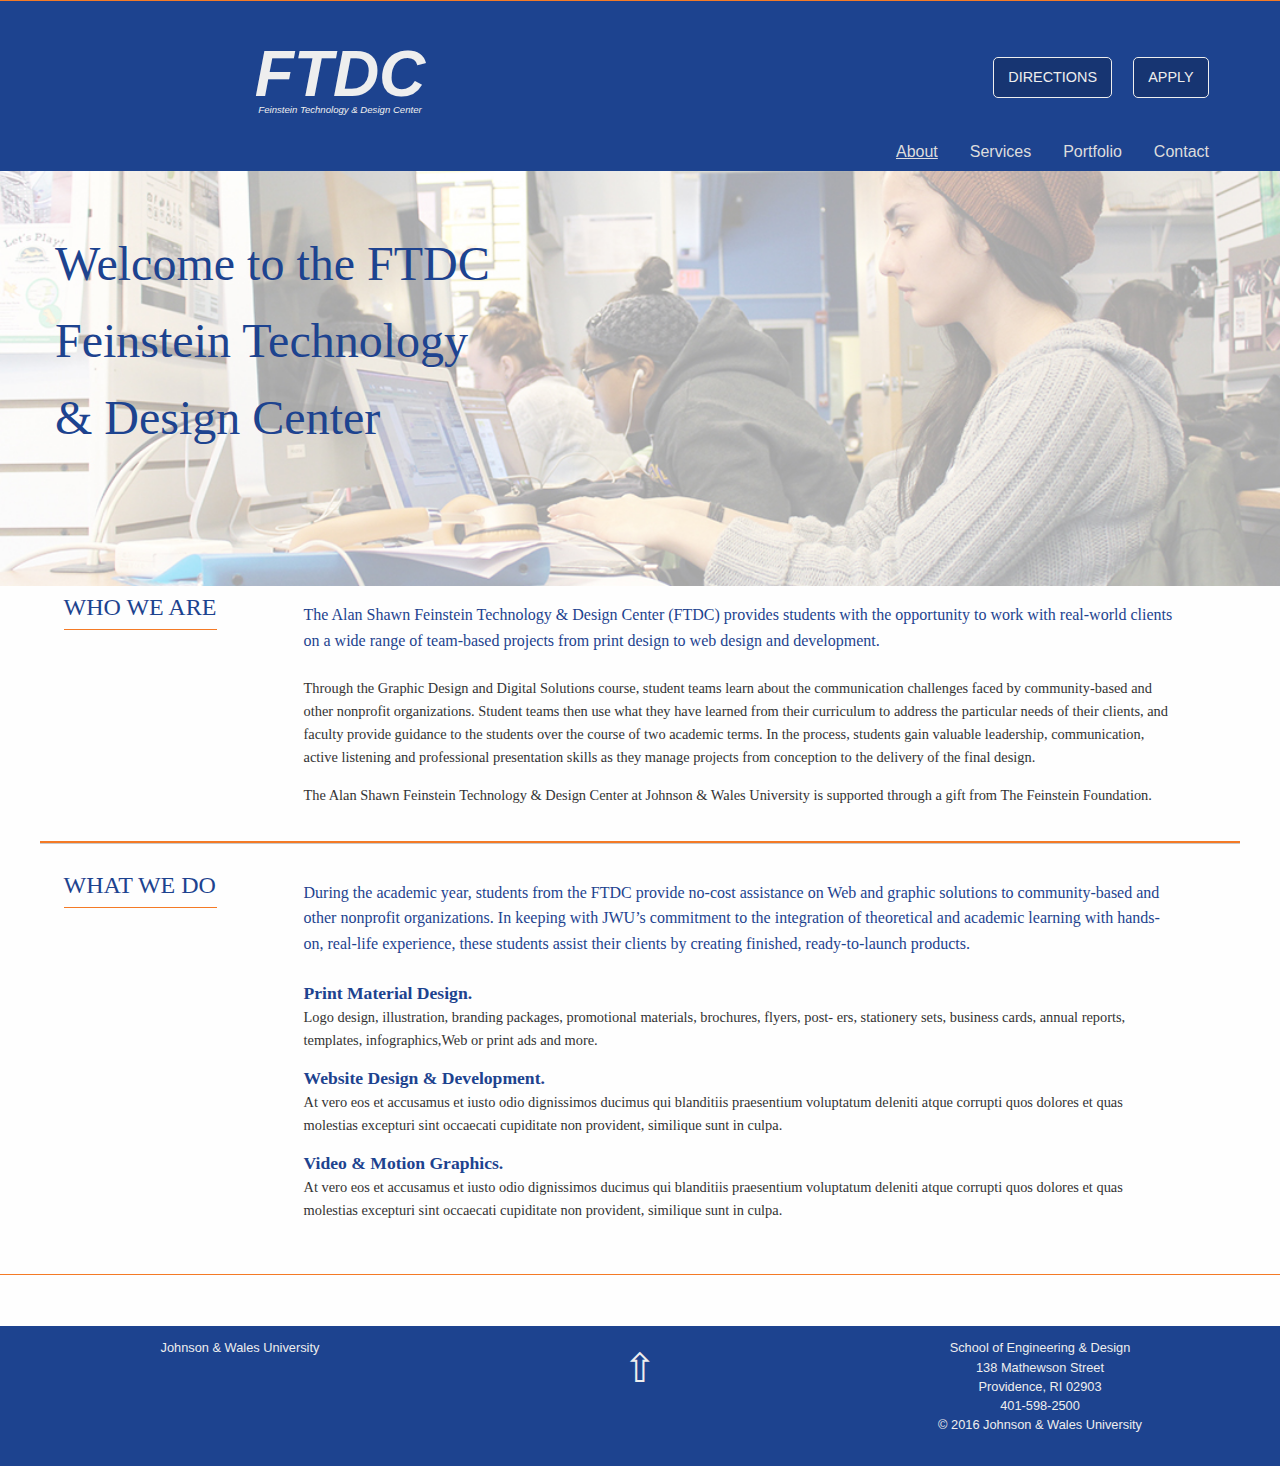
<file: about.html>
<!doctype html>
<html class="no-js" lang="en">
  <head>
    <meta charset="utf-8" />
    <meta http-equiv="x-ua-compatible" content="ie=edge">
    <meta name="viewport" content="width=device-width, initial-scale=1.0" />
    <title>FTDC - Feinstein Technology &amp; Design Center: About Us</title>
    <link rel="stylesheet" href="css/foundation.css" />
    <link rel="stylesheet" href="css/app.css" />
  </head>
  <body>

    <div class="show-for-small-only">
      <div class="title-bar orangeBorder orangeBorderBottom" data-responsive-toggle="example-menu" data-hide-for="medium">
        <button class="menu-icon" type="button" data-toggle></button>
        <div class="title-bar-title"></div>
      </div>

      <div class="top-bar" id="example-menu">
        <div class="top-bar-left">
          <ul class="dropdown menu vertical" data-dropdown-menu>
            <li><a href="about.html" class="active">About</a></li>
            <li><a href="services.html">Services</a></li>
            <li><a href="portfolio.html">Portfolio</a></li>
            <li><a href="contact.html">Contact</a></li> 
          </ul>
        </div>
      </div>
    </div>


    <header class="orangeBorder orangeBorderTop">
      <div class="siteName">
        <div class="row">
            <div class="small-12 medium-6 columns">
              <a href="about.html">
                <h1>FTDC</h1>
                <h6>Feinstein Technology &amp; Design Center</h6>
              </a>
            </div>

            <div class="small-12 medium-6 columns headerButtons hide-for-small-only">
              <button type="button" class="button"><a href="direction.html">DIRECTIONS</a></button>
              <button type="button" class="button"><a href="apply.html">APPLY</a></button>
            </div>
          </div>
        </div>

        <nav>
          <div class="row hide-for-small-only">
            <div class="small-12 columns">
              <ul class="menu align-right">
                <li><a href="contact.html">Contact</a></li>
                <li><a href="portfolio.html">Portfolio</a></li>
                <li><a href="services.html">Services</a></li>
                <li><a href="about.html" class="active">About</a></li>
              </ul>
            </div>
          </div>
        </nav>

        <div="clear">


 


      </header>


<div class="image-wrapper"> <img src="img/banner1.jpg" width="100%" alt="sometext" /> 
  <p>Welcome to the FTDC <br> Feinstein Technology <br> & Design Center</p> </div>



    <div class="row">
      <div class="small-12 medium-2 columns">
        <h1>WHO WE ARE</h1>
      </div>

      <div class="small-12 medium-10 columns">
        <p class="highlight">The Alan Shawn Feinstein Technology &amp; Design Center (FTDC) provides students with the opportunity to work with real-world clients on a wide range of team-based projects from print design to web design and development.</p>
        <p>Through the Graphic Design and Digital Solutions course, student teams learn about the communication challenges faced by community-based and other nonprofit organizations. Student teams then use what they have learned from their curriculum to address the particular needs of their clients, and faculty provide guidance to the students over the course of two academic terms. In the process, students gain valuable leadership, communication, active listening and professional presentation skills as they manage projects from conception to the delivery of the final design.</p>
        <p>The Alan Shawn Feinstein Technology &amp; Design Center at Johnson &amp; Wales University is supported through a gift from The Feinstein Foundation.</p>
      </div>

    </div>

    <hr>

    <div class="row">
      <div class="small-12 medium-2 columns">
        <h1>WHAT WE DO</h1>
      </div>

      <div class="small-12 medium-10 columns">
        <p class="highlight">During the academic year, students from the FTDC provide no-cost assistance on Web and graphic solutions to community-based and other nonprofit organizations. In keeping with JWU’s commitment to the integration of theoretical and academic learning with hands-on, real-life experience, these students assist their clients by creating finished, ready-to-launch products.</p>
        <h3>Print Material Design.</h3>
        <p>Logo design, illustration, branding packages, promotional materials, brochures, flyers, post- ers, stationery sets, business cards, annual reports, templates, infographics,Web or print ads and more.</p>
        <h3>Website Design &amp; Development.</h3>
        <p>At vero eos et accusamus et iusto odio dignissimos ducimus qui blanditiis praesentium voluptatum deleniti atque corrupti quos dolores et quas molestias excepturi sint occaecati cupiditate non provident, similique sunt in culpa.</p>
        <h3>Video &amp; Motion Graphics.</h3>
        <p>At vero eos et accusamus et iusto odio dignissimos ducimus qui blanditiis praesentium voluptatum deleniti atque corrupti quos dolores et quas molestias excepturi sint occaecati cupiditate non provident, similique sunt in culpa.</p>
        <p>&nbsp;</p>
      </div>

    </div>

    <footer class="orangeBorder orangeBorderTop">
      <div class="footerContent">
      <div class="row">
        <div class="small-12 medium-4 columns show-for-medium">
          Johnson &amp; Wales University
        </div>

        <div class="small-12 medium-4 columns  show-for-medium">
          <div id="back-top">
        <a href="#">&#8679;</a>
          </div>
        </div>

        <div class="small-12 medium-4 columns">
          <div class="address">
            School of Engineering &amp; Design<br>
            138 Mathewson Street<br>
            Providence, RI 02903<br>
            <a href="tel:401-598-2500">401-598-2500</a><br>
            <hr class="show-for-small-only">
            &copy; 2016 Johnson &amp; Wales University<br><br>
          </div>
        </div>
      </div>
      </div>
    </footer>

    <script src="js/vendor/jquery.min.js"></script>
    <script src="js/vendor/what-input.min.js"></script>
    <script src="js/foundation.min.js"></script>
    <script src="js/app.js"></script>
  </body>
</html>
</file>
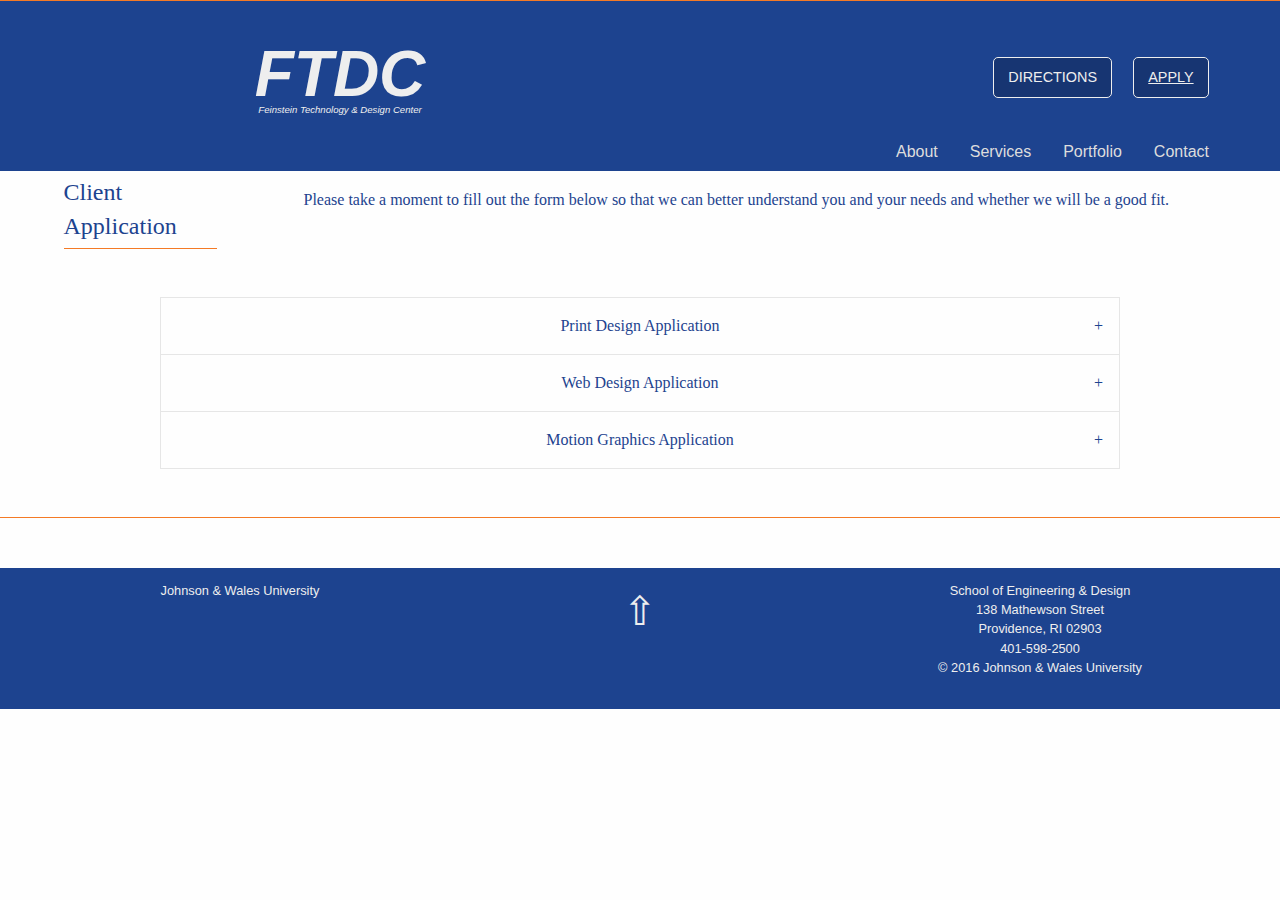
<file: apply.html>
<!doctype html>
<html class="no-js" lang="en">
  <head>
    <meta charset="utf-8" />
    <meta http-equiv="x-ua-compatible" content="ie=edge">
    <meta name="viewport" content="width=device-width, initial-scale=1.0" />
    <title>FTDC - Feinstein Technology &amp; Design Center: Apply</title>
    <link rel="stylesheet" href="css/foundation.css" />
    <link rel="stylesheet" href="css/app.css" />
  </head>
  <body>

    <div class="show-for-small-only">
      <div class="title-bar orangeBorder orangeBorderBottom" data-responsive-toggle="example-menu" data-hide-for="medium">
        <button class="menu-icon" type="button" data-toggle></button>
        <div class="title-bar-title"></div>
      </div>

      <div class="top-bar" id="example-menu">
        <div class="top-bar-left">
          <ul class="dropdown menu vertical" data-dropdown-menu>
            <li><a href="about.html">About</a></li>
            <li><a href="services.html">Services</a></li>
            <li><a href="portfolio.html">Portfolio</a></li>
            <li><a href="contact.html">Contact</a></li> 
          </ul>
        </div>
      </div>
    </div>


    <header class="orangeBorder orangeBorderTop">
      <div class="siteName">
        <div class="row">
            <div class="small-12 medium-6 columns">
              <a href="about.html">
                <h1>FTDC</h1>
                <h6>Feinstein Technology &amp; Design Center</h6>
              </a>
            </div>

            <div class="small-12 medium-6 columns headerButtons hide-for-small-only">
              <button type="button" class="button"><a href="direction.html">DIRECTIONS</a></button>
              <button type="button" class="button"><a href="apply.html" class="active">APPLY</a></button>
            </div>
          </div>
        </div>

        <nav>
          <div class="row hide-for-small-only">
            <div class="small-12 columns">
              <ul class="menu align-right">
                <li><a href="contact.html">Contact</a></li>
                <li><a href="portfolio.html">Portfolio</a></li>
                <li><a href="services.html">Services</a></li>
                <li><a href="about.html">About</a></li>
              </ul>
            </div>
          </div>
        </nav>

      </header>

    <div class="row">
      <div class="small-12 medium-2 columns">
        <h1>Client Application</h1>
      </div>

      <div class="small-12 medium-10 columns">
        <p class="highlight">Please take a moment to fill out the form below so that we can better understand you and your needs and whether we will be a good fit.</p>
      </div>
    </div>

    <br />
    <br />

    <ul class="accordion" data-accordion data-allow-all-closed="true">
            <li class="accordion-item 1" data-accordion-item>
      <a class="accordion-title">Print Design Application</a>
      <div class="accordion-content form print" data-tab-content>

        <form>
         Print Project Form 
         <br>
         <br>
          Full Name:
          <input type="text" name="firstname" pattern="[A-Za-z]+" placeholder="Who we will be in contact with" title="letters only"><br>
          Company Name:
          <input type="text" name="lastname" pattern="[A-Za-z]+" placeholder="Example Inc" title="letters only"><br>
          Email:
          <input type="text" name="email" pattern="[a-z0-9._%+-]+@[a-z0-9.-]+\.[a-z]{2,4}$" placeholder="Email" title="xyz@something.com"><br>
          Phone Number:
          <input type="text" name="phone" pattern="\d{3}[\-]\d{3}[\-]\d{4}" placeholder="123-456-7890" title="Follow this format: 123-123-1231"><br>
          <br>
          Desired Products: <br>
          <label>
          <input type="checkbox" name="gender" value="Post Cards"> Post Cards<br>
          </label>
          <label>
          <input type="checkbox" name="gender" value="Logo"> Logo<br>
          </label>
          <label>
          <input type="checkbox" name="gender" value="Letterhead"> Letterhead<br>
          </label>
          <label>
          <input type="checkbox" name="gender" value="Business Cards"> Business Cards<br>
          </label>
          <label>
          <input type="checkbox" name="gender" value="Posters"> Posters<br>
          <label>
          <input type="checkbox" name="gender" value="Rack Cards"> Rack Cards<br>
          </label>
          <label>
          <input type="checkbox" name="gender" value="Banner"> Banner<br>
          </label>
          <label>
          <input type="checkbox" name="gender" value="Brochure"> Brochure<br>
          </label>
          <label>
          <input type="checkbox" name="gender" value="Greeting Cards"> Greeting Cards<br>
          </label>
          <label>
          <input type="checkbox" name="gender" value="Invites"> Invites<br>
          </label>
          <label>
          <input type="checkbox" name="gender" value="Window Decals"> Window Decals<br>
          </label>
          <label>
          <input type="checkbox" name="gender" value="Packaging"> Packaging<br>
          </label>
          <label>
          <input type="checkbox" name="gender" value="Advertisements"> Advertisements<br>
          </label>
          <label>
          <input type="checkbox" name="gender" value="Flyers"> Flyers<br>
          </label>
          <label>
          <input type="checkbox" name="gender" value="Apparel" > Apparel<br>
          </label>
          <label>
          <input type="checkbox" name="gender" value="Booklet"> Booklet<br>
          </label>
          <label>
          <input type="checkbox" name="gender" value="Menu"> Menu<br>
          </label>
          <br>
          
        Do you have access to AI, EPS, or Hi-Res PDF of existing logo? <br>
        <input type="radio" value="Yes"> Yes <br>
        <input type="radio" value="No"> No <br>
        <br>
        Do you have Hi-Res photos you plan on using?<br>
        <input type="radio" value="Yes"> Yes <br>
        <input type="radio" value="No"> No <br>
        <br>
        Do you need us to photograph?<br>
        <input type="radio" value="Yes"> Yes <br>
        <input type="radio" value="No"> No <br>
        <br>
        
        Will you be providing copy, or are you wanting us to write it?<br>
        <input type="radio" value="Yes"> Yes <br>
        <input type="radio" value="No"> No <br>
        <br>
        
        Expected delivery date of files or printed pieces?
         <input type="text" name="date"><br>                  
        <br>
        <button class="button expanded">Submit</a>
        
        </form>

            </div>
            </li>
            <li class="accordion-item 2" data-accordion-item>
            <a class="accordion-title">Web Design Application</a>
      <div class="accordion-content form print" data-tab-content>
      <form>
         Web Design Form  
         <br>
         <br>
          Full Name:
          <input type="text" name="firstname" pattern="[A-Za-z]+" placeholder="Who we will be in contact with" title="letters only"><br>
          Company Name:
          <input type="text" name="lastname" pattern="[A-Za-z]+" placeholder="Example Inc" title="letters only"><br>
          Email:
          <input type="text" name="email" pattern="[a-z0-9._%+-]+@[a-z0-9.-]+\.[a-z]{2,4}$" placeholder="Email" title="xyz@something.com"><br>
          Phone Number:
          <input type="text" name="phone" pattern="\d{3}[\-]\d{3}[\-]\d{4}" placeholder="123-456-7890" title="Follow this format: 123-123-1231"><br>
          <br>
          Desired Products: <br>
          <label>
          <input type="checkbox" name="gender" value="wire">Wireframes<br>
          </label>    
          <label>
          <input type="checkbox" name="gender" value="HFM">High Fidelity Mockups<br>
          </label>
          <label>
          <input type="checkbox" name="gender" value="WP">Wordpress<br>
          </label>
          <label>
          <input type="checkbox" name="gender" value="Hand">Hand Coded<br>
          </label>
          <br>
        Do you have an existing website? <br>
        <input type="radio" value="Yes"> Yes <br>
        <input type="radio" value="No"> No <br>
        <br>
        If so, do you have hosting?<br>
        <input type="radio" value="Yes"> Yes <br>
        <input type="radio" value="No"> No <br>
        <br>
        Do you have a domain name?<br>
        <input type="radio" value="Yes"> Yes <br>
        <input type="radio" value="No"> No <br>
        <br>
        
        What is the domain name?
        <input type="text" name="domain"><br>                  
        <br>
        
        Expected delivery date of files or website?
         <input type="text" name="date"><br>                  
        <br>
        <button class="button expanded">Submit</a>
        </form>
            </div>
    </li>     
            
        <li class="accordion-item 3" data-accordion-item>
          <a class="accordion-title">Motion Graphics Application</a>
      <div class="accordion-content form print" data-tab-content>
        <form>
           Motion Graphics Form 
           <br>
           <br>
            Full Name:
            <input type="text" name="firstname" pattern="[A-Za-z]+" placeholder="Who we will be in contact with" title="letters only"><br>
            Company Name:
            <input type="text" name="lastname" pattern="[A-Za-z]+" placeholder="Example Inc" title="letters only"><br>
            Email:
            <input type="text" name="email" pattern="[a-z0-9._%+-]+@[a-z0-9.-]+\.[a-z]{2,4}$" placeholder="Email" title="xyz@something.com"><br>
            Phone Number:
            <input type="text" name="phone" pattern="\d{3}[\-]\d{3}[\-]\d{4}" placeholder="123-456-7890" title="Follow this format: 123-123-1231"><br>
            <br>
            Desired Products: <br>
            <label>
            <input type="checkbox" name="gender" value="illustrations">Illustrations<br>
            </label>    
            <label>
            <input type="checkbox" name="gender" value="HFM">Animation<br>
            </label>
            <label>
            <input type="checkbox" name="gender" value="digvid">Digital Video<br>
            </label>
            <label>
            <input type="checkbox" name="gender" value="infog">Animated Infographic<br>
            </label>
            <br>
          Do you have a preexisting idea for the video? <br>
          <input type="radio" value="Yes"> Yes <br>
          <input type="radio" value="No"> No <br>
          <br>
                    
          If so, describe the video ideas:<br>
          <textarea rows="4" name="ideas"></textarea><br>                  
          <br>
          
          
          Specific audio/music for the video?<br>
          <input type="radio" value="Yes"> Yes <br>
          <input type="radio" value="No"> No <br>
          <br>
          
          Expected delivery date of files or video?<br>
           <input type="text" name="date"><br>                  
          <br>
          <button class="button expanded">Submit</a>
          </form>
      </div>            
        </li>
      
    
    </ul>


    <br />
    <br />

    <footer class="orangeBorder orangeBorderTop">
      <div class="footerContent">
      <div class="row">
        <div class="small-12 medium-4 columns show-for-medium">
          Johnson &amp; Wales University
        </div>

        <div class="small-12 medium-4 columns  show-for-medium">
          <div id="back-top">
        <a href="#">&#8679;</a>
          </div>
        </div>

        <div class="small-12 medium-4 columns">
          <div class="address">
            School of Engineering &amp; Design<br>
            138 Mathewson Street<br>
            Providence, RI 02903<br>
            <a href="tel:401-598-2500">401-598-2500</a><br>
            <hr class="show-for-small-only">
            &copy; 2016 Johnson &amp; Wales University<br><br>
          </div>
        </div>
      </div>
      </div>
    </footer>

    <script src="js/vendor/jquery.min.js"></script>
    <script src="js/vendor/what-input.min.js"></script>
    <script src="js/foundation.min.js"></script>
    <script src="js/app.js"></script>
  </body>
</html>
</file>
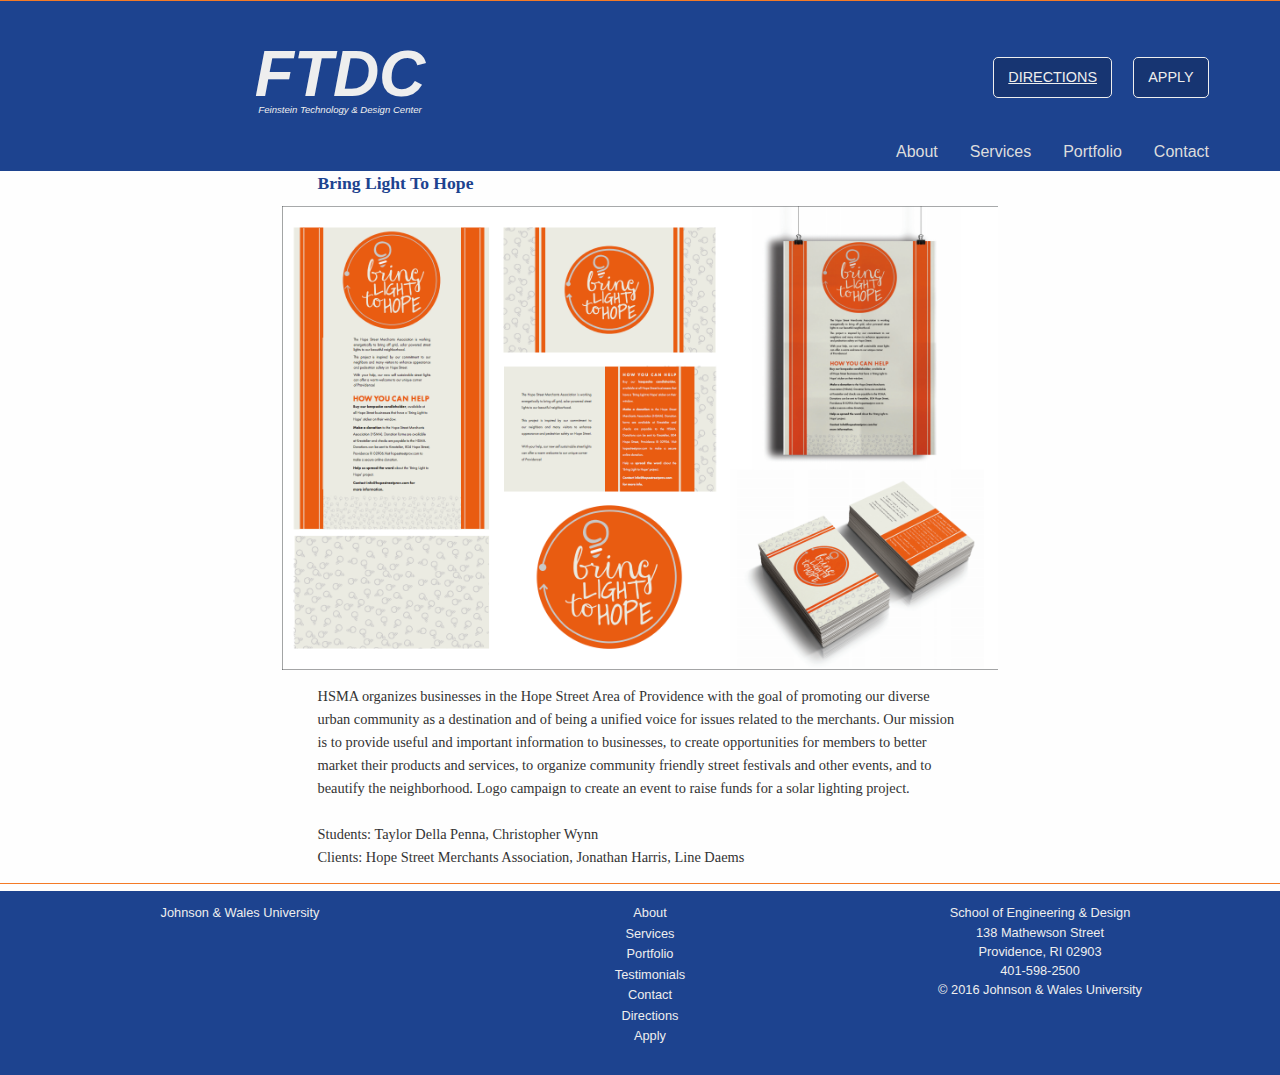
<file: bringlight.html>
<!doctype html>
<html class="no-js" lang="en">
  <head>
    <meta charset="utf-8" />
    <meta http-equiv="x-ua-compatible" content="ie=edge">
    <meta name="viewport" content="width=device-width, initial-scale=1.0" />
    <title>FTDC - Feinstein Technology &amp; Design Center: Directions</title>
    <link rel="stylesheet" href="css/foundation.css" />
    <link rel="stylesheet" href="css/app.css" />
  </head>
<body>
    <div class="show-for-small-only">
      <div class="title-bar orangeBorder orangeBorderBottom" data-responsive-toggle="example-menu" data-hide-for="medium">
        <button class="menu-icon" type="button" data-toggle></button>
        <div class="title-bar-title"></div>
      </div>

      <div class="top-bar" id="example-menu">
        <div class="top-bar-left">
          <ul class="dropdown menu vertical" data-dropdown-menu>
            <li><a href="about.html">About</a></li>
            <li><a href="services.html">Services</a></li>
            <li><a href="portfolio.html">Portfolio</a></li>
            <li><a href="contact.html">Contact</a></li> 
          </ul>
        </div>
      </div>
    </div>


    <header class="orangeBorder orangeBorderTop">
      <div class="siteName">
        <div class="row">
            <div class="small-12 medium-6 columns">
              <a href="index.html">
                <h1>FTDC</h1>
                <h6>Feinstein Technology &amp; Design Center</h6>
              </a>
            </div>

            <div class="small-12 medium-6 columns headerButtons hide-for-small-only">
              <button type="button" class="button"><a href="direction.html" class="active">DIRECTIONS</a></button>
              <button type="button" class="button"><a href="apply.html">APPLY</a></button>
            </div>
          </div>
        </div>

        <nav>
          <div class="row hide-for-small-only">
            <div class="small-12 columns">
              <ul class="menu align-right">
                <li><a href="contact.html">Contact</a></li>
                <li><a href="portfolio.html">Portfolio</a></li>
                <li><a href="services.html">Services</a></li>
                <li><a href="about.html">About</a></li>
              </ul>
            </div>
          </div>
        </nav>
      </header>
 
<div class="row medium-8 large-7 columns">
<div class="blog-post">
<h3>Bring Light To Hope</h3>
<br>
<img src="img/blthmain.png">
<p>HSMA organizes businesses in the Hope Street Area of Providence with the goal of promoting our diverse urban community as a destination and of being a unified voice for issues related to the merchants. Our mission is to provide useful and important information to businesses, to create opportunities for members to better market their products and services, to organize community friendly street festivals and other events, and to beautify the neighborhood.

Logo campaign to create an event to raise funds for a solar lighting project. 
	<br>
	<br>
	Students: Taylor Della Penna, Christopher Wynn
	<br>
	Clients: Hope Street Merchants Association, Jonathan Harris, Line Daems
</p>
</div>
</div>



    <footer class="orangeBorder orangeBorderTop">
      <div class="footerContent">
      <div class="row">
        <div class="small-12 medium-4 columns show-for-medium">
          Johnson &amp; Wales University
        </div>

        <div class="small-12 medium-4 columns  show-for-medium">
          <ul class="sitemap">
            <li><a href="about.html">About</a></li>
            <li><a href="services.html">Services</a></li>
            <li><a href="portfolio.html">Portfolio</a></li>
            <li><a href="testimonials.html">Testimonials</a></li>
            <li><a href="contact.html">Contact</a></li>
            <li><a href="directions.html">Directions</a></li>
            <li><a href="apply.html">Apply</a></li>
          </ul>
        </div>

        <div class="small-12 medium-4 columns">
          <div class="address">
            School of Engineering &amp; Design<br>
            138 Mathewson Street<br>
            Providence, RI 02903<br>
            <a href="tel:401-598-2500">401-598-2500</a><br>
            <hr class="show-for-small-only">
            &copy; 2016 Johnson &amp; Wales University<br><br>
          </div>
        </div>
      </div>
      </div>
    </footer>

<script src="js/vendor/jquery.min.js"></script>
<script src="js/vendor/what-input.min.js"></script>
<script src="js/foundation.min.js"></script>
<script src="js/app.js"></script>
<script src="https://code.jquery.com/jquery-2.1.4.min.js"></script>
<script src="http://dhbhdrzi4tiry.cloudfront.net/cdn/sites/foundation.js"></script>
<script>
      $(document).foundation();
    </script>
</body>
</html>
</file>
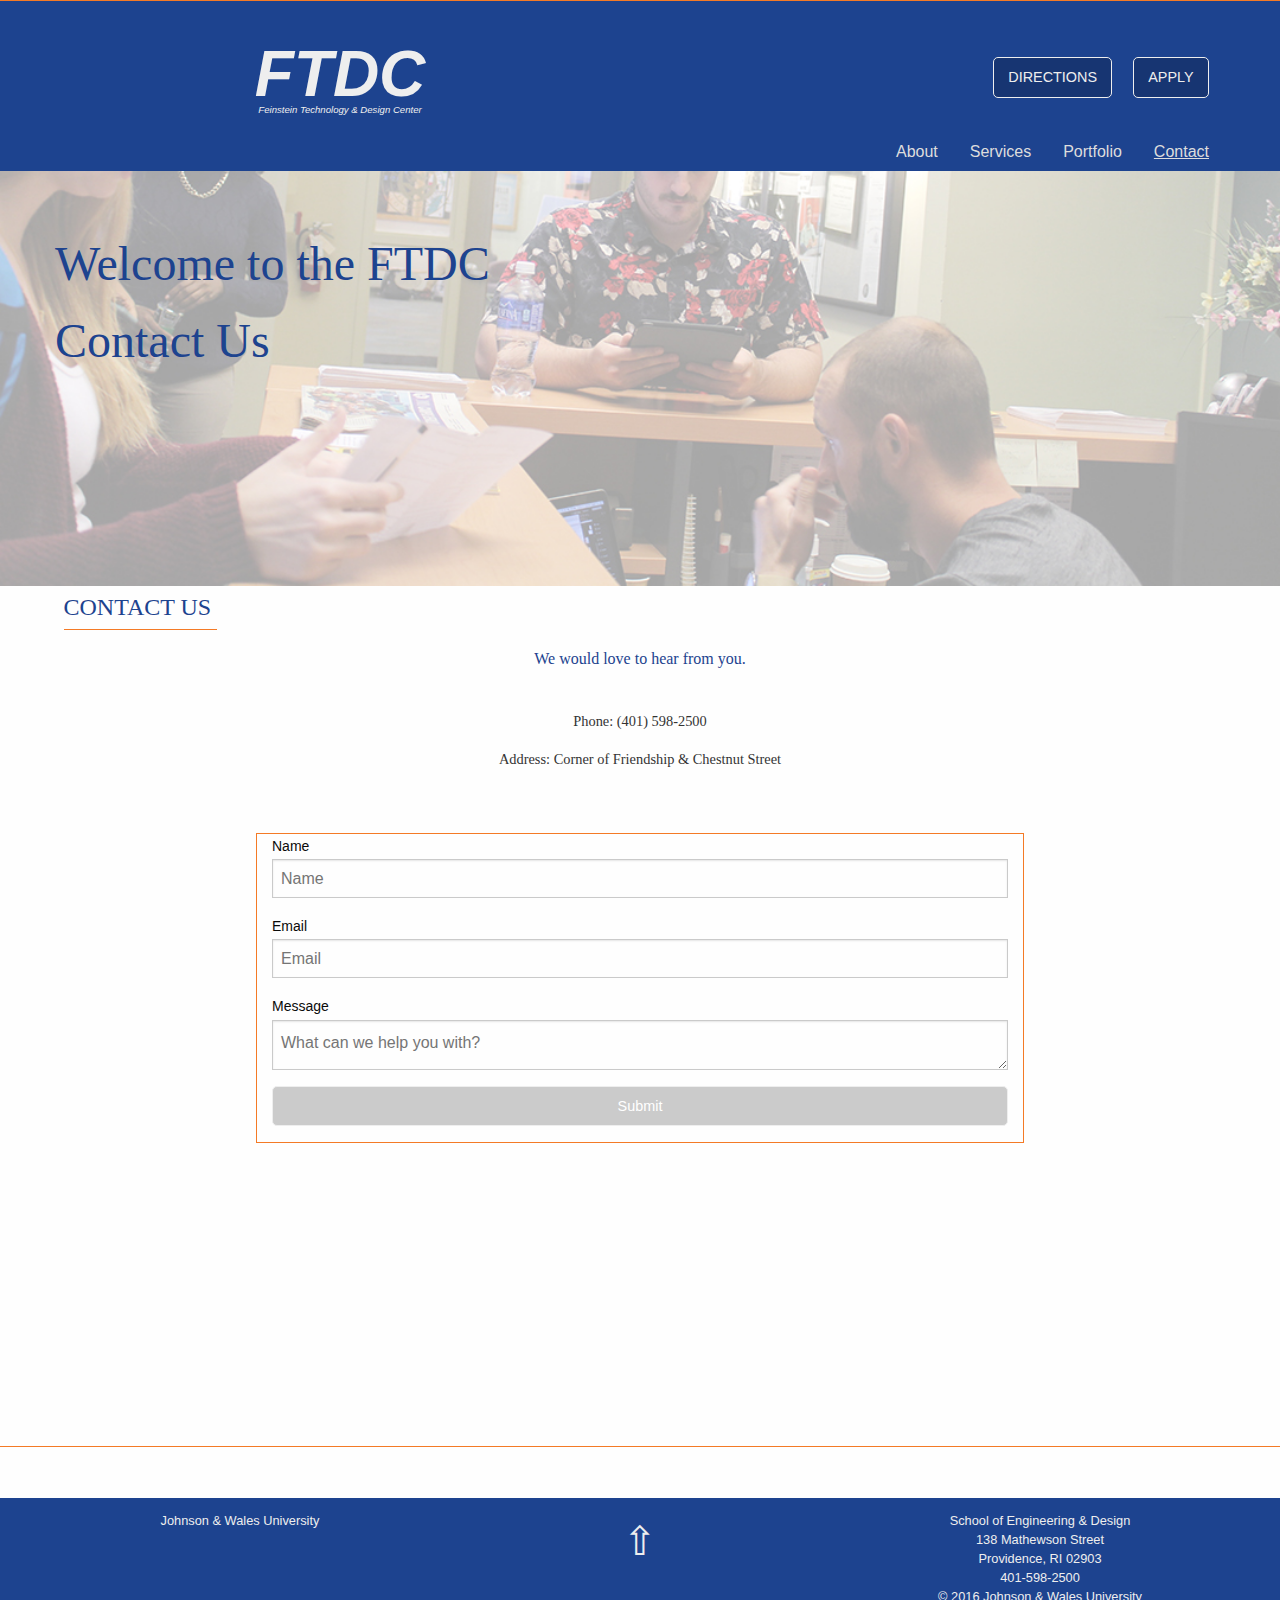
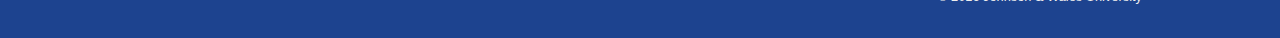
<file: contact.html>
<!doctype html>
<html class="no-js" lang="en">
  <head>
    <meta charset="utf-8" />
    <meta http-equiv="x-ua-compatible" content="ie=edge">
    <meta name="viewport" content="width=device-width, initial-scale=1.0" />
    <title>FTDC - Feinstein Technology &amp; Design Center: Contact</title>
    <link rel="stylesheet" href="css/foundation.css" />
    <link rel="stylesheet" href="css/app.css" />
  </head>
  <body>

    <div class="show-for-small-only">
      <div class="title-bar orangeBorder orangeBorderBottom" data-responsive-toggle="example-menu" data-hide-for="medium">
        <button class="menu-icon" type="button" data-toggle></button>
        <div class="title-bar-title"></div>
      </div>

      <div class="top-bar" id="example-menu">
        <div class="top-bar-left">
          <ul class="dropdown menu vertical" data-dropdown-menu>
            <li><a href="about.html">About</a></li>
            <li><a href="services.html">Services</a></li>
            <li><a href="portfolio.html">Portfolio</a></li>
            <li><a href="contact.html" class="active">Contact</a></li> 
          </ul>
        </div>
      </div>
    </div>


    <header class="orangeBorder orangeBorderTop">
      <div class="siteName">
        <div class="row">
            <div class="small-12 medium-6 columns">
              <a href="about.html">
                <h1>FTDC</h1>
                <h6>Feinstein Technology &amp; Design Center</h6>
              </a>
            </div>

            <div class="small-12 medium-6 columns headerButtons hide-for-small-only">
              <button type="button" class="button"><a href="direction.html">DIRECTIONS</a></button>
              <button type="button" class="button"><a href="apply.html">APPLY</a></button>
            </div>
          </div>
        </div>

        <nav>
          <div class="row hide-for-small-only">
            <div class="small-12 columns">
              <ul class="menu align-right">
                <li><a href="contact.html" class="active">Contact</a></li>
                <li><a href="portfolio.html">Portfolio</a></li>
                <li><a href="services.html">Services</a></li>
                <li><a href="about.html">About</a></li>
              </ul>
            </div>
          </div>
        </nav>
        
      </header>

<div class="image-wrapper"> <img src="img/banner5.jpg" width="100%" alt="sometext" /> 
  <p>Welcome to the FTDC <br>Contact Us</p> </div>



      




    <div class="row">
      <div class="small-12 medium-2 large-2 columns">
        <h1>CONTACT US</h1>
      </div>

      <div class="small-12 medium-12 large-12 columns">
        <p class="highlight center">We would love to hear from you.</p>
      </div>

    </div>

    <div class="row contact center">
      <p>Phone: (401) 598-2500</p>
      <p>Address: Corner of Friendship & Chestnut Street</p> 
    </div>
    <br />
<br />

    <div class="row form">
      <div class="small-12 medium-12 large-12 columns">
<label>Name
<input type="text" placeholder="Name">
</label>
<label>Email
<input type="text" placeholder="Email">
</label>
<label>Message
<textarea placeholder="What can we help you with?"></textarea>
</label>
<button class="button expanded">Submit</a>
      </div>
    </div>

  <br />
  <br />

  <div class="overlay" onClick="style.pointerEvents='none'"></div>
<div class="map">
  <iframe src="https://www.google.com/maps/embed?pb=!1m18!1m12!1m3!1d2973.2670637544484!2d-71.41602228484332!3d41.822547079226766!2m3!1f0!2f0!3f0!3m2!1i1024!2i768!4f13.1!3m3!1m2!1s0x89e44513a121a83d%3A0x6bb1180365eaa223!2s138+Mathewson+St%2C+Providence%2C+RI+02903!5e0!3m2!1sen!2sus!4v1454964287772" width="100%" height="200" frameborder="0" style="border:0"></iframe>
</div>

  <br />
  <br />


    <footer class="orangeBorder orangeBorderTop">
      <div class="footerContent">
      <div class="row">
        <div class="small-12 medium-4 columns show-for-medium">
          Johnson &amp; Wales University
        </div>

        <div class="small-12 medium-4 columns  show-for-medium">
          <div id="back-top">
        <a href="#">&#8679;</a>
          </div>
        </div>

        <div class="small-12 medium-4 columns">
          <div class="address">
            School of Engineering &amp; Design<br>
            138 Mathewson Street<br>
            Providence, RI 02903<br>
            <a href="tel:401-598-2500">401-598-2500</a><br>
            <hr class="show-for-small-only">
            &copy; 2016 Johnson &amp; Wales University<br><br>
          </div>
        </div>
      </div>
      </div>
    </footer>

    <script src="js/vendor/jquery.min.js"></script>
    <script src="js/vendor/what-input.min.js"></script>
    <script src="js/foundation.min.js"></script>
    <script src="js/app.js"></script>
  </body>
</html>
</file>
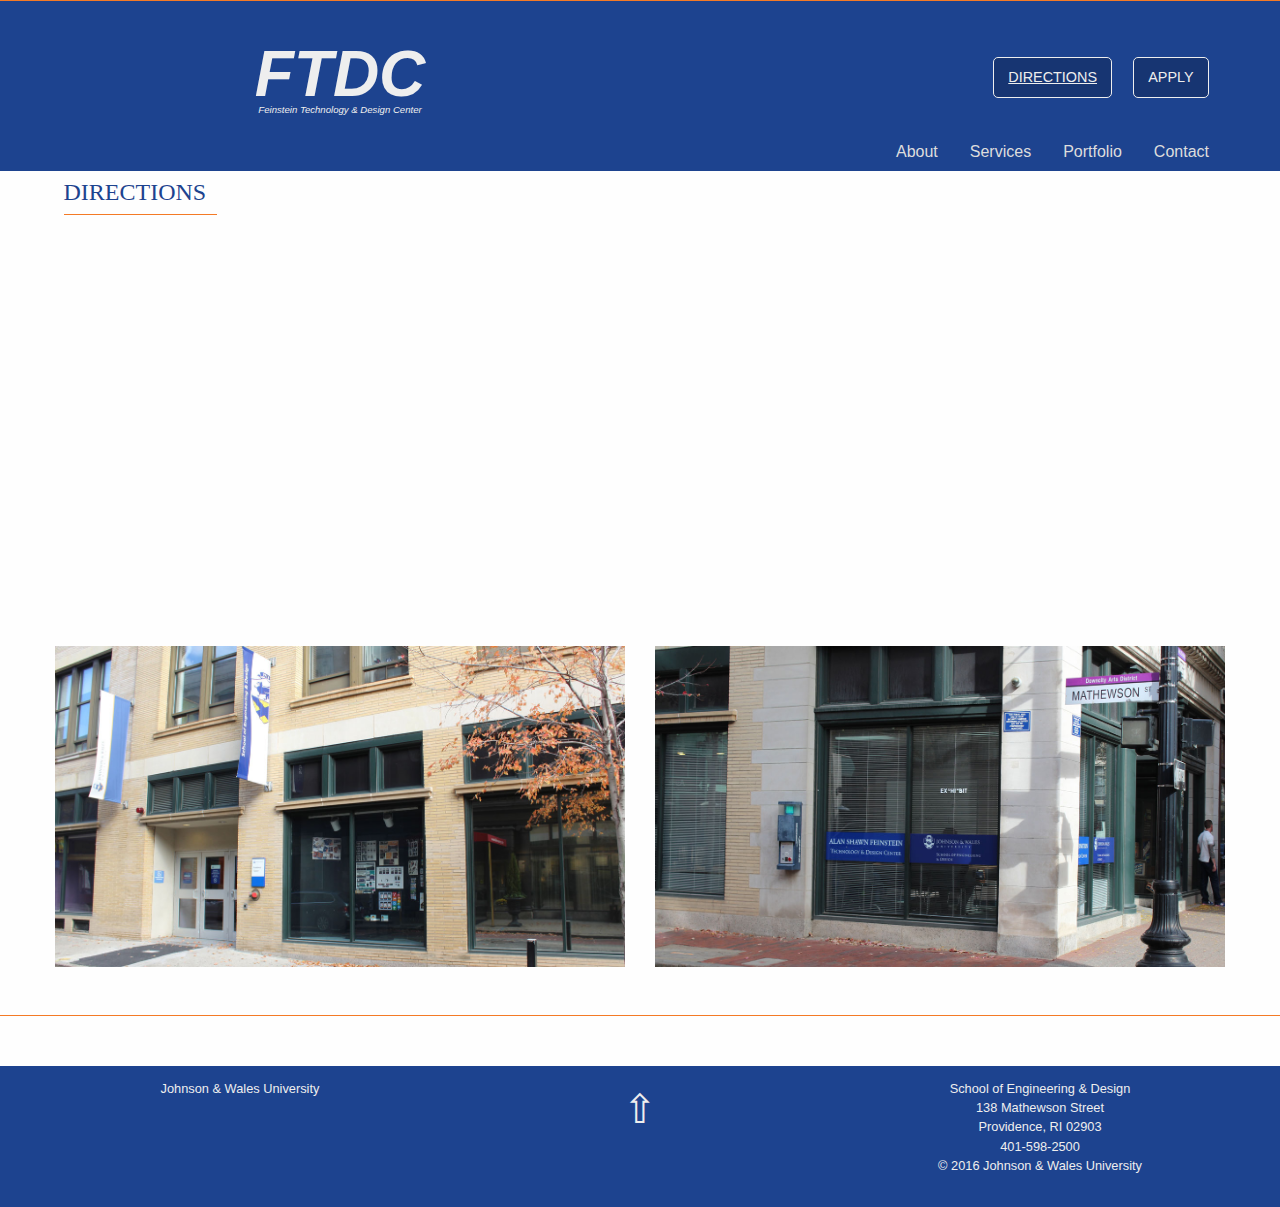
<file: direction.html>
<!doctype html>
<html class="no-js" lang="en">
  <head>
    <meta charset="utf-8" />
    <meta http-equiv="x-ua-compatible" content="ie=edge">
    <meta name="viewport" content="width=device-width, initial-scale=1.0" />
    <title>FTDC - Feinstein Technology &amp; Design Center: Directions</title>
    <link rel="stylesheet" href="css/foundation.css" />
    <link rel="stylesheet" href="css/app.css" />
  </head>
  <body>

    <div class="show-for-small-only">
      <div class="title-bar orangeBorder orangeBorderBottom" data-responsive-toggle="example-menu" data-hide-for="medium">
        <button class="menu-icon" type="button" data-toggle></button>
        <div class="title-bar-title"></div>
      </div>

      <div class="top-bar" id="example-menu">
        <div class="top-bar-left">
          <ul class="dropdown menu vertical" data-dropdown-menu>
            <li><a href="about.html">About</a></li>
            <li><a href="services.html">Services</a></li>
            <li><a href="portfolio.html">Portfolio</a></li>
            <li><a href="contact.html">Contact</a></li> 
          </ul>
        </div>
      </div>
    </div>


    <header class="orangeBorder orangeBorderTop">
      <div class="siteName">
        <div class="row">
            <div class="small-12 medium-6 columns">
              <a href="about.html">
                <h1>FTDC</h1>
                <h6>Feinstein Technology &amp; Design Center</h6>
              </a>
            </div>

            <div class="small-12 medium-6 columns headerButtons hide-for-small-only">
              <button type="button" class="button"><a href="direction.html" class="active">DIRECTIONS</a></button>
              <button type="button" class="button"><a href="apply.html">APPLY</a></button>
            </div>
          </div>
        </div>

        <nav>
          <div class="row hide-for-small-only">
            <div class="small-12 columns">
              <ul class="menu align-right">
                <li><a href="contact.html">Contact</a></li>
                <li><a href="portfolio.html">Portfolio</a></li>
                <li><a href="services.html">Services</a></li>
                <li><a href="about.html">About</a></li>
              </ul>
            </div>
          </div>
        </nav>
      </header>

  <div class="row">
<div class="small-12 medium-2 columns">
    <h1>DIRECTIONS</h1>
</div>
  </div>

    <br />
      
<div class="overlay" onClick="style.pointerEvents='none'"></div>
<div class="map">
  <iframe src="https://www.google.com/maps/embed?pb=!1m18!1m12!1m3!1d2973.2670637544484!2d-71.41602228484332!3d41.822547079226766!2m3!1f0!2f0!3f0!3m2!1i1024!2i768!4f13.1!3m3!1m2!1s0x89e44513a121a83d%3A0x6bb1180365eaa223!2s138+Mathewson+St%2C+Providence%2C+RI+02903!5e0!3m2!1sen!2sus!4v1454964287772" width="100%" height="400" frameborder="0" style="border:0"></iframe>
</div>

<div class="clear"></div>

<div class="row">
  			<div class="small-6 large-6 columns"><a data-open="exampleModal1"><img src="img/ftdcDIR1.jpg"></a>
  					<div class="reveal" id="exampleModal1" data-reveal>
  						<img src="img/ftdcDIR1.jpg">
  						<p>Here is the front entrance to the School of Technology.  The Feinstein Center is directly to the right once you walk in this entrance!</p>
  						<button class="close-button" data-close aria-label="Close reveal" type="button">
    					<span aria-hidden="true">&times;</span>
					</button>
				</div>
			</div>

			<div class="small-6 large-6 columns"><a data-open="exampleModal2"><img src="img/ftdcDIR2.jpg"></a>
				  	<div class="reveal" id="exampleModal2" data-reveal>
  						<img src="img/ftdcDIR2.jpg">
  						<p>This is an outdoor shot of the conference room within the FTDC.  It is on the corner of Mathewson & Westminster Street.  Once you see this, continue down Mathewson until you arrive at the door!</p>
  						<button class="close-button" data-close aria-label="Close reveal" type="button">
    					<span aria-hidden="true">&times;</span>
					</button>
				</div>
			</div>
</div>

<br />
<br />

    <footer class="orangeBorder orangeBorderTop">
      <div class="footerContent">
      <div class="row">
        <div class="small-12 medium-4 columns show-for-medium">
          Johnson &amp; Wales University
        </div>

        <div class="small-12 medium-4 columns  show-for-medium">
          <div id="back-top">
        <a href="#">&#8679;</a>
          </div>
        </div>

        <div class="small-12 medium-4 columns">
          <div class="address">
            School of Engineering &amp; Design<br>
            138 Mathewson Street<br>
            Providence, RI 02903<br>
            <a href="tel:401-598-2500">401-598-2500</a><br>
            <hr class="show-for-small-only">
            &copy; 2016 Johnson &amp; Wales University<br><br>
          </div>
        </div>
      </div>
      </div>
    </footer>

    <script src="js/vendor/jquery.min.js"></script>
    <script src="js/vendor/what-input.min.js"></script>
    <script src="js/foundation.min.js"></script>
    <script src="js/app.js"></script>
  </body>
</html>
</file>
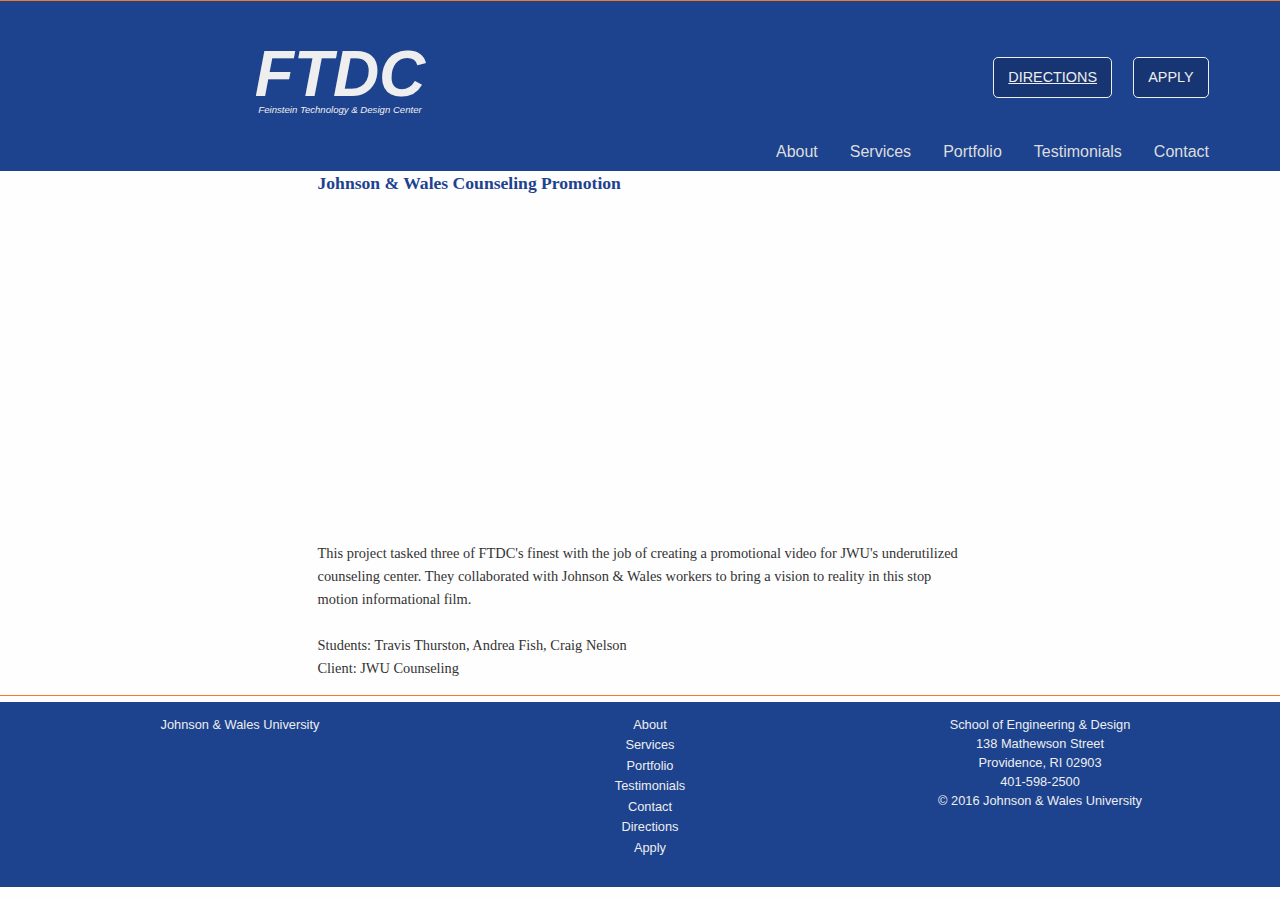
<file: jwucounseling.html>
<!doctype html>
<html class="no-js" lang="en">
  <head>
    <meta charset="utf-8" />
    <meta http-equiv="x-ua-compatible" content="ie=edge">
    <meta name="viewport" content="width=device-width, initial-scale=1.0" />
    <title>FTDC - Feinstein Technology &amp; Design Center: Directions</title>
    <link rel="stylesheet" href="css/foundation.css" />
    <link rel="stylesheet" href="css/app.css" />
  </head>
<body>
    <div class="show-for-small-only">
      <div class="title-bar orangeBorder orangeBorderBottom" data-responsive-toggle="example-menu" data-hide-for="medium">
        <button class="menu-icon" type="button" data-toggle></button>
        <div class="title-bar-title"></div>
      </div>

      <div class="top-bar" id="example-menu">
        <div class="top-bar-left">
          <ul class="dropdown menu vertical" data-dropdown-menu>
            <li><a href="about.html">About</a></li>
            <li><a href="services.html">Services</a></li>
            <li><a href="portfolio.html">Portfolio</a></li>
            <li><a href="testimonials.html">Testimonials</a></li>
            <li><a href="contact.html">Contact</a></li> 
          </ul>
        </div>
      </div>
    </div>


    <header class="orangeBorder orangeBorderTop">
      <div class="siteName">
        <div class="row">
            <div class="small-12 medium-6 columns">
              <a href="index.html">
                <h1>FTDC</h1>
                <h6>Feinstein Technology &amp; Design Center</h6>
              </a>
            </div>

            <div class="small-12 medium-6 columns headerButtons hide-for-small-only">
              <button type="button" class="button"><a href="direction.html" class="active">DIRECTIONS</a></button>
              <button type="button" class="button"><a href="apply.html">APPLY</a></button>
            </div>
          </div>
        </div>

        <nav>
          <div class="row hide-for-small-only">
            <div class="small-12 columns">
              <ul class="menu align-right">
                <li><a href="contact.html">Contact</a></li>
                <li><a href="testimonials.html">Testimonials</a></li>
                <li><a href="portfolio.html">Portfolio</a></li>
                <li><a href="services.html">Services</a></li>
                <li><a href="about.html">About</a></li>
              </ul>
            </div>
          </div>
        </nav>
      </header>
 
<div class="row medium-8 large-7 columns">
<div class="blog-post">
<h3>Johnson & Wales Counseling Promotion</h3>
<br>
<iframe width="100%" height="315" src="https://www.youtube.com/embed/xOQ9oqWaDKg" frameborder="0" allowfullscreen></iframe>
<p>This project tasked three of FTDC's finest with the job of creating a promotional video for JWU's underutilized counseling center.  They collaborated with Johnson & Wales workers to bring a vision to reality in this stop motion informational film.
	<br>
	<br>
	Students: Travis Thurston, Andrea Fish, Craig Nelson
	<br>
	Client: JWU Counseling
</p>
</div>
</div>



    <footer class="orangeBorder orangeBorderTop">
      <div class="footerContent">
      <div class="row">
        <div class="small-12 medium-4 columns show-for-medium">
          Johnson &amp; Wales University
        </div>

        <div class="small-12 medium-4 columns  show-for-medium">
          <ul class="sitemap">
            <li><a href="about.html">About</a></li>
            <li><a href="services.html">Services</a></li>
            <li><a href="portfolio.html">Portfolio</a></li>
            <li><a href="testimonials.html">Testimonials</a></li>
            <li><a href="contact.html">Contact</a></li>
            <li><a href="directions.html">Directions</a></li>
            <li><a href="apply.html">Apply</a></li>
          </ul>
        </div>

        <div class="small-12 medium-4 columns">
          <div class="address">
            School of Engineering &amp; Design<br>
            138 Mathewson Street<br>
            Providence, RI 02903<br>
            <a href="tel:401-598-2500">401-598-2500</a><br>
            <hr class="show-for-small-only">
            &copy; 2016 Johnson &amp; Wales University<br><br>
          </div>
        </div>
      </div>
      </div>
    </footer>

<script src="js/vendor/jquery.min.js"></script>
<script src="js/vendor/what-input.min.js"></script>
<script src="js/foundation.min.js"></script>
<script src="js/app.js"></script>
<script src="https://code.jquery.com/jquery-2.1.4.min.js"></script>
<script src="http://dhbhdrzi4tiry.cloudfront.net/cdn/sites/foundation.js"></script>
<script>
      $(document).foundation();
    </script>
</body>
</html>
</file>
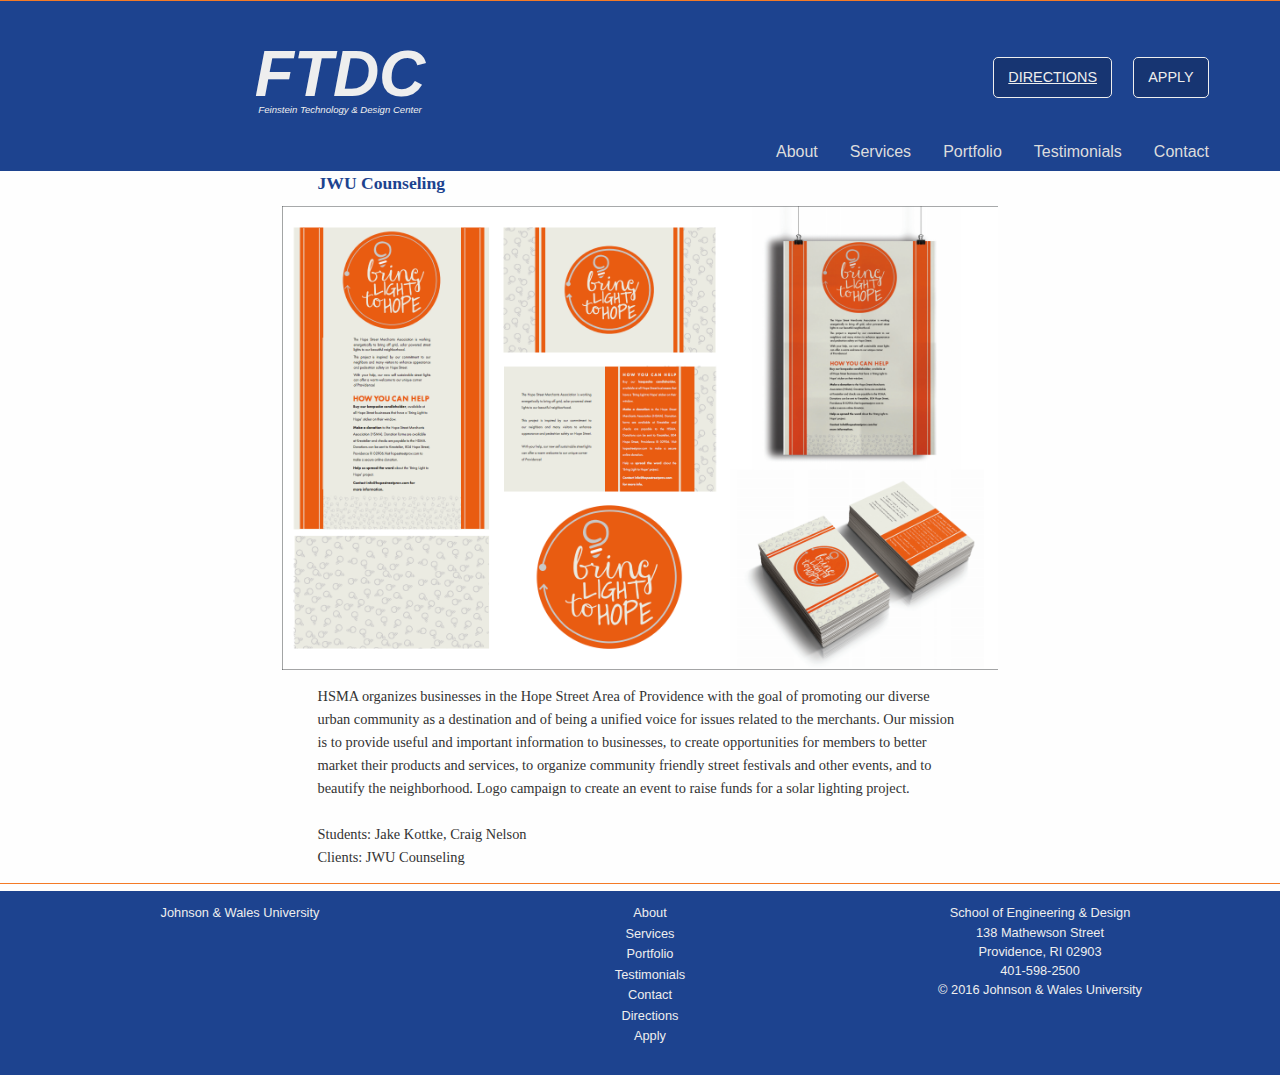
<file: jwucounseling2.html>
<!doctype html>
<html class="no-js" lang="en">
  <head>
    <meta charset="utf-8" />
    <meta http-equiv="x-ua-compatible" content="ie=edge">
    <meta name="viewport" content="width=device-width, initial-scale=1.0" />
    <title>FTDC - Feinstein Technology &amp; Design Center: Directions</title>
    <link rel="stylesheet" href="css/foundation.css" />
    <link rel="stylesheet" href="css/app.css" />
  </head>
<body>
    <div class="show-for-small-only">
      <div class="title-bar orangeBorder orangeBorderBottom" data-responsive-toggle="example-menu" data-hide-for="medium">
        <button class="menu-icon" type="button" data-toggle></button>
        <div class="title-bar-title"></div>
      </div>

      <div class="top-bar" id="example-menu">
        <div class="top-bar-left">
          <ul class="dropdown menu vertical" data-dropdown-menu>
            <li><a href="about.html">About</a></li>
            <li><a href="services.html">Services</a></li>
            <li><a href="portfolio.html">Portfolio</a></li>
            <li><a href="testimonials.html">Testimonials</a></li>
            <li><a href="contact.html">Contact</a></li> 
          </ul>
        </div>
      </div>
    </div>


    <header class="orangeBorder orangeBorderTop">
      <div class="siteName">
        <div class="row">
            <div class="small-12 medium-6 columns">
              <a href="index.html">
                <h1>FTDC</h1>
                <h6>Feinstein Technology &amp; Design Center</h6>
              </a>
            </div>

            <div class="small-12 medium-6 columns headerButtons hide-for-small-only">
              <button type="button" class="button"><a href="direction.html" class="active">DIRECTIONS</a></button>
              <button type="button" class="button"><a href="apply.html">APPLY</a></button>
            </div>
          </div>
        </div>

        <nav>
          <div class="row hide-for-small-only">
            <div class="small-12 columns">
              <ul class="menu align-right">
                <li><a href="contact.html">Contact</a></li>
                <li><a href="testimonials.html">Testimonials</a></li>
                <li><a href="portfolio.html">Portfolio</a></li>
                <li><a href="services.html">Services</a></li>
                <li><a href="about.html">About</a></li>
              </ul>
            </div>
          </div>
        </nav>
      </header>
 
<div class="row medium-8 large-7 columns">
<div class="blog-post">
<h3>JWU Counseling</h3>
<br>
<img src="img/blthmain.png">
<p>HSMA organizes businesses in the Hope Street Area of Providence with the goal of promoting our diverse urban community as a destination and of being a unified voice for issues related to the merchants. Our mission is to provide useful and important information to businesses, to create opportunities for members to better market their products and services, to organize community friendly street festivals and other events, and to beautify the neighborhood.

Logo campaign to create an event to raise funds for a solar lighting project. 
	<br>
	<br>
	Students: Jake Kottke, Craig Nelson
	<br>
	Clients: JWU Counseling
</p>
</div>
</div>



    <footer class="orangeBorder orangeBorderTop">
      <div class="footerContent">
      <div class="row">
        <div class="small-12 medium-4 columns show-for-medium">
          Johnson &amp; Wales University
        </div>

        <div class="small-12 medium-4 columns  show-for-medium">
          <ul class="sitemap">
            <li><a href="about.html">About</a></li>
            <li><a href="services.html">Services</a></li>
            <li><a href="portfolio.html">Portfolio</a></li>
            <li><a href="testimonials.html">Testimonials</a></li>
            <li><a href="contact.html">Contact</a></li>
            <li><a href="directions.html">Directions</a></li>
            <li><a href="apply.html">Apply</a></li>
          </ul>
        </div>

        <div class="small-12 medium-4 columns">
          <div class="address">
            School of Engineering &amp; Design<br>
            138 Mathewson Street<br>
            Providence, RI 02903<br>
            <a href="tel:401-598-2500">401-598-2500</a><br>
            <hr class="show-for-small-only">
            &copy; 2016 Johnson &amp; Wales University<br><br>
          </div>
        </div>
      </div>
      </div>
    </footer>

<script src="js/vendor/jquery.min.js"></script>
<script src="js/vendor/what-input.min.js"></script>
<script src="js/foundation.min.js"></script>
<script src="js/app.js"></script>
<script src="https://code.jquery.com/jquery-2.1.4.min.js"></script>
<script src="http://dhbhdrzi4tiry.cloudfront.net/cdn/sites/foundation.js"></script>
<script>
      $(document).foundation();
    </script>
</body>
</html>
</file>
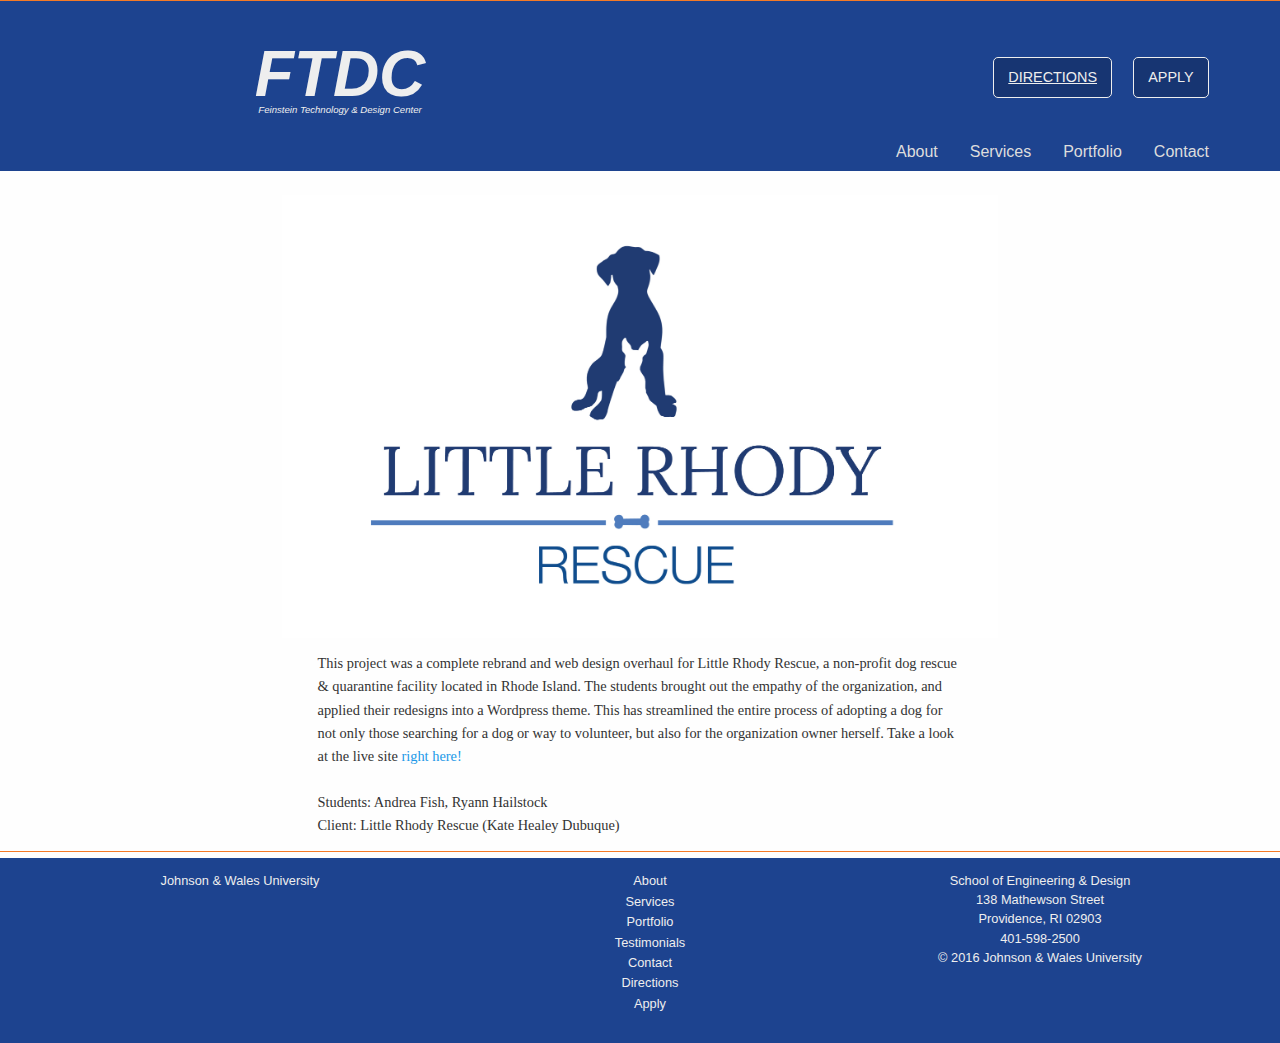
<file: littlerhody.html>
<!doctype html>
<html class="no-js" lang="en">
  <head>
    <meta charset="utf-8" />
    <meta http-equiv="x-ua-compatible" content="ie=edge">
    <meta name="viewport" content="width=device-width, initial-scale=1.0" />
    <title>FTDC - Feinstein Technology &amp; Design Center: Directions</title>
    <link rel="stylesheet" href="css/foundation.css" />
    <link rel="stylesheet" href="css/app.css" />
  </head>
<body>
    <div class="show-for-small-only">
      <div class="title-bar orangeBorder orangeBorderBottom" data-responsive-toggle="example-menu" data-hide-for="medium">
        <button class="menu-icon" type="button" data-toggle></button>
        <div class="title-bar-title"></div>
      </div>

      <div class="top-bar" id="example-menu">
        <div class="top-bar-left">
          <ul class="dropdown menu vertical" data-dropdown-menu>
            <li><a href="about.html">About</a></li>
            <li><a href="services.html">Services</a></li>
            <li><a href="portfolio.html">Portfolio</a></li>
            <li><a href="contact.html">Contact</a></li> 
          </ul>
        </div>
      </div>
    </div>


    <header class="orangeBorder orangeBorderTop">
      <div class="siteName">
        <div class="row">
            <div class="small-12 medium-6 columns">
              <a href="index.html">
                <h1>FTDC</h1>
                <h6>Feinstein Technology &amp; Design Center</h6>
              </a>
            </div>

            <div class="small-12 medium-6 columns headerButtons hide-for-small-only">
              <button type="button" class="button"><a href="direction.html" class="active">DIRECTIONS</a></button>
              <button type="button" class="button"><a href="apply.html">APPLY</a></button>
            </div>
          </div>
        </div>

        <nav>
          <div class="row hide-for-small-only">
            <div class="small-12 columns">
              <ul class="menu align-right">
                <li><a href="contact.html">Contact</a></li>
                <li><a href="portfolio.html">Portfolio</a></li>
                <li><a href="services.html">Services</a></li>
                <li><a href="about.html">About</a></li>
              </ul>
            </div>
          </div>
        </nav>
      </header>
 
<div class="row medium-8 large-7 columns">
<div class="blog-post">
<br>
<img src="img/LRRlogo.jpg">
<p>This project was a complete rebrand and web design overhaul for Little Rhody Rescue, a non-profit dog rescue & quarantine facility located in Rhode Island.  The students brought out the empathy of the organization, and applied their redesigns into a Wordpress theme.  This has streamlined the entire process of adopting a dog for not only those searching for a dog or way to volunteer, but also for the organization owner herself.  Take a look at the live site <a href="http://littlerhodyrescue.com/">right here!</a>
	<br>
	<br>
	Students: Andrea Fish, Ryann Hailstock
	<br>
	Client: Little Rhody Rescue (Kate Healey Dubuque)
</p>
</div>
</div>



    <footer class="orangeBorder orangeBorderTop">
      <div class="footerContent">
      <div class="row">
        <div class="small-12 medium-4 columns show-for-medium">
          Johnson &amp; Wales University
        </div>

        <div class="small-12 medium-4 columns  show-for-medium">
          <ul class="sitemap">
            <li><a href="about.html">About</a></li>
            <li><a href="services.html">Services</a></li>
            <li><a href="portfolio.html">Portfolio</a></li>
            <li><a href="testimonials.html">Testimonials</a></li>
            <li><a href="contact.html">Contact</a></li>
            <li><a href="directions.html">Directions</a></li>
            <li><a href="apply.html">Apply</a></li>
          </ul>
        </div>

        <div class="small-12 medium-4 columns">
          <div class="address">
            School of Engineering &amp; Design<br>
            138 Mathewson Street<br>
            Providence, RI 02903<br>
            <a href="tel:401-598-2500">401-598-2500</a><br>
            <hr class="show-for-small-only">
            &copy; 2016 Johnson &amp; Wales University<br><br>
          </div>
        </div>
      </div>
      </div>
    </footer>

<script src="js/vendor/jquery.min.js"></script>
<script src="js/vendor/what-input.min.js"></script>
<script src="js/foundation.min.js"></script>
<script src="js/app.js"></script>
<script src="https://code.jquery.com/jquery-2.1.4.min.js"></script>
<script src="http://dhbhdrzi4tiry.cloudfront.net/cdn/sites/foundation.js"></script>
<script>
      $(document).foundation();
    </script>
</body>
</html>
</file>
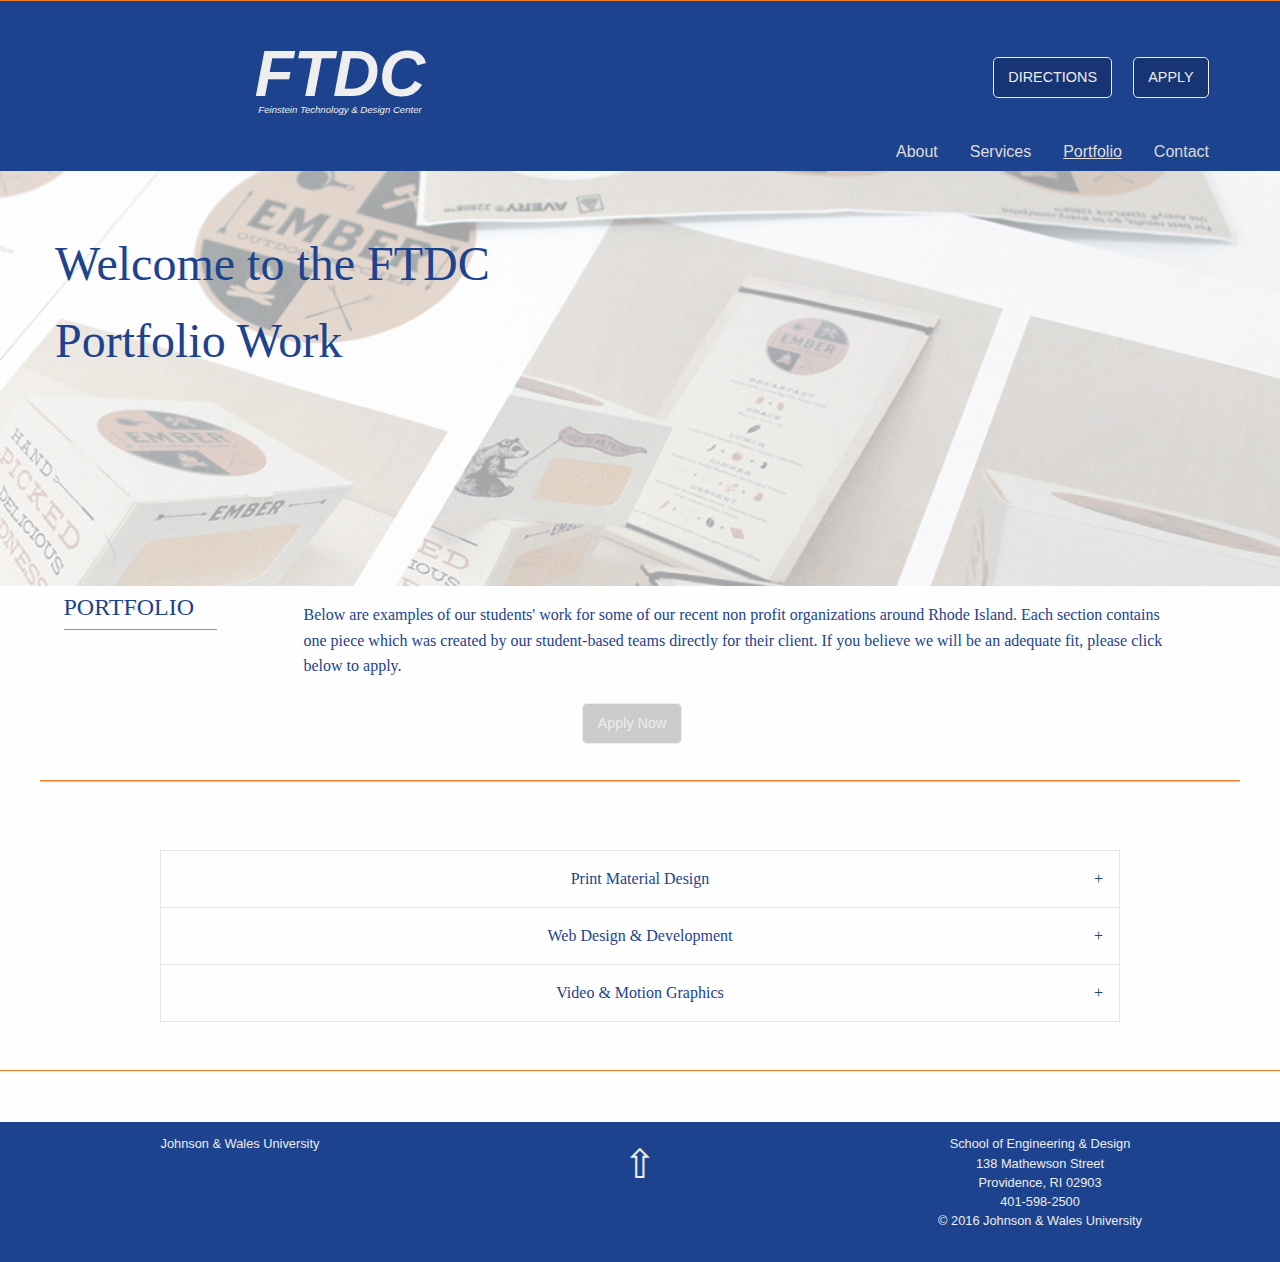
<file: portfolio.html>
<!doctype html>
<html class="no-js" lang="en">
  <head>
    <meta charset="utf-8" />
    <meta http-equiv="x-ua-compatible" content="ie=edge">
    <meta name="viewport" content="width=device-width, initial-scale=1.0" />
    <title>FTDC - Feinstein Technology &amp; Design Center: Portfolio</title>
    <link rel="stylesheet" href="css/foundation.css" />
    <link rel="stylesheet" href="css/app.css" />
  </head>
<body>

    <div class="show-for-small-only">
      <div class="title-bar orangeBorder orangeBorderBottom" data-responsive-toggle="example-menu" data-hide-for="medium">
        <button class="menu-icon" type="button" data-toggle></button>
        <div class="title-bar-title"></div>
      </div>

      <div class="top-bar" id="example-menu">
        <div class="top-bar-left">
          <ul class="dropdown menu vertical" data-dropdown-menu>
            <li><a href="about.html">About</a></li>
            <li><a href="services.html">Services</a></li>
            <li><a href="portfolio.html"  class="active">Portfolio</a></li>
            <li><a href="contact.html">Contact</a></li> 
          </ul>
        </div>
      </div>
    </div>


    <header class="orangeBorder orangeBorderTop">
      <div class="siteName">
        <div class="row">
            <div class="small-12 medium-6 columns">
              <a href="about.html">
                <h1>FTDC</h1>
                <h6>Feinstein Technology &amp; Design Center</h6>
              </a>
            </div>

            <div class="small-12 medium-6 columns headerButtons hide-for-small-only">
              <button type="button" class="button"><a href="direction.html">DIRECTIONS</a></button>
              <button type="button" class="button"><a href="apply.html">APPLY</a></button>
            </div>
          </div>
        </div>

        <nav>
          <div class="row hide-for-small-only">
            <div class="small-12 columns">
              <ul class="menu align-right">
                <li><a href="contact.html">Contact</a></li>
                <li><a href="portfolio.html" class="active">Portfolio</a></li>
                <li><a href="services.html">Services</a></li>
                <li><a href="about.html">About</a></li>
              </ul>
            </div>
          </div>
        </nav>

              <div="clear">

              
      </header>


<div class="image-wrapper"> <img src="img/banner4.jpg" width="100%" alt="sometext" /> 
  <p>Welcome to the FTDC <br> Portfolio Work</p> </div>





  <div class="row">
<div class="small-12 medium-2 columns">
<h1>PORTFOLIO</h1>
  </div>

<div class="small-12 medium-10 columns">
<p class="highlight">Below are examples of our students' work for some of our recent non profit organizations around Rhode Island. Each section contains one piece which was created by our student-based teams directly for their client. If you believe we will be an adequate fit, please click below to apply.</a></p>
</div>
<div class="center">
<button type="button" class="button"><a href="apply.html">Apply Now</a></button>
</div>
</div>
<hr>
<br />
<br />

<ul class="accordion" data-accordion>
        <li class="accordion-item" data-accordion-item>
          <a class="accordion-title">Print Material Design</a>
          <div class="accordion-content" data-tab-content>
<img src="img/blthmain.png">
<p>HSMA organizes businesses in the Hope Street Area of Providence with the goal of promoting our diverse urban community as a destination and of being a unified voice for issues related to the merchants. Our mission is to provide useful and important information to businesses, to create opportunities for members to better market their products and services, to organize community friendly street festivals and other events, and to beautify the neighborhood.

Logo campaign to create an event to raise funds for a solar lighting project. 
  <br>
  <br>
  Students: Taylor Della Penna, Christopher Wynn
  <br>
  Clients: Hope Street Merchants Association, Jonathan Harris, Line Daems
</p>

    <div class="testimonial-wrap">
  <div class="row">
    <div class="small-1 large-1 columns testimonial">
      <div class="quote-marks">&#8220;</div>
    </div>
    <div class="small-11 large-11 columns testimonial">
      <div class="quote">
        <p>Working with the FTDC and the JWU students was an unbelievable experience. The students were professional, productive, and exceeded my expectations! Thank you so much for your hard work!</p>
        <p>Regards,</p>
        <p>Client</p>
      </div>
    </div>
          </div>
        </li>
        <li class="accordion-item" data-accordion-item>
          <a class="accordion-title">Web Design & Development</a>
          <div class="accordion-content" data-tab-content>
  <img src="img/LRRlogo.jpg">
    <p>This project was a complete rebrand and web design overhaul for Little Rhody Rescue, a non-profit dog rescue & quarantine facility located in Rhode Island.  The students brought out the empathy of the organization, and applied their redesigns into a Wordpress theme.  This has streamlined the entire process of adopting a dog for not only those searching for a dog or way to volunteer, but also for the organization owner herself.  Take a look at the live site below! 
      <br />
      <button type="button" class="button center"><a href="http://littlerhodyrescue.com/">Little Rhody Rescue</a></button>
  <br>
  <br>
    Students: Andrea Fish, Ryann Hailstock
  <br>
    Client: Little Rhody Rescue (Kate Healey Dubuque)
    </p>

       <div class="testimonial-wrap">
  <div class="row">
    <div class="small-1 large-1 columns testimonial">
      <div class="quote-marks">&#8220;</div>
    </div>
    <div class="small-11 large-11 columns testimonial">
      <div class="quote">
        <p>My experience with the students of the FTDC was fantastic. The work was delivered on time and beyond my original standards. The FTDC has helped me tremendously, thank you so much!</p>
        <p>Sincerely,</p>
        <p>Client</p>
      </div>
    </div>
          </div>
        </li>
        <li class="accordion-item" data-accordion-item>
          <a class="accordion-title">Video & Motion Graphics</a>
          <div class="accordion-content" data-tab-content>
      <iframe width="100%" height="315" src="https://www.youtube.com/embed/xOQ9oqWaDKg" frameborder="0" allowfullscreen></iframe>
    <p>This project tasked three of FTDC's finest with the job of creating a promotional video for JWU's underutilized counseling center.  They collaborated with Johnson & Wales workers to bring a vision to reality in this stop motion informational film.
     <br>
     <br>
    Students: Travis Thurston, Andrea Fish, Craig Nelson
     <br>
    Client: JWU Counseling
</p>

      <div class="testimonial-wrap">
  <div class="row">
    <div class="small-1 large-1 columns testimonial">
      <div class="quote-marks">&#8220;</div>
    </div>
    <div class="small-11 large-11 columns testimonial">
      <div class="quote">
        <p>The team dynamic and real client experience helped us grow not only as designers, but as people, too. The FTDC allowed us to work with real clients on real projects to help real people. You can't get much better than that.</p>
        <p>Thank you again,</p>
        <p>Student Team</p>
      </div>
    </div>
          </div>
        </li>
          </div>
      </ul>
<br />
<br />

<script src="https://code.jquery.com/jquery-2.1.4.min.js"></script>
<script src="http://dhbhdrzi4tiry.cloudfront.net/cdn/sites/foundation.js"></script>
<script>
      $(document).foundation();
    </script>
</body>
</html>



    <footer class="orangeBorder orangeBorderTop">
      <div class="footerContent">
      <div class="row">
        <div class="small-12 medium-4 columns show-for-medium">
          Johnson &amp; Wales University
        </div>

        <div class="small-12 medium-4 columns  show-for-medium">
          <div id="back-top">
        <a href="#">&#8679;</a>
          </div>
        </div>

        <div class="small-12 medium-4 columns">
          <div class="address">
            School of Engineering &amp; Design<br>
            138 Mathewson Street<br>
            Providence, RI 02903<br>
            <a href="tel:401-598-2500">401-598-2500</a><br>
            <hr class="show-for-small-only">
            &copy; 2016 Johnson &amp; Wales University<br><br>
          </div>
        </div>
      </div>
      </div>
    </footer>

    <script src="js/vendor/jquery.min.js"></script>
    <script src="js/vendor/what-input.min.js"></script>
    <script src="js/foundation.min.js"></script>
    <script src="js/app.js"></script>
  </body>
</html>
</file>
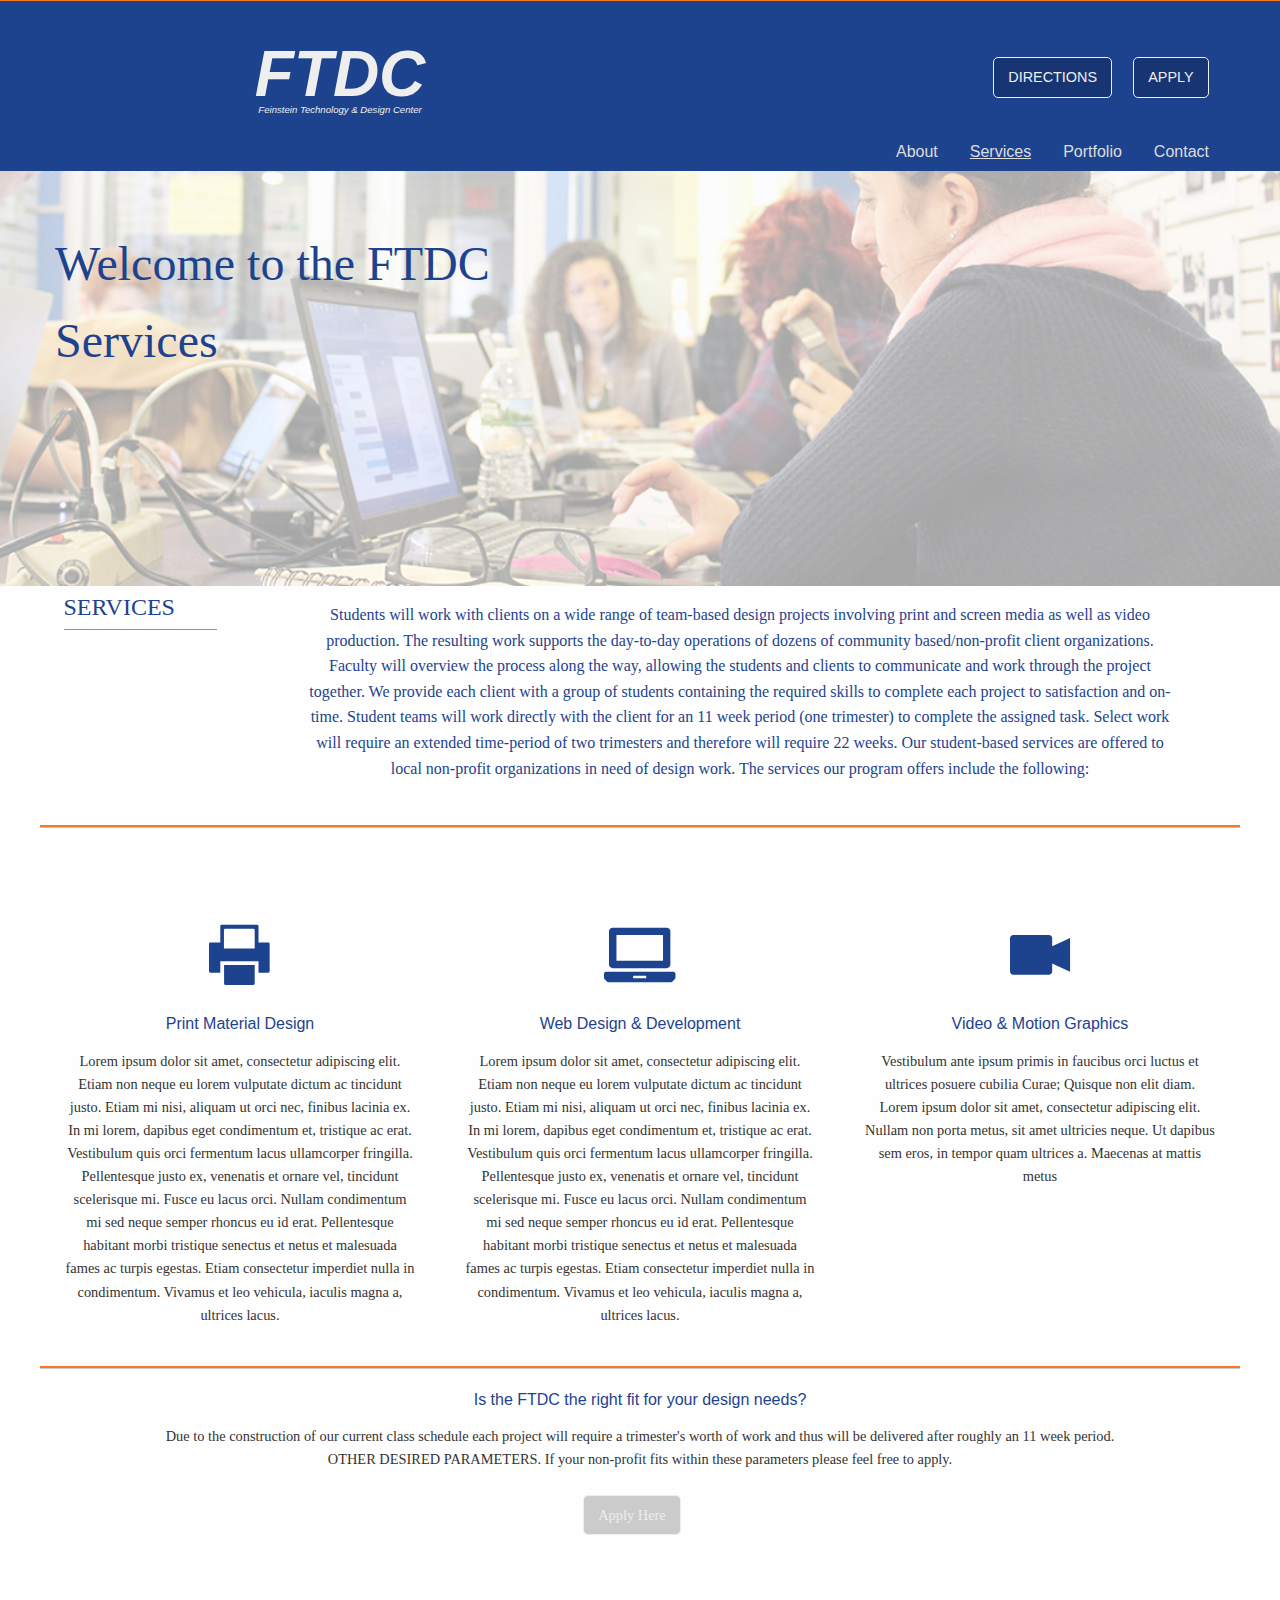
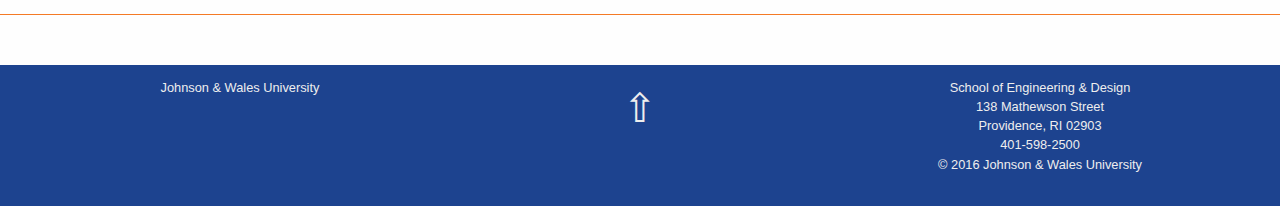
<file: services.html>
<!doctype html>
<html class="no-js" lang="en">
  <head>
    <meta charset="utf-8" />
    <meta http-equiv="x-ua-compatible" content="ie=edge">
    <meta name="viewport" content="width=device-width, initial-scale=1.0" />
    <title>FTDC - Feinstein Technology &amp; Design Center: Services</title>
    <link rel="stylesheet" href="css/foundation.css" />
    <link rel="stylesheet" href="css/app.css" />
    <link rel="stylesheet" href="foundation-icons/foundation-icons.css" />
  </head>
  <body>

    <div class="show-for-small-only">
      <div class="title-bar orangeBorder orangeBorderBottom" data-responsive-toggle="example-menu" data-hide-for="medium">
        <button class="menu-icon" type="button" data-toggle></button>
        <div class="title-bar-title"></div>
      </div>

      <div class="top-bar" id="example-menu">
        <div class="top-bar-left">
          <ul class="dropdown menu vertical" data-dropdown-menu>
            <li><a href="about.html">About</a></li>
            <li><a href="services.html" class="active">Services</a></li>
            <li><a href="portfolio.html">Portfolio</a></li>
            <li><a href="contact.html">Contact</a></li> 
          </ul>
        </div>
      </div>
    </div>


    <header class="orangeBorder orangeBorderTop">
      <div class="siteName">
        <div class="row">
            <div class="small-12 medium-6 columns">
              <a href="about.html">
                <h1>FTDC</h1>
                <h6>Feinstein Technology &amp; Design Center</h6>
              </a>
            </div>

            <div class="small-12 medium-6 columns headerButtons hide-for-small-only">
              <button type="button" class="button"><a href="direction.html">DIRECTIONS</a></button>
              <button type="button" class="button"><a href="apply.html">APPLY</a></button>
            </div>
          </div>
        </div>

        <nav>
          <div class="row hide-for-small-only">
            <div class="small-12 columns">
              <ul class="menu align-right">
                <li><a href="contact.html">Contact</a></li>
                <li><a href="portfolio.html">Portfolio</a></li>
                <li><a href="services.html" class="active">Services</a></li>
                <li><a href="about.html">About</a></li>
              </ul>
            </div>
          </div>
        </nav>
      </header>


      



<div class="image-wrapper"> <img src="img/banner2.jpg" width="100%" alt="sometext" /> 
  <p>Welcome to the FTDC <br> Services</p> </div>





<div class="row">
  <div class="small-12 medium-2 columns">
<h1>SERVICES</h1>
</div>

<div class="small-12 medium-10 columns">
<p class="highlight center">Students will work with clients on a wide range of team-based design projects involving print and screen media as well as video production. The resulting work supports the day-to-day operations of dozens of community based/non-profit client organizations. Faculty will overview the process along the way, allowing the students and clients to communicate and work through the project together. We provide each client with a group of students containing the required skills to complete each project to satisfaction and on-time. Student teams will work directly with the client for an 11 week period (one trimester) to complete the assigned task. Select work will require an extended time-period of two trimesters and therefore will require 22 weeks. Our student-based services are offered to local non-profit organizations in need of design work. The services our program offers include the following: </p>
</div>
</div>
<hr>
<br />
<br />

    <div class="row small-up-1 medium-up-3 large-up-3 center">
<div class="column">
  <div class="icons"><i class="fi-print"></i></div>
<h6>Print Material Design</h6>
<p>Lorem ipsum dolor sit amet, consectetur adipiscing elit. Etiam non neque eu lorem vulputate dictum ac tincidunt justo. Etiam mi nisi, aliquam ut orci nec, finibus lacinia ex. In mi lorem, dapibus eget condimentum et, tristique ac erat. Vestibulum quis orci fermentum lacus ullamcorper fringilla. Pellentesque justo ex, venenatis et ornare vel, tincidunt scelerisque mi. Fusce eu lacus orci. Nullam condimentum mi sed neque semper rhoncus eu id erat. Pellentesque habitant morbi tristique senectus et netus et malesuada fames ac turpis egestas. Etiam consectetur imperdiet nulla in condimentum. Vivamus et leo vehicula, iaculis magna a, ultrices lacus.</p>
</div>
<div class="column">
  <div class="icons"><i class="fi-laptop"></i></div>
<h6>Web Design & Development</h6>
<p>Lorem ipsum dolor sit amet, consectetur adipiscing elit. Etiam non neque eu lorem vulputate dictum ac tincidunt justo. Etiam mi nisi, aliquam ut orci nec, finibus lacinia ex. In mi lorem, dapibus eget condimentum et, tristique ac erat. Vestibulum quis orci fermentum lacus ullamcorper fringilla. Pellentesque justo ex, venenatis et ornare vel, tincidunt scelerisque mi. Fusce eu lacus orci. Nullam condimentum mi sed neque semper rhoncus eu id erat. Pellentesque habitant morbi tristique senectus et netus et malesuada fames ac turpis egestas. Etiam consectetur imperdiet nulla in condimentum. Vivamus et leo vehicula, iaculis magna a, ultrices lacus.</p>
</div>
<div class="column">
  <div class="icons"><i class="fi-video"></i></div>
<h6>Video & Motion Graphics</h6>
<p>Vestibulum ante ipsum primis in faucibus orci luctus et ultrices posuere cubilia Curae; Quisque non elit diam. Lorem ipsum dolor sit amet, consectetur adipiscing elit. Nullam non porta metus, sit amet ultricies neque. Ut dapibus sem eros, in tempor quam ultrices a. Maecenas at mattis metus</p>
</div>
    </div>
    <hr>

<div class="row small-12 medium-8 large-10 center">
  <h6>Is the FTDC the right fit for your design needs?</h6>
<p>Due to the construction of our current class schedule each project will require a trimester's worth of work and thus will be delivered after roughly an 11 week period. OTHER DESIRED PARAMETERS. If your non-profit fits within these parameters please feel free to apply.
  <br />
  <br />
 <button type="button" class="button"><a href="apply.html">Apply Here</a></button></p>
</div>

<br />
<br />


    <footer class="orangeBorder orangeBorderTop">
      <div class="footerContent">
      <div class="row">
        <div class="small-12 medium-4 columns show-for-medium">
          Johnson &amp; Wales University
        </div>

        <div class="small-12 medium-4 columns  show-for-medium">
          <div id="back-top">
        <a href="#">&#8679;</a>
          </div>
        </div>

        <div class="small-12 medium-4 columns">
          <div class="address">
            School of Engineering &amp; Design<br>
            138 Mathewson Street<br>
            Providence, RI 02903<br>
            <a href="tel:401-598-2500">401-598-2500</a><br>
            <hr class="show-for-small-only">
            &copy; 2016 Johnson &amp; Wales University<br><br>
          </div>
        </div>
      </div>
      </div>
    </footer>

    <script src="js/vendor/jquery.min.js"></script>
    <script src="js/vendor/what-input.min.js"></script>
    <script src="js/foundation.min.js"></script>
    <script src="js/app.js"></script>
  </body>
</html>
</file>
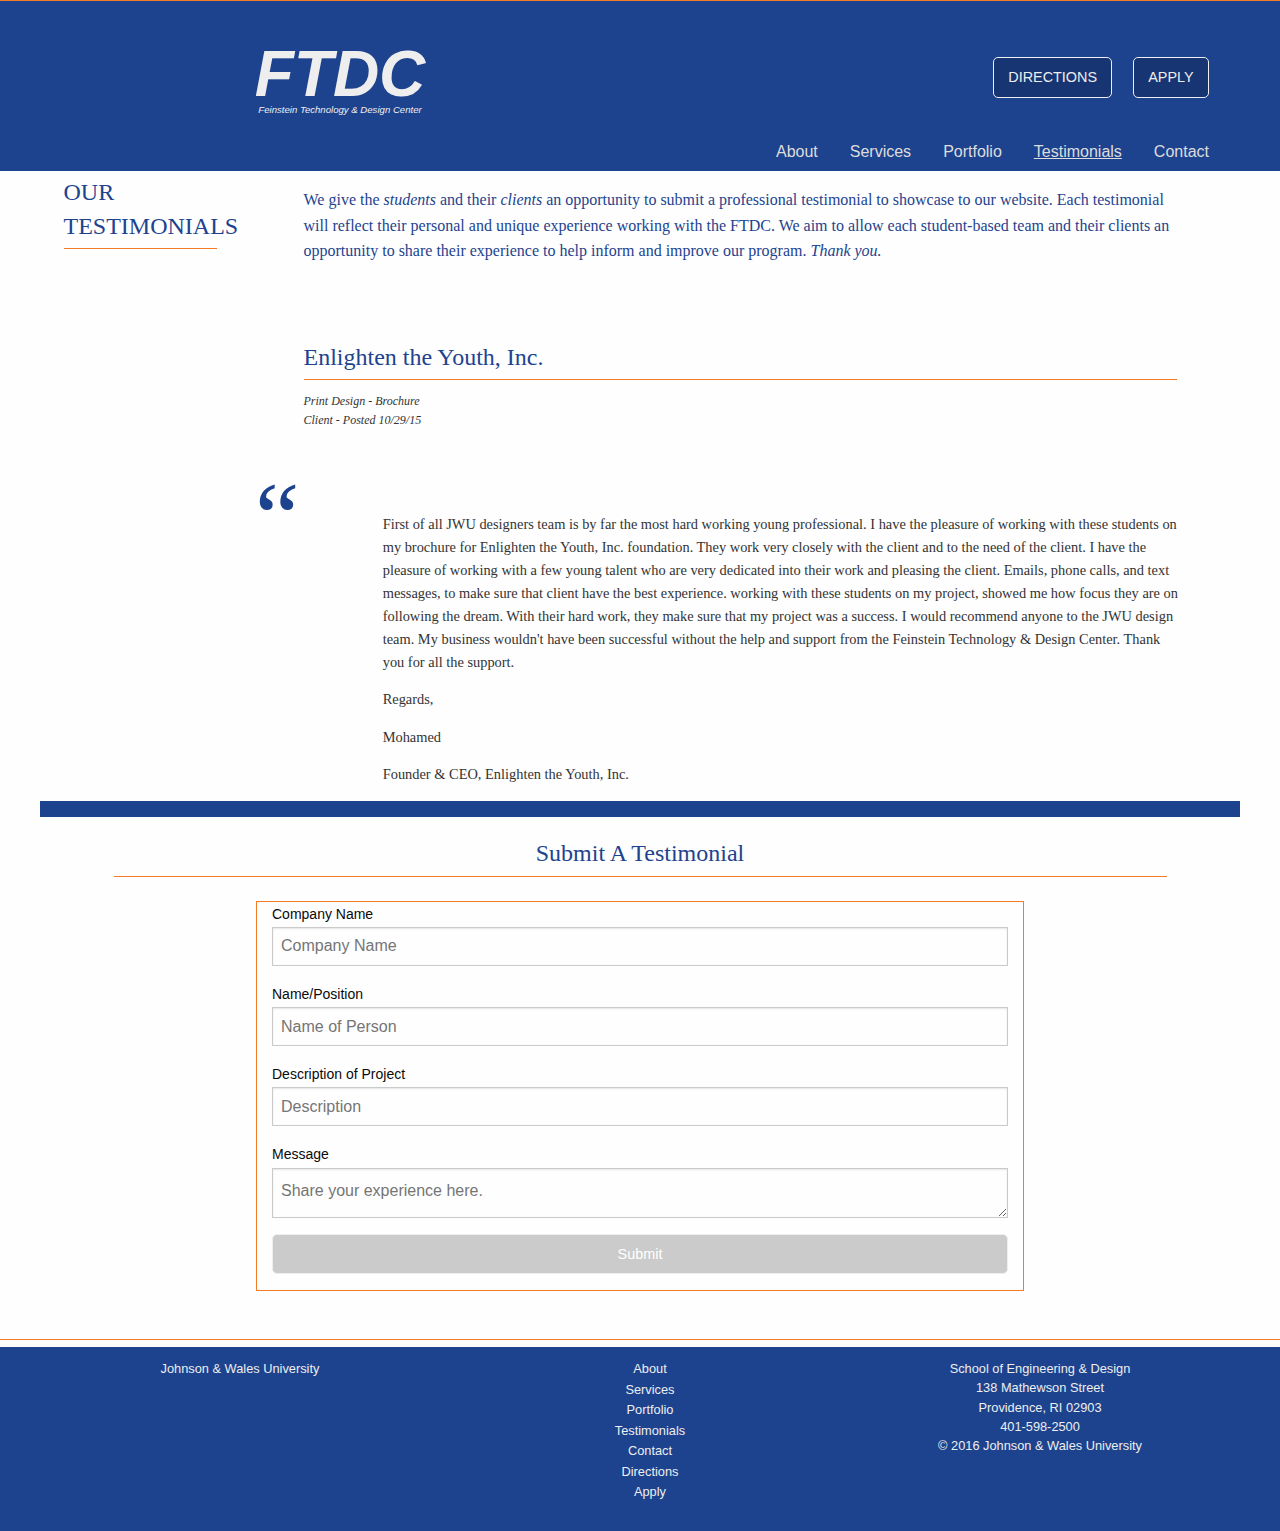
<file: testimonials.html>
<!doctype html>
<html class="no-js" lang="en">
  <head>
    <meta charset="utf-8" />
    <meta http-equiv="x-ua-compatible" content="ie=edge">
    <meta name="viewport" content="width=device-width, initial-scale=1.0" />
    <title>FTDC - Feinstein Technology &amp; Design Center: Testimonials</title>
    <link rel="stylesheet" href="css/foundation.css" />
    <link rel="stylesheet" href="css/app.css" />
  </head>
  <body>

    <div class="show-for-small-only">
      <div class="title-bar orangeBorder orangeBorderBottom" data-responsive-toggle="example-menu" data-hide-for="medium">
        <button class="menu-icon" type="button" data-toggle></button>
        <div class="title-bar-title"></div>
      </div>

      <div class="top-bar" id="example-menu">
        <div class="top-bar-left">
          <ul class="dropdown menu vertical" data-dropdown-menu>
            <li><a href="about.html">About</a></li>
            <li><a href="services.html">Services</a></li>
            <li><a href="portfolio.html">Portfolio</a></li>
            <li><a href="testimonials.html" class="active">Testimonials</a></li>
            <li><a href="contact.html">Contact</a></li> 
          </ul>
        </div>
      </div>
    </div>


    <header class="orangeBorder orangeBorderTop">
      <div class="siteName">
        <div class="row">
            <div class="small-12 medium-6 columns">
              <a href="index.html">
                <h1>FTDC</h1>
                <h6>Feinstein Technology &amp; Design Center</h6>
              </a>
            </div>

            <div class="small-12 medium-6 columns headerButtons hide-for-small-only">
              <button type="button" class="button"><a href="direction.html">DIRECTIONS</a></button>
              <button type="button" class="button"><a href="apply.html">APPLY</a></button>
            </div>
          </div>
        </div>

        <nav>
          <div class="row hide-for-small-only">
            <div class="small-12 columns">
              <ul class="menu align-right">
                <li><a href="contact.html">Contact</a></li>
                <li><a href="testimonials.html" class="active">Testimonials</a></li>
                <li><a href="portfolio.html">Portfolio</a></li>
                <li><a href="services.html">Services</a></li>
                <li><a href="about.html">About</a></li>
              </ul>
            </div>
          </div>
        </nav>

      </header>

    <div class="row bluebar">
      <div class="small-12 medium-2 columns">
        <h1>OUR TESTIMONIALS</h1>
      </div>

      <div class="small-12 medium-10 columns">
        <p class="highlight">We give the <i>students</i> and their <i>clients</i> an opportunity to submit a professional testimonial to showcase to our website. Each testimonial will reflect their personal and unique experience working with the FTDC. We aim to allow each student-based team and their clients an opportunity to share their experience to help inform and improve our program. <i>Thank you.</i></p>
        <br/ >
        <br/ >
        <h1>Enlighten the Youth, Inc.</h1>
        <p class="subtitle">Print Design - Brochure</p>
        <p class="subtitle">Client - Posted 10/29/15</p>
        <br />

    <div class="testimonial-wrap">
  <div class="row">
    <div class="small-1 large-1 columns testimonial">
      <div class="quote-marks">&#8220;</div>
    </div>
    <div class="small-11 large-11 columns testimonial">
      <div class="quote">
        <p>First of all JWU designers team is by far the most hard working young professional. I have the pleasure of working with these students on my brochure for Enlighten the Youth, Inc. foundation. They work very closely with the client and to the need of the client. I have the pleasure of working with a few young talent who are very dedicated into their work and pleasing the client. Emails, phone calls, and text messages, to make sure that client have the best experience. working with these students on my project, showed me how focus they are on following the dream. With their hard work, they make sure that my project was a success. I would recommend anyone to the JWU design team. My business wouldn't have been successful without the help and support from the Feinstein Technology & Design Center. Thank you for all the support.</p>
        <p>Regards,</p>
      </div>
      <div class="student">
        <div class="photo"> </div>
        <p>Mohamed</p>
        <p>Founder & CEO, Enlighten the Youth, Inc.</p>
      </div>
    </div>
    
  </div>
  </div>

        </div>
    </div>

    <div class="row">
      <div class="small-12 medium-12 columns center">
        <h1>Submit A Testimonial</h1>
      </div>
    </div>

    <br />

     <div class="row form">
      <div class="small-12 medium-12 large-12 columns">
<label>Company Name
<input type="text" placeholder="Company Name">
</label>
<label>Name/Position
<input type="text" placeholder="Name of Person">
</label>
<label>Description of Project
<input type="text" placeholder="Description">
</label>
<label>Message
<textarea placeholder="Share your experience here."></textarea>
</label>
<button class="button expanded">Submit</a>
      </div>
    </div>

<br />
<br />

    <footer class="orangeBorder orangeBorderTop">
      <div class="footerContent">
      <div class="row">
        <div class="small-12 medium-4 columns show-for-medium">
          Johnson &amp; Wales University
        </div>

        <div class="small-12 medium-4 columns  show-for-medium">
          <ul class="sitemap">
            <li><a href="about.html">About</a></li>
            <li><a href="services.html">Services</a></li>
            <li><a href="portfolio.html">Portfolio</a></li>
            <li><a href="testimonials.html">Testimonials</a></li>
            <li><a href="contact.html">Contact</a></li>
            <li><a href="directions.html">Directions</a></li>
            <li><a href="apply.html">Apply</a></li>
          </ul>
        </div>

        <div class="small-12 medium-4 columns">
          <div class="address">
            School of Engineering &amp; Design<br>
            138 Mathewson Street<br>
            Providence, RI 02903<br>
            <a href="tel:401-598-2500">401-598-2500</a><br>
            <hr class="show-for-small-only">
            &copy; 2016 Johnson &amp; Wales University<br><br>
          </div>
        </div>
      </div>
      </div>
    </footer>

    <script src="js/vendor/jquery.min.js"></script>
    <script src="js/vendor/what-input.min.js"></script>
    <script src="js/foundation.min.js"></script>
    <script src="js/app.js"></script>
  </body>
</html>
</file>
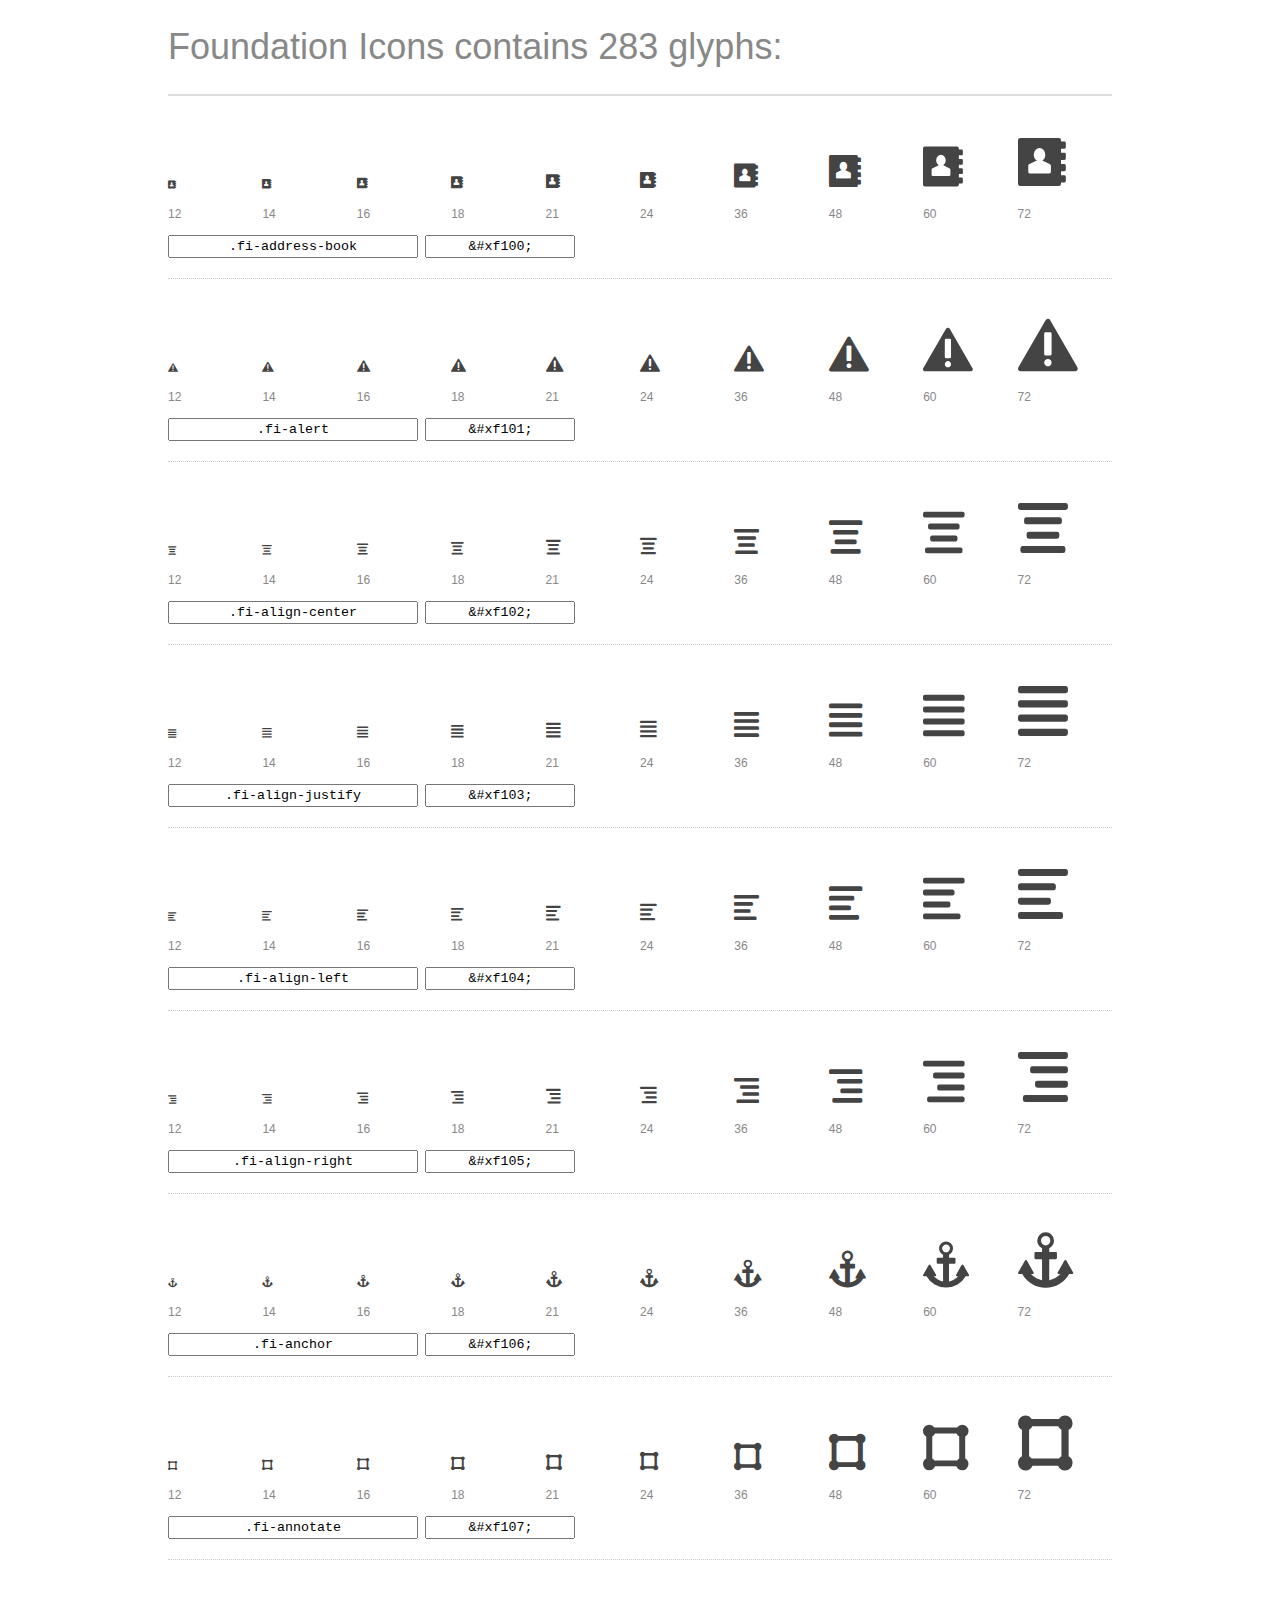
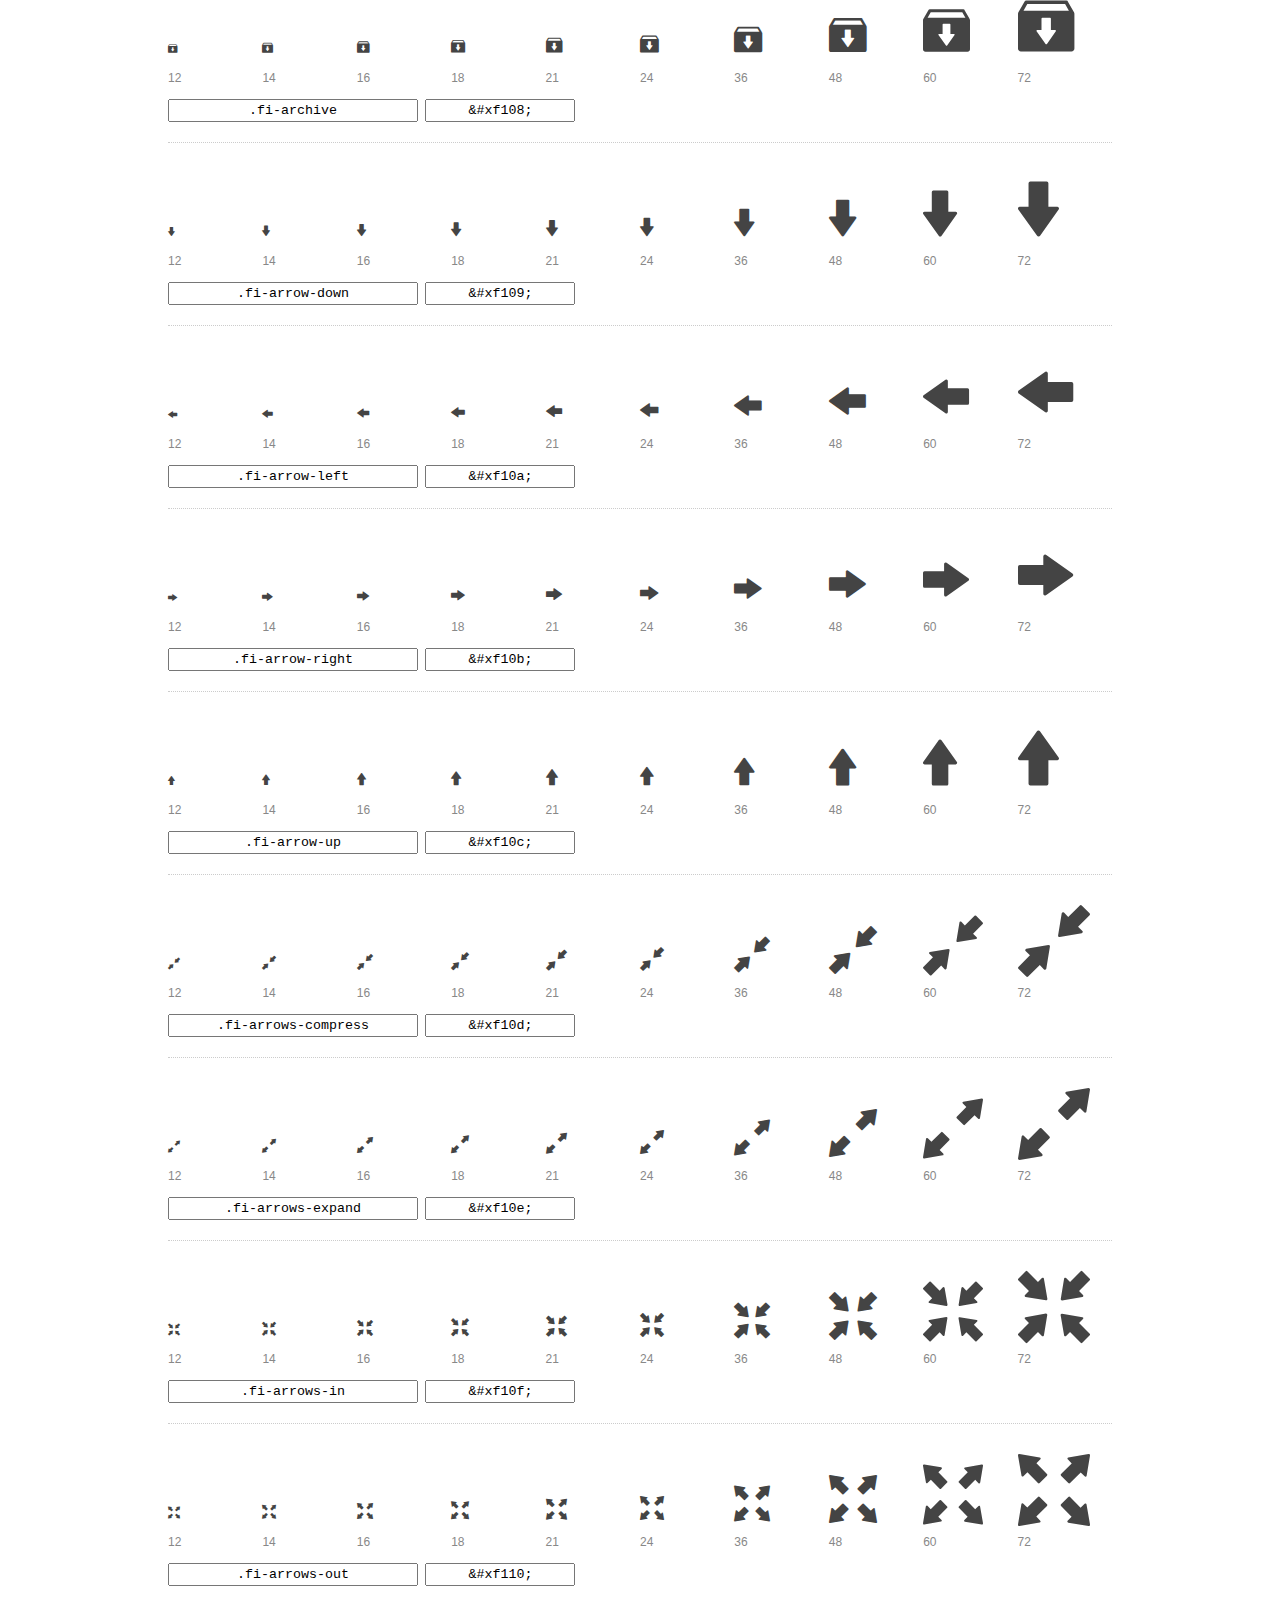
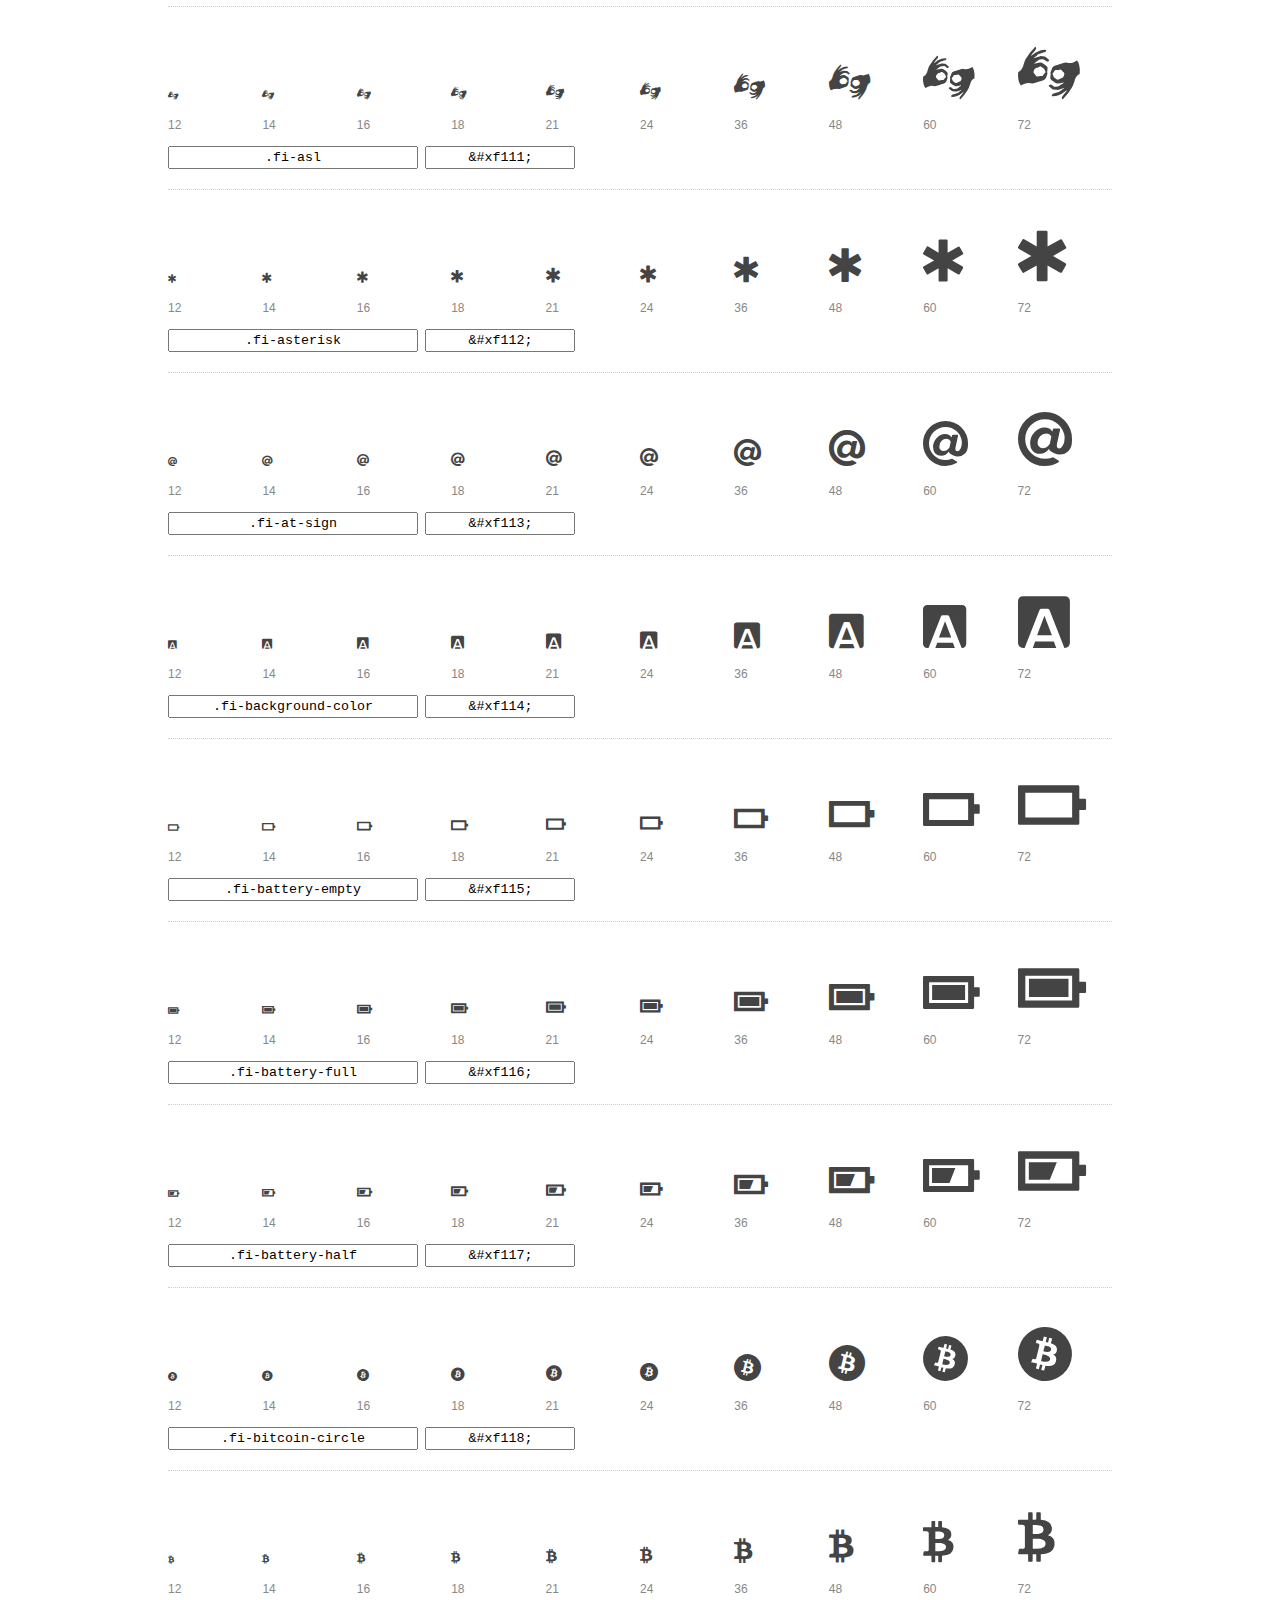
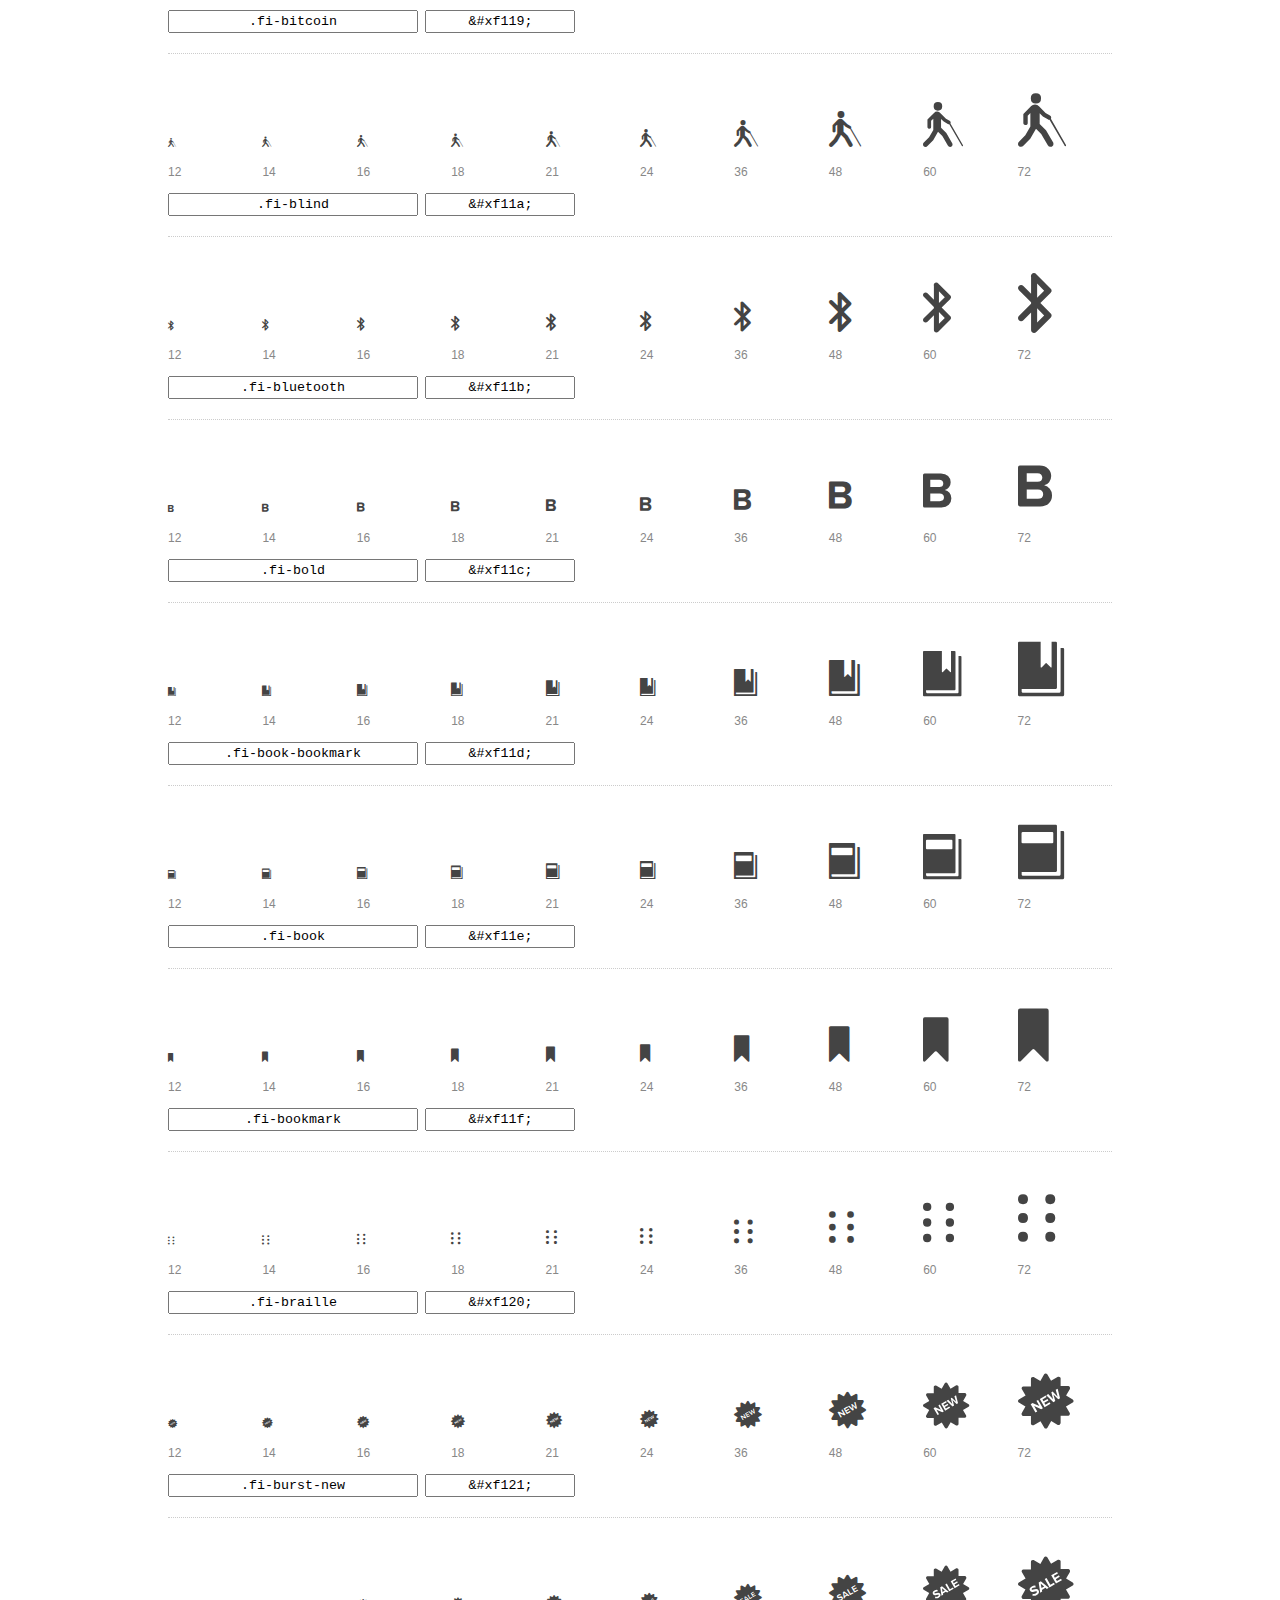
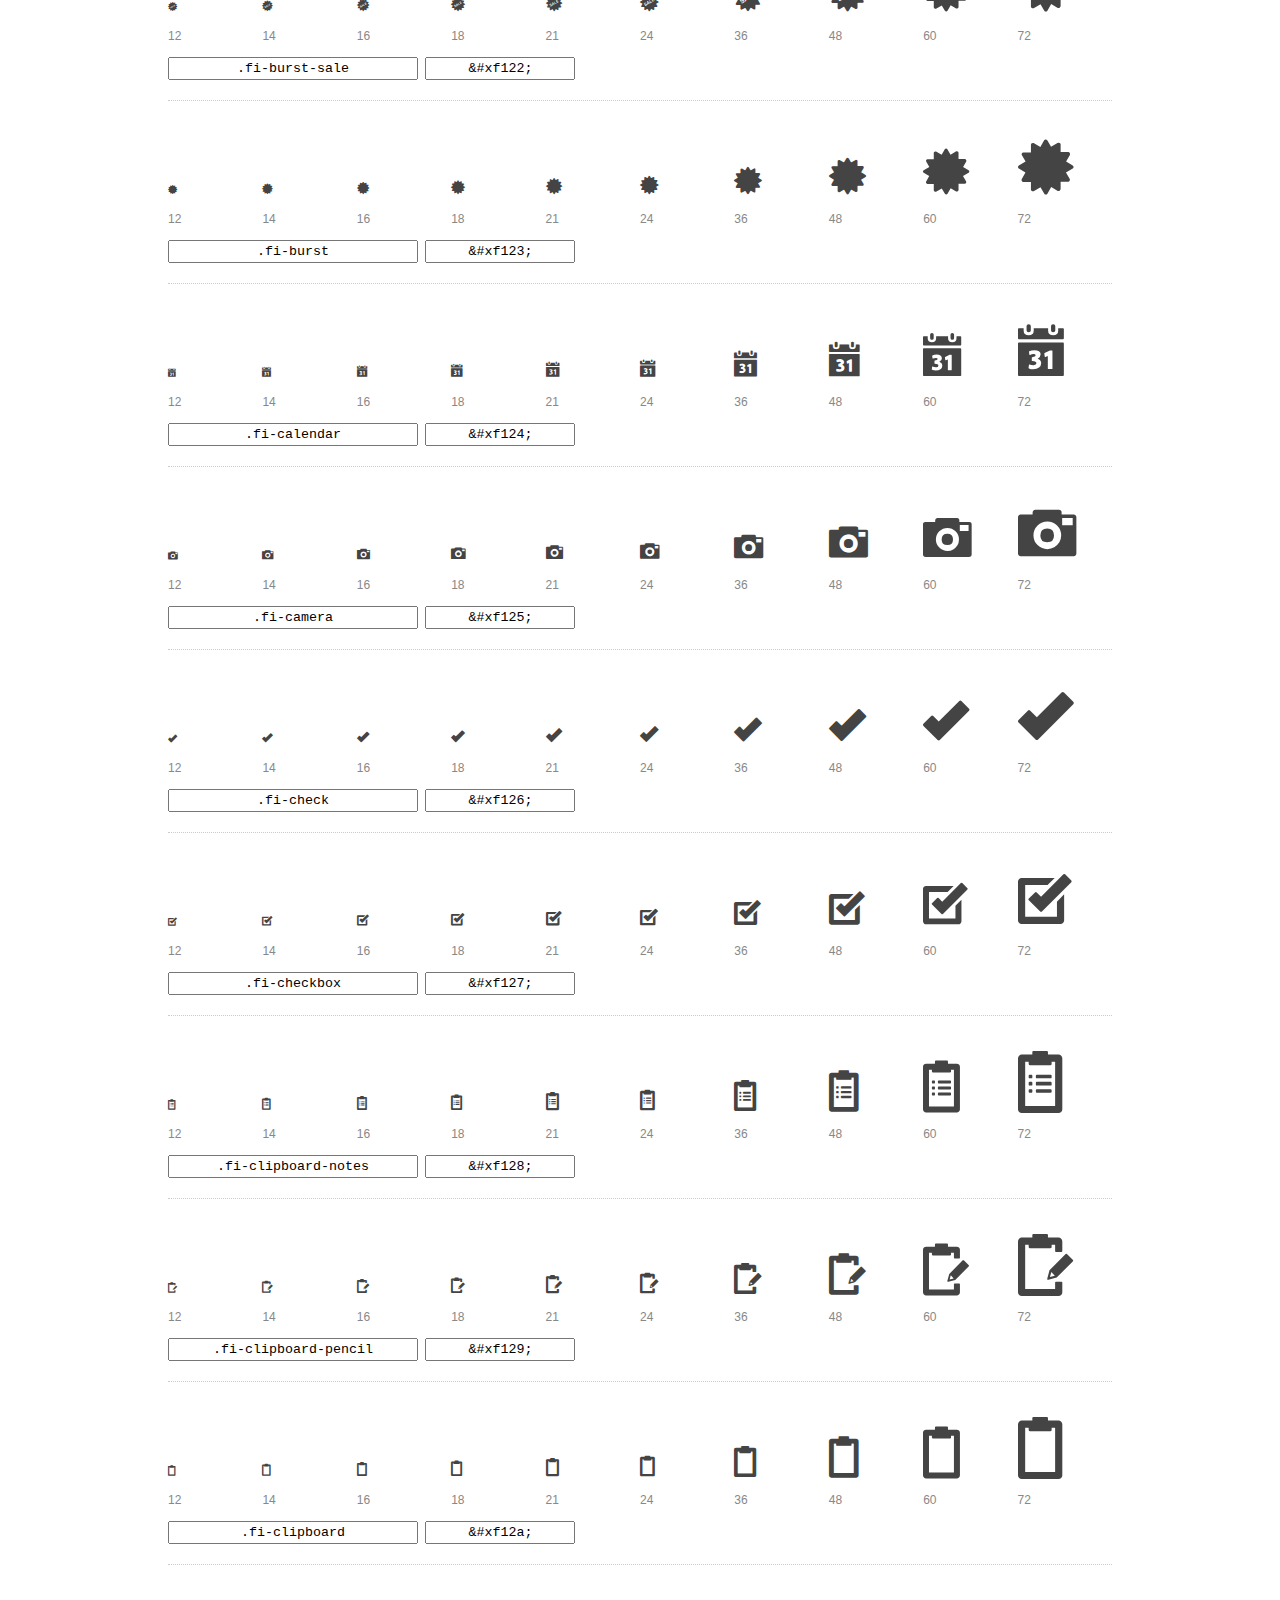
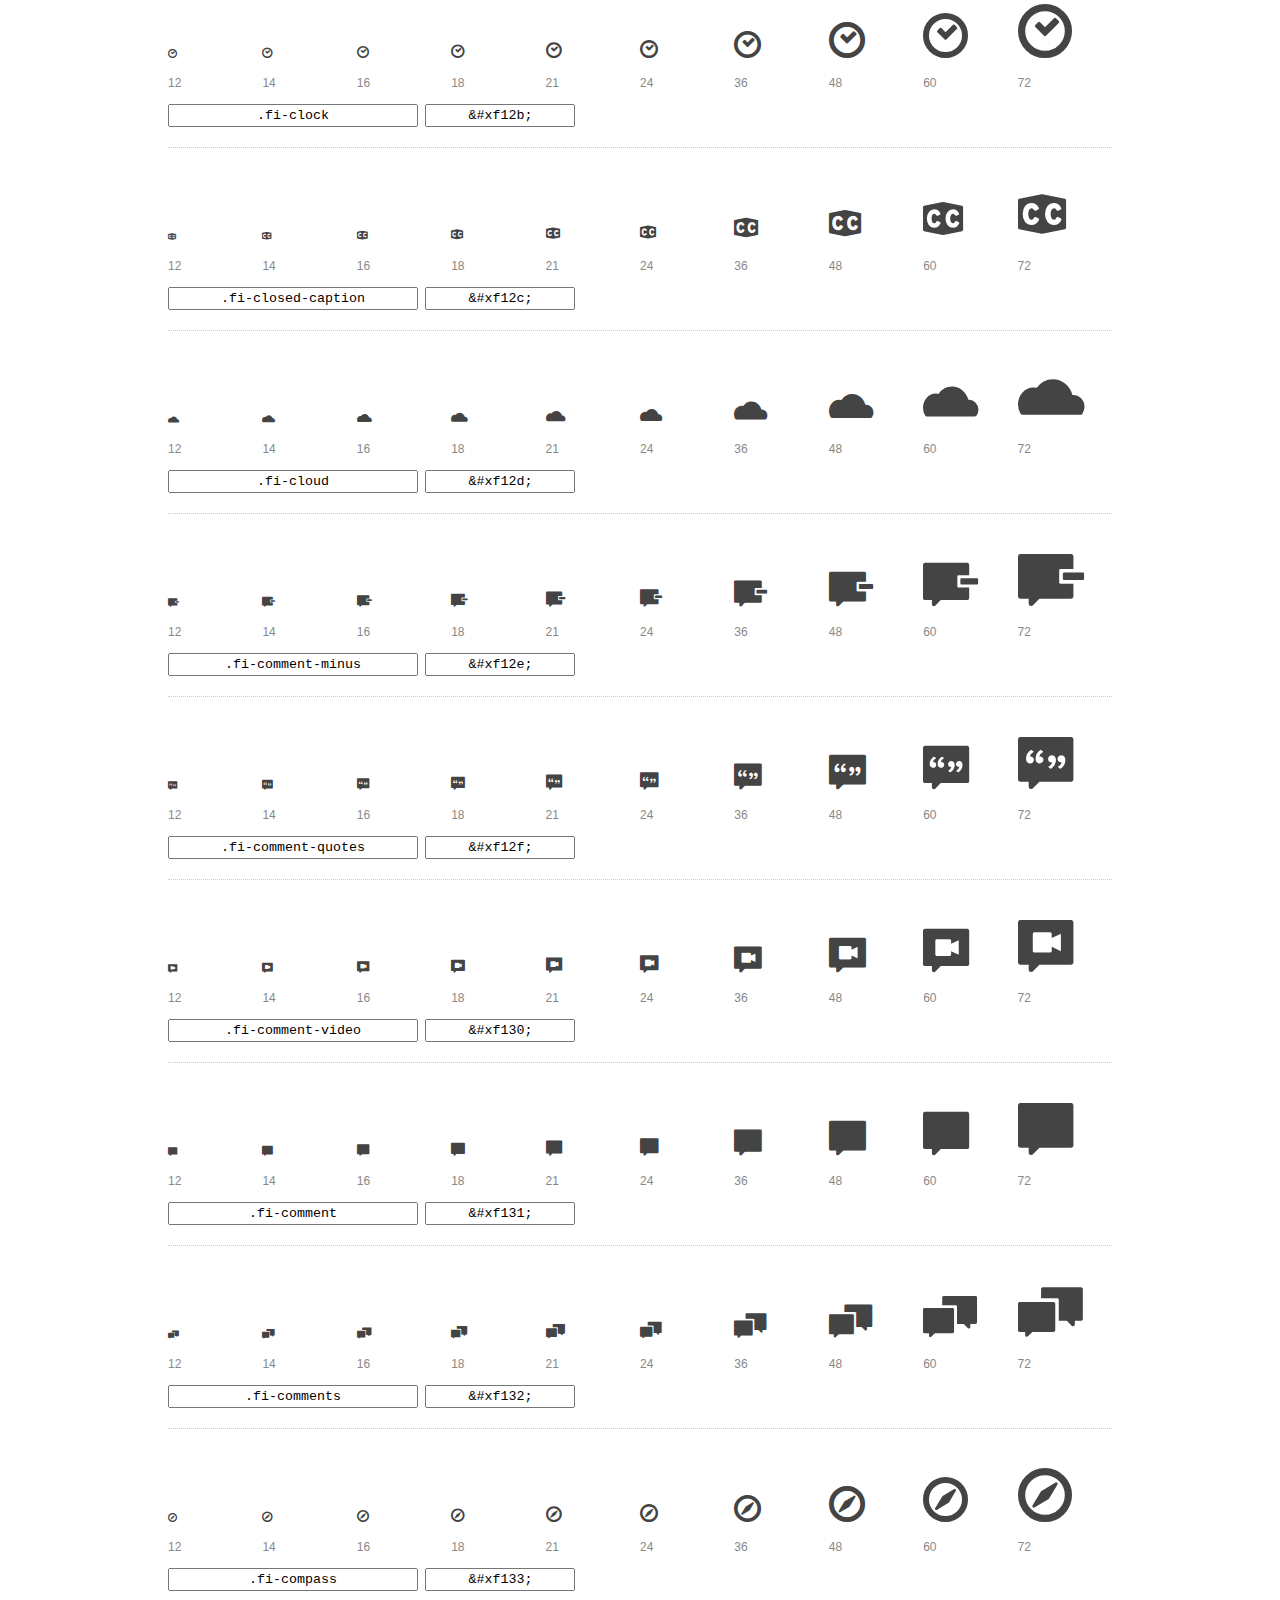
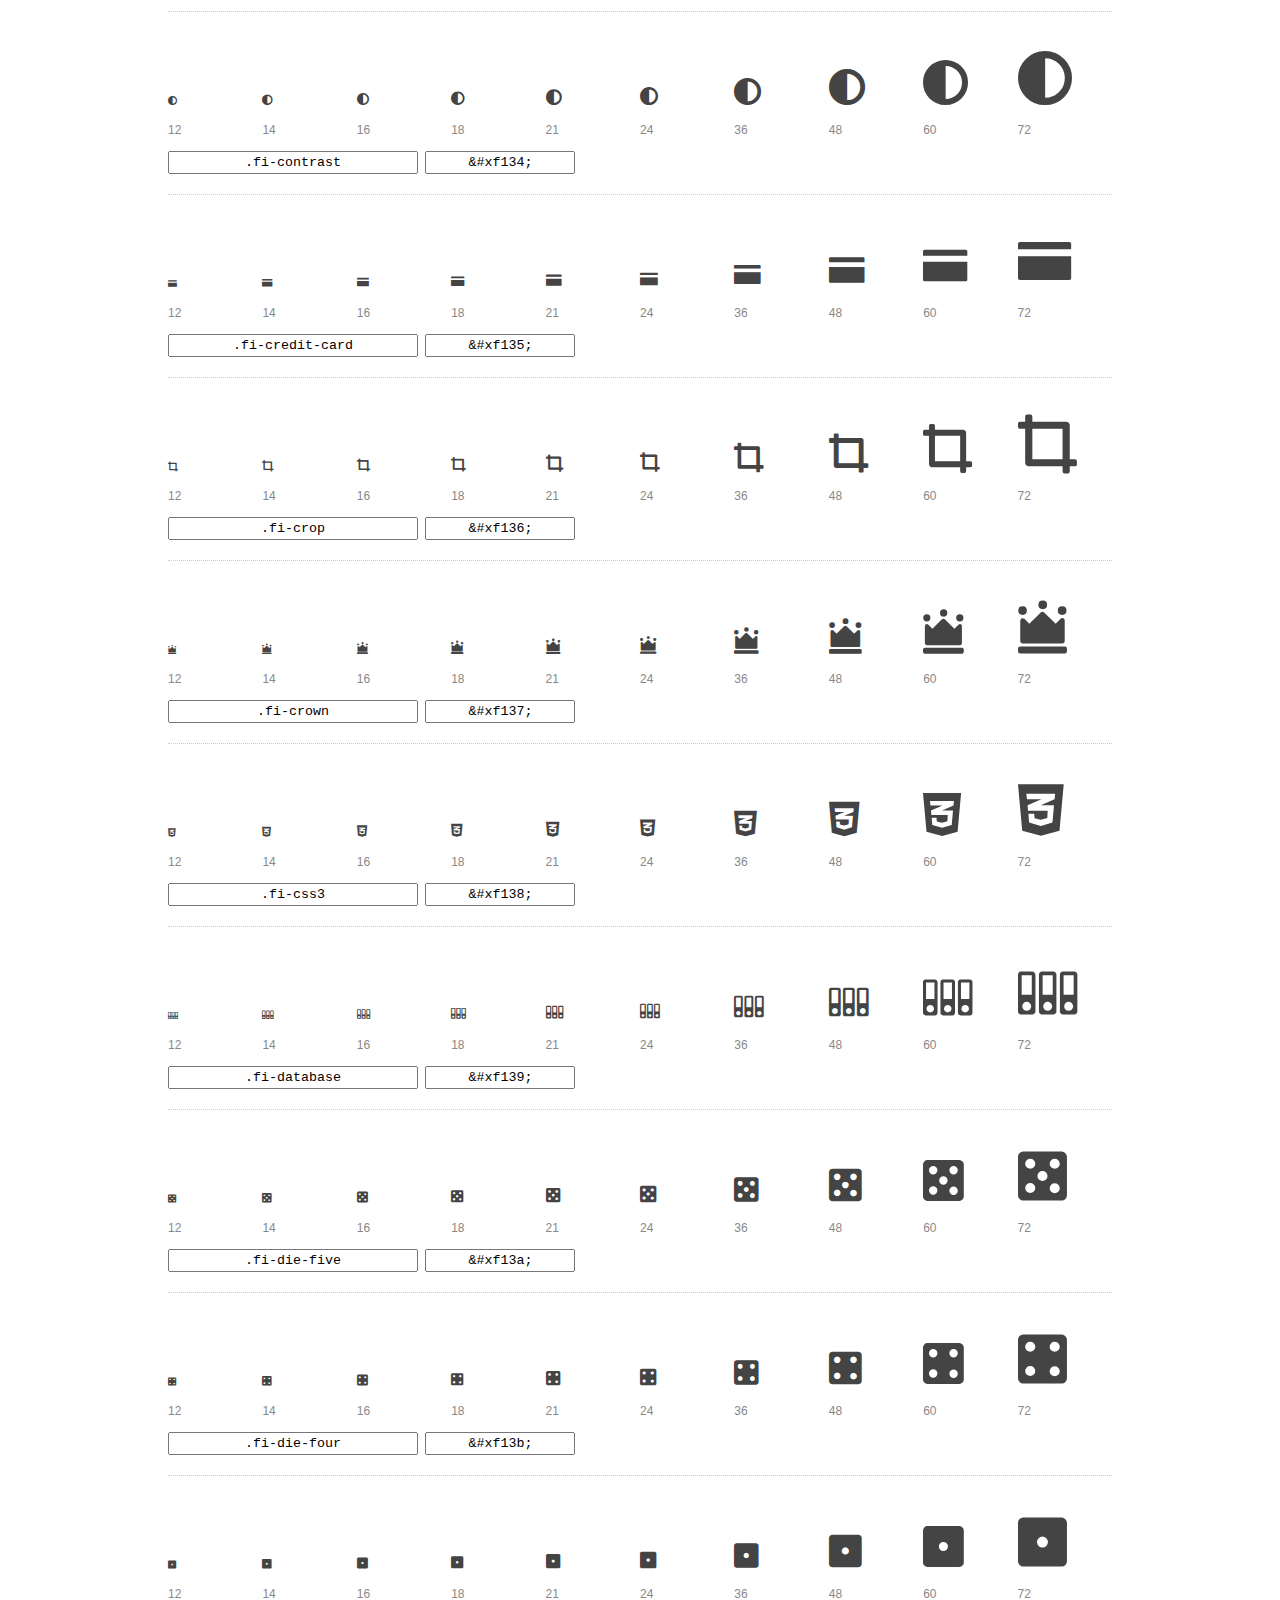
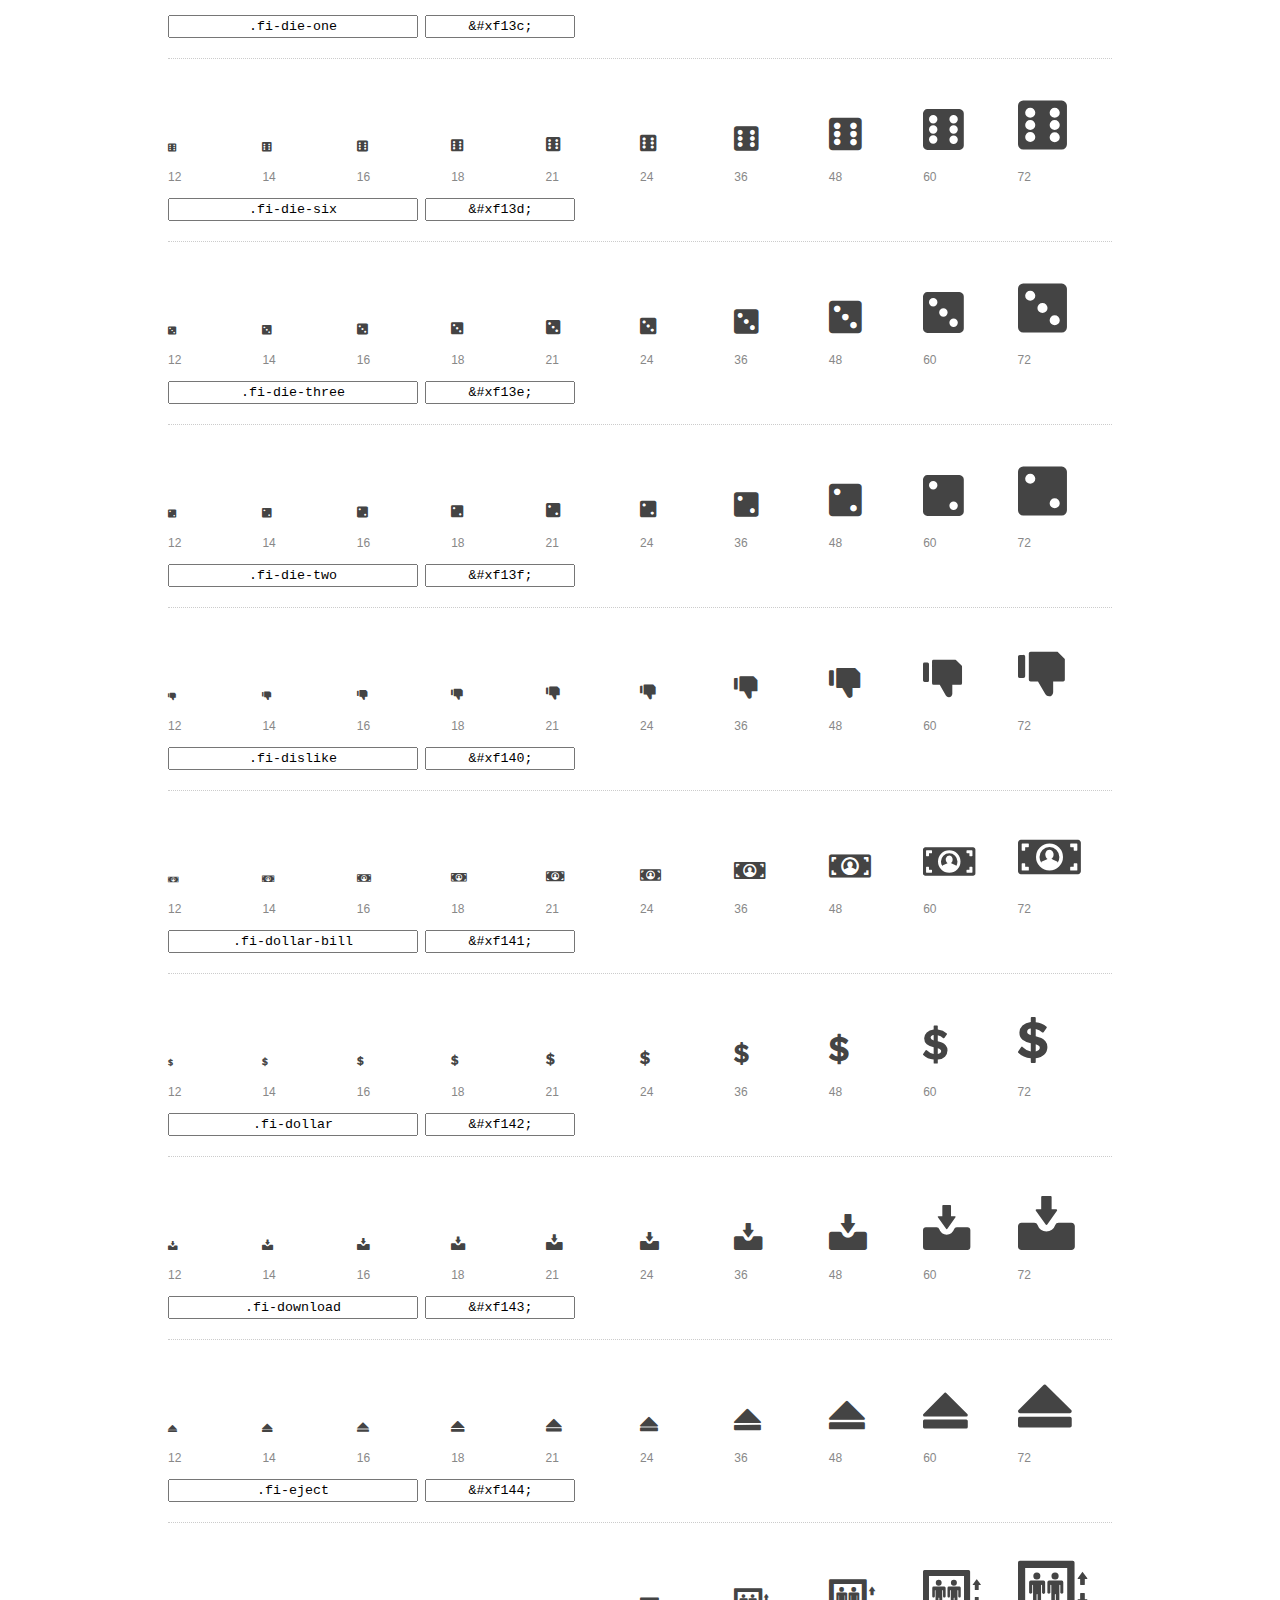
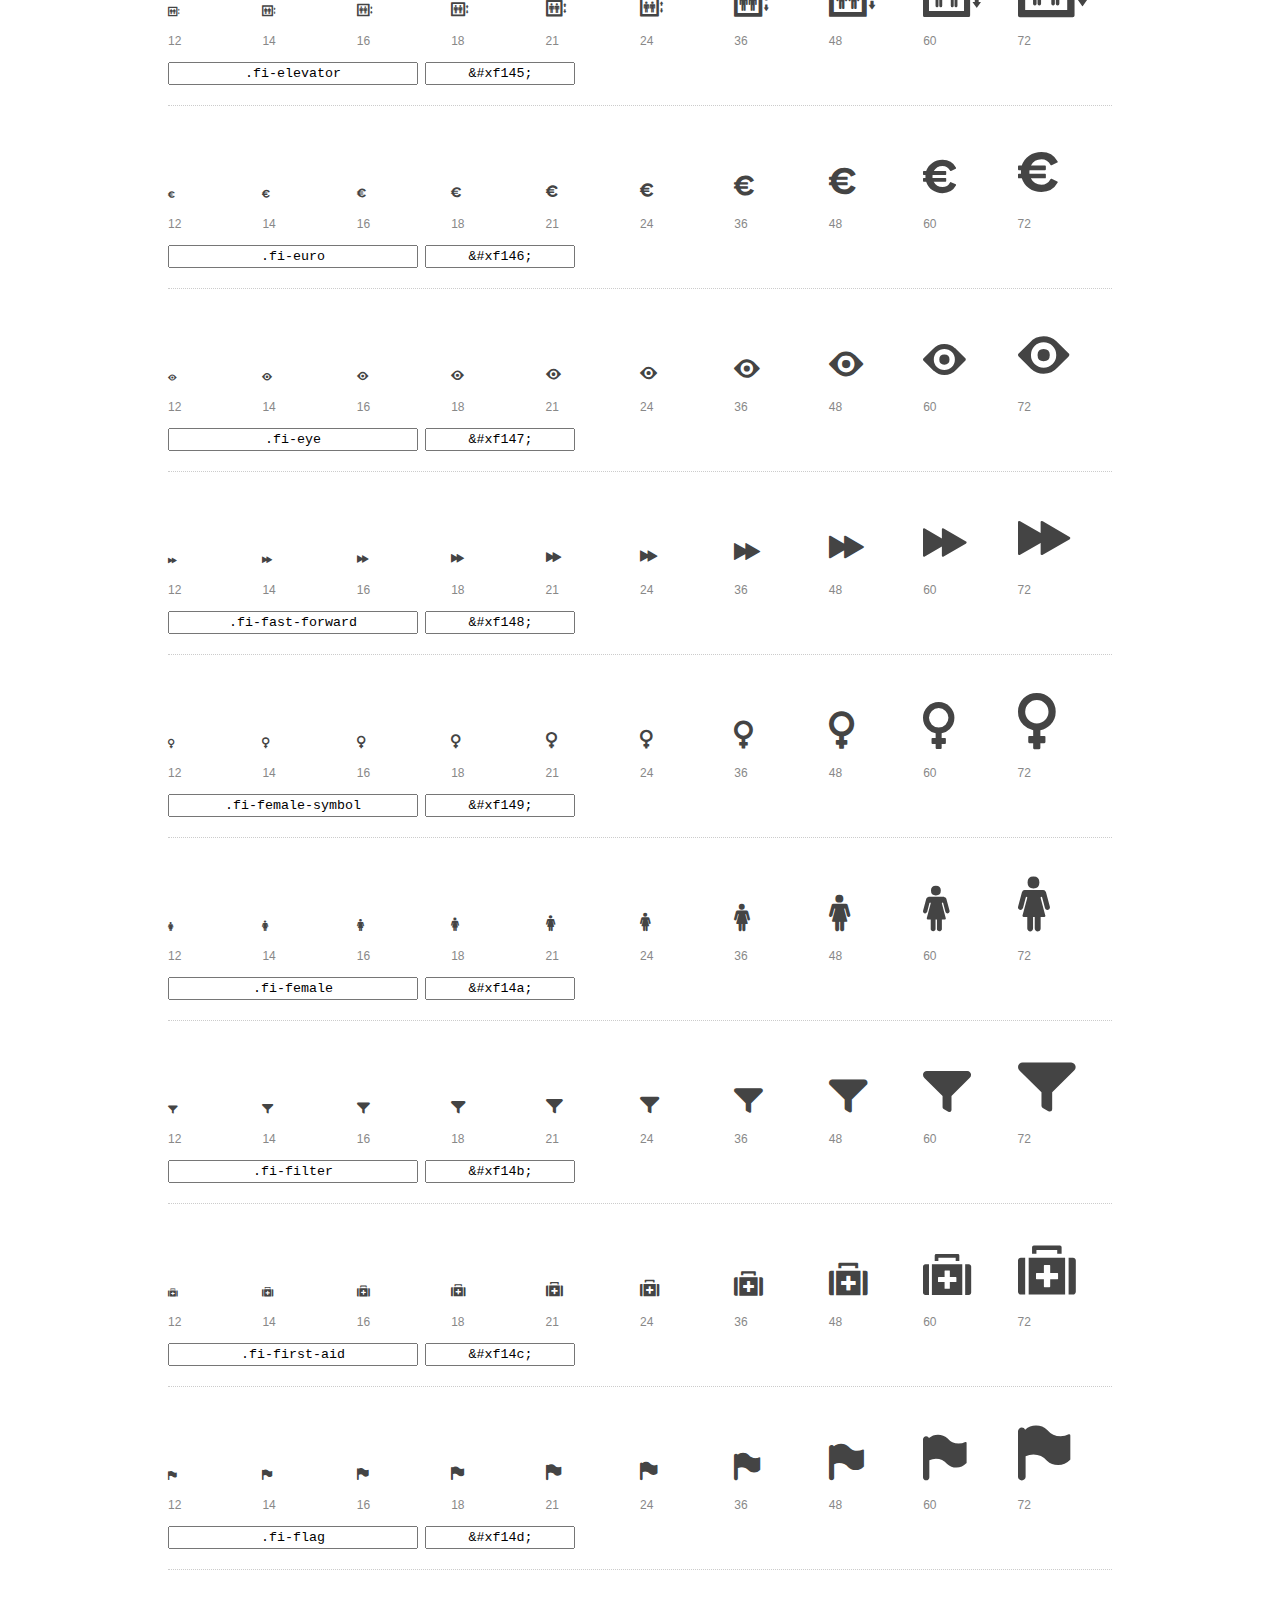
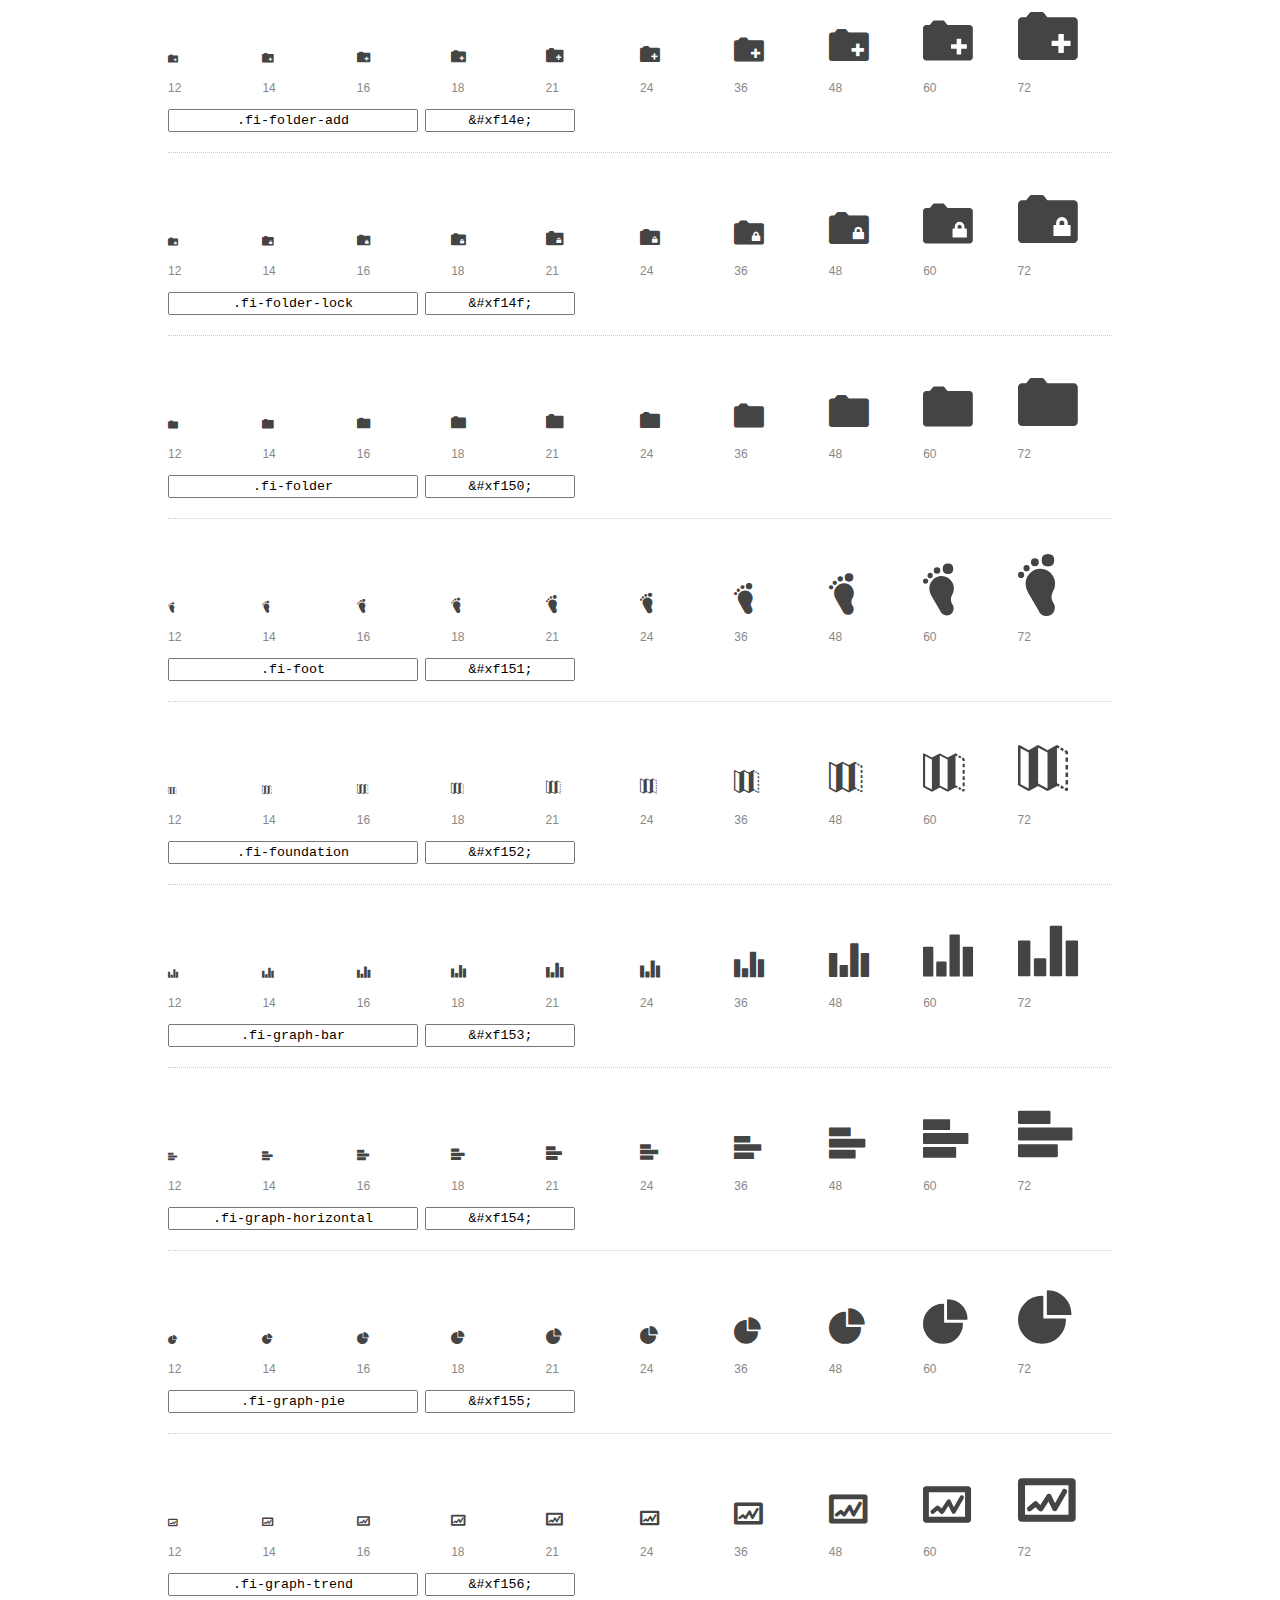
<file: foundation-icons/preview.html>
<!DOCTYPE html>
<html>
  <head>
    <title>Foundation Icons glyphs preview</title>
    <link rel="stylesheet" href="foundation-icons.css" />

    <style>
      * {
        -moz-box-sizing: border-box;
        -webkit-box-sizing: border-box;
        box-sizing: border-box;
        margin: 0;
        padding: 0;
      }

      body {
        background: #fff;
        color: #444;
        font: 16px/1.5 "Helvetica Neue", Helvetica, Arial, sans-serif;
      }

      a, 
      a:visited {
        color: #888;
        text-decoration: underline;
      }
      a:hover, 
      a:focus { color: #000; }

      h1 {
        border-bottom: 2px solid #ddd;
        color: #888;
        font-size: 36px;
        font-weight: 300;
        margin-bottom: 20px;
        padding: 20px 0;
      }

      .container {
        margin: 0 auto;
        min-width: 880px;
        padding: 0 40px;
        width: 80%;
      }

      .glyph {
        border-bottom: 1px dotted #ccc;
        padding: 10px 0 20px;
        margin-bottom: 20px;
      }

      .preview-glyphs { vertical-align: bottom; } 

      .preview-scale { 
        color: #888;
        font-size: 12px; 
        margin-top: 5px;
      }

      .step {
        display: inline-block;
        line-height: 1;
        width: 10%;
      }

      
      .size-12 { font-size: 12px; }
      
      .size-14 { font-size: 14px; }
      
      .size-16 { font-size: 16px; }
      
      .size-18 { font-size: 18px; }
      
      .size-21 { font-size: 21px; }
      
      .size-24 { font-size: 24px; }
      
      .size-36 { font-size: 36px; }
      
      .size-48 { font-size: 48px; }
      
      .size-60 { font-size: 60px; }
      
      .size-72 { font-size: 72px; }
      

      .usage { margin-top: 10px; }

      .usage input {
        font-family: monospace;
        margin-right: 3px;
        padding: 2px 5px;
        text-align: center;
      }

      .usage .point { width: 150px; }

      .usage .class { width: 250px; }

      .footer {
        color: #888;
        font-size: 12px;
        padding: 20px 0;
      }
    </style>

    <!--[if lte IE 8]><script src="http://html5shiv.googlecode.com/svn/trunk/html5.js"></script><![endif]-->
  </head>

  <body>
    <div class="container">
      <h1>Foundation Icons contains 283 glyphs:</h1> 

      
      <div class="glyph">
        <div class="preview-glyphs">
          <i class="step fi-address-book size-12"></i><i class="step fi-address-book size-14"></i><i class="step fi-address-book size-16"></i><i class="step fi-address-book size-18"></i><i class="step fi-address-book size-21"></i><i class="step fi-address-book size-24"></i><i class="step fi-address-book size-36"></i><i class="step fi-address-book size-48"></i><i class="step fi-address-book size-60"></i><i class="step fi-address-book size-72"></i>
        </div>
        <div class="preview-scale">
          <span class="step">12</span><span class="step">14</span><span class="step">16</span><span class="step">18</span><span class="step">21</span><span class="step">24</span><span class="step">36</span><span class="step">48</span><span class="step">60</span><span class="step">72</span> 
        </div>
        <div class="usage">
          <input class="class" type="text" readonly="readonly" onClick="this.select();" value=".fi-address-book" />
          <input class="point" type="text" readonly="readonly" onClick="this.select();" value="&amp;#xf100;" />
        </div>
      </div>
      
      <div class="glyph">
        <div class="preview-glyphs">
          <i class="step fi-alert size-12"></i><i class="step fi-alert size-14"></i><i class="step fi-alert size-16"></i><i class="step fi-alert size-18"></i><i class="step fi-alert size-21"></i><i class="step fi-alert size-24"></i><i class="step fi-alert size-36"></i><i class="step fi-alert size-48"></i><i class="step fi-alert size-60"></i><i class="step fi-alert size-72"></i>
        </div>
        <div class="preview-scale">
          <span class="step">12</span><span class="step">14</span><span class="step">16</span><span class="step">18</span><span class="step">21</span><span class="step">24</span><span class="step">36</span><span class="step">48</span><span class="step">60</span><span class="step">72</span> 
        </div>
        <div class="usage">
          <input class="class" type="text" readonly="readonly" onClick="this.select();" value=".fi-alert" />
          <input class="point" type="text" readonly="readonly" onClick="this.select();" value="&amp;#xf101;" />
        </div>
      </div>
      
      <div class="glyph">
        <div class="preview-glyphs">
          <i class="step fi-align-center size-12"></i><i class="step fi-align-center size-14"></i><i class="step fi-align-center size-16"></i><i class="step fi-align-center size-18"></i><i class="step fi-align-center size-21"></i><i class="step fi-align-center size-24"></i><i class="step fi-align-center size-36"></i><i class="step fi-align-center size-48"></i><i class="step fi-align-center size-60"></i><i class="step fi-align-center size-72"></i>
        </div>
        <div class="preview-scale">
          <span class="step">12</span><span class="step">14</span><span class="step">16</span><span class="step">18</span><span class="step">21</span><span class="step">24</span><span class="step">36</span><span class="step">48</span><span class="step">60</span><span class="step">72</span> 
        </div>
        <div class="usage">
          <input class="class" type="text" readonly="readonly" onClick="this.select();" value=".fi-align-center" />
          <input class="point" type="text" readonly="readonly" onClick="this.select();" value="&amp;#xf102;" />
        </div>
      </div>
      
      <div class="glyph">
        <div class="preview-glyphs">
          <i class="step fi-align-justify size-12"></i><i class="step fi-align-justify size-14"></i><i class="step fi-align-justify size-16"></i><i class="step fi-align-justify size-18"></i><i class="step fi-align-justify size-21"></i><i class="step fi-align-justify size-24"></i><i class="step fi-align-justify size-36"></i><i class="step fi-align-justify size-48"></i><i class="step fi-align-justify size-60"></i><i class="step fi-align-justify size-72"></i>
        </div>
        <div class="preview-scale">
          <span class="step">12</span><span class="step">14</span><span class="step">16</span><span class="step">18</span><span class="step">21</span><span class="step">24</span><span class="step">36</span><span class="step">48</span><span class="step">60</span><span class="step">72</span> 
        </div>
        <div class="usage">
          <input class="class" type="text" readonly="readonly" onClick="this.select();" value=".fi-align-justify" />
          <input class="point" type="text" readonly="readonly" onClick="this.select();" value="&amp;#xf103;" />
        </div>
      </div>
      
      <div class="glyph">
        <div class="preview-glyphs">
          <i class="step fi-align-left size-12"></i><i class="step fi-align-left size-14"></i><i class="step fi-align-left size-16"></i><i class="step fi-align-left size-18"></i><i class="step fi-align-left size-21"></i><i class="step fi-align-left size-24"></i><i class="step fi-align-left size-36"></i><i class="step fi-align-left size-48"></i><i class="step fi-align-left size-60"></i><i class="step fi-align-left size-72"></i>
        </div>
        <div class="preview-scale">
          <span class="step">12</span><span class="step">14</span><span class="step">16</span><span class="step">18</span><span class="step">21</span><span class="step">24</span><span class="step">36</span><span class="step">48</span><span class="step">60</span><span class="step">72</span> 
        </div>
        <div class="usage">
          <input class="class" type="text" readonly="readonly" onClick="this.select();" value=".fi-align-left" />
          <input class="point" type="text" readonly="readonly" onClick="this.select();" value="&amp;#xf104;" />
        </div>
      </div>
      
      <div class="glyph">
        <div class="preview-glyphs">
          <i class="step fi-align-right size-12"></i><i class="step fi-align-right size-14"></i><i class="step fi-align-right size-16"></i><i class="step fi-align-right size-18"></i><i class="step fi-align-right size-21"></i><i class="step fi-align-right size-24"></i><i class="step fi-align-right size-36"></i><i class="step fi-align-right size-48"></i><i class="step fi-align-right size-60"></i><i class="step fi-align-right size-72"></i>
        </div>
        <div class="preview-scale">
          <span class="step">12</span><span class="step">14</span><span class="step">16</span><span class="step">18</span><span class="step">21</span><span class="step">24</span><span class="step">36</span><span class="step">48</span><span class="step">60</span><span class="step">72</span> 
        </div>
        <div class="usage">
          <input class="class" type="text" readonly="readonly" onClick="this.select();" value=".fi-align-right" />
          <input class="point" type="text" readonly="readonly" onClick="this.select();" value="&amp;#xf105;" />
        </div>
      </div>
      
      <div class="glyph">
        <div class="preview-glyphs">
          <i class="step fi-anchor size-12"></i><i class="step fi-anchor size-14"></i><i class="step fi-anchor size-16"></i><i class="step fi-anchor size-18"></i><i class="step fi-anchor size-21"></i><i class="step fi-anchor size-24"></i><i class="step fi-anchor size-36"></i><i class="step fi-anchor size-48"></i><i class="step fi-anchor size-60"></i><i class="step fi-anchor size-72"></i>
        </div>
        <div class="preview-scale">
          <span class="step">12</span><span class="step">14</span><span class="step">16</span><span class="step">18</span><span class="step">21</span><span class="step">24</span><span class="step">36</span><span class="step">48</span><span class="step">60</span><span class="step">72</span> 
        </div>
        <div class="usage">
          <input class="class" type="text" readonly="readonly" onClick="this.select();" value=".fi-anchor" />
          <input class="point" type="text" readonly="readonly" onClick="this.select();" value="&amp;#xf106;" />
        </div>
      </div>
      
      <div class="glyph">
        <div class="preview-glyphs">
          <i class="step fi-annotate size-12"></i><i class="step fi-annotate size-14"></i><i class="step fi-annotate size-16"></i><i class="step fi-annotate size-18"></i><i class="step fi-annotate size-21"></i><i class="step fi-annotate size-24"></i><i class="step fi-annotate size-36"></i><i class="step fi-annotate size-48"></i><i class="step fi-annotate size-60"></i><i class="step fi-annotate size-72"></i>
        </div>
        <div class="preview-scale">
          <span class="step">12</span><span class="step">14</span><span class="step">16</span><span class="step">18</span><span class="step">21</span><span class="step">24</span><span class="step">36</span><span class="step">48</span><span class="step">60</span><span class="step">72</span> 
        </div>
        <div class="usage">
          <input class="class" type="text" readonly="readonly" onClick="this.select();" value=".fi-annotate" />
          <input class="point" type="text" readonly="readonly" onClick="this.select();" value="&amp;#xf107;" />
        </div>
      </div>
      
      <div class="glyph">
        <div class="preview-glyphs">
          <i class="step fi-archive size-12"></i><i class="step fi-archive size-14"></i><i class="step fi-archive size-16"></i><i class="step fi-archive size-18"></i><i class="step fi-archive size-21"></i><i class="step fi-archive size-24"></i><i class="step fi-archive size-36"></i><i class="step fi-archive size-48"></i><i class="step fi-archive size-60"></i><i class="step fi-archive size-72"></i>
        </div>
        <div class="preview-scale">
          <span class="step">12</span><span class="step">14</span><span class="step">16</span><span class="step">18</span><span class="step">21</span><span class="step">24</span><span class="step">36</span><span class="step">48</span><span class="step">60</span><span class="step">72</span> 
        </div>
        <div class="usage">
          <input class="class" type="text" readonly="readonly" onClick="this.select();" value=".fi-archive" />
          <input class="point" type="text" readonly="readonly" onClick="this.select();" value="&amp;#xf108;" />
        </div>
      </div>
      
      <div class="glyph">
        <div class="preview-glyphs">
          <i class="step fi-arrow-down size-12"></i><i class="step fi-arrow-down size-14"></i><i class="step fi-arrow-down size-16"></i><i class="step fi-arrow-down size-18"></i><i class="step fi-arrow-down size-21"></i><i class="step fi-arrow-down size-24"></i><i class="step fi-arrow-down size-36"></i><i class="step fi-arrow-down size-48"></i><i class="step fi-arrow-down size-60"></i><i class="step fi-arrow-down size-72"></i>
        </div>
        <div class="preview-scale">
          <span class="step">12</span><span class="step">14</span><span class="step">16</span><span class="step">18</span><span class="step">21</span><span class="step">24</span><span class="step">36</span><span class="step">48</span><span class="step">60</span><span class="step">72</span> 
        </div>
        <div class="usage">
          <input class="class" type="text" readonly="readonly" onClick="this.select();" value=".fi-arrow-down" />
          <input class="point" type="text" readonly="readonly" onClick="this.select();" value="&amp;#xf109;" />
        </div>
      </div>
      
      <div class="glyph">
        <div class="preview-glyphs">
          <i class="step fi-arrow-left size-12"></i><i class="step fi-arrow-left size-14"></i><i class="step fi-arrow-left size-16"></i><i class="step fi-arrow-left size-18"></i><i class="step fi-arrow-left size-21"></i><i class="step fi-arrow-left size-24"></i><i class="step fi-arrow-left size-36"></i><i class="step fi-arrow-left size-48"></i><i class="step fi-arrow-left size-60"></i><i class="step fi-arrow-left size-72"></i>
        </div>
        <div class="preview-scale">
          <span class="step">12</span><span class="step">14</span><span class="step">16</span><span class="step">18</span><span class="step">21</span><span class="step">24</span><span class="step">36</span><span class="step">48</span><span class="step">60</span><span class="step">72</span> 
        </div>
        <div class="usage">
          <input class="class" type="text" readonly="readonly" onClick="this.select();" value=".fi-arrow-left" />
          <input class="point" type="text" readonly="readonly" onClick="this.select();" value="&amp;#xf10a;" />
        </div>
      </div>
      
      <div class="glyph">
        <div class="preview-glyphs">
          <i class="step fi-arrow-right size-12"></i><i class="step fi-arrow-right size-14"></i><i class="step fi-arrow-right size-16"></i><i class="step fi-arrow-right size-18"></i><i class="step fi-arrow-right size-21"></i><i class="step fi-arrow-right size-24"></i><i class="step fi-arrow-right size-36"></i><i class="step fi-arrow-right size-48"></i><i class="step fi-arrow-right size-60"></i><i class="step fi-arrow-right size-72"></i>
        </div>
        <div class="preview-scale">
          <span class="step">12</span><span class="step">14</span><span class="step">16</span><span class="step">18</span><span class="step">21</span><span class="step">24</span><span class="step">36</span><span class="step">48</span><span class="step">60</span><span class="step">72</span> 
        </div>
        <div class="usage">
          <input class="class" type="text" readonly="readonly" onClick="this.select();" value=".fi-arrow-right" />
          <input class="point" type="text" readonly="readonly" onClick="this.select();" value="&amp;#xf10b;" />
        </div>
      </div>
      
      <div class="glyph">
        <div class="preview-glyphs">
          <i class="step fi-arrow-up size-12"></i><i class="step fi-arrow-up size-14"></i><i class="step fi-arrow-up size-16"></i><i class="step fi-arrow-up size-18"></i><i class="step fi-arrow-up size-21"></i><i class="step fi-arrow-up size-24"></i><i class="step fi-arrow-up size-36"></i><i class="step fi-arrow-up size-48"></i><i class="step fi-arrow-up size-60"></i><i class="step fi-arrow-up size-72"></i>
        </div>
        <div class="preview-scale">
          <span class="step">12</span><span class="step">14</span><span class="step">16</span><span class="step">18</span><span class="step">21</span><span class="step">24</span><span class="step">36</span><span class="step">48</span><span class="step">60</span><span class="step">72</span> 
        </div>
        <div class="usage">
          <input class="class" type="text" readonly="readonly" onClick="this.select();" value=".fi-arrow-up" />
          <input class="point" type="text" readonly="readonly" onClick="this.select();" value="&amp;#xf10c;" />
        </div>
      </div>
      
      <div class="glyph">
        <div class="preview-glyphs">
          <i class="step fi-arrows-compress size-12"></i><i class="step fi-arrows-compress size-14"></i><i class="step fi-arrows-compress size-16"></i><i class="step fi-arrows-compress size-18"></i><i class="step fi-arrows-compress size-21"></i><i class="step fi-arrows-compress size-24"></i><i class="step fi-arrows-compress size-36"></i><i class="step fi-arrows-compress size-48"></i><i class="step fi-arrows-compress size-60"></i><i class="step fi-arrows-compress size-72"></i>
        </div>
        <div class="preview-scale">
          <span class="step">12</span><span class="step">14</span><span class="step">16</span><span class="step">18</span><span class="step">21</span><span class="step">24</span><span class="step">36</span><span class="step">48</span><span class="step">60</span><span class="step">72</span> 
        </div>
        <div class="usage">
          <input class="class" type="text" readonly="readonly" onClick="this.select();" value=".fi-arrows-compress" />
          <input class="point" type="text" readonly="readonly" onClick="this.select();" value="&amp;#xf10d;" />
        </div>
      </div>
      
      <div class="glyph">
        <div class="preview-glyphs">
          <i class="step fi-arrows-expand size-12"></i><i class="step fi-arrows-expand size-14"></i><i class="step fi-arrows-expand size-16"></i><i class="step fi-arrows-expand size-18"></i><i class="step fi-arrows-expand size-21"></i><i class="step fi-arrows-expand size-24"></i><i class="step fi-arrows-expand size-36"></i><i class="step fi-arrows-expand size-48"></i><i class="step fi-arrows-expand size-60"></i><i class="step fi-arrows-expand size-72"></i>
        </div>
        <div class="preview-scale">
          <span class="step">12</span><span class="step">14</span><span class="step">16</span><span class="step">18</span><span class="step">21</span><span class="step">24</span><span class="step">36</span><span class="step">48</span><span class="step">60</span><span class="step">72</span> 
        </div>
        <div class="usage">
          <input class="class" type="text" readonly="readonly" onClick="this.select();" value=".fi-arrows-expand" />
          <input class="point" type="text" readonly="readonly" onClick="this.select();" value="&amp;#xf10e;" />
        </div>
      </div>
      
      <div class="glyph">
        <div class="preview-glyphs">
          <i class="step fi-arrows-in size-12"></i><i class="step fi-arrows-in size-14"></i><i class="step fi-arrows-in size-16"></i><i class="step fi-arrows-in size-18"></i><i class="step fi-arrows-in size-21"></i><i class="step fi-arrows-in size-24"></i><i class="step fi-arrows-in size-36"></i><i class="step fi-arrows-in size-48"></i><i class="step fi-arrows-in size-60"></i><i class="step fi-arrows-in size-72"></i>
        </div>
        <div class="preview-scale">
          <span class="step">12</span><span class="step">14</span><span class="step">16</span><span class="step">18</span><span class="step">21</span><span class="step">24</span><span class="step">36</span><span class="step">48</span><span class="step">60</span><span class="step">72</span> 
        </div>
        <div class="usage">
          <input class="class" type="text" readonly="readonly" onClick="this.select();" value=".fi-arrows-in" />
          <input class="point" type="text" readonly="readonly" onClick="this.select();" value="&amp;#xf10f;" />
        </div>
      </div>
      
      <div class="glyph">
        <div class="preview-glyphs">
          <i class="step fi-arrows-out size-12"></i><i class="step fi-arrows-out size-14"></i><i class="step fi-arrows-out size-16"></i><i class="step fi-arrows-out size-18"></i><i class="step fi-arrows-out size-21"></i><i class="step fi-arrows-out size-24"></i><i class="step fi-arrows-out size-36"></i><i class="step fi-arrows-out size-48"></i><i class="step fi-arrows-out size-60"></i><i class="step fi-arrows-out size-72"></i>
        </div>
        <div class="preview-scale">
          <span class="step">12</span><span class="step">14</span><span class="step">16</span><span class="step">18</span><span class="step">21</span><span class="step">24</span><span class="step">36</span><span class="step">48</span><span class="step">60</span><span class="step">72</span> 
        </div>
        <div class="usage">
          <input class="class" type="text" readonly="readonly" onClick="this.select();" value=".fi-arrows-out" />
          <input class="point" type="text" readonly="readonly" onClick="this.select();" value="&amp;#xf110;" />
        </div>
      </div>
      
      <div class="glyph">
        <div class="preview-glyphs">
          <i class="step fi-asl size-12"></i><i class="step fi-asl size-14"></i><i class="step fi-asl size-16"></i><i class="step fi-asl size-18"></i><i class="step fi-asl size-21"></i><i class="step fi-asl size-24"></i><i class="step fi-asl size-36"></i><i class="step fi-asl size-48"></i><i class="step fi-asl size-60"></i><i class="step fi-asl size-72"></i>
        </div>
        <div class="preview-scale">
          <span class="step">12</span><span class="step">14</span><span class="step">16</span><span class="step">18</span><span class="step">21</span><span class="step">24</span><span class="step">36</span><span class="step">48</span><span class="step">60</span><span class="step">72</span> 
        </div>
        <div class="usage">
          <input class="class" type="text" readonly="readonly" onClick="this.select();" value=".fi-asl" />
          <input class="point" type="text" readonly="readonly" onClick="this.select();" value="&amp;#xf111;" />
        </div>
      </div>
      
      <div class="glyph">
        <div class="preview-glyphs">
          <i class="step fi-asterisk size-12"></i><i class="step fi-asterisk size-14"></i><i class="step fi-asterisk size-16"></i><i class="step fi-asterisk size-18"></i><i class="step fi-asterisk size-21"></i><i class="step fi-asterisk size-24"></i><i class="step fi-asterisk size-36"></i><i class="step fi-asterisk size-48"></i><i class="step fi-asterisk size-60"></i><i class="step fi-asterisk size-72"></i>
        </div>
        <div class="preview-scale">
          <span class="step">12</span><span class="step">14</span><span class="step">16</span><span class="step">18</span><span class="step">21</span><span class="step">24</span><span class="step">36</span><span class="step">48</span><span class="step">60</span><span class="step">72</span> 
        </div>
        <div class="usage">
          <input class="class" type="text" readonly="readonly" onClick="this.select();" value=".fi-asterisk" />
          <input class="point" type="text" readonly="readonly" onClick="this.select();" value="&amp;#xf112;" />
        </div>
      </div>
      
      <div class="glyph">
        <div class="preview-glyphs">
          <i class="step fi-at-sign size-12"></i><i class="step fi-at-sign size-14"></i><i class="step fi-at-sign size-16"></i><i class="step fi-at-sign size-18"></i><i class="step fi-at-sign size-21"></i><i class="step fi-at-sign size-24"></i><i class="step fi-at-sign size-36"></i><i class="step fi-at-sign size-48"></i><i class="step fi-at-sign size-60"></i><i class="step fi-at-sign size-72"></i>
        </div>
        <div class="preview-scale">
          <span class="step">12</span><span class="step">14</span><span class="step">16</span><span class="step">18</span><span class="step">21</span><span class="step">24</span><span class="step">36</span><span class="step">48</span><span class="step">60</span><span class="step">72</span> 
        </div>
        <div class="usage">
          <input class="class" type="text" readonly="readonly" onClick="this.select();" value=".fi-at-sign" />
          <input class="point" type="text" readonly="readonly" onClick="this.select();" value="&amp;#xf113;" />
        </div>
      </div>
      
      <div class="glyph">
        <div class="preview-glyphs">
          <i class="step fi-background-color size-12"></i><i class="step fi-background-color size-14"></i><i class="step fi-background-color size-16"></i><i class="step fi-background-color size-18"></i><i class="step fi-background-color size-21"></i><i class="step fi-background-color size-24"></i><i class="step fi-background-color size-36"></i><i class="step fi-background-color size-48"></i><i class="step fi-background-color size-60"></i><i class="step fi-background-color size-72"></i>
        </div>
        <div class="preview-scale">
          <span class="step">12</span><span class="step">14</span><span class="step">16</span><span class="step">18</span><span class="step">21</span><span class="step">24</span><span class="step">36</span><span class="step">48</span><span class="step">60</span><span class="step">72</span> 
        </div>
        <div class="usage">
          <input class="class" type="text" readonly="readonly" onClick="this.select();" value=".fi-background-color" />
          <input class="point" type="text" readonly="readonly" onClick="this.select();" value="&amp;#xf114;" />
        </div>
      </div>
      
      <div class="glyph">
        <div class="preview-glyphs">
          <i class="step fi-battery-empty size-12"></i><i class="step fi-battery-empty size-14"></i><i class="step fi-battery-empty size-16"></i><i class="step fi-battery-empty size-18"></i><i class="step fi-battery-empty size-21"></i><i class="step fi-battery-empty size-24"></i><i class="step fi-battery-empty size-36"></i><i class="step fi-battery-empty size-48"></i><i class="step fi-battery-empty size-60"></i><i class="step fi-battery-empty size-72"></i>
        </div>
        <div class="preview-scale">
          <span class="step">12</span><span class="step">14</span><span class="step">16</span><span class="step">18</span><span class="step">21</span><span class="step">24</span><span class="step">36</span><span class="step">48</span><span class="step">60</span><span class="step">72</span> 
        </div>
        <div class="usage">
          <input class="class" type="text" readonly="readonly" onClick="this.select();" value=".fi-battery-empty" />
          <input class="point" type="text" readonly="readonly" onClick="this.select();" value="&amp;#xf115;" />
        </div>
      </div>
      
      <div class="glyph">
        <div class="preview-glyphs">
          <i class="step fi-battery-full size-12"></i><i class="step fi-battery-full size-14"></i><i class="step fi-battery-full size-16"></i><i class="step fi-battery-full size-18"></i><i class="step fi-battery-full size-21"></i><i class="step fi-battery-full size-24"></i><i class="step fi-battery-full size-36"></i><i class="step fi-battery-full size-48"></i><i class="step fi-battery-full size-60"></i><i class="step fi-battery-full size-72"></i>
        </div>
        <div class="preview-scale">
          <span class="step">12</span><span class="step">14</span><span class="step">16</span><span class="step">18</span><span class="step">21</span><span class="step">24</span><span class="step">36</span><span class="step">48</span><span class="step">60</span><span class="step">72</span> 
        </div>
        <div class="usage">
          <input class="class" type="text" readonly="readonly" onClick="this.select();" value=".fi-battery-full" />
          <input class="point" type="text" readonly="readonly" onClick="this.select();" value="&amp;#xf116;" />
        </div>
      </div>
      
      <div class="glyph">
        <div class="preview-glyphs">
          <i class="step fi-battery-half size-12"></i><i class="step fi-battery-half size-14"></i><i class="step fi-battery-half size-16"></i><i class="step fi-battery-half size-18"></i><i class="step fi-battery-half size-21"></i><i class="step fi-battery-half size-24"></i><i class="step fi-battery-half size-36"></i><i class="step fi-battery-half size-48"></i><i class="step fi-battery-half size-60"></i><i class="step fi-battery-half size-72"></i>
        </div>
        <div class="preview-scale">
          <span class="step">12</span><span class="step">14</span><span class="step">16</span><span class="step">18</span><span class="step">21</span><span class="step">24</span><span class="step">36</span><span class="step">48</span><span class="step">60</span><span class="step">72</span> 
        </div>
        <div class="usage">
          <input class="class" type="text" readonly="readonly" onClick="this.select();" value=".fi-battery-half" />
          <input class="point" type="text" readonly="readonly" onClick="this.select();" value="&amp;#xf117;" />
        </div>
      </div>
      
      <div class="glyph">
        <div class="preview-glyphs">
          <i class="step fi-bitcoin-circle size-12"></i><i class="step fi-bitcoin-circle size-14"></i><i class="step fi-bitcoin-circle size-16"></i><i class="step fi-bitcoin-circle size-18"></i><i class="step fi-bitcoin-circle size-21"></i><i class="step fi-bitcoin-circle size-24"></i><i class="step fi-bitcoin-circle size-36"></i><i class="step fi-bitcoin-circle size-48"></i><i class="step fi-bitcoin-circle size-60"></i><i class="step fi-bitcoin-circle size-72"></i>
        </div>
        <div class="preview-scale">
          <span class="step">12</span><span class="step">14</span><span class="step">16</span><span class="step">18</span><span class="step">21</span><span class="step">24</span><span class="step">36</span><span class="step">48</span><span class="step">60</span><span class="step">72</span> 
        </div>
        <div class="usage">
          <input class="class" type="text" readonly="readonly" onClick="this.select();" value=".fi-bitcoin-circle" />
          <input class="point" type="text" readonly="readonly" onClick="this.select();" value="&amp;#xf118;" />
        </div>
      </div>
      
      <div class="glyph">
        <div class="preview-glyphs">
          <i class="step fi-bitcoin size-12"></i><i class="step fi-bitcoin size-14"></i><i class="step fi-bitcoin size-16"></i><i class="step fi-bitcoin size-18"></i><i class="step fi-bitcoin size-21"></i><i class="step fi-bitcoin size-24"></i><i class="step fi-bitcoin size-36"></i><i class="step fi-bitcoin size-48"></i><i class="step fi-bitcoin size-60"></i><i class="step fi-bitcoin size-72"></i>
        </div>
        <div class="preview-scale">
          <span class="step">12</span><span class="step">14</span><span class="step">16</span><span class="step">18</span><span class="step">21</span><span class="step">24</span><span class="step">36</span><span class="step">48</span><span class="step">60</span><span class="step">72</span> 
        </div>
        <div class="usage">
          <input class="class" type="text" readonly="readonly" onClick="this.select();" value=".fi-bitcoin" />
          <input class="point" type="text" readonly="readonly" onClick="this.select();" value="&amp;#xf119;" />
        </div>
      </div>
      
      <div class="glyph">
        <div class="preview-glyphs">
          <i class="step fi-blind size-12"></i><i class="step fi-blind size-14"></i><i class="step fi-blind size-16"></i><i class="step fi-blind size-18"></i><i class="step fi-blind size-21"></i><i class="step fi-blind size-24"></i><i class="step fi-blind size-36"></i><i class="step fi-blind size-48"></i><i class="step fi-blind size-60"></i><i class="step fi-blind size-72"></i>
        </div>
        <div class="preview-scale">
          <span class="step">12</span><span class="step">14</span><span class="step">16</span><span class="step">18</span><span class="step">21</span><span class="step">24</span><span class="step">36</span><span class="step">48</span><span class="step">60</span><span class="step">72</span> 
        </div>
        <div class="usage">
          <input class="class" type="text" readonly="readonly" onClick="this.select();" value=".fi-blind" />
          <input class="point" type="text" readonly="readonly" onClick="this.select();" value="&amp;#xf11a;" />
        </div>
      </div>
      
      <div class="glyph">
        <div class="preview-glyphs">
          <i class="step fi-bluetooth size-12"></i><i class="step fi-bluetooth size-14"></i><i class="step fi-bluetooth size-16"></i><i class="step fi-bluetooth size-18"></i><i class="step fi-bluetooth size-21"></i><i class="step fi-bluetooth size-24"></i><i class="step fi-bluetooth size-36"></i><i class="step fi-bluetooth size-48"></i><i class="step fi-bluetooth size-60"></i><i class="step fi-bluetooth size-72"></i>
        </div>
        <div class="preview-scale">
          <span class="step">12</span><span class="step">14</span><span class="step">16</span><span class="step">18</span><span class="step">21</span><span class="step">24</span><span class="step">36</span><span class="step">48</span><span class="step">60</span><span class="step">72</span> 
        </div>
        <div class="usage">
          <input class="class" type="text" readonly="readonly" onClick="this.select();" value=".fi-bluetooth" />
          <input class="point" type="text" readonly="readonly" onClick="this.select();" value="&amp;#xf11b;" />
        </div>
      </div>
      
      <div class="glyph">
        <div class="preview-glyphs">
          <i class="step fi-bold size-12"></i><i class="step fi-bold size-14"></i><i class="step fi-bold size-16"></i><i class="step fi-bold size-18"></i><i class="step fi-bold size-21"></i><i class="step fi-bold size-24"></i><i class="step fi-bold size-36"></i><i class="step fi-bold size-48"></i><i class="step fi-bold size-60"></i><i class="step fi-bold size-72"></i>
        </div>
        <div class="preview-scale">
          <span class="step">12</span><span class="step">14</span><span class="step">16</span><span class="step">18</span><span class="step">21</span><span class="step">24</span><span class="step">36</span><span class="step">48</span><span class="step">60</span><span class="step">72</span> 
        </div>
        <div class="usage">
          <input class="class" type="text" readonly="readonly" onClick="this.select();" value=".fi-bold" />
          <input class="point" type="text" readonly="readonly" onClick="this.select();" value="&amp;#xf11c;" />
        </div>
      </div>
      
      <div class="glyph">
        <div class="preview-glyphs">
          <i class="step fi-book-bookmark size-12"></i><i class="step fi-book-bookmark size-14"></i><i class="step fi-book-bookmark size-16"></i><i class="step fi-book-bookmark size-18"></i><i class="step fi-book-bookmark size-21"></i><i class="step fi-book-bookmark size-24"></i><i class="step fi-book-bookmark size-36"></i><i class="step fi-book-bookmark size-48"></i><i class="step fi-book-bookmark size-60"></i><i class="step fi-book-bookmark size-72"></i>
        </div>
        <div class="preview-scale">
          <span class="step">12</span><span class="step">14</span><span class="step">16</span><span class="step">18</span><span class="step">21</span><span class="step">24</span><span class="step">36</span><span class="step">48</span><span class="step">60</span><span class="step">72</span> 
        </div>
        <div class="usage">
          <input class="class" type="text" readonly="readonly" onClick="this.select();" value=".fi-book-bookmark" />
          <input class="point" type="text" readonly="readonly" onClick="this.select();" value="&amp;#xf11d;" />
        </div>
      </div>
      
      <div class="glyph">
        <div class="preview-glyphs">
          <i class="step fi-book size-12"></i><i class="step fi-book size-14"></i><i class="step fi-book size-16"></i><i class="step fi-book size-18"></i><i class="step fi-book size-21"></i><i class="step fi-book size-24"></i><i class="step fi-book size-36"></i><i class="step fi-book size-48"></i><i class="step fi-book size-60"></i><i class="step fi-book size-72"></i>
        </div>
        <div class="preview-scale">
          <span class="step">12</span><span class="step">14</span><span class="step">16</span><span class="step">18</span><span class="step">21</span><span class="step">24</span><span class="step">36</span><span class="step">48</span><span class="step">60</span><span class="step">72</span> 
        </div>
        <div class="usage">
          <input class="class" type="text" readonly="readonly" onClick="this.select();" value=".fi-book" />
          <input class="point" type="text" readonly="readonly" onClick="this.select();" value="&amp;#xf11e;" />
        </div>
      </div>
      
      <div class="glyph">
        <div class="preview-glyphs">
          <i class="step fi-bookmark size-12"></i><i class="step fi-bookmark size-14"></i><i class="step fi-bookmark size-16"></i><i class="step fi-bookmark size-18"></i><i class="step fi-bookmark size-21"></i><i class="step fi-bookmark size-24"></i><i class="step fi-bookmark size-36"></i><i class="step fi-bookmark size-48"></i><i class="step fi-bookmark size-60"></i><i class="step fi-bookmark size-72"></i>
        </div>
        <div class="preview-scale">
          <span class="step">12</span><span class="step">14</span><span class="step">16</span><span class="step">18</span><span class="step">21</span><span class="step">24</span><span class="step">36</span><span class="step">48</span><span class="step">60</span><span class="step">72</span> 
        </div>
        <div class="usage">
          <input class="class" type="text" readonly="readonly" onClick="this.select();" value=".fi-bookmark" />
          <input class="point" type="text" readonly="readonly" onClick="this.select();" value="&amp;#xf11f;" />
        </div>
      </div>
      
      <div class="glyph">
        <div class="preview-glyphs">
          <i class="step fi-braille size-12"></i><i class="step fi-braille size-14"></i><i class="step fi-braille size-16"></i><i class="step fi-braille size-18"></i><i class="step fi-braille size-21"></i><i class="step fi-braille size-24"></i><i class="step fi-braille size-36"></i><i class="step fi-braille size-48"></i><i class="step fi-braille size-60"></i><i class="step fi-braille size-72"></i>
        </div>
        <div class="preview-scale">
          <span class="step">12</span><span class="step">14</span><span class="step">16</span><span class="step">18</span><span class="step">21</span><span class="step">24</span><span class="step">36</span><span class="step">48</span><span class="step">60</span><span class="step">72</span> 
        </div>
        <div class="usage">
          <input class="class" type="text" readonly="readonly" onClick="this.select();" value=".fi-braille" />
          <input class="point" type="text" readonly="readonly" onClick="this.select();" value="&amp;#xf120;" />
        </div>
      </div>
      
      <div class="glyph">
        <div class="preview-glyphs">
          <i class="step fi-burst-new size-12"></i><i class="step fi-burst-new size-14"></i><i class="step fi-burst-new size-16"></i><i class="step fi-burst-new size-18"></i><i class="step fi-burst-new size-21"></i><i class="step fi-burst-new size-24"></i><i class="step fi-burst-new size-36"></i><i class="step fi-burst-new size-48"></i><i class="step fi-burst-new size-60"></i><i class="step fi-burst-new size-72"></i>
        </div>
        <div class="preview-scale">
          <span class="step">12</span><span class="step">14</span><span class="step">16</span><span class="step">18</span><span class="step">21</span><span class="step">24</span><span class="step">36</span><span class="step">48</span><span class="step">60</span><span class="step">72</span> 
        </div>
        <div class="usage">
          <input class="class" type="text" readonly="readonly" onClick="this.select();" value=".fi-burst-new" />
          <input class="point" type="text" readonly="readonly" onClick="this.select();" value="&amp;#xf121;" />
        </div>
      </div>
      
      <div class="glyph">
        <div class="preview-glyphs">
          <i class="step fi-burst-sale size-12"></i><i class="step fi-burst-sale size-14"></i><i class="step fi-burst-sale size-16"></i><i class="step fi-burst-sale size-18"></i><i class="step fi-burst-sale size-21"></i><i class="step fi-burst-sale size-24"></i><i class="step fi-burst-sale size-36"></i><i class="step fi-burst-sale size-48"></i><i class="step fi-burst-sale size-60"></i><i class="step fi-burst-sale size-72"></i>
        </div>
        <div class="preview-scale">
          <span class="step">12</span><span class="step">14</span><span class="step">16</span><span class="step">18</span><span class="step">21</span><span class="step">24</span><span class="step">36</span><span class="step">48</span><span class="step">60</span><span class="step">72</span> 
        </div>
        <div class="usage">
          <input class="class" type="text" readonly="readonly" onClick="this.select();" value=".fi-burst-sale" />
          <input class="point" type="text" readonly="readonly" onClick="this.select();" value="&amp;#xf122;" />
        </div>
      </div>
      
      <div class="glyph">
        <div class="preview-glyphs">
          <i class="step fi-burst size-12"></i><i class="step fi-burst size-14"></i><i class="step fi-burst size-16"></i><i class="step fi-burst size-18"></i><i class="step fi-burst size-21"></i><i class="step fi-burst size-24"></i><i class="step fi-burst size-36"></i><i class="step fi-burst size-48"></i><i class="step fi-burst size-60"></i><i class="step fi-burst size-72"></i>
        </div>
        <div class="preview-scale">
          <span class="step">12</span><span class="step">14</span><span class="step">16</span><span class="step">18</span><span class="step">21</span><span class="step">24</span><span class="step">36</span><span class="step">48</span><span class="step">60</span><span class="step">72</span> 
        </div>
        <div class="usage">
          <input class="class" type="text" readonly="readonly" onClick="this.select();" value=".fi-burst" />
          <input class="point" type="text" readonly="readonly" onClick="this.select();" value="&amp;#xf123;" />
        </div>
      </div>
      
      <div class="glyph">
        <div class="preview-glyphs">
          <i class="step fi-calendar size-12"></i><i class="step fi-calendar size-14"></i><i class="step fi-calendar size-16"></i><i class="step fi-calendar size-18"></i><i class="step fi-calendar size-21"></i><i class="step fi-calendar size-24"></i><i class="step fi-calendar size-36"></i><i class="step fi-calendar size-48"></i><i class="step fi-calendar size-60"></i><i class="step fi-calendar size-72"></i>
        </div>
        <div class="preview-scale">
          <span class="step">12</span><span class="step">14</span><span class="step">16</span><span class="step">18</span><span class="step">21</span><span class="step">24</span><span class="step">36</span><span class="step">48</span><span class="step">60</span><span class="step">72</span> 
        </div>
        <div class="usage">
          <input class="class" type="text" readonly="readonly" onClick="this.select();" value=".fi-calendar" />
          <input class="point" type="text" readonly="readonly" onClick="this.select();" value="&amp;#xf124;" />
        </div>
      </div>
      
      <div class="glyph">
        <div class="preview-glyphs">
          <i class="step fi-camera size-12"></i><i class="step fi-camera size-14"></i><i class="step fi-camera size-16"></i><i class="step fi-camera size-18"></i><i class="step fi-camera size-21"></i><i class="step fi-camera size-24"></i><i class="step fi-camera size-36"></i><i class="step fi-camera size-48"></i><i class="step fi-camera size-60"></i><i class="step fi-camera size-72"></i>
        </div>
        <div class="preview-scale">
          <span class="step">12</span><span class="step">14</span><span class="step">16</span><span class="step">18</span><span class="step">21</span><span class="step">24</span><span class="step">36</span><span class="step">48</span><span class="step">60</span><span class="step">72</span> 
        </div>
        <div class="usage">
          <input class="class" type="text" readonly="readonly" onClick="this.select();" value=".fi-camera" />
          <input class="point" type="text" readonly="readonly" onClick="this.select();" value="&amp;#xf125;" />
        </div>
      </div>
      
      <div class="glyph">
        <div class="preview-glyphs">
          <i class="step fi-check size-12"></i><i class="step fi-check size-14"></i><i class="step fi-check size-16"></i><i class="step fi-check size-18"></i><i class="step fi-check size-21"></i><i class="step fi-check size-24"></i><i class="step fi-check size-36"></i><i class="step fi-check size-48"></i><i class="step fi-check size-60"></i><i class="step fi-check size-72"></i>
        </div>
        <div class="preview-scale">
          <span class="step">12</span><span class="step">14</span><span class="step">16</span><span class="step">18</span><span class="step">21</span><span class="step">24</span><span class="step">36</span><span class="step">48</span><span class="step">60</span><span class="step">72</span> 
        </div>
        <div class="usage">
          <input class="class" type="text" readonly="readonly" onClick="this.select();" value=".fi-check" />
          <input class="point" type="text" readonly="readonly" onClick="this.select();" value="&amp;#xf126;" />
        </div>
      </div>
      
      <div class="glyph">
        <div class="preview-glyphs">
          <i class="step fi-checkbox size-12"></i><i class="step fi-checkbox size-14"></i><i class="step fi-checkbox size-16"></i><i class="step fi-checkbox size-18"></i><i class="step fi-checkbox size-21"></i><i class="step fi-checkbox size-24"></i><i class="step fi-checkbox size-36"></i><i class="step fi-checkbox size-48"></i><i class="step fi-checkbox size-60"></i><i class="step fi-checkbox size-72"></i>
        </div>
        <div class="preview-scale">
          <span class="step">12</span><span class="step">14</span><span class="step">16</span><span class="step">18</span><span class="step">21</span><span class="step">24</span><span class="step">36</span><span class="step">48</span><span class="step">60</span><span class="step">72</span> 
        </div>
        <div class="usage">
          <input class="class" type="text" readonly="readonly" onClick="this.select();" value=".fi-checkbox" />
          <input class="point" type="text" readonly="readonly" onClick="this.select();" value="&amp;#xf127;" />
        </div>
      </div>
      
      <div class="glyph">
        <div class="preview-glyphs">
          <i class="step fi-clipboard-notes size-12"></i><i class="step fi-clipboard-notes size-14"></i><i class="step fi-clipboard-notes size-16"></i><i class="step fi-clipboard-notes size-18"></i><i class="step fi-clipboard-notes size-21"></i><i class="step fi-clipboard-notes size-24"></i><i class="step fi-clipboard-notes size-36"></i><i class="step fi-clipboard-notes size-48"></i><i class="step fi-clipboard-notes size-60"></i><i class="step fi-clipboard-notes size-72"></i>
        </div>
        <div class="preview-scale">
          <span class="step">12</span><span class="step">14</span><span class="step">16</span><span class="step">18</span><span class="step">21</span><span class="step">24</span><span class="step">36</span><span class="step">48</span><span class="step">60</span><span class="step">72</span> 
        </div>
        <div class="usage">
          <input class="class" type="text" readonly="readonly" onClick="this.select();" value=".fi-clipboard-notes" />
          <input class="point" type="text" readonly="readonly" onClick="this.select();" value="&amp;#xf128;" />
        </div>
      </div>
      
      <div class="glyph">
        <div class="preview-glyphs">
          <i class="step fi-clipboard-pencil size-12"></i><i class="step fi-clipboard-pencil size-14"></i><i class="step fi-clipboard-pencil size-16"></i><i class="step fi-clipboard-pencil size-18"></i><i class="step fi-clipboard-pencil size-21"></i><i class="step fi-clipboard-pencil size-24"></i><i class="step fi-clipboard-pencil size-36"></i><i class="step fi-clipboard-pencil size-48"></i><i class="step fi-clipboard-pencil size-60"></i><i class="step fi-clipboard-pencil size-72"></i>
        </div>
        <div class="preview-scale">
          <span class="step">12</span><span class="step">14</span><span class="step">16</span><span class="step">18</span><span class="step">21</span><span class="step">24</span><span class="step">36</span><span class="step">48</span><span class="step">60</span><span class="step">72</span> 
        </div>
        <div class="usage">
          <input class="class" type="text" readonly="readonly" onClick="this.select();" value=".fi-clipboard-pencil" />
          <input class="point" type="text" readonly="readonly" onClick="this.select();" value="&amp;#xf129;" />
        </div>
      </div>
      
      <div class="glyph">
        <div class="preview-glyphs">
          <i class="step fi-clipboard size-12"></i><i class="step fi-clipboard size-14"></i><i class="step fi-clipboard size-16"></i><i class="step fi-clipboard size-18"></i><i class="step fi-clipboard size-21"></i><i class="step fi-clipboard size-24"></i><i class="step fi-clipboard size-36"></i><i class="step fi-clipboard size-48"></i><i class="step fi-clipboard size-60"></i><i class="step fi-clipboard size-72"></i>
        </div>
        <div class="preview-scale">
          <span class="step">12</span><span class="step">14</span><span class="step">16</span><span class="step">18</span><span class="step">21</span><span class="step">24</span><span class="step">36</span><span class="step">48</span><span class="step">60</span><span class="step">72</span> 
        </div>
        <div class="usage">
          <input class="class" type="text" readonly="readonly" onClick="this.select();" value=".fi-clipboard" />
          <input class="point" type="text" readonly="readonly" onClick="this.select();" value="&amp;#xf12a;" />
        </div>
      </div>
      
      <div class="glyph">
        <div class="preview-glyphs">
          <i class="step fi-clock size-12"></i><i class="step fi-clock size-14"></i><i class="step fi-clock size-16"></i><i class="step fi-clock size-18"></i><i class="step fi-clock size-21"></i><i class="step fi-clock size-24"></i><i class="step fi-clock size-36"></i><i class="step fi-clock size-48"></i><i class="step fi-clock size-60"></i><i class="step fi-clock size-72"></i>
        </div>
        <div class="preview-scale">
          <span class="step">12</span><span class="step">14</span><span class="step">16</span><span class="step">18</span><span class="step">21</span><span class="step">24</span><span class="step">36</span><span class="step">48</span><span class="step">60</span><span class="step">72</span> 
        </div>
        <div class="usage">
          <input class="class" type="text" readonly="readonly" onClick="this.select();" value=".fi-clock" />
          <input class="point" type="text" readonly="readonly" onClick="this.select();" value="&amp;#xf12b;" />
        </div>
      </div>
      
      <div class="glyph">
        <div class="preview-glyphs">
          <i class="step fi-closed-caption size-12"></i><i class="step fi-closed-caption size-14"></i><i class="step fi-closed-caption size-16"></i><i class="step fi-closed-caption size-18"></i><i class="step fi-closed-caption size-21"></i><i class="step fi-closed-caption size-24"></i><i class="step fi-closed-caption size-36"></i><i class="step fi-closed-caption size-48"></i><i class="step fi-closed-caption size-60"></i><i class="step fi-closed-caption size-72"></i>
        </div>
        <div class="preview-scale">
          <span class="step">12</span><span class="step">14</span><span class="step">16</span><span class="step">18</span><span class="step">21</span><span class="step">24</span><span class="step">36</span><span class="step">48</span><span class="step">60</span><span class="step">72</span> 
        </div>
        <div class="usage">
          <input class="class" type="text" readonly="readonly" onClick="this.select();" value=".fi-closed-caption" />
          <input class="point" type="text" readonly="readonly" onClick="this.select();" value="&amp;#xf12c;" />
        </div>
      </div>
      
      <div class="glyph">
        <div class="preview-glyphs">
          <i class="step fi-cloud size-12"></i><i class="step fi-cloud size-14"></i><i class="step fi-cloud size-16"></i><i class="step fi-cloud size-18"></i><i class="step fi-cloud size-21"></i><i class="step fi-cloud size-24"></i><i class="step fi-cloud size-36"></i><i class="step fi-cloud size-48"></i><i class="step fi-cloud size-60"></i><i class="step fi-cloud size-72"></i>
        </div>
        <div class="preview-scale">
          <span class="step">12</span><span class="step">14</span><span class="step">16</span><span class="step">18</span><span class="step">21</span><span class="step">24</span><span class="step">36</span><span class="step">48</span><span class="step">60</span><span class="step">72</span> 
        </div>
        <div class="usage">
          <input class="class" type="text" readonly="readonly" onClick="this.select();" value=".fi-cloud" />
          <input class="point" type="text" readonly="readonly" onClick="this.select();" value="&amp;#xf12d;" />
        </div>
      </div>
      
      <div class="glyph">
        <div class="preview-glyphs">
          <i class="step fi-comment-minus size-12"></i><i class="step fi-comment-minus size-14"></i><i class="step fi-comment-minus size-16"></i><i class="step fi-comment-minus size-18"></i><i class="step fi-comment-minus size-21"></i><i class="step fi-comment-minus size-24"></i><i class="step fi-comment-minus size-36"></i><i class="step fi-comment-minus size-48"></i><i class="step fi-comment-minus size-60"></i><i class="step fi-comment-minus size-72"></i>
        </div>
        <div class="preview-scale">
          <span class="step">12</span><span class="step">14</span><span class="step">16</span><span class="step">18</span><span class="step">21</span><span class="step">24</span><span class="step">36</span><span class="step">48</span><span class="step">60</span><span class="step">72</span> 
        </div>
        <div class="usage">
          <input class="class" type="text" readonly="readonly" onClick="this.select();" value=".fi-comment-minus" />
          <input class="point" type="text" readonly="readonly" onClick="this.select();" value="&amp;#xf12e;" />
        </div>
      </div>
      
      <div class="glyph">
        <div class="preview-glyphs">
          <i class="step fi-comment-quotes size-12"></i><i class="step fi-comment-quotes size-14"></i><i class="step fi-comment-quotes size-16"></i><i class="step fi-comment-quotes size-18"></i><i class="step fi-comment-quotes size-21"></i><i class="step fi-comment-quotes size-24"></i><i class="step fi-comment-quotes size-36"></i><i class="step fi-comment-quotes size-48"></i><i class="step fi-comment-quotes size-60"></i><i class="step fi-comment-quotes size-72"></i>
        </div>
        <div class="preview-scale">
          <span class="step">12</span><span class="step">14</span><span class="step">16</span><span class="step">18</span><span class="step">21</span><span class="step">24</span><span class="step">36</span><span class="step">48</span><span class="step">60</span><span class="step">72</span> 
        </div>
        <div class="usage">
          <input class="class" type="text" readonly="readonly" onClick="this.select();" value=".fi-comment-quotes" />
          <input class="point" type="text" readonly="readonly" onClick="this.select();" value="&amp;#xf12f;" />
        </div>
      </div>
      
      <div class="glyph">
        <div class="preview-glyphs">
          <i class="step fi-comment-video size-12"></i><i class="step fi-comment-video size-14"></i><i class="step fi-comment-video size-16"></i><i class="step fi-comment-video size-18"></i><i class="step fi-comment-video size-21"></i><i class="step fi-comment-video size-24"></i><i class="step fi-comment-video size-36"></i><i class="step fi-comment-video size-48"></i><i class="step fi-comment-video size-60"></i><i class="step fi-comment-video size-72"></i>
        </div>
        <div class="preview-scale">
          <span class="step">12</span><span class="step">14</span><span class="step">16</span><span class="step">18</span><span class="step">21</span><span class="step">24</span><span class="step">36</span><span class="step">48</span><span class="step">60</span><span class="step">72</span> 
        </div>
        <div class="usage">
          <input class="class" type="text" readonly="readonly" onClick="this.select();" value=".fi-comment-video" />
          <input class="point" type="text" readonly="readonly" onClick="this.select();" value="&amp;#xf130;" />
        </div>
      </div>
      
      <div class="glyph">
        <div class="preview-glyphs">
          <i class="step fi-comment size-12"></i><i class="step fi-comment size-14"></i><i class="step fi-comment size-16"></i><i class="step fi-comment size-18"></i><i class="step fi-comment size-21"></i><i class="step fi-comment size-24"></i><i class="step fi-comment size-36"></i><i class="step fi-comment size-48"></i><i class="step fi-comment size-60"></i><i class="step fi-comment size-72"></i>
        </div>
        <div class="preview-scale">
          <span class="step">12</span><span class="step">14</span><span class="step">16</span><span class="step">18</span><span class="step">21</span><span class="step">24</span><span class="step">36</span><span class="step">48</span><span class="step">60</span><span class="step">72</span> 
        </div>
        <div class="usage">
          <input class="class" type="text" readonly="readonly" onClick="this.select();" value=".fi-comment" />
          <input class="point" type="text" readonly="readonly" onClick="this.select();" value="&amp;#xf131;" />
        </div>
      </div>
      
      <div class="glyph">
        <div class="preview-glyphs">
          <i class="step fi-comments size-12"></i><i class="step fi-comments size-14"></i><i class="step fi-comments size-16"></i><i class="step fi-comments size-18"></i><i class="step fi-comments size-21"></i><i class="step fi-comments size-24"></i><i class="step fi-comments size-36"></i><i class="step fi-comments size-48"></i><i class="step fi-comments size-60"></i><i class="step fi-comments size-72"></i>
        </div>
        <div class="preview-scale">
          <span class="step">12</span><span class="step">14</span><span class="step">16</span><span class="step">18</span><span class="step">21</span><span class="step">24</span><span class="step">36</span><span class="step">48</span><span class="step">60</span><span class="step">72</span> 
        </div>
        <div class="usage">
          <input class="class" type="text" readonly="readonly" onClick="this.select();" value=".fi-comments" />
          <input class="point" type="text" readonly="readonly" onClick="this.select();" value="&amp;#xf132;" />
        </div>
      </div>
      
      <div class="glyph">
        <div class="preview-glyphs">
          <i class="step fi-compass size-12"></i><i class="step fi-compass size-14"></i><i class="step fi-compass size-16"></i><i class="step fi-compass size-18"></i><i class="step fi-compass size-21"></i><i class="step fi-compass size-24"></i><i class="step fi-compass size-36"></i><i class="step fi-compass size-48"></i><i class="step fi-compass size-60"></i><i class="step fi-compass size-72"></i>
        </div>
        <div class="preview-scale">
          <span class="step">12</span><span class="step">14</span><span class="step">16</span><span class="step">18</span><span class="step">21</span><span class="step">24</span><span class="step">36</span><span class="step">48</span><span class="step">60</span><span class="step">72</span> 
        </div>
        <div class="usage">
          <input class="class" type="text" readonly="readonly" onClick="this.select();" value=".fi-compass" />
          <input class="point" type="text" readonly="readonly" onClick="this.select();" value="&amp;#xf133;" />
        </div>
      </div>
      
      <div class="glyph">
        <div class="preview-glyphs">
          <i class="step fi-contrast size-12"></i><i class="step fi-contrast size-14"></i><i class="step fi-contrast size-16"></i><i class="step fi-contrast size-18"></i><i class="step fi-contrast size-21"></i><i class="step fi-contrast size-24"></i><i class="step fi-contrast size-36"></i><i class="step fi-contrast size-48"></i><i class="step fi-contrast size-60"></i><i class="step fi-contrast size-72"></i>
        </div>
        <div class="preview-scale">
          <span class="step">12</span><span class="step">14</span><span class="step">16</span><span class="step">18</span><span class="step">21</span><span class="step">24</span><span class="step">36</span><span class="step">48</span><span class="step">60</span><span class="step">72</span> 
        </div>
        <div class="usage">
          <input class="class" type="text" readonly="readonly" onClick="this.select();" value=".fi-contrast" />
          <input class="point" type="text" readonly="readonly" onClick="this.select();" value="&amp;#xf134;" />
        </div>
      </div>
      
      <div class="glyph">
        <div class="preview-glyphs">
          <i class="step fi-credit-card size-12"></i><i class="step fi-credit-card size-14"></i><i class="step fi-credit-card size-16"></i><i class="step fi-credit-card size-18"></i><i class="step fi-credit-card size-21"></i><i class="step fi-credit-card size-24"></i><i class="step fi-credit-card size-36"></i><i class="step fi-credit-card size-48"></i><i class="step fi-credit-card size-60"></i><i class="step fi-credit-card size-72"></i>
        </div>
        <div class="preview-scale">
          <span class="step">12</span><span class="step">14</span><span class="step">16</span><span class="step">18</span><span class="step">21</span><span class="step">24</span><span class="step">36</span><span class="step">48</span><span class="step">60</span><span class="step">72</span> 
        </div>
        <div class="usage">
          <input class="class" type="text" readonly="readonly" onClick="this.select();" value=".fi-credit-card" />
          <input class="point" type="text" readonly="readonly" onClick="this.select();" value="&amp;#xf135;" />
        </div>
      </div>
      
      <div class="glyph">
        <div class="preview-glyphs">
          <i class="step fi-crop size-12"></i><i class="step fi-crop size-14"></i><i class="step fi-crop size-16"></i><i class="step fi-crop size-18"></i><i class="step fi-crop size-21"></i><i class="step fi-crop size-24"></i><i class="step fi-crop size-36"></i><i class="step fi-crop size-48"></i><i class="step fi-crop size-60"></i><i class="step fi-crop size-72"></i>
        </div>
        <div class="preview-scale">
          <span class="step">12</span><span class="step">14</span><span class="step">16</span><span class="step">18</span><span class="step">21</span><span class="step">24</span><span class="step">36</span><span class="step">48</span><span class="step">60</span><span class="step">72</span> 
        </div>
        <div class="usage">
          <input class="class" type="text" readonly="readonly" onClick="this.select();" value=".fi-crop" />
          <input class="point" type="text" readonly="readonly" onClick="this.select();" value="&amp;#xf136;" />
        </div>
      </div>
      
      <div class="glyph">
        <div class="preview-glyphs">
          <i class="step fi-crown size-12"></i><i class="step fi-crown size-14"></i><i class="step fi-crown size-16"></i><i class="step fi-crown size-18"></i><i class="step fi-crown size-21"></i><i class="step fi-crown size-24"></i><i class="step fi-crown size-36"></i><i class="step fi-crown size-48"></i><i class="step fi-crown size-60"></i><i class="step fi-crown size-72"></i>
        </div>
        <div class="preview-scale">
          <span class="step">12</span><span class="step">14</span><span class="step">16</span><span class="step">18</span><span class="step">21</span><span class="step">24</span><span class="step">36</span><span class="step">48</span><span class="step">60</span><span class="step">72</span> 
        </div>
        <div class="usage">
          <input class="class" type="text" readonly="readonly" onClick="this.select();" value=".fi-crown" />
          <input class="point" type="text" readonly="readonly" onClick="this.select();" value="&amp;#xf137;" />
        </div>
      </div>
      
      <div class="glyph">
        <div class="preview-glyphs">
          <i class="step fi-css3 size-12"></i><i class="step fi-css3 size-14"></i><i class="step fi-css3 size-16"></i><i class="step fi-css3 size-18"></i><i class="step fi-css3 size-21"></i><i class="step fi-css3 size-24"></i><i class="step fi-css3 size-36"></i><i class="step fi-css3 size-48"></i><i class="step fi-css3 size-60"></i><i class="step fi-css3 size-72"></i>
        </div>
        <div class="preview-scale">
          <span class="step">12</span><span class="step">14</span><span class="step">16</span><span class="step">18</span><span class="step">21</span><span class="step">24</span><span class="step">36</span><span class="step">48</span><span class="step">60</span><span class="step">72</span> 
        </div>
        <div class="usage">
          <input class="class" type="text" readonly="readonly" onClick="this.select();" value=".fi-css3" />
          <input class="point" type="text" readonly="readonly" onClick="this.select();" value="&amp;#xf138;" />
        </div>
      </div>
      
      <div class="glyph">
        <div class="preview-glyphs">
          <i class="step fi-database size-12"></i><i class="step fi-database size-14"></i><i class="step fi-database size-16"></i><i class="step fi-database size-18"></i><i class="step fi-database size-21"></i><i class="step fi-database size-24"></i><i class="step fi-database size-36"></i><i class="step fi-database size-48"></i><i class="step fi-database size-60"></i><i class="step fi-database size-72"></i>
        </div>
        <div class="preview-scale">
          <span class="step">12</span><span class="step">14</span><span class="step">16</span><span class="step">18</span><span class="step">21</span><span class="step">24</span><span class="step">36</span><span class="step">48</span><span class="step">60</span><span class="step">72</span> 
        </div>
        <div class="usage">
          <input class="class" type="text" readonly="readonly" onClick="this.select();" value=".fi-database" />
          <input class="point" type="text" readonly="readonly" onClick="this.select();" value="&amp;#xf139;" />
        </div>
      </div>
      
      <div class="glyph">
        <div class="preview-glyphs">
          <i class="step fi-die-five size-12"></i><i class="step fi-die-five size-14"></i><i class="step fi-die-five size-16"></i><i class="step fi-die-five size-18"></i><i class="step fi-die-five size-21"></i><i class="step fi-die-five size-24"></i><i class="step fi-die-five size-36"></i><i class="step fi-die-five size-48"></i><i class="step fi-die-five size-60"></i><i class="step fi-die-five size-72"></i>
        </div>
        <div class="preview-scale">
          <span class="step">12</span><span class="step">14</span><span class="step">16</span><span class="step">18</span><span class="step">21</span><span class="step">24</span><span class="step">36</span><span class="step">48</span><span class="step">60</span><span class="step">72</span> 
        </div>
        <div class="usage">
          <input class="class" type="text" readonly="readonly" onClick="this.select();" value=".fi-die-five" />
          <input class="point" type="text" readonly="readonly" onClick="this.select();" value="&amp;#xf13a;" />
        </div>
      </div>
      
      <div class="glyph">
        <div class="preview-glyphs">
          <i class="step fi-die-four size-12"></i><i class="step fi-die-four size-14"></i><i class="step fi-die-four size-16"></i><i class="step fi-die-four size-18"></i><i class="step fi-die-four size-21"></i><i class="step fi-die-four size-24"></i><i class="step fi-die-four size-36"></i><i class="step fi-die-four size-48"></i><i class="step fi-die-four size-60"></i><i class="step fi-die-four size-72"></i>
        </div>
        <div class="preview-scale">
          <span class="step">12</span><span class="step">14</span><span class="step">16</span><span class="step">18</span><span class="step">21</span><span class="step">24</span><span class="step">36</span><span class="step">48</span><span class="step">60</span><span class="step">72</span> 
        </div>
        <div class="usage">
          <input class="class" type="text" readonly="readonly" onClick="this.select();" value=".fi-die-four" />
          <input class="point" type="text" readonly="readonly" onClick="this.select();" value="&amp;#xf13b;" />
        </div>
      </div>
      
      <div class="glyph">
        <div class="preview-glyphs">
          <i class="step fi-die-one size-12"></i><i class="step fi-die-one size-14"></i><i class="step fi-die-one size-16"></i><i class="step fi-die-one size-18"></i><i class="step fi-die-one size-21"></i><i class="step fi-die-one size-24"></i><i class="step fi-die-one size-36"></i><i class="step fi-die-one size-48"></i><i class="step fi-die-one size-60"></i><i class="step fi-die-one size-72"></i>
        </div>
        <div class="preview-scale">
          <span class="step">12</span><span class="step">14</span><span class="step">16</span><span class="step">18</span><span class="step">21</span><span class="step">24</span><span class="step">36</span><span class="step">48</span><span class="step">60</span><span class="step">72</span> 
        </div>
        <div class="usage">
          <input class="class" type="text" readonly="readonly" onClick="this.select();" value=".fi-die-one" />
          <input class="point" type="text" readonly="readonly" onClick="this.select();" value="&amp;#xf13c;" />
        </div>
      </div>
      
      <div class="glyph">
        <div class="preview-glyphs">
          <i class="step fi-die-six size-12"></i><i class="step fi-die-six size-14"></i><i class="step fi-die-six size-16"></i><i class="step fi-die-six size-18"></i><i class="step fi-die-six size-21"></i><i class="step fi-die-six size-24"></i><i class="step fi-die-six size-36"></i><i class="step fi-die-six size-48"></i><i class="step fi-die-six size-60"></i><i class="step fi-die-six size-72"></i>
        </div>
        <div class="preview-scale">
          <span class="step">12</span><span class="step">14</span><span class="step">16</span><span class="step">18</span><span class="step">21</span><span class="step">24</span><span class="step">36</span><span class="step">48</span><span class="step">60</span><span class="step">72</span> 
        </div>
        <div class="usage">
          <input class="class" type="text" readonly="readonly" onClick="this.select();" value=".fi-die-six" />
          <input class="point" type="text" readonly="readonly" onClick="this.select();" value="&amp;#xf13d;" />
        </div>
      </div>
      
      <div class="glyph">
        <div class="preview-glyphs">
          <i class="step fi-die-three size-12"></i><i class="step fi-die-three size-14"></i><i class="step fi-die-three size-16"></i><i class="step fi-die-three size-18"></i><i class="step fi-die-three size-21"></i><i class="step fi-die-three size-24"></i><i class="step fi-die-three size-36"></i><i class="step fi-die-three size-48"></i><i class="step fi-die-three size-60"></i><i class="step fi-die-three size-72"></i>
        </div>
        <div class="preview-scale">
          <span class="step">12</span><span class="step">14</span><span class="step">16</span><span class="step">18</span><span class="step">21</span><span class="step">24</span><span class="step">36</span><span class="step">48</span><span class="step">60</span><span class="step">72</span> 
        </div>
        <div class="usage">
          <input class="class" type="text" readonly="readonly" onClick="this.select();" value=".fi-die-three" />
          <input class="point" type="text" readonly="readonly" onClick="this.select();" value="&amp;#xf13e;" />
        </div>
      </div>
      
      <div class="glyph">
        <div class="preview-glyphs">
          <i class="step fi-die-two size-12"></i><i class="step fi-die-two size-14"></i><i class="step fi-die-two size-16"></i><i class="step fi-die-two size-18"></i><i class="step fi-die-two size-21"></i><i class="step fi-die-two size-24"></i><i class="step fi-die-two size-36"></i><i class="step fi-die-two size-48"></i><i class="step fi-die-two size-60"></i><i class="step fi-die-two size-72"></i>
        </div>
        <div class="preview-scale">
          <span class="step">12</span><span class="step">14</span><span class="step">16</span><span class="step">18</span><span class="step">21</span><span class="step">24</span><span class="step">36</span><span class="step">48</span><span class="step">60</span><span class="step">72</span> 
        </div>
        <div class="usage">
          <input class="class" type="text" readonly="readonly" onClick="this.select();" value=".fi-die-two" />
          <input class="point" type="text" readonly="readonly" onClick="this.select();" value="&amp;#xf13f;" />
        </div>
      </div>
      
      <div class="glyph">
        <div class="preview-glyphs">
          <i class="step fi-dislike size-12"></i><i class="step fi-dislike size-14"></i><i class="step fi-dislike size-16"></i><i class="step fi-dislike size-18"></i><i class="step fi-dislike size-21"></i><i class="step fi-dislike size-24"></i><i class="step fi-dislike size-36"></i><i class="step fi-dislike size-48"></i><i class="step fi-dislike size-60"></i><i class="step fi-dislike size-72"></i>
        </div>
        <div class="preview-scale">
          <span class="step">12</span><span class="step">14</span><span class="step">16</span><span class="step">18</span><span class="step">21</span><span class="step">24</span><span class="step">36</span><span class="step">48</span><span class="step">60</span><span class="step">72</span> 
        </div>
        <div class="usage">
          <input class="class" type="text" readonly="readonly" onClick="this.select();" value=".fi-dislike" />
          <input class="point" type="text" readonly="readonly" onClick="this.select();" value="&amp;#xf140;" />
        </div>
      </div>
      
      <div class="glyph">
        <div class="preview-glyphs">
          <i class="step fi-dollar-bill size-12"></i><i class="step fi-dollar-bill size-14"></i><i class="step fi-dollar-bill size-16"></i><i class="step fi-dollar-bill size-18"></i><i class="step fi-dollar-bill size-21"></i><i class="step fi-dollar-bill size-24"></i><i class="step fi-dollar-bill size-36"></i><i class="step fi-dollar-bill size-48"></i><i class="step fi-dollar-bill size-60"></i><i class="step fi-dollar-bill size-72"></i>
        </div>
        <div class="preview-scale">
          <span class="step">12</span><span class="step">14</span><span class="step">16</span><span class="step">18</span><span class="step">21</span><span class="step">24</span><span class="step">36</span><span class="step">48</span><span class="step">60</span><span class="step">72</span> 
        </div>
        <div class="usage">
          <input class="class" type="text" readonly="readonly" onClick="this.select();" value=".fi-dollar-bill" />
          <input class="point" type="text" readonly="readonly" onClick="this.select();" value="&amp;#xf141;" />
        </div>
      </div>
      
      <div class="glyph">
        <div class="preview-glyphs">
          <i class="step fi-dollar size-12"></i><i class="step fi-dollar size-14"></i><i class="step fi-dollar size-16"></i><i class="step fi-dollar size-18"></i><i class="step fi-dollar size-21"></i><i class="step fi-dollar size-24"></i><i class="step fi-dollar size-36"></i><i class="step fi-dollar size-48"></i><i class="step fi-dollar size-60"></i><i class="step fi-dollar size-72"></i>
        </div>
        <div class="preview-scale">
          <span class="step">12</span><span class="step">14</span><span class="step">16</span><span class="step">18</span><span class="step">21</span><span class="step">24</span><span class="step">36</span><span class="step">48</span><span class="step">60</span><span class="step">72</span> 
        </div>
        <div class="usage">
          <input class="class" type="text" readonly="readonly" onClick="this.select();" value=".fi-dollar" />
          <input class="point" type="text" readonly="readonly" onClick="this.select();" value="&amp;#xf142;" />
        </div>
      </div>
      
      <div class="glyph">
        <div class="preview-glyphs">
          <i class="step fi-download size-12"></i><i class="step fi-download size-14"></i><i class="step fi-download size-16"></i><i class="step fi-download size-18"></i><i class="step fi-download size-21"></i><i class="step fi-download size-24"></i><i class="step fi-download size-36"></i><i class="step fi-download size-48"></i><i class="step fi-download size-60"></i><i class="step fi-download size-72"></i>
        </div>
        <div class="preview-scale">
          <span class="step">12</span><span class="step">14</span><span class="step">16</span><span class="step">18</span><span class="step">21</span><span class="step">24</span><span class="step">36</span><span class="step">48</span><span class="step">60</span><span class="step">72</span> 
        </div>
        <div class="usage">
          <input class="class" type="text" readonly="readonly" onClick="this.select();" value=".fi-download" />
          <input class="point" type="text" readonly="readonly" onClick="this.select();" value="&amp;#xf143;" />
        </div>
      </div>
      
      <div class="glyph">
        <div class="preview-glyphs">
          <i class="step fi-eject size-12"></i><i class="step fi-eject size-14"></i><i class="step fi-eject size-16"></i><i class="step fi-eject size-18"></i><i class="step fi-eject size-21"></i><i class="step fi-eject size-24"></i><i class="step fi-eject size-36"></i><i class="step fi-eject size-48"></i><i class="step fi-eject size-60"></i><i class="step fi-eject size-72"></i>
        </div>
        <div class="preview-scale">
          <span class="step">12</span><span class="step">14</span><span class="step">16</span><span class="step">18</span><span class="step">21</span><span class="step">24</span><span class="step">36</span><span class="step">48</span><span class="step">60</span><span class="step">72</span> 
        </div>
        <div class="usage">
          <input class="class" type="text" readonly="readonly" onClick="this.select();" value=".fi-eject" />
          <input class="point" type="text" readonly="readonly" onClick="this.select();" value="&amp;#xf144;" />
        </div>
      </div>
      
      <div class="glyph">
        <div class="preview-glyphs">
          <i class="step fi-elevator size-12"></i><i class="step fi-elevator size-14"></i><i class="step fi-elevator size-16"></i><i class="step fi-elevator size-18"></i><i class="step fi-elevator size-21"></i><i class="step fi-elevator size-24"></i><i class="step fi-elevator size-36"></i><i class="step fi-elevator size-48"></i><i class="step fi-elevator size-60"></i><i class="step fi-elevator size-72"></i>
        </div>
        <div class="preview-scale">
          <span class="step">12</span><span class="step">14</span><span class="step">16</span><span class="step">18</span><span class="step">21</span><span class="step">24</span><span class="step">36</span><span class="step">48</span><span class="step">60</span><span class="step">72</span> 
        </div>
        <div class="usage">
          <input class="class" type="text" readonly="readonly" onClick="this.select();" value=".fi-elevator" />
          <input class="point" type="text" readonly="readonly" onClick="this.select();" value="&amp;#xf145;" />
        </div>
      </div>
      
      <div class="glyph">
        <div class="preview-glyphs">
          <i class="step fi-euro size-12"></i><i class="step fi-euro size-14"></i><i class="step fi-euro size-16"></i><i class="step fi-euro size-18"></i><i class="step fi-euro size-21"></i><i class="step fi-euro size-24"></i><i class="step fi-euro size-36"></i><i class="step fi-euro size-48"></i><i class="step fi-euro size-60"></i><i class="step fi-euro size-72"></i>
        </div>
        <div class="preview-scale">
          <span class="step">12</span><span class="step">14</span><span class="step">16</span><span class="step">18</span><span class="step">21</span><span class="step">24</span><span class="step">36</span><span class="step">48</span><span class="step">60</span><span class="step">72</span> 
        </div>
        <div class="usage">
          <input class="class" type="text" readonly="readonly" onClick="this.select();" value=".fi-euro" />
          <input class="point" type="text" readonly="readonly" onClick="this.select();" value="&amp;#xf146;" />
        </div>
      </div>
      
      <div class="glyph">
        <div class="preview-glyphs">
          <i class="step fi-eye size-12"></i><i class="step fi-eye size-14"></i><i class="step fi-eye size-16"></i><i class="step fi-eye size-18"></i><i class="step fi-eye size-21"></i><i class="step fi-eye size-24"></i><i class="step fi-eye size-36"></i><i class="step fi-eye size-48"></i><i class="step fi-eye size-60"></i><i class="step fi-eye size-72"></i>
        </div>
        <div class="preview-scale">
          <span class="step">12</span><span class="step">14</span><span class="step">16</span><span class="step">18</span><span class="step">21</span><span class="step">24</span><span class="step">36</span><span class="step">48</span><span class="step">60</span><span class="step">72</span> 
        </div>
        <div class="usage">
          <input class="class" type="text" readonly="readonly" onClick="this.select();" value=".fi-eye" />
          <input class="point" type="text" readonly="readonly" onClick="this.select();" value="&amp;#xf147;" />
        </div>
      </div>
      
      <div class="glyph">
        <div class="preview-glyphs">
          <i class="step fi-fast-forward size-12"></i><i class="step fi-fast-forward size-14"></i><i class="step fi-fast-forward size-16"></i><i class="step fi-fast-forward size-18"></i><i class="step fi-fast-forward size-21"></i><i class="step fi-fast-forward size-24"></i><i class="step fi-fast-forward size-36"></i><i class="step fi-fast-forward size-48"></i><i class="step fi-fast-forward size-60"></i><i class="step fi-fast-forward size-72"></i>
        </div>
        <div class="preview-scale">
          <span class="step">12</span><span class="step">14</span><span class="step">16</span><span class="step">18</span><span class="step">21</span><span class="step">24</span><span class="step">36</span><span class="step">48</span><span class="step">60</span><span class="step">72</span> 
        </div>
        <div class="usage">
          <input class="class" type="text" readonly="readonly" onClick="this.select();" value=".fi-fast-forward" />
          <input class="point" type="text" readonly="readonly" onClick="this.select();" value="&amp;#xf148;" />
        </div>
      </div>
      
      <div class="glyph">
        <div class="preview-glyphs">
          <i class="step fi-female-symbol size-12"></i><i class="step fi-female-symbol size-14"></i><i class="step fi-female-symbol size-16"></i><i class="step fi-female-symbol size-18"></i><i class="step fi-female-symbol size-21"></i><i class="step fi-female-symbol size-24"></i><i class="step fi-female-symbol size-36"></i><i class="step fi-female-symbol size-48"></i><i class="step fi-female-symbol size-60"></i><i class="step fi-female-symbol size-72"></i>
        </div>
        <div class="preview-scale">
          <span class="step">12</span><span class="step">14</span><span class="step">16</span><span class="step">18</span><span class="step">21</span><span class="step">24</span><span class="step">36</span><span class="step">48</span><span class="step">60</span><span class="step">72</span> 
        </div>
        <div class="usage">
          <input class="class" type="text" readonly="readonly" onClick="this.select();" value=".fi-female-symbol" />
          <input class="point" type="text" readonly="readonly" onClick="this.select();" value="&amp;#xf149;" />
        </div>
      </div>
      
      <div class="glyph">
        <div class="preview-glyphs">
          <i class="step fi-female size-12"></i><i class="step fi-female size-14"></i><i class="step fi-female size-16"></i><i class="step fi-female size-18"></i><i class="step fi-female size-21"></i><i class="step fi-female size-24"></i><i class="step fi-female size-36"></i><i class="step fi-female size-48"></i><i class="step fi-female size-60"></i><i class="step fi-female size-72"></i>
        </div>
        <div class="preview-scale">
          <span class="step">12</span><span class="step">14</span><span class="step">16</span><span class="step">18</span><span class="step">21</span><span class="step">24</span><span class="step">36</span><span class="step">48</span><span class="step">60</span><span class="step">72</span> 
        </div>
        <div class="usage">
          <input class="class" type="text" readonly="readonly" onClick="this.select();" value=".fi-female" />
          <input class="point" type="text" readonly="readonly" onClick="this.select();" value="&amp;#xf14a;" />
        </div>
      </div>
      
      <div class="glyph">
        <div class="preview-glyphs">
          <i class="step fi-filter size-12"></i><i class="step fi-filter size-14"></i><i class="step fi-filter size-16"></i><i class="step fi-filter size-18"></i><i class="step fi-filter size-21"></i><i class="step fi-filter size-24"></i><i class="step fi-filter size-36"></i><i class="step fi-filter size-48"></i><i class="step fi-filter size-60"></i><i class="step fi-filter size-72"></i>
        </div>
        <div class="preview-scale">
          <span class="step">12</span><span class="step">14</span><span class="step">16</span><span class="step">18</span><span class="step">21</span><span class="step">24</span><span class="step">36</span><span class="step">48</span><span class="step">60</span><span class="step">72</span> 
        </div>
        <div class="usage">
          <input class="class" type="text" readonly="readonly" onClick="this.select();" value=".fi-filter" />
          <input class="point" type="text" readonly="readonly" onClick="this.select();" value="&amp;#xf14b;" />
        </div>
      </div>
      
      <div class="glyph">
        <div class="preview-glyphs">
          <i class="step fi-first-aid size-12"></i><i class="step fi-first-aid size-14"></i><i class="step fi-first-aid size-16"></i><i class="step fi-first-aid size-18"></i><i class="step fi-first-aid size-21"></i><i class="step fi-first-aid size-24"></i><i class="step fi-first-aid size-36"></i><i class="step fi-first-aid size-48"></i><i class="step fi-first-aid size-60"></i><i class="step fi-first-aid size-72"></i>
        </div>
        <div class="preview-scale">
          <span class="step">12</span><span class="step">14</span><span class="step">16</span><span class="step">18</span><span class="step">21</span><span class="step">24</span><span class="step">36</span><span class="step">48</span><span class="step">60</span><span class="step">72</span> 
        </div>
        <div class="usage">
          <input class="class" type="text" readonly="readonly" onClick="this.select();" value=".fi-first-aid" />
          <input class="point" type="text" readonly="readonly" onClick="this.select();" value="&amp;#xf14c;" />
        </div>
      </div>
      
      <div class="glyph">
        <div class="preview-glyphs">
          <i class="step fi-flag size-12"></i><i class="step fi-flag size-14"></i><i class="step fi-flag size-16"></i><i class="step fi-flag size-18"></i><i class="step fi-flag size-21"></i><i class="step fi-flag size-24"></i><i class="step fi-flag size-36"></i><i class="step fi-flag size-48"></i><i class="step fi-flag size-60"></i><i class="step fi-flag size-72"></i>
        </div>
        <div class="preview-scale">
          <span class="step">12</span><span class="step">14</span><span class="step">16</span><span class="step">18</span><span class="step">21</span><span class="step">24</span><span class="step">36</span><span class="step">48</span><span class="step">60</span><span class="step">72</span> 
        </div>
        <div class="usage">
          <input class="class" type="text" readonly="readonly" onClick="this.select();" value=".fi-flag" />
          <input class="point" type="text" readonly="readonly" onClick="this.select();" value="&amp;#xf14d;" />
        </div>
      </div>
      
      <div class="glyph">
        <div class="preview-glyphs">
          <i class="step fi-folder-add size-12"></i><i class="step fi-folder-add size-14"></i><i class="step fi-folder-add size-16"></i><i class="step fi-folder-add size-18"></i><i class="step fi-folder-add size-21"></i><i class="step fi-folder-add size-24"></i><i class="step fi-folder-add size-36"></i><i class="step fi-folder-add size-48"></i><i class="step fi-folder-add size-60"></i><i class="step fi-folder-add size-72"></i>
        </div>
        <div class="preview-scale">
          <span class="step">12</span><span class="step">14</span><span class="step">16</span><span class="step">18</span><span class="step">21</span><span class="step">24</span><span class="step">36</span><span class="step">48</span><span class="step">60</span><span class="step">72</span> 
        </div>
        <div class="usage">
          <input class="class" type="text" readonly="readonly" onClick="this.select();" value=".fi-folder-add" />
          <input class="point" type="text" readonly="readonly" onClick="this.select();" value="&amp;#xf14e;" />
        </div>
      </div>
      
      <div class="glyph">
        <div class="preview-glyphs">
          <i class="step fi-folder-lock size-12"></i><i class="step fi-folder-lock size-14"></i><i class="step fi-folder-lock size-16"></i><i class="step fi-folder-lock size-18"></i><i class="step fi-folder-lock size-21"></i><i class="step fi-folder-lock size-24"></i><i class="step fi-folder-lock size-36"></i><i class="step fi-folder-lock size-48"></i><i class="step fi-folder-lock size-60"></i><i class="step fi-folder-lock size-72"></i>
        </div>
        <div class="preview-scale">
          <span class="step">12</span><span class="step">14</span><span class="step">16</span><span class="step">18</span><span class="step">21</span><span class="step">24</span><span class="step">36</span><span class="step">48</span><span class="step">60</span><span class="step">72</span> 
        </div>
        <div class="usage">
          <input class="class" type="text" readonly="readonly" onClick="this.select();" value=".fi-folder-lock" />
          <input class="point" type="text" readonly="readonly" onClick="this.select();" value="&amp;#xf14f;" />
        </div>
      </div>
      
      <div class="glyph">
        <div class="preview-glyphs">
          <i class="step fi-folder size-12"></i><i class="step fi-folder size-14"></i><i class="step fi-folder size-16"></i><i class="step fi-folder size-18"></i><i class="step fi-folder size-21"></i><i class="step fi-folder size-24"></i><i class="step fi-folder size-36"></i><i class="step fi-folder size-48"></i><i class="step fi-folder size-60"></i><i class="step fi-folder size-72"></i>
        </div>
        <div class="preview-scale">
          <span class="step">12</span><span class="step">14</span><span class="step">16</span><span class="step">18</span><span class="step">21</span><span class="step">24</span><span class="step">36</span><span class="step">48</span><span class="step">60</span><span class="step">72</span> 
        </div>
        <div class="usage">
          <input class="class" type="text" readonly="readonly" onClick="this.select();" value=".fi-folder" />
          <input class="point" type="text" readonly="readonly" onClick="this.select();" value="&amp;#xf150;" />
        </div>
      </div>
      
      <div class="glyph">
        <div class="preview-glyphs">
          <i class="step fi-foot size-12"></i><i class="step fi-foot size-14"></i><i class="step fi-foot size-16"></i><i class="step fi-foot size-18"></i><i class="step fi-foot size-21"></i><i class="step fi-foot size-24"></i><i class="step fi-foot size-36"></i><i class="step fi-foot size-48"></i><i class="step fi-foot size-60"></i><i class="step fi-foot size-72"></i>
        </div>
        <div class="preview-scale">
          <span class="step">12</span><span class="step">14</span><span class="step">16</span><span class="step">18</span><span class="step">21</span><span class="step">24</span><span class="step">36</span><span class="step">48</span><span class="step">60</span><span class="step">72</span> 
        </div>
        <div class="usage">
          <input class="class" type="text" readonly="readonly" onClick="this.select();" value=".fi-foot" />
          <input class="point" type="text" readonly="readonly" onClick="this.select();" value="&amp;#xf151;" />
        </div>
      </div>
      
      <div class="glyph">
        <div class="preview-glyphs">
          <i class="step fi-foundation size-12"></i><i class="step fi-foundation size-14"></i><i class="step fi-foundation size-16"></i><i class="step fi-foundation size-18"></i><i class="step fi-foundation size-21"></i><i class="step fi-foundation size-24"></i><i class="step fi-foundation size-36"></i><i class="step fi-foundation size-48"></i><i class="step fi-foundation size-60"></i><i class="step fi-foundation size-72"></i>
        </div>
        <div class="preview-scale">
          <span class="step">12</span><span class="step">14</span><span class="step">16</span><span class="step">18</span><span class="step">21</span><span class="step">24</span><span class="step">36</span><span class="step">48</span><span class="step">60</span><span class="step">72</span> 
        </div>
        <div class="usage">
          <input class="class" type="text" readonly="readonly" onClick="this.select();" value=".fi-foundation" />
          <input class="point" type="text" readonly="readonly" onClick="this.select();" value="&amp;#xf152;" />
        </div>
      </div>
      
      <div class="glyph">
        <div class="preview-glyphs">
          <i class="step fi-graph-bar size-12"></i><i class="step fi-graph-bar size-14"></i><i class="step fi-graph-bar size-16"></i><i class="step fi-graph-bar size-18"></i><i class="step fi-graph-bar size-21"></i><i class="step fi-graph-bar size-24"></i><i class="step fi-graph-bar size-36"></i><i class="step fi-graph-bar size-48"></i><i class="step fi-graph-bar size-60"></i><i class="step fi-graph-bar size-72"></i>
        </div>
        <div class="preview-scale">
          <span class="step">12</span><span class="step">14</span><span class="step">16</span><span class="step">18</span><span class="step">21</span><span class="step">24</span><span class="step">36</span><span class="step">48</span><span class="step">60</span><span class="step">72</span> 
        </div>
        <div class="usage">
          <input class="class" type="text" readonly="readonly" onClick="this.select();" value=".fi-graph-bar" />
          <input class="point" type="text" readonly="readonly" onClick="this.select();" value="&amp;#xf153;" />
        </div>
      </div>
      
      <div class="glyph">
        <div class="preview-glyphs">
          <i class="step fi-graph-horizontal size-12"></i><i class="step fi-graph-horizontal size-14"></i><i class="step fi-graph-horizontal size-16"></i><i class="step fi-graph-horizontal size-18"></i><i class="step fi-graph-horizontal size-21"></i><i class="step fi-graph-horizontal size-24"></i><i class="step fi-graph-horizontal size-36"></i><i class="step fi-graph-horizontal size-48"></i><i class="step fi-graph-horizontal size-60"></i><i class="step fi-graph-horizontal size-72"></i>
        </div>
        <div class="preview-scale">
          <span class="step">12</span><span class="step">14</span><span class="step">16</span><span class="step">18</span><span class="step">21</span><span class="step">24</span><span class="step">36</span><span class="step">48</span><span class="step">60</span><span class="step">72</span> 
        </div>
        <div class="usage">
          <input class="class" type="text" readonly="readonly" onClick="this.select();" value=".fi-graph-horizontal" />
          <input class="point" type="text" readonly="readonly" onClick="this.select();" value="&amp;#xf154;" />
        </div>
      </div>
      
      <div class="glyph">
        <div class="preview-glyphs">
          <i class="step fi-graph-pie size-12"></i><i class="step fi-graph-pie size-14"></i><i class="step fi-graph-pie size-16"></i><i class="step fi-graph-pie size-18"></i><i class="step fi-graph-pie size-21"></i><i class="step fi-graph-pie size-24"></i><i class="step fi-graph-pie size-36"></i><i class="step fi-graph-pie size-48"></i><i class="step fi-graph-pie size-60"></i><i class="step fi-graph-pie size-72"></i>
        </div>
        <div class="preview-scale">
          <span class="step">12</span><span class="step">14</span><span class="step">16</span><span class="step">18</span><span class="step">21</span><span class="step">24</span><span class="step">36</span><span class="step">48</span><span class="step">60</span><span class="step">72</span> 
        </div>
        <div class="usage">
          <input class="class" type="text" readonly="readonly" onClick="this.select();" value=".fi-graph-pie" />
          <input class="point" type="text" readonly="readonly" onClick="this.select();" value="&amp;#xf155;" />
        </div>
      </div>
      
      <div class="glyph">
        <div class="preview-glyphs">
          <i class="step fi-graph-trend size-12"></i><i class="step fi-graph-trend size-14"></i><i class="step fi-graph-trend size-16"></i><i class="step fi-graph-trend size-18"></i><i class="step fi-graph-trend size-21"></i><i class="step fi-graph-trend size-24"></i><i class="step fi-graph-trend size-36"></i><i class="step fi-graph-trend size-48"></i><i class="step fi-graph-trend size-60"></i><i class="step fi-graph-trend size-72"></i>
        </div>
        <div class="preview-scale">
          <span class="step">12</span><span class="step">14</span><span class="step">16</span><span class="step">18</span><span class="step">21</span><span class="step">24</span><span class="step">36</span><span class="step">48</span><span class="step">60</span><span class="step">72</span> 
        </div>
        <div class="usage">
          <input class="class" type="text" readonly="readonly" onClick="this.select();" value=".fi-graph-trend" />
          <input class="point" type="text" readonly="readonly" onClick="this.select();" value="&amp;#xf156;" />
        </div>
      </div>
      
      <div class="glyph">
        <div class="preview-glyphs">
          <i class="step fi-guide-dog size-12"></i><i class="step fi-guide-dog size-14"></i><i class="step fi-guide-dog size-16"></i><i class="step fi-guide-dog size-18"></i><i class="step fi-guide-dog size-21"></i><i class="step fi-guide-dog size-24"></i><i class="step fi-guide-dog size-36"></i><i class="step fi-guide-dog size-48"></i><i class="step fi-guide-dog size-60"></i><i class="step fi-guide-dog size-72"></i>
        </div>
        <div class="preview-scale">
          <span class="step">12</span><span class="step">14</span><span class="step">16</span><span class="step">18</span><span class="step">21</span><span class="step">24</span><span class="step">36</span><span class="step">48</span><span class="step">60</span><span class="step">72</span> 
        </div>
        <div class="usage">
          <input class="class" type="text" readonly="readonly" onClick="this.select();" value=".fi-guide-dog" />
          <input class="point" type="text" readonly="readonly" onClick="this.select();" value="&amp;#xf157;" />
        </div>
      </div>
      
      <div class="glyph">
        <div class="preview-glyphs">
          <i class="step fi-hearing-aid size-12"></i><i class="step fi-hearing-aid size-14"></i><i class="step fi-hearing-aid size-16"></i><i class="step fi-hearing-aid size-18"></i><i class="step fi-hearing-aid size-21"></i><i class="step fi-hearing-aid size-24"></i><i class="step fi-hearing-aid size-36"></i><i class="step fi-hearing-aid size-48"></i><i class="step fi-hearing-aid size-60"></i><i class="step fi-hearing-aid size-72"></i>
        </div>
        <div class="preview-scale">
          <span class="step">12</span><span class="step">14</span><span class="step">16</span><span class="step">18</span><span class="step">21</span><span class="step">24</span><span class="step">36</span><span class="step">48</span><span class="step">60</span><span class="step">72</span> 
        </div>
        <div class="usage">
          <input class="class" type="text" readonly="readonly" onClick="this.select();" value=".fi-hearing-aid" />
          <input class="point" type="text" readonly="readonly" onClick="this.select();" value="&amp;#xf158;" />
        </div>
      </div>
      
      <div class="glyph">
        <div class="preview-glyphs">
          <i class="step fi-heart size-12"></i><i class="step fi-heart size-14"></i><i class="step fi-heart size-16"></i><i class="step fi-heart size-18"></i><i class="step fi-heart size-21"></i><i class="step fi-heart size-24"></i><i class="step fi-heart size-36"></i><i class="step fi-heart size-48"></i><i class="step fi-heart size-60"></i><i class="step fi-heart size-72"></i>
        </div>
        <div class="preview-scale">
          <span class="step">12</span><span class="step">14</span><span class="step">16</span><span class="step">18</span><span class="step">21</span><span class="step">24</span><span class="step">36</span><span class="step">48</span><span class="step">60</span><span class="step">72</span> 
        </div>
        <div class="usage">
          <input class="class" type="text" readonly="readonly" onClick="this.select();" value=".fi-heart" />
          <input class="point" type="text" readonly="readonly" onClick="this.select();" value="&amp;#xf159;" />
        </div>
      </div>
      
      <div class="glyph">
        <div class="preview-glyphs">
          <i class="step fi-home size-12"></i><i class="step fi-home size-14"></i><i class="step fi-home size-16"></i><i class="step fi-home size-18"></i><i class="step fi-home size-21"></i><i class="step fi-home size-24"></i><i class="step fi-home size-36"></i><i class="step fi-home size-48"></i><i class="step fi-home size-60"></i><i class="step fi-home size-72"></i>
        </div>
        <div class="preview-scale">
          <span class="step">12</span><span class="step">14</span><span class="step">16</span><span class="step">18</span><span class="step">21</span><span class="step">24</span><span class="step">36</span><span class="step">48</span><span class="step">60</span><span class="step">72</span> 
        </div>
        <div class="usage">
          <input class="class" type="text" readonly="readonly" onClick="this.select();" value=".fi-home" />
          <input class="point" type="text" readonly="readonly" onClick="this.select();" value="&amp;#xf15a;" />
        </div>
      </div>
      
      <div class="glyph">
        <div class="preview-glyphs">
          <i class="step fi-html5 size-12"></i><i class="step fi-html5 size-14"></i><i class="step fi-html5 size-16"></i><i class="step fi-html5 size-18"></i><i class="step fi-html5 size-21"></i><i class="step fi-html5 size-24"></i><i class="step fi-html5 size-36"></i><i class="step fi-html5 size-48"></i><i class="step fi-html5 size-60"></i><i class="step fi-html5 size-72"></i>
        </div>
        <div class="preview-scale">
          <span class="step">12</span><span class="step">14</span><span class="step">16</span><span class="step">18</span><span class="step">21</span><span class="step">24</span><span class="step">36</span><span class="step">48</span><span class="step">60</span><span class="step">72</span> 
        </div>
        <div class="usage">
          <input class="class" type="text" readonly="readonly" onClick="this.select();" value=".fi-html5" />
          <input class="point" type="text" readonly="readonly" onClick="this.select();" value="&amp;#xf15b;" />
        </div>
      </div>
      
      <div class="glyph">
        <div class="preview-glyphs">
          <i class="step fi-indent-less size-12"></i><i class="step fi-indent-less size-14"></i><i class="step fi-indent-less size-16"></i><i class="step fi-indent-less size-18"></i><i class="step fi-indent-less size-21"></i><i class="step fi-indent-less size-24"></i><i class="step fi-indent-less size-36"></i><i class="step fi-indent-less size-48"></i><i class="step fi-indent-less size-60"></i><i class="step fi-indent-less size-72"></i>
        </div>
        <div class="preview-scale">
          <span class="step">12</span><span class="step">14</span><span class="step">16</span><span class="step">18</span><span class="step">21</span><span class="step">24</span><span class="step">36</span><span class="step">48</span><span class="step">60</span><span class="step">72</span> 
        </div>
        <div class="usage">
          <input class="class" type="text" readonly="readonly" onClick="this.select();" value=".fi-indent-less" />
          <input class="point" type="text" readonly="readonly" onClick="this.select();" value="&amp;#xf15c;" />
        </div>
      </div>
      
      <div class="glyph">
        <div class="preview-glyphs">
          <i class="step fi-indent-more size-12"></i><i class="step fi-indent-more size-14"></i><i class="step fi-indent-more size-16"></i><i class="step fi-indent-more size-18"></i><i class="step fi-indent-more size-21"></i><i class="step fi-indent-more size-24"></i><i class="step fi-indent-more size-36"></i><i class="step fi-indent-more size-48"></i><i class="step fi-indent-more size-60"></i><i class="step fi-indent-more size-72"></i>
        </div>
        <div class="preview-scale">
          <span class="step">12</span><span class="step">14</span><span class="step">16</span><span class="step">18</span><span class="step">21</span><span class="step">24</span><span class="step">36</span><span class="step">48</span><span class="step">60</span><span class="step">72</span> 
        </div>
        <div class="usage">
          <input class="class" type="text" readonly="readonly" onClick="this.select();" value=".fi-indent-more" />
          <input class="point" type="text" readonly="readonly" onClick="this.select();" value="&amp;#xf15d;" />
        </div>
      </div>
      
      <div class="glyph">
        <div class="preview-glyphs">
          <i class="step fi-info size-12"></i><i class="step fi-info size-14"></i><i class="step fi-info size-16"></i><i class="step fi-info size-18"></i><i class="step fi-info size-21"></i><i class="step fi-info size-24"></i><i class="step fi-info size-36"></i><i class="step fi-info size-48"></i><i class="step fi-info size-60"></i><i class="step fi-info size-72"></i>
        </div>
        <div class="preview-scale">
          <span class="step">12</span><span class="step">14</span><span class="step">16</span><span class="step">18</span><span class="step">21</span><span class="step">24</span><span class="step">36</span><span class="step">48</span><span class="step">60</span><span class="step">72</span> 
        </div>
        <div class="usage">
          <input class="class" type="text" readonly="readonly" onClick="this.select();" value=".fi-info" />
          <input class="point" type="text" readonly="readonly" onClick="this.select();" value="&amp;#xf15e;" />
        </div>
      </div>
      
      <div class="glyph">
        <div class="preview-glyphs">
          <i class="step fi-italic size-12"></i><i class="step fi-italic size-14"></i><i class="step fi-italic size-16"></i><i class="step fi-italic size-18"></i><i class="step fi-italic size-21"></i><i class="step fi-italic size-24"></i><i class="step fi-italic size-36"></i><i class="step fi-italic size-48"></i><i class="step fi-italic size-60"></i><i class="step fi-italic size-72"></i>
        </div>
        <div class="preview-scale">
          <span class="step">12</span><span class="step">14</span><span class="step">16</span><span class="step">18</span><span class="step">21</span><span class="step">24</span><span class="step">36</span><span class="step">48</span><span class="step">60</span><span class="step">72</span> 
        </div>
        <div class="usage">
          <input class="class" type="text" readonly="readonly" onClick="this.select();" value=".fi-italic" />
          <input class="point" type="text" readonly="readonly" onClick="this.select();" value="&amp;#xf15f;" />
        </div>
      </div>
      
      <div class="glyph">
        <div class="preview-glyphs">
          <i class="step fi-key size-12"></i><i class="step fi-key size-14"></i><i class="step fi-key size-16"></i><i class="step fi-key size-18"></i><i class="step fi-key size-21"></i><i class="step fi-key size-24"></i><i class="step fi-key size-36"></i><i class="step fi-key size-48"></i><i class="step fi-key size-60"></i><i class="step fi-key size-72"></i>
        </div>
        <div class="preview-scale">
          <span class="step">12</span><span class="step">14</span><span class="step">16</span><span class="step">18</span><span class="step">21</span><span class="step">24</span><span class="step">36</span><span class="step">48</span><span class="step">60</span><span class="step">72</span> 
        </div>
        <div class="usage">
          <input class="class" type="text" readonly="readonly" onClick="this.select();" value=".fi-key" />
          <input class="point" type="text" readonly="readonly" onClick="this.select();" value="&amp;#xf160;" />
        </div>
      </div>
      
      <div class="glyph">
        <div class="preview-glyphs">
          <i class="step fi-laptop size-12"></i><i class="step fi-laptop size-14"></i><i class="step fi-laptop size-16"></i><i class="step fi-laptop size-18"></i><i class="step fi-laptop size-21"></i><i class="step fi-laptop size-24"></i><i class="step fi-laptop size-36"></i><i class="step fi-laptop size-48"></i><i class="step fi-laptop size-60"></i><i class="step fi-laptop size-72"></i>
        </div>
        <div class="preview-scale">
          <span class="step">12</span><span class="step">14</span><span class="step">16</span><span class="step">18</span><span class="step">21</span><span class="step">24</span><span class="step">36</span><span class="step">48</span><span class="step">60</span><span class="step">72</span> 
        </div>
        <div class="usage">
          <input class="class" type="text" readonly="readonly" onClick="this.select();" value=".fi-laptop" />
          <input class="point" type="text" readonly="readonly" onClick="this.select();" value="&amp;#xf161;" />
        </div>
      </div>
      
      <div class="glyph">
        <div class="preview-glyphs">
          <i class="step fi-layout size-12"></i><i class="step fi-layout size-14"></i><i class="step fi-layout size-16"></i><i class="step fi-layout size-18"></i><i class="step fi-layout size-21"></i><i class="step fi-layout size-24"></i><i class="step fi-layout size-36"></i><i class="step fi-layout size-48"></i><i class="step fi-layout size-60"></i><i class="step fi-layout size-72"></i>
        </div>
        <div class="preview-scale">
          <span class="step">12</span><span class="step">14</span><span class="step">16</span><span class="step">18</span><span class="step">21</span><span class="step">24</span><span class="step">36</span><span class="step">48</span><span class="step">60</span><span class="step">72</span> 
        </div>
        <div class="usage">
          <input class="class" type="text" readonly="readonly" onClick="this.select();" value=".fi-layout" />
          <input class="point" type="text" readonly="readonly" onClick="this.select();" value="&amp;#xf162;" />
        </div>
      </div>
      
      <div class="glyph">
        <div class="preview-glyphs">
          <i class="step fi-lightbulb size-12"></i><i class="step fi-lightbulb size-14"></i><i class="step fi-lightbulb size-16"></i><i class="step fi-lightbulb size-18"></i><i class="step fi-lightbulb size-21"></i><i class="step fi-lightbulb size-24"></i><i class="step fi-lightbulb size-36"></i><i class="step fi-lightbulb size-48"></i><i class="step fi-lightbulb size-60"></i><i class="step fi-lightbulb size-72"></i>
        </div>
        <div class="preview-scale">
          <span class="step">12</span><span class="step">14</span><span class="step">16</span><span class="step">18</span><span class="step">21</span><span class="step">24</span><span class="step">36</span><span class="step">48</span><span class="step">60</span><span class="step">72</span> 
        </div>
        <div class="usage">
          <input class="class" type="text" readonly="readonly" onClick="this.select();" value=".fi-lightbulb" />
          <input class="point" type="text" readonly="readonly" onClick="this.select();" value="&amp;#xf163;" />
        </div>
      </div>
      
      <div class="glyph">
        <div class="preview-glyphs">
          <i class="step fi-like size-12"></i><i class="step fi-like size-14"></i><i class="step fi-like size-16"></i><i class="step fi-like size-18"></i><i class="step fi-like size-21"></i><i class="step fi-like size-24"></i><i class="step fi-like size-36"></i><i class="step fi-like size-48"></i><i class="step fi-like size-60"></i><i class="step fi-like size-72"></i>
        </div>
        <div class="preview-scale">
          <span class="step">12</span><span class="step">14</span><span class="step">16</span><span class="step">18</span><span class="step">21</span><span class="step">24</span><span class="step">36</span><span class="step">48</span><span class="step">60</span><span class="step">72</span> 
        </div>
        <div class="usage">
          <input class="class" type="text" readonly="readonly" onClick="this.select();" value=".fi-like" />
          <input class="point" type="text" readonly="readonly" onClick="this.select();" value="&amp;#xf164;" />
        </div>
      </div>
      
      <div class="glyph">
        <div class="preview-glyphs">
          <i class="step fi-link size-12"></i><i class="step fi-link size-14"></i><i class="step fi-link size-16"></i><i class="step fi-link size-18"></i><i class="step fi-link size-21"></i><i class="step fi-link size-24"></i><i class="step fi-link size-36"></i><i class="step fi-link size-48"></i><i class="step fi-link size-60"></i><i class="step fi-link size-72"></i>
        </div>
        <div class="preview-scale">
          <span class="step">12</span><span class="step">14</span><span class="step">16</span><span class="step">18</span><span class="step">21</span><span class="step">24</span><span class="step">36</span><span class="step">48</span><span class="step">60</span><span class="step">72</span> 
        </div>
        <div class="usage">
          <input class="class" type="text" readonly="readonly" onClick="this.select();" value=".fi-link" />
          <input class="point" type="text" readonly="readonly" onClick="this.select();" value="&amp;#xf165;" />
        </div>
      </div>
      
      <div class="glyph">
        <div class="preview-glyphs">
          <i class="step fi-list-bullet size-12"></i><i class="step fi-list-bullet size-14"></i><i class="step fi-list-bullet size-16"></i><i class="step fi-list-bullet size-18"></i><i class="step fi-list-bullet size-21"></i><i class="step fi-list-bullet size-24"></i><i class="step fi-list-bullet size-36"></i><i class="step fi-list-bullet size-48"></i><i class="step fi-list-bullet size-60"></i><i class="step fi-list-bullet size-72"></i>
        </div>
        <div class="preview-scale">
          <span class="step">12</span><span class="step">14</span><span class="step">16</span><span class="step">18</span><span class="step">21</span><span class="step">24</span><span class="step">36</span><span class="step">48</span><span class="step">60</span><span class="step">72</span> 
        </div>
        <div class="usage">
          <input class="class" type="text" readonly="readonly" onClick="this.select();" value=".fi-list-bullet" />
          <input class="point" type="text" readonly="readonly" onClick="this.select();" value="&amp;#xf166;" />
        </div>
      </div>
      
      <div class="glyph">
        <div class="preview-glyphs">
          <i class="step fi-list-number size-12"></i><i class="step fi-list-number size-14"></i><i class="step fi-list-number size-16"></i><i class="step fi-list-number size-18"></i><i class="step fi-list-number size-21"></i><i class="step fi-list-number size-24"></i><i class="step fi-list-number size-36"></i><i class="step fi-list-number size-48"></i><i class="step fi-list-number size-60"></i><i class="step fi-list-number size-72"></i>
        </div>
        <div class="preview-scale">
          <span class="step">12</span><span class="step">14</span><span class="step">16</span><span class="step">18</span><span class="step">21</span><span class="step">24</span><span class="step">36</span><span class="step">48</span><span class="step">60</span><span class="step">72</span> 
        </div>
        <div class="usage">
          <input class="class" type="text" readonly="readonly" onClick="this.select();" value=".fi-list-number" />
          <input class="point" type="text" readonly="readonly" onClick="this.select();" value="&amp;#xf167;" />
        </div>
      </div>
      
      <div class="glyph">
        <div class="preview-glyphs">
          <i class="step fi-list-thumbnails size-12"></i><i class="step fi-list-thumbnails size-14"></i><i class="step fi-list-thumbnails size-16"></i><i class="step fi-list-thumbnails size-18"></i><i class="step fi-list-thumbnails size-21"></i><i class="step fi-list-thumbnails size-24"></i><i class="step fi-list-thumbnails size-36"></i><i class="step fi-list-thumbnails size-48"></i><i class="step fi-list-thumbnails size-60"></i><i class="step fi-list-thumbnails size-72"></i>
        </div>
        <div class="preview-scale">
          <span class="step">12</span><span class="step">14</span><span class="step">16</span><span class="step">18</span><span class="step">21</span><span class="step">24</span><span class="step">36</span><span class="step">48</span><span class="step">60</span><span class="step">72</span> 
        </div>
        <div class="usage">
          <input class="class" type="text" readonly="readonly" onClick="this.select();" value=".fi-list-thumbnails" />
          <input class="point" type="text" readonly="readonly" onClick="this.select();" value="&amp;#xf168;" />
        </div>
      </div>
      
      <div class="glyph">
        <div class="preview-glyphs">
          <i class="step fi-list size-12"></i><i class="step fi-list size-14"></i><i class="step fi-list size-16"></i><i class="step fi-list size-18"></i><i class="step fi-list size-21"></i><i class="step fi-list size-24"></i><i class="step fi-list size-36"></i><i class="step fi-list size-48"></i><i class="step fi-list size-60"></i><i class="step fi-list size-72"></i>
        </div>
        <div class="preview-scale">
          <span class="step">12</span><span class="step">14</span><span class="step">16</span><span class="step">18</span><span class="step">21</span><span class="step">24</span><span class="step">36</span><span class="step">48</span><span class="step">60</span><span class="step">72</span> 
        </div>
        <div class="usage">
          <input class="class" type="text" readonly="readonly" onClick="this.select();" value=".fi-list" />
          <input class="point" type="text" readonly="readonly" onClick="this.select();" value="&amp;#xf169;" />
        </div>
      </div>
      
      <div class="glyph">
        <div class="preview-glyphs">
          <i class="step fi-lock size-12"></i><i class="step fi-lock size-14"></i><i class="step fi-lock size-16"></i><i class="step fi-lock size-18"></i><i class="step fi-lock size-21"></i><i class="step fi-lock size-24"></i><i class="step fi-lock size-36"></i><i class="step fi-lock size-48"></i><i class="step fi-lock size-60"></i><i class="step fi-lock size-72"></i>
        </div>
        <div class="preview-scale">
          <span class="step">12</span><span class="step">14</span><span class="step">16</span><span class="step">18</span><span class="step">21</span><span class="step">24</span><span class="step">36</span><span class="step">48</span><span class="step">60</span><span class="step">72</span> 
        </div>
        <div class="usage">
          <input class="class" type="text" readonly="readonly" onClick="this.select();" value=".fi-lock" />
          <input class="point" type="text" readonly="readonly" onClick="this.select();" value="&amp;#xf16a;" />
        </div>
      </div>
      
      <div class="glyph">
        <div class="preview-glyphs">
          <i class="step fi-loop size-12"></i><i class="step fi-loop size-14"></i><i class="step fi-loop size-16"></i><i class="step fi-loop size-18"></i><i class="step fi-loop size-21"></i><i class="step fi-loop size-24"></i><i class="step fi-loop size-36"></i><i class="step fi-loop size-48"></i><i class="step fi-loop size-60"></i><i class="step fi-loop size-72"></i>
        </div>
        <div class="preview-scale">
          <span class="step">12</span><span class="step">14</span><span class="step">16</span><span class="step">18</span><span class="step">21</span><span class="step">24</span><span class="step">36</span><span class="step">48</span><span class="step">60</span><span class="step">72</span> 
        </div>
        <div class="usage">
          <input class="class" type="text" readonly="readonly" onClick="this.select();" value=".fi-loop" />
          <input class="point" type="text" readonly="readonly" onClick="this.select();" value="&amp;#xf16b;" />
        </div>
      </div>
      
      <div class="glyph">
        <div class="preview-glyphs">
          <i class="step fi-magnifying-glass size-12"></i><i class="step fi-magnifying-glass size-14"></i><i class="step fi-magnifying-glass size-16"></i><i class="step fi-magnifying-glass size-18"></i><i class="step fi-magnifying-glass size-21"></i><i class="step fi-magnifying-glass size-24"></i><i class="step fi-magnifying-glass size-36"></i><i class="step fi-magnifying-glass size-48"></i><i class="step fi-magnifying-glass size-60"></i><i class="step fi-magnifying-glass size-72"></i>
        </div>
        <div class="preview-scale">
          <span class="step">12</span><span class="step">14</span><span class="step">16</span><span class="step">18</span><span class="step">21</span><span class="step">24</span><span class="step">36</span><span class="step">48</span><span class="step">60</span><span class="step">72</span> 
        </div>
        <div class="usage">
          <input class="class" type="text" readonly="readonly" onClick="this.select();" value=".fi-magnifying-glass" />
          <input class="point" type="text" readonly="readonly" onClick="this.select();" value="&amp;#xf16c;" />
        </div>
      </div>
      
      <div class="glyph">
        <div class="preview-glyphs">
          <i class="step fi-mail size-12"></i><i class="step fi-mail size-14"></i><i class="step fi-mail size-16"></i><i class="step fi-mail size-18"></i><i class="step fi-mail size-21"></i><i class="step fi-mail size-24"></i><i class="step fi-mail size-36"></i><i class="step fi-mail size-48"></i><i class="step fi-mail size-60"></i><i class="step fi-mail size-72"></i>
        </div>
        <div class="preview-scale">
          <span class="step">12</span><span class="step">14</span><span class="step">16</span><span class="step">18</span><span class="step">21</span><span class="step">24</span><span class="step">36</span><span class="step">48</span><span class="step">60</span><span class="step">72</span> 
        </div>
        <div class="usage">
          <input class="class" type="text" readonly="readonly" onClick="this.select();" value=".fi-mail" />
          <input class="point" type="text" readonly="readonly" onClick="this.select();" value="&amp;#xf16d;" />
        </div>
      </div>
      
      <div class="glyph">
        <div class="preview-glyphs">
          <i class="step fi-male-female size-12"></i><i class="step fi-male-female size-14"></i><i class="step fi-male-female size-16"></i><i class="step fi-male-female size-18"></i><i class="step fi-male-female size-21"></i><i class="step fi-male-female size-24"></i><i class="step fi-male-female size-36"></i><i class="step fi-male-female size-48"></i><i class="step fi-male-female size-60"></i><i class="step fi-male-female size-72"></i>
        </div>
        <div class="preview-scale">
          <span class="step">12</span><span class="step">14</span><span class="step">16</span><span class="step">18</span><span class="step">21</span><span class="step">24</span><span class="step">36</span><span class="step">48</span><span class="step">60</span><span class="step">72</span> 
        </div>
        <div class="usage">
          <input class="class" type="text" readonly="readonly" onClick="this.select();" value=".fi-male-female" />
          <input class="point" type="text" readonly="readonly" onClick="this.select();" value="&amp;#xf16e;" />
        </div>
      </div>
      
      <div class="glyph">
        <div class="preview-glyphs">
          <i class="step fi-male-symbol size-12"></i><i class="step fi-male-symbol size-14"></i><i class="step fi-male-symbol size-16"></i><i class="step fi-male-symbol size-18"></i><i class="step fi-male-symbol size-21"></i><i class="step fi-male-symbol size-24"></i><i class="step fi-male-symbol size-36"></i><i class="step fi-male-symbol size-48"></i><i class="step fi-male-symbol size-60"></i><i class="step fi-male-symbol size-72"></i>
        </div>
        <div class="preview-scale">
          <span class="step">12</span><span class="step">14</span><span class="step">16</span><span class="step">18</span><span class="step">21</span><span class="step">24</span><span class="step">36</span><span class="step">48</span><span class="step">60</span><span class="step">72</span> 
        </div>
        <div class="usage">
          <input class="class" type="text" readonly="readonly" onClick="this.select();" value=".fi-male-symbol" />
          <input class="point" type="text" readonly="readonly" onClick="this.select();" value="&amp;#xf16f;" />
        </div>
      </div>
      
      <div class="glyph">
        <div class="preview-glyphs">
          <i class="step fi-male size-12"></i><i class="step fi-male size-14"></i><i class="step fi-male size-16"></i><i class="step fi-male size-18"></i><i class="step fi-male size-21"></i><i class="step fi-male size-24"></i><i class="step fi-male size-36"></i><i class="step fi-male size-48"></i><i class="step fi-male size-60"></i><i class="step fi-male size-72"></i>
        </div>
        <div class="preview-scale">
          <span class="step">12</span><span class="step">14</span><span class="step">16</span><span class="step">18</span><span class="step">21</span><span class="step">24</span><span class="step">36</span><span class="step">48</span><span class="step">60</span><span class="step">72</span> 
        </div>
        <div class="usage">
          <input class="class" type="text" readonly="readonly" onClick="this.select();" value=".fi-male" />
          <input class="point" type="text" readonly="readonly" onClick="this.select();" value="&amp;#xf170;" />
        </div>
      </div>
      
      <div class="glyph">
        <div class="preview-glyphs">
          <i class="step fi-map size-12"></i><i class="step fi-map size-14"></i><i class="step fi-map size-16"></i><i class="step fi-map size-18"></i><i class="step fi-map size-21"></i><i class="step fi-map size-24"></i><i class="step fi-map size-36"></i><i class="step fi-map size-48"></i><i class="step fi-map size-60"></i><i class="step fi-map size-72"></i>
        </div>
        <div class="preview-scale">
          <span class="step">12</span><span class="step">14</span><span class="step">16</span><span class="step">18</span><span class="step">21</span><span class="step">24</span><span class="step">36</span><span class="step">48</span><span class="step">60</span><span class="step">72</span> 
        </div>
        <div class="usage">
          <input class="class" type="text" readonly="readonly" onClick="this.select();" value=".fi-map" />
          <input class="point" type="text" readonly="readonly" onClick="this.select();" value="&amp;#xf171;" />
        </div>
      </div>
      
      <div class="glyph">
        <div class="preview-glyphs">
          <i class="step fi-marker size-12"></i><i class="step fi-marker size-14"></i><i class="step fi-marker size-16"></i><i class="step fi-marker size-18"></i><i class="step fi-marker size-21"></i><i class="step fi-marker size-24"></i><i class="step fi-marker size-36"></i><i class="step fi-marker size-48"></i><i class="step fi-marker size-60"></i><i class="step fi-marker size-72"></i>
        </div>
        <div class="preview-scale">
          <span class="step">12</span><span class="step">14</span><span class="step">16</span><span class="step">18</span><span class="step">21</span><span class="step">24</span><span class="step">36</span><span class="step">48</span><span class="step">60</span><span class="step">72</span> 
        </div>
        <div class="usage">
          <input class="class" type="text" readonly="readonly" onClick="this.select();" value=".fi-marker" />
          <input class="point" type="text" readonly="readonly" onClick="this.select();" value="&amp;#xf172;" />
        </div>
      </div>
      
      <div class="glyph">
        <div class="preview-glyphs">
          <i class="step fi-megaphone size-12"></i><i class="step fi-megaphone size-14"></i><i class="step fi-megaphone size-16"></i><i class="step fi-megaphone size-18"></i><i class="step fi-megaphone size-21"></i><i class="step fi-megaphone size-24"></i><i class="step fi-megaphone size-36"></i><i class="step fi-megaphone size-48"></i><i class="step fi-megaphone size-60"></i><i class="step fi-megaphone size-72"></i>
        </div>
        <div class="preview-scale">
          <span class="step">12</span><span class="step">14</span><span class="step">16</span><span class="step">18</span><span class="step">21</span><span class="step">24</span><span class="step">36</span><span class="step">48</span><span class="step">60</span><span class="step">72</span> 
        </div>
        <div class="usage">
          <input class="class" type="text" readonly="readonly" onClick="this.select();" value=".fi-megaphone" />
          <input class="point" type="text" readonly="readonly" onClick="this.select();" value="&amp;#xf173;" />
        </div>
      </div>
      
      <div class="glyph">
        <div class="preview-glyphs">
          <i class="step fi-microphone size-12"></i><i class="step fi-microphone size-14"></i><i class="step fi-microphone size-16"></i><i class="step fi-microphone size-18"></i><i class="step fi-microphone size-21"></i><i class="step fi-microphone size-24"></i><i class="step fi-microphone size-36"></i><i class="step fi-microphone size-48"></i><i class="step fi-microphone size-60"></i><i class="step fi-microphone size-72"></i>
        </div>
        <div class="preview-scale">
          <span class="step">12</span><span class="step">14</span><span class="step">16</span><span class="step">18</span><span class="step">21</span><span class="step">24</span><span class="step">36</span><span class="step">48</span><span class="step">60</span><span class="step">72</span> 
        </div>
        <div class="usage">
          <input class="class" type="text" readonly="readonly" onClick="this.select();" value=".fi-microphone" />
          <input class="point" type="text" readonly="readonly" onClick="this.select();" value="&amp;#xf174;" />
        </div>
      </div>
      
      <div class="glyph">
        <div class="preview-glyphs">
          <i class="step fi-minus-circle size-12"></i><i class="step fi-minus-circle size-14"></i><i class="step fi-minus-circle size-16"></i><i class="step fi-minus-circle size-18"></i><i class="step fi-minus-circle size-21"></i><i class="step fi-minus-circle size-24"></i><i class="step fi-minus-circle size-36"></i><i class="step fi-minus-circle size-48"></i><i class="step fi-minus-circle size-60"></i><i class="step fi-minus-circle size-72"></i>
        </div>
        <div class="preview-scale">
          <span class="step">12</span><span class="step">14</span><span class="step">16</span><span class="step">18</span><span class="step">21</span><span class="step">24</span><span class="step">36</span><span class="step">48</span><span class="step">60</span><span class="step">72</span> 
        </div>
        <div class="usage">
          <input class="class" type="text" readonly="readonly" onClick="this.select();" value=".fi-minus-circle" />
          <input class="point" type="text" readonly="readonly" onClick="this.select();" value="&amp;#xf175;" />
        </div>
      </div>
      
      <div class="glyph">
        <div class="preview-glyphs">
          <i class="step fi-minus size-12"></i><i class="step fi-minus size-14"></i><i class="step fi-minus size-16"></i><i class="step fi-minus size-18"></i><i class="step fi-minus size-21"></i><i class="step fi-minus size-24"></i><i class="step fi-minus size-36"></i><i class="step fi-minus size-48"></i><i class="step fi-minus size-60"></i><i class="step fi-minus size-72"></i>
        </div>
        <div class="preview-scale">
          <span class="step">12</span><span class="step">14</span><span class="step">16</span><span class="step">18</span><span class="step">21</span><span class="step">24</span><span class="step">36</span><span class="step">48</span><span class="step">60</span><span class="step">72</span> 
        </div>
        <div class="usage">
          <input class="class" type="text" readonly="readonly" onClick="this.select();" value=".fi-minus" />
          <input class="point" type="text" readonly="readonly" onClick="this.select();" value="&amp;#xf176;" />
        </div>
      </div>
      
      <div class="glyph">
        <div class="preview-glyphs">
          <i class="step fi-mobile-signal size-12"></i><i class="step fi-mobile-signal size-14"></i><i class="step fi-mobile-signal size-16"></i><i class="step fi-mobile-signal size-18"></i><i class="step fi-mobile-signal size-21"></i><i class="step fi-mobile-signal size-24"></i><i class="step fi-mobile-signal size-36"></i><i class="step fi-mobile-signal size-48"></i><i class="step fi-mobile-signal size-60"></i><i class="step fi-mobile-signal size-72"></i>
        </div>
        <div class="preview-scale">
          <span class="step">12</span><span class="step">14</span><span class="step">16</span><span class="step">18</span><span class="step">21</span><span class="step">24</span><span class="step">36</span><span class="step">48</span><span class="step">60</span><span class="step">72</span> 
        </div>
        <div class="usage">
          <input class="class" type="text" readonly="readonly" onClick="this.select();" value=".fi-mobile-signal" />
          <input class="point" type="text" readonly="readonly" onClick="this.select();" value="&amp;#xf177;" />
        </div>
      </div>
      
      <div class="glyph">
        <div class="preview-glyphs">
          <i class="step fi-mobile size-12"></i><i class="step fi-mobile size-14"></i><i class="step fi-mobile size-16"></i><i class="step fi-mobile size-18"></i><i class="step fi-mobile size-21"></i><i class="step fi-mobile size-24"></i><i class="step fi-mobile size-36"></i><i class="step fi-mobile size-48"></i><i class="step fi-mobile size-60"></i><i class="step fi-mobile size-72"></i>
        </div>
        <div class="preview-scale">
          <span class="step">12</span><span class="step">14</span><span class="step">16</span><span class="step">18</span><span class="step">21</span><span class="step">24</span><span class="step">36</span><span class="step">48</span><span class="step">60</span><span class="step">72</span> 
        </div>
        <div class="usage">
          <input class="class" type="text" readonly="readonly" onClick="this.select();" value=".fi-mobile" />
          <input class="point" type="text" readonly="readonly" onClick="this.select();" value="&amp;#xf178;" />
        </div>
      </div>
      
      <div class="glyph">
        <div class="preview-glyphs">
          <i class="step fi-monitor size-12"></i><i class="step fi-monitor size-14"></i><i class="step fi-monitor size-16"></i><i class="step fi-monitor size-18"></i><i class="step fi-monitor size-21"></i><i class="step fi-monitor size-24"></i><i class="step fi-monitor size-36"></i><i class="step fi-monitor size-48"></i><i class="step fi-monitor size-60"></i><i class="step fi-monitor size-72"></i>
        </div>
        <div class="preview-scale">
          <span class="step">12</span><span class="step">14</span><span class="step">16</span><span class="step">18</span><span class="step">21</span><span class="step">24</span><span class="step">36</span><span class="step">48</span><span class="step">60</span><span class="step">72</span> 
        </div>
        <div class="usage">
          <input class="class" type="text" readonly="readonly" onClick="this.select();" value=".fi-monitor" />
          <input class="point" type="text" readonly="readonly" onClick="this.select();" value="&amp;#xf179;" />
        </div>
      </div>
      
      <div class="glyph">
        <div class="preview-glyphs">
          <i class="step fi-mountains size-12"></i><i class="step fi-mountains size-14"></i><i class="step fi-mountains size-16"></i><i class="step fi-mountains size-18"></i><i class="step fi-mountains size-21"></i><i class="step fi-mountains size-24"></i><i class="step fi-mountains size-36"></i><i class="step fi-mountains size-48"></i><i class="step fi-mountains size-60"></i><i class="step fi-mountains size-72"></i>
        </div>
        <div class="preview-scale">
          <span class="step">12</span><span class="step">14</span><span class="step">16</span><span class="step">18</span><span class="step">21</span><span class="step">24</span><span class="step">36</span><span class="step">48</span><span class="step">60</span><span class="step">72</span> 
        </div>
        <div class="usage">
          <input class="class" type="text" readonly="readonly" onClick="this.select();" value=".fi-mountains" />
          <input class="point" type="text" readonly="readonly" onClick="this.select();" value="&amp;#xf17a;" />
        </div>
      </div>
      
      <div class="glyph">
        <div class="preview-glyphs">
          <i class="step fi-music size-12"></i><i class="step fi-music size-14"></i><i class="step fi-music size-16"></i><i class="step fi-music size-18"></i><i class="step fi-music size-21"></i><i class="step fi-music size-24"></i><i class="step fi-music size-36"></i><i class="step fi-music size-48"></i><i class="step fi-music size-60"></i><i class="step fi-music size-72"></i>
        </div>
        <div class="preview-scale">
          <span class="step">12</span><span class="step">14</span><span class="step">16</span><span class="step">18</span><span class="step">21</span><span class="step">24</span><span class="step">36</span><span class="step">48</span><span class="step">60</span><span class="step">72</span> 
        </div>
        <div class="usage">
          <input class="class" type="text" readonly="readonly" onClick="this.select();" value=".fi-music" />
          <input class="point" type="text" readonly="readonly" onClick="this.select();" value="&amp;#xf17b;" />
        </div>
      </div>
      
      <div class="glyph">
        <div class="preview-glyphs">
          <i class="step fi-next size-12"></i><i class="step fi-next size-14"></i><i class="step fi-next size-16"></i><i class="step fi-next size-18"></i><i class="step fi-next size-21"></i><i class="step fi-next size-24"></i><i class="step fi-next size-36"></i><i class="step fi-next size-48"></i><i class="step fi-next size-60"></i><i class="step fi-next size-72"></i>
        </div>
        <div class="preview-scale">
          <span class="step">12</span><span class="step">14</span><span class="step">16</span><span class="step">18</span><span class="step">21</span><span class="step">24</span><span class="step">36</span><span class="step">48</span><span class="step">60</span><span class="step">72</span> 
        </div>
        <div class="usage">
          <input class="class" type="text" readonly="readonly" onClick="this.select();" value=".fi-next" />
          <input class="point" type="text" readonly="readonly" onClick="this.select();" value="&amp;#xf17c;" />
        </div>
      </div>
      
      <div class="glyph">
        <div class="preview-glyphs">
          <i class="step fi-no-dogs size-12"></i><i class="step fi-no-dogs size-14"></i><i class="step fi-no-dogs size-16"></i><i class="step fi-no-dogs size-18"></i><i class="step fi-no-dogs size-21"></i><i class="step fi-no-dogs size-24"></i><i class="step fi-no-dogs size-36"></i><i class="step fi-no-dogs size-48"></i><i class="step fi-no-dogs size-60"></i><i class="step fi-no-dogs size-72"></i>
        </div>
        <div class="preview-scale">
          <span class="step">12</span><span class="step">14</span><span class="step">16</span><span class="step">18</span><span class="step">21</span><span class="step">24</span><span class="step">36</span><span class="step">48</span><span class="step">60</span><span class="step">72</span> 
        </div>
        <div class="usage">
          <input class="class" type="text" readonly="readonly" onClick="this.select();" value=".fi-no-dogs" />
          <input class="point" type="text" readonly="readonly" onClick="this.select();" value="&amp;#xf17d;" />
        </div>
      </div>
      
      <div class="glyph">
        <div class="preview-glyphs">
          <i class="step fi-no-smoking size-12"></i><i class="step fi-no-smoking size-14"></i><i class="step fi-no-smoking size-16"></i><i class="step fi-no-smoking size-18"></i><i class="step fi-no-smoking size-21"></i><i class="step fi-no-smoking size-24"></i><i class="step fi-no-smoking size-36"></i><i class="step fi-no-smoking size-48"></i><i class="step fi-no-smoking size-60"></i><i class="step fi-no-smoking size-72"></i>
        </div>
        <div class="preview-scale">
          <span class="step">12</span><span class="step">14</span><span class="step">16</span><span class="step">18</span><span class="step">21</span><span class="step">24</span><span class="step">36</span><span class="step">48</span><span class="step">60</span><span class="step">72</span> 
        </div>
        <div class="usage">
          <input class="class" type="text" readonly="readonly" onClick="this.select();" value=".fi-no-smoking" />
          <input class="point" type="text" readonly="readonly" onClick="this.select();" value="&amp;#xf17e;" />
        </div>
      </div>
      
      <div class="glyph">
        <div class="preview-glyphs">
          <i class="step fi-page-add size-12"></i><i class="step fi-page-add size-14"></i><i class="step fi-page-add size-16"></i><i class="step fi-page-add size-18"></i><i class="step fi-page-add size-21"></i><i class="step fi-page-add size-24"></i><i class="step fi-page-add size-36"></i><i class="step fi-page-add size-48"></i><i class="step fi-page-add size-60"></i><i class="step fi-page-add size-72"></i>
        </div>
        <div class="preview-scale">
          <span class="step">12</span><span class="step">14</span><span class="step">16</span><span class="step">18</span><span class="step">21</span><span class="step">24</span><span class="step">36</span><span class="step">48</span><span class="step">60</span><span class="step">72</span> 
        </div>
        <div class="usage">
          <input class="class" type="text" readonly="readonly" onClick="this.select();" value=".fi-page-add" />
          <input class="point" type="text" readonly="readonly" onClick="this.select();" value="&amp;#xf17f;" />
        </div>
      </div>
      
      <div class="glyph">
        <div class="preview-glyphs">
          <i class="step fi-page-copy size-12"></i><i class="step fi-page-copy size-14"></i><i class="step fi-page-copy size-16"></i><i class="step fi-page-copy size-18"></i><i class="step fi-page-copy size-21"></i><i class="step fi-page-copy size-24"></i><i class="step fi-page-copy size-36"></i><i class="step fi-page-copy size-48"></i><i class="step fi-page-copy size-60"></i><i class="step fi-page-copy size-72"></i>
        </div>
        <div class="preview-scale">
          <span class="step">12</span><span class="step">14</span><span class="step">16</span><span class="step">18</span><span class="step">21</span><span class="step">24</span><span class="step">36</span><span class="step">48</span><span class="step">60</span><span class="step">72</span> 
        </div>
        <div class="usage">
          <input class="class" type="text" readonly="readonly" onClick="this.select();" value=".fi-page-copy" />
          <input class="point" type="text" readonly="readonly" onClick="this.select();" value="&amp;#xf180;" />
        </div>
      </div>
      
      <div class="glyph">
        <div class="preview-glyphs">
          <i class="step fi-page-csv size-12"></i><i class="step fi-page-csv size-14"></i><i class="step fi-page-csv size-16"></i><i class="step fi-page-csv size-18"></i><i class="step fi-page-csv size-21"></i><i class="step fi-page-csv size-24"></i><i class="step fi-page-csv size-36"></i><i class="step fi-page-csv size-48"></i><i class="step fi-page-csv size-60"></i><i class="step fi-page-csv size-72"></i>
        </div>
        <div class="preview-scale">
          <span class="step">12</span><span class="step">14</span><span class="step">16</span><span class="step">18</span><span class="step">21</span><span class="step">24</span><span class="step">36</span><span class="step">48</span><span class="step">60</span><span class="step">72</span> 
        </div>
        <div class="usage">
          <input class="class" type="text" readonly="readonly" onClick="this.select();" value=".fi-page-csv" />
          <input class="point" type="text" readonly="readonly" onClick="this.select();" value="&amp;#xf181;" />
        </div>
      </div>
      
      <div class="glyph">
        <div class="preview-glyphs">
          <i class="step fi-page-delete size-12"></i><i class="step fi-page-delete size-14"></i><i class="step fi-page-delete size-16"></i><i class="step fi-page-delete size-18"></i><i class="step fi-page-delete size-21"></i><i class="step fi-page-delete size-24"></i><i class="step fi-page-delete size-36"></i><i class="step fi-page-delete size-48"></i><i class="step fi-page-delete size-60"></i><i class="step fi-page-delete size-72"></i>
        </div>
        <div class="preview-scale">
          <span class="step">12</span><span class="step">14</span><span class="step">16</span><span class="step">18</span><span class="step">21</span><span class="step">24</span><span class="step">36</span><span class="step">48</span><span class="step">60</span><span class="step">72</span> 
        </div>
        <div class="usage">
          <input class="class" type="text" readonly="readonly" onClick="this.select();" value=".fi-page-delete" />
          <input class="point" type="text" readonly="readonly" onClick="this.select();" value="&amp;#xf182;" />
        </div>
      </div>
      
      <div class="glyph">
        <div class="preview-glyphs">
          <i class="step fi-page-doc size-12"></i><i class="step fi-page-doc size-14"></i><i class="step fi-page-doc size-16"></i><i class="step fi-page-doc size-18"></i><i class="step fi-page-doc size-21"></i><i class="step fi-page-doc size-24"></i><i class="step fi-page-doc size-36"></i><i class="step fi-page-doc size-48"></i><i class="step fi-page-doc size-60"></i><i class="step fi-page-doc size-72"></i>
        </div>
        <div class="preview-scale">
          <span class="step">12</span><span class="step">14</span><span class="step">16</span><span class="step">18</span><span class="step">21</span><span class="step">24</span><span class="step">36</span><span class="step">48</span><span class="step">60</span><span class="step">72</span> 
        </div>
        <div class="usage">
          <input class="class" type="text" readonly="readonly" onClick="this.select();" value=".fi-page-doc" />
          <input class="point" type="text" readonly="readonly" onClick="this.select();" value="&amp;#xf183;" />
        </div>
      </div>
      
      <div class="glyph">
        <div class="preview-glyphs">
          <i class="step fi-page-edit size-12"></i><i class="step fi-page-edit size-14"></i><i class="step fi-page-edit size-16"></i><i class="step fi-page-edit size-18"></i><i class="step fi-page-edit size-21"></i><i class="step fi-page-edit size-24"></i><i class="step fi-page-edit size-36"></i><i class="step fi-page-edit size-48"></i><i class="step fi-page-edit size-60"></i><i class="step fi-page-edit size-72"></i>
        </div>
        <div class="preview-scale">
          <span class="step">12</span><span class="step">14</span><span class="step">16</span><span class="step">18</span><span class="step">21</span><span class="step">24</span><span class="step">36</span><span class="step">48</span><span class="step">60</span><span class="step">72</span> 
        </div>
        <div class="usage">
          <input class="class" type="text" readonly="readonly" onClick="this.select();" value=".fi-page-edit" />
          <input class="point" type="text" readonly="readonly" onClick="this.select();" value="&amp;#xf184;" />
        </div>
      </div>
      
      <div class="glyph">
        <div class="preview-glyphs">
          <i class="step fi-page-export-csv size-12"></i><i class="step fi-page-export-csv size-14"></i><i class="step fi-page-export-csv size-16"></i><i class="step fi-page-export-csv size-18"></i><i class="step fi-page-export-csv size-21"></i><i class="step fi-page-export-csv size-24"></i><i class="step fi-page-export-csv size-36"></i><i class="step fi-page-export-csv size-48"></i><i class="step fi-page-export-csv size-60"></i><i class="step fi-page-export-csv size-72"></i>
        </div>
        <div class="preview-scale">
          <span class="step">12</span><span class="step">14</span><span class="step">16</span><span class="step">18</span><span class="step">21</span><span class="step">24</span><span class="step">36</span><span class="step">48</span><span class="step">60</span><span class="step">72</span> 
        </div>
        <div class="usage">
          <input class="class" type="text" readonly="readonly" onClick="this.select();" value=".fi-page-export-csv" />
          <input class="point" type="text" readonly="readonly" onClick="this.select();" value="&amp;#xf185;" />
        </div>
      </div>
      
      <div class="glyph">
        <div class="preview-glyphs">
          <i class="step fi-page-export-doc size-12"></i><i class="step fi-page-export-doc size-14"></i><i class="step fi-page-export-doc size-16"></i><i class="step fi-page-export-doc size-18"></i><i class="step fi-page-export-doc size-21"></i><i class="step fi-page-export-doc size-24"></i><i class="step fi-page-export-doc size-36"></i><i class="step fi-page-export-doc size-48"></i><i class="step fi-page-export-doc size-60"></i><i class="step fi-page-export-doc size-72"></i>
        </div>
        <div class="preview-scale">
          <span class="step">12</span><span class="step">14</span><span class="step">16</span><span class="step">18</span><span class="step">21</span><span class="step">24</span><span class="step">36</span><span class="step">48</span><span class="step">60</span><span class="step">72</span> 
        </div>
        <div class="usage">
          <input class="class" type="text" readonly="readonly" onClick="this.select();" value=".fi-page-export-doc" />
          <input class="point" type="text" readonly="readonly" onClick="this.select();" value="&amp;#xf186;" />
        </div>
      </div>
      
      <div class="glyph">
        <div class="preview-glyphs">
          <i class="step fi-page-export-pdf size-12"></i><i class="step fi-page-export-pdf size-14"></i><i class="step fi-page-export-pdf size-16"></i><i class="step fi-page-export-pdf size-18"></i><i class="step fi-page-export-pdf size-21"></i><i class="step fi-page-export-pdf size-24"></i><i class="step fi-page-export-pdf size-36"></i><i class="step fi-page-export-pdf size-48"></i><i class="step fi-page-export-pdf size-60"></i><i class="step fi-page-export-pdf size-72"></i>
        </div>
        <div class="preview-scale">
          <span class="step">12</span><span class="step">14</span><span class="step">16</span><span class="step">18</span><span class="step">21</span><span class="step">24</span><span class="step">36</span><span class="step">48</span><span class="step">60</span><span class="step">72</span> 
        </div>
        <div class="usage">
          <input class="class" type="text" readonly="readonly" onClick="this.select();" value=".fi-page-export-pdf" />
          <input class="point" type="text" readonly="readonly" onClick="this.select();" value="&amp;#xf187;" />
        </div>
      </div>
      
      <div class="glyph">
        <div class="preview-glyphs">
          <i class="step fi-page-export size-12"></i><i class="step fi-page-export size-14"></i><i class="step fi-page-export size-16"></i><i class="step fi-page-export size-18"></i><i class="step fi-page-export size-21"></i><i class="step fi-page-export size-24"></i><i class="step fi-page-export size-36"></i><i class="step fi-page-export size-48"></i><i class="step fi-page-export size-60"></i><i class="step fi-page-export size-72"></i>
        </div>
        <div class="preview-scale">
          <span class="step">12</span><span class="step">14</span><span class="step">16</span><span class="step">18</span><span class="step">21</span><span class="step">24</span><span class="step">36</span><span class="step">48</span><span class="step">60</span><span class="step">72</span> 
        </div>
        <div class="usage">
          <input class="class" type="text" readonly="readonly" onClick="this.select();" value=".fi-page-export" />
          <input class="point" type="text" readonly="readonly" onClick="this.select();" value="&amp;#xf188;" />
        </div>
      </div>
      
      <div class="glyph">
        <div class="preview-glyphs">
          <i class="step fi-page-filled size-12"></i><i class="step fi-page-filled size-14"></i><i class="step fi-page-filled size-16"></i><i class="step fi-page-filled size-18"></i><i class="step fi-page-filled size-21"></i><i class="step fi-page-filled size-24"></i><i class="step fi-page-filled size-36"></i><i class="step fi-page-filled size-48"></i><i class="step fi-page-filled size-60"></i><i class="step fi-page-filled size-72"></i>
        </div>
        <div class="preview-scale">
          <span class="step">12</span><span class="step">14</span><span class="step">16</span><span class="step">18</span><span class="step">21</span><span class="step">24</span><span class="step">36</span><span class="step">48</span><span class="step">60</span><span class="step">72</span> 
        </div>
        <div class="usage">
          <input class="class" type="text" readonly="readonly" onClick="this.select();" value=".fi-page-filled" />
          <input class="point" type="text" readonly="readonly" onClick="this.select();" value="&amp;#xf189;" />
        </div>
      </div>
      
      <div class="glyph">
        <div class="preview-glyphs">
          <i class="step fi-page-multiple size-12"></i><i class="step fi-page-multiple size-14"></i><i class="step fi-page-multiple size-16"></i><i class="step fi-page-multiple size-18"></i><i class="step fi-page-multiple size-21"></i><i class="step fi-page-multiple size-24"></i><i class="step fi-page-multiple size-36"></i><i class="step fi-page-multiple size-48"></i><i class="step fi-page-multiple size-60"></i><i class="step fi-page-multiple size-72"></i>
        </div>
        <div class="preview-scale">
          <span class="step">12</span><span class="step">14</span><span class="step">16</span><span class="step">18</span><span class="step">21</span><span class="step">24</span><span class="step">36</span><span class="step">48</span><span class="step">60</span><span class="step">72</span> 
        </div>
        <div class="usage">
          <input class="class" type="text" readonly="readonly" onClick="this.select();" value=".fi-page-multiple" />
          <input class="point" type="text" readonly="readonly" onClick="this.select();" value="&amp;#xf18a;" />
        </div>
      </div>
      
      <div class="glyph">
        <div class="preview-glyphs">
          <i class="step fi-page-pdf size-12"></i><i class="step fi-page-pdf size-14"></i><i class="step fi-page-pdf size-16"></i><i class="step fi-page-pdf size-18"></i><i class="step fi-page-pdf size-21"></i><i class="step fi-page-pdf size-24"></i><i class="step fi-page-pdf size-36"></i><i class="step fi-page-pdf size-48"></i><i class="step fi-page-pdf size-60"></i><i class="step fi-page-pdf size-72"></i>
        </div>
        <div class="preview-scale">
          <span class="step">12</span><span class="step">14</span><span class="step">16</span><span class="step">18</span><span class="step">21</span><span class="step">24</span><span class="step">36</span><span class="step">48</span><span class="step">60</span><span class="step">72</span> 
        </div>
        <div class="usage">
          <input class="class" type="text" readonly="readonly" onClick="this.select();" value=".fi-page-pdf" />
          <input class="point" type="text" readonly="readonly" onClick="this.select();" value="&amp;#xf18b;" />
        </div>
      </div>
      
      <div class="glyph">
        <div class="preview-glyphs">
          <i class="step fi-page-remove size-12"></i><i class="step fi-page-remove size-14"></i><i class="step fi-page-remove size-16"></i><i class="step fi-page-remove size-18"></i><i class="step fi-page-remove size-21"></i><i class="step fi-page-remove size-24"></i><i class="step fi-page-remove size-36"></i><i class="step fi-page-remove size-48"></i><i class="step fi-page-remove size-60"></i><i class="step fi-page-remove size-72"></i>
        </div>
        <div class="preview-scale">
          <span class="step">12</span><span class="step">14</span><span class="step">16</span><span class="step">18</span><span class="step">21</span><span class="step">24</span><span class="step">36</span><span class="step">48</span><span class="step">60</span><span class="step">72</span> 
        </div>
        <div class="usage">
          <input class="class" type="text" readonly="readonly" onClick="this.select();" value=".fi-page-remove" />
          <input class="point" type="text" readonly="readonly" onClick="this.select();" value="&amp;#xf18c;" />
        </div>
      </div>
      
      <div class="glyph">
        <div class="preview-glyphs">
          <i class="step fi-page-search size-12"></i><i class="step fi-page-search size-14"></i><i class="step fi-page-search size-16"></i><i class="step fi-page-search size-18"></i><i class="step fi-page-search size-21"></i><i class="step fi-page-search size-24"></i><i class="step fi-page-search size-36"></i><i class="step fi-page-search size-48"></i><i class="step fi-page-search size-60"></i><i class="step fi-page-search size-72"></i>
        </div>
        <div class="preview-scale">
          <span class="step">12</span><span class="step">14</span><span class="step">16</span><span class="step">18</span><span class="step">21</span><span class="step">24</span><span class="step">36</span><span class="step">48</span><span class="step">60</span><span class="step">72</span> 
        </div>
        <div class="usage">
          <input class="class" type="text" readonly="readonly" onClick="this.select();" value=".fi-page-search" />
          <input class="point" type="text" readonly="readonly" onClick="this.select();" value="&amp;#xf18d;" />
        </div>
      </div>
      
      <div class="glyph">
        <div class="preview-glyphs">
          <i class="step fi-page size-12"></i><i class="step fi-page size-14"></i><i class="step fi-page size-16"></i><i class="step fi-page size-18"></i><i class="step fi-page size-21"></i><i class="step fi-page size-24"></i><i class="step fi-page size-36"></i><i class="step fi-page size-48"></i><i class="step fi-page size-60"></i><i class="step fi-page size-72"></i>
        </div>
        <div class="preview-scale">
          <span class="step">12</span><span class="step">14</span><span class="step">16</span><span class="step">18</span><span class="step">21</span><span class="step">24</span><span class="step">36</span><span class="step">48</span><span class="step">60</span><span class="step">72</span> 
        </div>
        <div class="usage">
          <input class="class" type="text" readonly="readonly" onClick="this.select();" value=".fi-page" />
          <input class="point" type="text" readonly="readonly" onClick="this.select();" value="&amp;#xf18e;" />
        </div>
      </div>
      
      <div class="glyph">
        <div class="preview-glyphs">
          <i class="step fi-paint-bucket size-12"></i><i class="step fi-paint-bucket size-14"></i><i class="step fi-paint-bucket size-16"></i><i class="step fi-paint-bucket size-18"></i><i class="step fi-paint-bucket size-21"></i><i class="step fi-paint-bucket size-24"></i><i class="step fi-paint-bucket size-36"></i><i class="step fi-paint-bucket size-48"></i><i class="step fi-paint-bucket size-60"></i><i class="step fi-paint-bucket size-72"></i>
        </div>
        <div class="preview-scale">
          <span class="step">12</span><span class="step">14</span><span class="step">16</span><span class="step">18</span><span class="step">21</span><span class="step">24</span><span class="step">36</span><span class="step">48</span><span class="step">60</span><span class="step">72</span> 
        </div>
        <div class="usage">
          <input class="class" type="text" readonly="readonly" onClick="this.select();" value=".fi-paint-bucket" />
          <input class="point" type="text" readonly="readonly" onClick="this.select();" value="&amp;#xf18f;" />
        </div>
      </div>
      
      <div class="glyph">
        <div class="preview-glyphs">
          <i class="step fi-paperclip size-12"></i><i class="step fi-paperclip size-14"></i><i class="step fi-paperclip size-16"></i><i class="step fi-paperclip size-18"></i><i class="step fi-paperclip size-21"></i><i class="step fi-paperclip size-24"></i><i class="step fi-paperclip size-36"></i><i class="step fi-paperclip size-48"></i><i class="step fi-paperclip size-60"></i><i class="step fi-paperclip size-72"></i>
        </div>
        <div class="preview-scale">
          <span class="step">12</span><span class="step">14</span><span class="step">16</span><span class="step">18</span><span class="step">21</span><span class="step">24</span><span class="step">36</span><span class="step">48</span><span class="step">60</span><span class="step">72</span> 
        </div>
        <div class="usage">
          <input class="class" type="text" readonly="readonly" onClick="this.select();" value=".fi-paperclip" />
          <input class="point" type="text" readonly="readonly" onClick="this.select();" value="&amp;#xf190;" />
        </div>
      </div>
      
      <div class="glyph">
        <div class="preview-glyphs">
          <i class="step fi-pause size-12"></i><i class="step fi-pause size-14"></i><i class="step fi-pause size-16"></i><i class="step fi-pause size-18"></i><i class="step fi-pause size-21"></i><i class="step fi-pause size-24"></i><i class="step fi-pause size-36"></i><i class="step fi-pause size-48"></i><i class="step fi-pause size-60"></i><i class="step fi-pause size-72"></i>
        </div>
        <div class="preview-scale">
          <span class="step">12</span><span class="step">14</span><span class="step">16</span><span class="step">18</span><span class="step">21</span><span class="step">24</span><span class="step">36</span><span class="step">48</span><span class="step">60</span><span class="step">72</span> 
        </div>
        <div class="usage">
          <input class="class" type="text" readonly="readonly" onClick="this.select();" value=".fi-pause" />
          <input class="point" type="text" readonly="readonly" onClick="this.select();" value="&amp;#xf191;" />
        </div>
      </div>
      
      <div class="glyph">
        <div class="preview-glyphs">
          <i class="step fi-paw size-12"></i><i class="step fi-paw size-14"></i><i class="step fi-paw size-16"></i><i class="step fi-paw size-18"></i><i class="step fi-paw size-21"></i><i class="step fi-paw size-24"></i><i class="step fi-paw size-36"></i><i class="step fi-paw size-48"></i><i class="step fi-paw size-60"></i><i class="step fi-paw size-72"></i>
        </div>
        <div class="preview-scale">
          <span class="step">12</span><span class="step">14</span><span class="step">16</span><span class="step">18</span><span class="step">21</span><span class="step">24</span><span class="step">36</span><span class="step">48</span><span class="step">60</span><span class="step">72</span> 
        </div>
        <div class="usage">
          <input class="class" type="text" readonly="readonly" onClick="this.select();" value=".fi-paw" />
          <input class="point" type="text" readonly="readonly" onClick="this.select();" value="&amp;#xf192;" />
        </div>
      </div>
      
      <div class="glyph">
        <div class="preview-glyphs">
          <i class="step fi-paypal size-12"></i><i class="step fi-paypal size-14"></i><i class="step fi-paypal size-16"></i><i class="step fi-paypal size-18"></i><i class="step fi-paypal size-21"></i><i class="step fi-paypal size-24"></i><i class="step fi-paypal size-36"></i><i class="step fi-paypal size-48"></i><i class="step fi-paypal size-60"></i><i class="step fi-paypal size-72"></i>
        </div>
        <div class="preview-scale">
          <span class="step">12</span><span class="step">14</span><span class="step">16</span><span class="step">18</span><span class="step">21</span><span class="step">24</span><span class="step">36</span><span class="step">48</span><span class="step">60</span><span class="step">72</span> 
        </div>
        <div class="usage">
          <input class="class" type="text" readonly="readonly" onClick="this.select();" value=".fi-paypal" />
          <input class="point" type="text" readonly="readonly" onClick="this.select();" value="&amp;#xf193;" />
        </div>
      </div>
      
      <div class="glyph">
        <div class="preview-glyphs">
          <i class="step fi-pencil size-12"></i><i class="step fi-pencil size-14"></i><i class="step fi-pencil size-16"></i><i class="step fi-pencil size-18"></i><i class="step fi-pencil size-21"></i><i class="step fi-pencil size-24"></i><i class="step fi-pencil size-36"></i><i class="step fi-pencil size-48"></i><i class="step fi-pencil size-60"></i><i class="step fi-pencil size-72"></i>
        </div>
        <div class="preview-scale">
          <span class="step">12</span><span class="step">14</span><span class="step">16</span><span class="step">18</span><span class="step">21</span><span class="step">24</span><span class="step">36</span><span class="step">48</span><span class="step">60</span><span class="step">72</span> 
        </div>
        <div class="usage">
          <input class="class" type="text" readonly="readonly" onClick="this.select();" value=".fi-pencil" />
          <input class="point" type="text" readonly="readonly" onClick="this.select();" value="&amp;#xf194;" />
        </div>
      </div>
      
      <div class="glyph">
        <div class="preview-glyphs">
          <i class="step fi-photo size-12"></i><i class="step fi-photo size-14"></i><i class="step fi-photo size-16"></i><i class="step fi-photo size-18"></i><i class="step fi-photo size-21"></i><i class="step fi-photo size-24"></i><i class="step fi-photo size-36"></i><i class="step fi-photo size-48"></i><i class="step fi-photo size-60"></i><i class="step fi-photo size-72"></i>
        </div>
        <div class="preview-scale">
          <span class="step">12</span><span class="step">14</span><span class="step">16</span><span class="step">18</span><span class="step">21</span><span class="step">24</span><span class="step">36</span><span class="step">48</span><span class="step">60</span><span class="step">72</span> 
        </div>
        <div class="usage">
          <input class="class" type="text" readonly="readonly" onClick="this.select();" value=".fi-photo" />
          <input class="point" type="text" readonly="readonly" onClick="this.select();" value="&amp;#xf195;" />
        </div>
      </div>
      
      <div class="glyph">
        <div class="preview-glyphs">
          <i class="step fi-play-circle size-12"></i><i class="step fi-play-circle size-14"></i><i class="step fi-play-circle size-16"></i><i class="step fi-play-circle size-18"></i><i class="step fi-play-circle size-21"></i><i class="step fi-play-circle size-24"></i><i class="step fi-play-circle size-36"></i><i class="step fi-play-circle size-48"></i><i class="step fi-play-circle size-60"></i><i class="step fi-play-circle size-72"></i>
        </div>
        <div class="preview-scale">
          <span class="step">12</span><span class="step">14</span><span class="step">16</span><span class="step">18</span><span class="step">21</span><span class="step">24</span><span class="step">36</span><span class="step">48</span><span class="step">60</span><span class="step">72</span> 
        </div>
        <div class="usage">
          <input class="class" type="text" readonly="readonly" onClick="this.select();" value=".fi-play-circle" />
          <input class="point" type="text" readonly="readonly" onClick="this.select();" value="&amp;#xf196;" />
        </div>
      </div>
      
      <div class="glyph">
        <div class="preview-glyphs">
          <i class="step fi-play-video size-12"></i><i class="step fi-play-video size-14"></i><i class="step fi-play-video size-16"></i><i class="step fi-play-video size-18"></i><i class="step fi-play-video size-21"></i><i class="step fi-play-video size-24"></i><i class="step fi-play-video size-36"></i><i class="step fi-play-video size-48"></i><i class="step fi-play-video size-60"></i><i class="step fi-play-video size-72"></i>
        </div>
        <div class="preview-scale">
          <span class="step">12</span><span class="step">14</span><span class="step">16</span><span class="step">18</span><span class="step">21</span><span class="step">24</span><span class="step">36</span><span class="step">48</span><span class="step">60</span><span class="step">72</span> 
        </div>
        <div class="usage">
          <input class="class" type="text" readonly="readonly" onClick="this.select();" value=".fi-play-video" />
          <input class="point" type="text" readonly="readonly" onClick="this.select();" value="&amp;#xf197;" />
        </div>
      </div>
      
      <div class="glyph">
        <div class="preview-glyphs">
          <i class="step fi-play size-12"></i><i class="step fi-play size-14"></i><i class="step fi-play size-16"></i><i class="step fi-play size-18"></i><i class="step fi-play size-21"></i><i class="step fi-play size-24"></i><i class="step fi-play size-36"></i><i class="step fi-play size-48"></i><i class="step fi-play size-60"></i><i class="step fi-play size-72"></i>
        </div>
        <div class="preview-scale">
          <span class="step">12</span><span class="step">14</span><span class="step">16</span><span class="step">18</span><span class="step">21</span><span class="step">24</span><span class="step">36</span><span class="step">48</span><span class="step">60</span><span class="step">72</span> 
        </div>
        <div class="usage">
          <input class="class" type="text" readonly="readonly" onClick="this.select();" value=".fi-play" />
          <input class="point" type="text" readonly="readonly" onClick="this.select();" value="&amp;#xf198;" />
        </div>
      </div>
      
      <div class="glyph">
        <div class="preview-glyphs">
          <i class="step fi-plus size-12"></i><i class="step fi-plus size-14"></i><i class="step fi-plus size-16"></i><i class="step fi-plus size-18"></i><i class="step fi-plus size-21"></i><i class="step fi-plus size-24"></i><i class="step fi-plus size-36"></i><i class="step fi-plus size-48"></i><i class="step fi-plus size-60"></i><i class="step fi-plus size-72"></i>
        </div>
        <div class="preview-scale">
          <span class="step">12</span><span class="step">14</span><span class="step">16</span><span class="step">18</span><span class="step">21</span><span class="step">24</span><span class="step">36</span><span class="step">48</span><span class="step">60</span><span class="step">72</span> 
        </div>
        <div class="usage">
          <input class="class" type="text" readonly="readonly" onClick="this.select();" value=".fi-plus" />
          <input class="point" type="text" readonly="readonly" onClick="this.select();" value="&amp;#xf199;" />
        </div>
      </div>
      
      <div class="glyph">
        <div class="preview-glyphs">
          <i class="step fi-pound size-12"></i><i class="step fi-pound size-14"></i><i class="step fi-pound size-16"></i><i class="step fi-pound size-18"></i><i class="step fi-pound size-21"></i><i class="step fi-pound size-24"></i><i class="step fi-pound size-36"></i><i class="step fi-pound size-48"></i><i class="step fi-pound size-60"></i><i class="step fi-pound size-72"></i>
        </div>
        <div class="preview-scale">
          <span class="step">12</span><span class="step">14</span><span class="step">16</span><span class="step">18</span><span class="step">21</span><span class="step">24</span><span class="step">36</span><span class="step">48</span><span class="step">60</span><span class="step">72</span> 
        </div>
        <div class="usage">
          <input class="class" type="text" readonly="readonly" onClick="this.select();" value=".fi-pound" />
          <input class="point" type="text" readonly="readonly" onClick="this.select();" value="&amp;#xf19a;" />
        </div>
      </div>
      
      <div class="glyph">
        <div class="preview-glyphs">
          <i class="step fi-power size-12"></i><i class="step fi-power size-14"></i><i class="step fi-power size-16"></i><i class="step fi-power size-18"></i><i class="step fi-power size-21"></i><i class="step fi-power size-24"></i><i class="step fi-power size-36"></i><i class="step fi-power size-48"></i><i class="step fi-power size-60"></i><i class="step fi-power size-72"></i>
        </div>
        <div class="preview-scale">
          <span class="step">12</span><span class="step">14</span><span class="step">16</span><span class="step">18</span><span class="step">21</span><span class="step">24</span><span class="step">36</span><span class="step">48</span><span class="step">60</span><span class="step">72</span> 
        </div>
        <div class="usage">
          <input class="class" type="text" readonly="readonly" onClick="this.select();" value=".fi-power" />
          <input class="point" type="text" readonly="readonly" onClick="this.select();" value="&amp;#xf19b;" />
        </div>
      </div>
      
      <div class="glyph">
        <div class="preview-glyphs">
          <i class="step fi-previous size-12"></i><i class="step fi-previous size-14"></i><i class="step fi-previous size-16"></i><i class="step fi-previous size-18"></i><i class="step fi-previous size-21"></i><i class="step fi-previous size-24"></i><i class="step fi-previous size-36"></i><i class="step fi-previous size-48"></i><i class="step fi-previous size-60"></i><i class="step fi-previous size-72"></i>
        </div>
        <div class="preview-scale">
          <span class="step">12</span><span class="step">14</span><span class="step">16</span><span class="step">18</span><span class="step">21</span><span class="step">24</span><span class="step">36</span><span class="step">48</span><span class="step">60</span><span class="step">72</span> 
        </div>
        <div class="usage">
          <input class="class" type="text" readonly="readonly" onClick="this.select();" value=".fi-previous" />
          <input class="point" type="text" readonly="readonly" onClick="this.select();" value="&amp;#xf19c;" />
        </div>
      </div>
      
      <div class="glyph">
        <div class="preview-glyphs">
          <i class="step fi-price-tag size-12"></i><i class="step fi-price-tag size-14"></i><i class="step fi-price-tag size-16"></i><i class="step fi-price-tag size-18"></i><i class="step fi-price-tag size-21"></i><i class="step fi-price-tag size-24"></i><i class="step fi-price-tag size-36"></i><i class="step fi-price-tag size-48"></i><i class="step fi-price-tag size-60"></i><i class="step fi-price-tag size-72"></i>
        </div>
        <div class="preview-scale">
          <span class="step">12</span><span class="step">14</span><span class="step">16</span><span class="step">18</span><span class="step">21</span><span class="step">24</span><span class="step">36</span><span class="step">48</span><span class="step">60</span><span class="step">72</span> 
        </div>
        <div class="usage">
          <input class="class" type="text" readonly="readonly" onClick="this.select();" value=".fi-price-tag" />
          <input class="point" type="text" readonly="readonly" onClick="this.select();" value="&amp;#xf19d;" />
        </div>
      </div>
      
      <div class="glyph">
        <div class="preview-glyphs">
          <i class="step fi-pricetag-multiple size-12"></i><i class="step fi-pricetag-multiple size-14"></i><i class="step fi-pricetag-multiple size-16"></i><i class="step fi-pricetag-multiple size-18"></i><i class="step fi-pricetag-multiple size-21"></i><i class="step fi-pricetag-multiple size-24"></i><i class="step fi-pricetag-multiple size-36"></i><i class="step fi-pricetag-multiple size-48"></i><i class="step fi-pricetag-multiple size-60"></i><i class="step fi-pricetag-multiple size-72"></i>
        </div>
        <div class="preview-scale">
          <span class="step">12</span><span class="step">14</span><span class="step">16</span><span class="step">18</span><span class="step">21</span><span class="step">24</span><span class="step">36</span><span class="step">48</span><span class="step">60</span><span class="step">72</span> 
        </div>
        <div class="usage">
          <input class="class" type="text" readonly="readonly" onClick="this.select();" value=".fi-pricetag-multiple" />
          <input class="point" type="text" readonly="readonly" onClick="this.select();" value="&amp;#xf19e;" />
        </div>
      </div>
      
      <div class="glyph">
        <div class="preview-glyphs">
          <i class="step fi-print size-12"></i><i class="step fi-print size-14"></i><i class="step fi-print size-16"></i><i class="step fi-print size-18"></i><i class="step fi-print size-21"></i><i class="step fi-print size-24"></i><i class="step fi-print size-36"></i><i class="step fi-print size-48"></i><i class="step fi-print size-60"></i><i class="step fi-print size-72"></i>
        </div>
        <div class="preview-scale">
          <span class="step">12</span><span class="step">14</span><span class="step">16</span><span class="step">18</span><span class="step">21</span><span class="step">24</span><span class="step">36</span><span class="step">48</span><span class="step">60</span><span class="step">72</span> 
        </div>
        <div class="usage">
          <input class="class" type="text" readonly="readonly" onClick="this.select();" value=".fi-print" />
          <input class="point" type="text" readonly="readonly" onClick="this.select();" value="&amp;#xf19f;" />
        </div>
      </div>
      
      <div class="glyph">
        <div class="preview-glyphs">
          <i class="step fi-prohibited size-12"></i><i class="step fi-prohibited size-14"></i><i class="step fi-prohibited size-16"></i><i class="step fi-prohibited size-18"></i><i class="step fi-prohibited size-21"></i><i class="step fi-prohibited size-24"></i><i class="step fi-prohibited size-36"></i><i class="step fi-prohibited size-48"></i><i class="step fi-prohibited size-60"></i><i class="step fi-prohibited size-72"></i>
        </div>
        <div class="preview-scale">
          <span class="step">12</span><span class="step">14</span><span class="step">16</span><span class="step">18</span><span class="step">21</span><span class="step">24</span><span class="step">36</span><span class="step">48</span><span class="step">60</span><span class="step">72</span> 
        </div>
        <div class="usage">
          <input class="class" type="text" readonly="readonly" onClick="this.select();" value=".fi-prohibited" />
          <input class="point" type="text" readonly="readonly" onClick="this.select();" value="&amp;#xf1a0;" />
        </div>
      </div>
      
      <div class="glyph">
        <div class="preview-glyphs">
          <i class="step fi-projection-screen size-12"></i><i class="step fi-projection-screen size-14"></i><i class="step fi-projection-screen size-16"></i><i class="step fi-projection-screen size-18"></i><i class="step fi-projection-screen size-21"></i><i class="step fi-projection-screen size-24"></i><i class="step fi-projection-screen size-36"></i><i class="step fi-projection-screen size-48"></i><i class="step fi-projection-screen size-60"></i><i class="step fi-projection-screen size-72"></i>
        </div>
        <div class="preview-scale">
          <span class="step">12</span><span class="step">14</span><span class="step">16</span><span class="step">18</span><span class="step">21</span><span class="step">24</span><span class="step">36</span><span class="step">48</span><span class="step">60</span><span class="step">72</span> 
        </div>
        <div class="usage">
          <input class="class" type="text" readonly="readonly" onClick="this.select();" value=".fi-projection-screen" />
          <input class="point" type="text" readonly="readonly" onClick="this.select();" value="&amp;#xf1a1;" />
        </div>
      </div>
      
      <div class="glyph">
        <div class="preview-glyphs">
          <i class="step fi-puzzle size-12"></i><i class="step fi-puzzle size-14"></i><i class="step fi-puzzle size-16"></i><i class="step fi-puzzle size-18"></i><i class="step fi-puzzle size-21"></i><i class="step fi-puzzle size-24"></i><i class="step fi-puzzle size-36"></i><i class="step fi-puzzle size-48"></i><i class="step fi-puzzle size-60"></i><i class="step fi-puzzle size-72"></i>
        </div>
        <div class="preview-scale">
          <span class="step">12</span><span class="step">14</span><span class="step">16</span><span class="step">18</span><span class="step">21</span><span class="step">24</span><span class="step">36</span><span class="step">48</span><span class="step">60</span><span class="step">72</span> 
        </div>
        <div class="usage">
          <input class="class" type="text" readonly="readonly" onClick="this.select();" value=".fi-puzzle" />
          <input class="point" type="text" readonly="readonly" onClick="this.select();" value="&amp;#xf1a2;" />
        </div>
      </div>
      
      <div class="glyph">
        <div class="preview-glyphs">
          <i class="step fi-quote size-12"></i><i class="step fi-quote size-14"></i><i class="step fi-quote size-16"></i><i class="step fi-quote size-18"></i><i class="step fi-quote size-21"></i><i class="step fi-quote size-24"></i><i class="step fi-quote size-36"></i><i class="step fi-quote size-48"></i><i class="step fi-quote size-60"></i><i class="step fi-quote size-72"></i>
        </div>
        <div class="preview-scale">
          <span class="step">12</span><span class="step">14</span><span class="step">16</span><span class="step">18</span><span class="step">21</span><span class="step">24</span><span class="step">36</span><span class="step">48</span><span class="step">60</span><span class="step">72</span> 
        </div>
        <div class="usage">
          <input class="class" type="text" readonly="readonly" onClick="this.select();" value=".fi-quote" />
          <input class="point" type="text" readonly="readonly" onClick="this.select();" value="&amp;#xf1a3;" />
        </div>
      </div>
      
      <div class="glyph">
        <div class="preview-glyphs">
          <i class="step fi-record size-12"></i><i class="step fi-record size-14"></i><i class="step fi-record size-16"></i><i class="step fi-record size-18"></i><i class="step fi-record size-21"></i><i class="step fi-record size-24"></i><i class="step fi-record size-36"></i><i class="step fi-record size-48"></i><i class="step fi-record size-60"></i><i class="step fi-record size-72"></i>
        </div>
        <div class="preview-scale">
          <span class="step">12</span><span class="step">14</span><span class="step">16</span><span class="step">18</span><span class="step">21</span><span class="step">24</span><span class="step">36</span><span class="step">48</span><span class="step">60</span><span class="step">72</span> 
        </div>
        <div class="usage">
          <input class="class" type="text" readonly="readonly" onClick="this.select();" value=".fi-record" />
          <input class="point" type="text" readonly="readonly" onClick="this.select();" value="&amp;#xf1a4;" />
        </div>
      </div>
      
      <div class="glyph">
        <div class="preview-glyphs">
          <i class="step fi-refresh size-12"></i><i class="step fi-refresh size-14"></i><i class="step fi-refresh size-16"></i><i class="step fi-refresh size-18"></i><i class="step fi-refresh size-21"></i><i class="step fi-refresh size-24"></i><i class="step fi-refresh size-36"></i><i class="step fi-refresh size-48"></i><i class="step fi-refresh size-60"></i><i class="step fi-refresh size-72"></i>
        </div>
        <div class="preview-scale">
          <span class="step">12</span><span class="step">14</span><span class="step">16</span><span class="step">18</span><span class="step">21</span><span class="step">24</span><span class="step">36</span><span class="step">48</span><span class="step">60</span><span class="step">72</span> 
        </div>
        <div class="usage">
          <input class="class" type="text" readonly="readonly" onClick="this.select();" value=".fi-refresh" />
          <input class="point" type="text" readonly="readonly" onClick="this.select();" value="&amp;#xf1a5;" />
        </div>
      </div>
      
      <div class="glyph">
        <div class="preview-glyphs">
          <i class="step fi-results-demographics size-12"></i><i class="step fi-results-demographics size-14"></i><i class="step fi-results-demographics size-16"></i><i class="step fi-results-demographics size-18"></i><i class="step fi-results-demographics size-21"></i><i class="step fi-results-demographics size-24"></i><i class="step fi-results-demographics size-36"></i><i class="step fi-results-demographics size-48"></i><i class="step fi-results-demographics size-60"></i><i class="step fi-results-demographics size-72"></i>
        </div>
        <div class="preview-scale">
          <span class="step">12</span><span class="step">14</span><span class="step">16</span><span class="step">18</span><span class="step">21</span><span class="step">24</span><span class="step">36</span><span class="step">48</span><span class="step">60</span><span class="step">72</span> 
        </div>
        <div class="usage">
          <input class="class" type="text" readonly="readonly" onClick="this.select();" value=".fi-results-demographics" />
          <input class="point" type="text" readonly="readonly" onClick="this.select();" value="&amp;#xf1a6;" />
        </div>
      </div>
      
      <div class="glyph">
        <div class="preview-glyphs">
          <i class="step fi-results size-12"></i><i class="step fi-results size-14"></i><i class="step fi-results size-16"></i><i class="step fi-results size-18"></i><i class="step fi-results size-21"></i><i class="step fi-results size-24"></i><i class="step fi-results size-36"></i><i class="step fi-results size-48"></i><i class="step fi-results size-60"></i><i class="step fi-results size-72"></i>
        </div>
        <div class="preview-scale">
          <span class="step">12</span><span class="step">14</span><span class="step">16</span><span class="step">18</span><span class="step">21</span><span class="step">24</span><span class="step">36</span><span class="step">48</span><span class="step">60</span><span class="step">72</span> 
        </div>
        <div class="usage">
          <input class="class" type="text" readonly="readonly" onClick="this.select();" value=".fi-results" />
          <input class="point" type="text" readonly="readonly" onClick="this.select();" value="&amp;#xf1a7;" />
        </div>
      </div>
      
      <div class="glyph">
        <div class="preview-glyphs">
          <i class="step fi-rewind-ten size-12"></i><i class="step fi-rewind-ten size-14"></i><i class="step fi-rewind-ten size-16"></i><i class="step fi-rewind-ten size-18"></i><i class="step fi-rewind-ten size-21"></i><i class="step fi-rewind-ten size-24"></i><i class="step fi-rewind-ten size-36"></i><i class="step fi-rewind-ten size-48"></i><i class="step fi-rewind-ten size-60"></i><i class="step fi-rewind-ten size-72"></i>
        </div>
        <div class="preview-scale">
          <span class="step">12</span><span class="step">14</span><span class="step">16</span><span class="step">18</span><span class="step">21</span><span class="step">24</span><span class="step">36</span><span class="step">48</span><span class="step">60</span><span class="step">72</span> 
        </div>
        <div class="usage">
          <input class="class" type="text" readonly="readonly" onClick="this.select();" value=".fi-rewind-ten" />
          <input class="point" type="text" readonly="readonly" onClick="this.select();" value="&amp;#xf1a8;" />
        </div>
      </div>
      
      <div class="glyph">
        <div class="preview-glyphs">
          <i class="step fi-rewind size-12"></i><i class="step fi-rewind size-14"></i><i class="step fi-rewind size-16"></i><i class="step fi-rewind size-18"></i><i class="step fi-rewind size-21"></i><i class="step fi-rewind size-24"></i><i class="step fi-rewind size-36"></i><i class="step fi-rewind size-48"></i><i class="step fi-rewind size-60"></i><i class="step fi-rewind size-72"></i>
        </div>
        <div class="preview-scale">
          <span class="step">12</span><span class="step">14</span><span class="step">16</span><span class="step">18</span><span class="step">21</span><span class="step">24</span><span class="step">36</span><span class="step">48</span><span class="step">60</span><span class="step">72</span> 
        </div>
        <div class="usage">
          <input class="class" type="text" readonly="readonly" onClick="this.select();" value=".fi-rewind" />
          <input class="point" type="text" readonly="readonly" onClick="this.select();" value="&amp;#xf1a9;" />
        </div>
      </div>
      
      <div class="glyph">
        <div class="preview-glyphs">
          <i class="step fi-rss size-12"></i><i class="step fi-rss size-14"></i><i class="step fi-rss size-16"></i><i class="step fi-rss size-18"></i><i class="step fi-rss size-21"></i><i class="step fi-rss size-24"></i><i class="step fi-rss size-36"></i><i class="step fi-rss size-48"></i><i class="step fi-rss size-60"></i><i class="step fi-rss size-72"></i>
        </div>
        <div class="preview-scale">
          <span class="step">12</span><span class="step">14</span><span class="step">16</span><span class="step">18</span><span class="step">21</span><span class="step">24</span><span class="step">36</span><span class="step">48</span><span class="step">60</span><span class="step">72</span> 
        </div>
        <div class="usage">
          <input class="class" type="text" readonly="readonly" onClick="this.select();" value=".fi-rss" />
          <input class="point" type="text" readonly="readonly" onClick="this.select();" value="&amp;#xf1aa;" />
        </div>
      </div>
      
      <div class="glyph">
        <div class="preview-glyphs">
          <i class="step fi-safety-cone size-12"></i><i class="step fi-safety-cone size-14"></i><i class="step fi-safety-cone size-16"></i><i class="step fi-safety-cone size-18"></i><i class="step fi-safety-cone size-21"></i><i class="step fi-safety-cone size-24"></i><i class="step fi-safety-cone size-36"></i><i class="step fi-safety-cone size-48"></i><i class="step fi-safety-cone size-60"></i><i class="step fi-safety-cone size-72"></i>
        </div>
        <div class="preview-scale">
          <span class="step">12</span><span class="step">14</span><span class="step">16</span><span class="step">18</span><span class="step">21</span><span class="step">24</span><span class="step">36</span><span class="step">48</span><span class="step">60</span><span class="step">72</span> 
        </div>
        <div class="usage">
          <input class="class" type="text" readonly="readonly" onClick="this.select();" value=".fi-safety-cone" />
          <input class="point" type="text" readonly="readonly" onClick="this.select();" value="&amp;#xf1ab;" />
        </div>
      </div>
      
      <div class="glyph">
        <div class="preview-glyphs">
          <i class="step fi-save size-12"></i><i class="step fi-save size-14"></i><i class="step fi-save size-16"></i><i class="step fi-save size-18"></i><i class="step fi-save size-21"></i><i class="step fi-save size-24"></i><i class="step fi-save size-36"></i><i class="step fi-save size-48"></i><i class="step fi-save size-60"></i><i class="step fi-save size-72"></i>
        </div>
        <div class="preview-scale">
          <span class="step">12</span><span class="step">14</span><span class="step">16</span><span class="step">18</span><span class="step">21</span><span class="step">24</span><span class="step">36</span><span class="step">48</span><span class="step">60</span><span class="step">72</span> 
        </div>
        <div class="usage">
          <input class="class" type="text" readonly="readonly" onClick="this.select();" value=".fi-save" />
          <input class="point" type="text" readonly="readonly" onClick="this.select();" value="&amp;#xf1ac;" />
        </div>
      </div>
      
      <div class="glyph">
        <div class="preview-glyphs">
          <i class="step fi-share size-12"></i><i class="step fi-share size-14"></i><i class="step fi-share size-16"></i><i class="step fi-share size-18"></i><i class="step fi-share size-21"></i><i class="step fi-share size-24"></i><i class="step fi-share size-36"></i><i class="step fi-share size-48"></i><i class="step fi-share size-60"></i><i class="step fi-share size-72"></i>
        </div>
        <div class="preview-scale">
          <span class="step">12</span><span class="step">14</span><span class="step">16</span><span class="step">18</span><span class="step">21</span><span class="step">24</span><span class="step">36</span><span class="step">48</span><span class="step">60</span><span class="step">72</span> 
        </div>
        <div class="usage">
          <input class="class" type="text" readonly="readonly" onClick="this.select();" value=".fi-share" />
          <input class="point" type="text" readonly="readonly" onClick="this.select();" value="&amp;#xf1ad;" />
        </div>
      </div>
      
      <div class="glyph">
        <div class="preview-glyphs">
          <i class="step fi-sheriff-badge size-12"></i><i class="step fi-sheriff-badge size-14"></i><i class="step fi-sheriff-badge size-16"></i><i class="step fi-sheriff-badge size-18"></i><i class="step fi-sheriff-badge size-21"></i><i class="step fi-sheriff-badge size-24"></i><i class="step fi-sheriff-badge size-36"></i><i class="step fi-sheriff-badge size-48"></i><i class="step fi-sheriff-badge size-60"></i><i class="step fi-sheriff-badge size-72"></i>
        </div>
        <div class="preview-scale">
          <span class="step">12</span><span class="step">14</span><span class="step">16</span><span class="step">18</span><span class="step">21</span><span class="step">24</span><span class="step">36</span><span class="step">48</span><span class="step">60</span><span class="step">72</span> 
        </div>
        <div class="usage">
          <input class="class" type="text" readonly="readonly" onClick="this.select();" value=".fi-sheriff-badge" />
          <input class="point" type="text" readonly="readonly" onClick="this.select();" value="&amp;#xf1ae;" />
        </div>
      </div>
      
      <div class="glyph">
        <div class="preview-glyphs">
          <i class="step fi-shield size-12"></i><i class="step fi-shield size-14"></i><i class="step fi-shield size-16"></i><i class="step fi-shield size-18"></i><i class="step fi-shield size-21"></i><i class="step fi-shield size-24"></i><i class="step fi-shield size-36"></i><i class="step fi-shield size-48"></i><i class="step fi-shield size-60"></i><i class="step fi-shield size-72"></i>
        </div>
        <div class="preview-scale">
          <span class="step">12</span><span class="step">14</span><span class="step">16</span><span class="step">18</span><span class="step">21</span><span class="step">24</span><span class="step">36</span><span class="step">48</span><span class="step">60</span><span class="step">72</span> 
        </div>
        <div class="usage">
          <input class="class" type="text" readonly="readonly" onClick="this.select();" value=".fi-shield" />
          <input class="point" type="text" readonly="readonly" onClick="this.select();" value="&amp;#xf1af;" />
        </div>
      </div>
      
      <div class="glyph">
        <div class="preview-glyphs">
          <i class="step fi-shopping-bag size-12"></i><i class="step fi-shopping-bag size-14"></i><i class="step fi-shopping-bag size-16"></i><i class="step fi-shopping-bag size-18"></i><i class="step fi-shopping-bag size-21"></i><i class="step fi-shopping-bag size-24"></i><i class="step fi-shopping-bag size-36"></i><i class="step fi-shopping-bag size-48"></i><i class="step fi-shopping-bag size-60"></i><i class="step fi-shopping-bag size-72"></i>
        </div>
        <div class="preview-scale">
          <span class="step">12</span><span class="step">14</span><span class="step">16</span><span class="step">18</span><span class="step">21</span><span class="step">24</span><span class="step">36</span><span class="step">48</span><span class="step">60</span><span class="step">72</span> 
        </div>
        <div class="usage">
          <input class="class" type="text" readonly="readonly" onClick="this.select();" value=".fi-shopping-bag" />
          <input class="point" type="text" readonly="readonly" onClick="this.select();" value="&amp;#xf1b0;" />
        </div>
      </div>
      
      <div class="glyph">
        <div class="preview-glyphs">
          <i class="step fi-shopping-cart size-12"></i><i class="step fi-shopping-cart size-14"></i><i class="step fi-shopping-cart size-16"></i><i class="step fi-shopping-cart size-18"></i><i class="step fi-shopping-cart size-21"></i><i class="step fi-shopping-cart size-24"></i><i class="step fi-shopping-cart size-36"></i><i class="step fi-shopping-cart size-48"></i><i class="step fi-shopping-cart size-60"></i><i class="step fi-shopping-cart size-72"></i>
        </div>
        <div class="preview-scale">
          <span class="step">12</span><span class="step">14</span><span class="step">16</span><span class="step">18</span><span class="step">21</span><span class="step">24</span><span class="step">36</span><span class="step">48</span><span class="step">60</span><span class="step">72</span> 
        </div>
        <div class="usage">
          <input class="class" type="text" readonly="readonly" onClick="this.select();" value=".fi-shopping-cart" />
          <input class="point" type="text" readonly="readonly" onClick="this.select();" value="&amp;#xf1b1;" />
        </div>
      </div>
      
      <div class="glyph">
        <div class="preview-glyphs">
          <i class="step fi-shuffle size-12"></i><i class="step fi-shuffle size-14"></i><i class="step fi-shuffle size-16"></i><i class="step fi-shuffle size-18"></i><i class="step fi-shuffle size-21"></i><i class="step fi-shuffle size-24"></i><i class="step fi-shuffle size-36"></i><i class="step fi-shuffle size-48"></i><i class="step fi-shuffle size-60"></i><i class="step fi-shuffle size-72"></i>
        </div>
        <div class="preview-scale">
          <span class="step">12</span><span class="step">14</span><span class="step">16</span><span class="step">18</span><span class="step">21</span><span class="step">24</span><span class="step">36</span><span class="step">48</span><span class="step">60</span><span class="step">72</span> 
        </div>
        <div class="usage">
          <input class="class" type="text" readonly="readonly" onClick="this.select();" value=".fi-shuffle" />
          <input class="point" type="text" readonly="readonly" onClick="this.select();" value="&amp;#xf1b2;" />
        </div>
      </div>
      
      <div class="glyph">
        <div class="preview-glyphs">
          <i class="step fi-skull size-12"></i><i class="step fi-skull size-14"></i><i class="step fi-skull size-16"></i><i class="step fi-skull size-18"></i><i class="step fi-skull size-21"></i><i class="step fi-skull size-24"></i><i class="step fi-skull size-36"></i><i class="step fi-skull size-48"></i><i class="step fi-skull size-60"></i><i class="step fi-skull size-72"></i>
        </div>
        <div class="preview-scale">
          <span class="step">12</span><span class="step">14</span><span class="step">16</span><span class="step">18</span><span class="step">21</span><span class="step">24</span><span class="step">36</span><span class="step">48</span><span class="step">60</span><span class="step">72</span> 
        </div>
        <div class="usage">
          <input class="class" type="text" readonly="readonly" onClick="this.select();" value=".fi-skull" />
          <input class="point" type="text" readonly="readonly" onClick="this.select();" value="&amp;#xf1b3;" />
        </div>
      </div>
      
      <div class="glyph">
        <div class="preview-glyphs">
          <i class="step fi-social-500px size-12"></i><i class="step fi-social-500px size-14"></i><i class="step fi-social-500px size-16"></i><i class="step fi-social-500px size-18"></i><i class="step fi-social-500px size-21"></i><i class="step fi-social-500px size-24"></i><i class="step fi-social-500px size-36"></i><i class="step fi-social-500px size-48"></i><i class="step fi-social-500px size-60"></i><i class="step fi-social-500px size-72"></i>
        </div>
        <div class="preview-scale">
          <span class="step">12</span><span class="step">14</span><span class="step">16</span><span class="step">18</span><span class="step">21</span><span class="step">24</span><span class="step">36</span><span class="step">48</span><span class="step">60</span><span class="step">72</span> 
        </div>
        <div class="usage">
          <input class="class" type="text" readonly="readonly" onClick="this.select();" value=".fi-social-500px" />
          <input class="point" type="text" readonly="readonly" onClick="this.select();" value="&amp;#xf1b4;" />
        </div>
      </div>
      
      <div class="glyph">
        <div class="preview-glyphs">
          <i class="step fi-social-adobe size-12"></i><i class="step fi-social-adobe size-14"></i><i class="step fi-social-adobe size-16"></i><i class="step fi-social-adobe size-18"></i><i class="step fi-social-adobe size-21"></i><i class="step fi-social-adobe size-24"></i><i class="step fi-social-adobe size-36"></i><i class="step fi-social-adobe size-48"></i><i class="step fi-social-adobe size-60"></i><i class="step fi-social-adobe size-72"></i>
        </div>
        <div class="preview-scale">
          <span class="step">12</span><span class="step">14</span><span class="step">16</span><span class="step">18</span><span class="step">21</span><span class="step">24</span><span class="step">36</span><span class="step">48</span><span class="step">60</span><span class="step">72</span> 
        </div>
        <div class="usage">
          <input class="class" type="text" readonly="readonly" onClick="this.select();" value=".fi-social-adobe" />
          <input class="point" type="text" readonly="readonly" onClick="this.select();" value="&amp;#xf1b5;" />
        </div>
      </div>
      
      <div class="glyph">
        <div class="preview-glyphs">
          <i class="step fi-social-amazon size-12"></i><i class="step fi-social-amazon size-14"></i><i class="step fi-social-amazon size-16"></i><i class="step fi-social-amazon size-18"></i><i class="step fi-social-amazon size-21"></i><i class="step fi-social-amazon size-24"></i><i class="step fi-social-amazon size-36"></i><i class="step fi-social-amazon size-48"></i><i class="step fi-social-amazon size-60"></i><i class="step fi-social-amazon size-72"></i>
        </div>
        <div class="preview-scale">
          <span class="step">12</span><span class="step">14</span><span class="step">16</span><span class="step">18</span><span class="step">21</span><span class="step">24</span><span class="step">36</span><span class="step">48</span><span class="step">60</span><span class="step">72</span> 
        </div>
        <div class="usage">
          <input class="class" type="text" readonly="readonly" onClick="this.select();" value=".fi-social-amazon" />
          <input class="point" type="text" readonly="readonly" onClick="this.select();" value="&amp;#xf1b6;" />
        </div>
      </div>
      
      <div class="glyph">
        <div class="preview-glyphs">
          <i class="step fi-social-android size-12"></i><i class="step fi-social-android size-14"></i><i class="step fi-social-android size-16"></i><i class="step fi-social-android size-18"></i><i class="step fi-social-android size-21"></i><i class="step fi-social-android size-24"></i><i class="step fi-social-android size-36"></i><i class="step fi-social-android size-48"></i><i class="step fi-social-android size-60"></i><i class="step fi-social-android size-72"></i>
        </div>
        <div class="preview-scale">
          <span class="step">12</span><span class="step">14</span><span class="step">16</span><span class="step">18</span><span class="step">21</span><span class="step">24</span><span class="step">36</span><span class="step">48</span><span class="step">60</span><span class="step">72</span> 
        </div>
        <div class="usage">
          <input class="class" type="text" readonly="readonly" onClick="this.select();" value=".fi-social-android" />
          <input class="point" type="text" readonly="readonly" onClick="this.select();" value="&amp;#xf1b7;" />
        </div>
      </div>
      
      <div class="glyph">
        <div class="preview-glyphs">
          <i class="step fi-social-apple size-12"></i><i class="step fi-social-apple size-14"></i><i class="step fi-social-apple size-16"></i><i class="step fi-social-apple size-18"></i><i class="step fi-social-apple size-21"></i><i class="step fi-social-apple size-24"></i><i class="step fi-social-apple size-36"></i><i class="step fi-social-apple size-48"></i><i class="step fi-social-apple size-60"></i><i class="step fi-social-apple size-72"></i>
        </div>
        <div class="preview-scale">
          <span class="step">12</span><span class="step">14</span><span class="step">16</span><span class="step">18</span><span class="step">21</span><span class="step">24</span><span class="step">36</span><span class="step">48</span><span class="step">60</span><span class="step">72</span> 
        </div>
        <div class="usage">
          <input class="class" type="text" readonly="readonly" onClick="this.select();" value=".fi-social-apple" />
          <input class="point" type="text" readonly="readonly" onClick="this.select();" value="&amp;#xf1b8;" />
        </div>
      </div>
      
      <div class="glyph">
        <div class="preview-glyphs">
          <i class="step fi-social-behance size-12"></i><i class="step fi-social-behance size-14"></i><i class="step fi-social-behance size-16"></i><i class="step fi-social-behance size-18"></i><i class="step fi-social-behance size-21"></i><i class="step fi-social-behance size-24"></i><i class="step fi-social-behance size-36"></i><i class="step fi-social-behance size-48"></i><i class="step fi-social-behance size-60"></i><i class="step fi-social-behance size-72"></i>
        </div>
        <div class="preview-scale">
          <span class="step">12</span><span class="step">14</span><span class="step">16</span><span class="step">18</span><span class="step">21</span><span class="step">24</span><span class="step">36</span><span class="step">48</span><span class="step">60</span><span class="step">72</span> 
        </div>
        <div class="usage">
          <input class="class" type="text" readonly="readonly" onClick="this.select();" value=".fi-social-behance" />
          <input class="point" type="text" readonly="readonly" onClick="this.select();" value="&amp;#xf1b9;" />
        </div>
      </div>
      
      <div class="glyph">
        <div class="preview-glyphs">
          <i class="step fi-social-bing size-12"></i><i class="step fi-social-bing size-14"></i><i class="step fi-social-bing size-16"></i><i class="step fi-social-bing size-18"></i><i class="step fi-social-bing size-21"></i><i class="step fi-social-bing size-24"></i><i class="step fi-social-bing size-36"></i><i class="step fi-social-bing size-48"></i><i class="step fi-social-bing size-60"></i><i class="step fi-social-bing size-72"></i>
        </div>
        <div class="preview-scale">
          <span class="step">12</span><span class="step">14</span><span class="step">16</span><span class="step">18</span><span class="step">21</span><span class="step">24</span><span class="step">36</span><span class="step">48</span><span class="step">60</span><span class="step">72</span> 
        </div>
        <div class="usage">
          <input class="class" type="text" readonly="readonly" onClick="this.select();" value=".fi-social-bing" />
          <input class="point" type="text" readonly="readonly" onClick="this.select();" value="&amp;#xf1ba;" />
        </div>
      </div>
      
      <div class="glyph">
        <div class="preview-glyphs">
          <i class="step fi-social-blogger size-12"></i><i class="step fi-social-blogger size-14"></i><i class="step fi-social-blogger size-16"></i><i class="step fi-social-blogger size-18"></i><i class="step fi-social-blogger size-21"></i><i class="step fi-social-blogger size-24"></i><i class="step fi-social-blogger size-36"></i><i class="step fi-social-blogger size-48"></i><i class="step fi-social-blogger size-60"></i><i class="step fi-social-blogger size-72"></i>
        </div>
        <div class="preview-scale">
          <span class="step">12</span><span class="step">14</span><span class="step">16</span><span class="step">18</span><span class="step">21</span><span class="step">24</span><span class="step">36</span><span class="step">48</span><span class="step">60</span><span class="step">72</span> 
        </div>
        <div class="usage">
          <input class="class" type="text" readonly="readonly" onClick="this.select();" value=".fi-social-blogger" />
          <input class="point" type="text" readonly="readonly" onClick="this.select();" value="&amp;#xf1bb;" />
        </div>
      </div>
      
      <div class="glyph">
        <div class="preview-glyphs">
          <i class="step fi-social-delicious size-12"></i><i class="step fi-social-delicious size-14"></i><i class="step fi-social-delicious size-16"></i><i class="step fi-social-delicious size-18"></i><i class="step fi-social-delicious size-21"></i><i class="step fi-social-delicious size-24"></i><i class="step fi-social-delicious size-36"></i><i class="step fi-social-delicious size-48"></i><i class="step fi-social-delicious size-60"></i><i class="step fi-social-delicious size-72"></i>
        </div>
        <div class="preview-scale">
          <span class="step">12</span><span class="step">14</span><span class="step">16</span><span class="step">18</span><span class="step">21</span><span class="step">24</span><span class="step">36</span><span class="step">48</span><span class="step">60</span><span class="step">72</span> 
        </div>
        <div class="usage">
          <input class="class" type="text" readonly="readonly" onClick="this.select();" value=".fi-social-delicious" />
          <input class="point" type="text" readonly="readonly" onClick="this.select();" value="&amp;#xf1bc;" />
        </div>
      </div>
      
      <div class="glyph">
        <div class="preview-glyphs">
          <i class="step fi-social-designer-news size-12"></i><i class="step fi-social-designer-news size-14"></i><i class="step fi-social-designer-news size-16"></i><i class="step fi-social-designer-news size-18"></i><i class="step fi-social-designer-news size-21"></i><i class="step fi-social-designer-news size-24"></i><i class="step fi-social-designer-news size-36"></i><i class="step fi-social-designer-news size-48"></i><i class="step fi-social-designer-news size-60"></i><i class="step fi-social-designer-news size-72"></i>
        </div>
        <div class="preview-scale">
          <span class="step">12</span><span class="step">14</span><span class="step">16</span><span class="step">18</span><span class="step">21</span><span class="step">24</span><span class="step">36</span><span class="step">48</span><span class="step">60</span><span class="step">72</span> 
        </div>
        <div class="usage">
          <input class="class" type="text" readonly="readonly" onClick="this.select();" value=".fi-social-designer-news" />
          <input class="point" type="text" readonly="readonly" onClick="this.select();" value="&amp;#xf1bd;" />
        </div>
      </div>
      
      <div class="glyph">
        <div class="preview-glyphs">
          <i class="step fi-social-deviant-art size-12"></i><i class="step fi-social-deviant-art size-14"></i><i class="step fi-social-deviant-art size-16"></i><i class="step fi-social-deviant-art size-18"></i><i class="step fi-social-deviant-art size-21"></i><i class="step fi-social-deviant-art size-24"></i><i class="step fi-social-deviant-art size-36"></i><i class="step fi-social-deviant-art size-48"></i><i class="step fi-social-deviant-art size-60"></i><i class="step fi-social-deviant-art size-72"></i>
        </div>
        <div class="preview-scale">
          <span class="step">12</span><span class="step">14</span><span class="step">16</span><span class="step">18</span><span class="step">21</span><span class="step">24</span><span class="step">36</span><span class="step">48</span><span class="step">60</span><span class="step">72</span> 
        </div>
        <div class="usage">
          <input class="class" type="text" readonly="readonly" onClick="this.select();" value=".fi-social-deviant-art" />
          <input class="point" type="text" readonly="readonly" onClick="this.select();" value="&amp;#xf1be;" />
        </div>
      </div>
      
      <div class="glyph">
        <div class="preview-glyphs">
          <i class="step fi-social-digg size-12"></i><i class="step fi-social-digg size-14"></i><i class="step fi-social-digg size-16"></i><i class="step fi-social-digg size-18"></i><i class="step fi-social-digg size-21"></i><i class="step fi-social-digg size-24"></i><i class="step fi-social-digg size-36"></i><i class="step fi-social-digg size-48"></i><i class="step fi-social-digg size-60"></i><i class="step fi-social-digg size-72"></i>
        </div>
        <div class="preview-scale">
          <span class="step">12</span><span class="step">14</span><span class="step">16</span><span class="step">18</span><span class="step">21</span><span class="step">24</span><span class="step">36</span><span class="step">48</span><span class="step">60</span><span class="step">72</span> 
        </div>
        <div class="usage">
          <input class="class" type="text" readonly="readonly" onClick="this.select();" value=".fi-social-digg" />
          <input class="point" type="text" readonly="readonly" onClick="this.select();" value="&amp;#xf1bf;" />
        </div>
      </div>
      
      <div class="glyph">
        <div class="preview-glyphs">
          <i class="step fi-social-dribbble size-12"></i><i class="step fi-social-dribbble size-14"></i><i class="step fi-social-dribbble size-16"></i><i class="step fi-social-dribbble size-18"></i><i class="step fi-social-dribbble size-21"></i><i class="step fi-social-dribbble size-24"></i><i class="step fi-social-dribbble size-36"></i><i class="step fi-social-dribbble size-48"></i><i class="step fi-social-dribbble size-60"></i><i class="step fi-social-dribbble size-72"></i>
        </div>
        <div class="preview-scale">
          <span class="step">12</span><span class="step">14</span><span class="step">16</span><span class="step">18</span><span class="step">21</span><span class="step">24</span><span class="step">36</span><span class="step">48</span><span class="step">60</span><span class="step">72</span> 
        </div>
        <div class="usage">
          <input class="class" type="text" readonly="readonly" onClick="this.select();" value=".fi-social-dribbble" />
          <input class="point" type="text" readonly="readonly" onClick="this.select();" value="&amp;#xf1c0;" />
        </div>
      </div>
      
      <div class="glyph">
        <div class="preview-glyphs">
          <i class="step fi-social-drive size-12"></i><i class="step fi-social-drive size-14"></i><i class="step fi-social-drive size-16"></i><i class="step fi-social-drive size-18"></i><i class="step fi-social-drive size-21"></i><i class="step fi-social-drive size-24"></i><i class="step fi-social-drive size-36"></i><i class="step fi-social-drive size-48"></i><i class="step fi-social-drive size-60"></i><i class="step fi-social-drive size-72"></i>
        </div>
        <div class="preview-scale">
          <span class="step">12</span><span class="step">14</span><span class="step">16</span><span class="step">18</span><span class="step">21</span><span class="step">24</span><span class="step">36</span><span class="step">48</span><span class="step">60</span><span class="step">72</span> 
        </div>
        <div class="usage">
          <input class="class" type="text" readonly="readonly" onClick="this.select();" value=".fi-social-drive" />
          <input class="point" type="text" readonly="readonly" onClick="this.select();" value="&amp;#xf1c1;" />
        </div>
      </div>
      
      <div class="glyph">
        <div class="preview-glyphs">
          <i class="step fi-social-dropbox size-12"></i><i class="step fi-social-dropbox size-14"></i><i class="step fi-social-dropbox size-16"></i><i class="step fi-social-dropbox size-18"></i><i class="step fi-social-dropbox size-21"></i><i class="step fi-social-dropbox size-24"></i><i class="step fi-social-dropbox size-36"></i><i class="step fi-social-dropbox size-48"></i><i class="step fi-social-dropbox size-60"></i><i class="step fi-social-dropbox size-72"></i>
        </div>
        <div class="preview-scale">
          <span class="step">12</span><span class="step">14</span><span class="step">16</span><span class="step">18</span><span class="step">21</span><span class="step">24</span><span class="step">36</span><span class="step">48</span><span class="step">60</span><span class="step">72</span> 
        </div>
        <div class="usage">
          <input class="class" type="text" readonly="readonly" onClick="this.select();" value=".fi-social-dropbox" />
          <input class="point" type="text" readonly="readonly" onClick="this.select();" value="&amp;#xf1c2;" />
        </div>
      </div>
      
      <div class="glyph">
        <div class="preview-glyphs">
          <i class="step fi-social-evernote size-12"></i><i class="step fi-social-evernote size-14"></i><i class="step fi-social-evernote size-16"></i><i class="step fi-social-evernote size-18"></i><i class="step fi-social-evernote size-21"></i><i class="step fi-social-evernote size-24"></i><i class="step fi-social-evernote size-36"></i><i class="step fi-social-evernote size-48"></i><i class="step fi-social-evernote size-60"></i><i class="step fi-social-evernote size-72"></i>
        </div>
        <div class="preview-scale">
          <span class="step">12</span><span class="step">14</span><span class="step">16</span><span class="step">18</span><span class="step">21</span><span class="step">24</span><span class="step">36</span><span class="step">48</span><span class="step">60</span><span class="step">72</span> 
        </div>
        <div class="usage">
          <input class="class" type="text" readonly="readonly" onClick="this.select();" value=".fi-social-evernote" />
          <input class="point" type="text" readonly="readonly" onClick="this.select();" value="&amp;#xf1c3;" />
        </div>
      </div>
      
      <div class="glyph">
        <div class="preview-glyphs">
          <i class="step fi-social-facebook size-12"></i><i class="step fi-social-facebook size-14"></i><i class="step fi-social-facebook size-16"></i><i class="step fi-social-facebook size-18"></i><i class="step fi-social-facebook size-21"></i><i class="step fi-social-facebook size-24"></i><i class="step fi-social-facebook size-36"></i><i class="step fi-social-facebook size-48"></i><i class="step fi-social-facebook size-60"></i><i class="step fi-social-facebook size-72"></i>
        </div>
        <div class="preview-scale">
          <span class="step">12</span><span class="step">14</span><span class="step">16</span><span class="step">18</span><span class="step">21</span><span class="step">24</span><span class="step">36</span><span class="step">48</span><span class="step">60</span><span class="step">72</span> 
        </div>
        <div class="usage">
          <input class="class" type="text" readonly="readonly" onClick="this.select();" value=".fi-social-facebook" />
          <input class="point" type="text" readonly="readonly" onClick="this.select();" value="&amp;#xf1c4;" />
        </div>
      </div>
      
      <div class="glyph">
        <div class="preview-glyphs">
          <i class="step fi-social-flickr size-12"></i><i class="step fi-social-flickr size-14"></i><i class="step fi-social-flickr size-16"></i><i class="step fi-social-flickr size-18"></i><i class="step fi-social-flickr size-21"></i><i class="step fi-social-flickr size-24"></i><i class="step fi-social-flickr size-36"></i><i class="step fi-social-flickr size-48"></i><i class="step fi-social-flickr size-60"></i><i class="step fi-social-flickr size-72"></i>
        </div>
        <div class="preview-scale">
          <span class="step">12</span><span class="step">14</span><span class="step">16</span><span class="step">18</span><span class="step">21</span><span class="step">24</span><span class="step">36</span><span class="step">48</span><span class="step">60</span><span class="step">72</span> 
        </div>
        <div class="usage">
          <input class="class" type="text" readonly="readonly" onClick="this.select();" value=".fi-social-flickr" />
          <input class="point" type="text" readonly="readonly" onClick="this.select();" value="&amp;#xf1c5;" />
        </div>
      </div>
      
      <div class="glyph">
        <div class="preview-glyphs">
          <i class="step fi-social-forrst size-12"></i><i class="step fi-social-forrst size-14"></i><i class="step fi-social-forrst size-16"></i><i class="step fi-social-forrst size-18"></i><i class="step fi-social-forrst size-21"></i><i class="step fi-social-forrst size-24"></i><i class="step fi-social-forrst size-36"></i><i class="step fi-social-forrst size-48"></i><i class="step fi-social-forrst size-60"></i><i class="step fi-social-forrst size-72"></i>
        </div>
        <div class="preview-scale">
          <span class="step">12</span><span class="step">14</span><span class="step">16</span><span class="step">18</span><span class="step">21</span><span class="step">24</span><span class="step">36</span><span class="step">48</span><span class="step">60</span><span class="step">72</span> 
        </div>
        <div class="usage">
          <input class="class" type="text" readonly="readonly" onClick="this.select();" value=".fi-social-forrst" />
          <input class="point" type="text" readonly="readonly" onClick="this.select();" value="&amp;#xf1c6;" />
        </div>
      </div>
      
      <div class="glyph">
        <div class="preview-glyphs">
          <i class="step fi-social-foursquare size-12"></i><i class="step fi-social-foursquare size-14"></i><i class="step fi-social-foursquare size-16"></i><i class="step fi-social-foursquare size-18"></i><i class="step fi-social-foursquare size-21"></i><i class="step fi-social-foursquare size-24"></i><i class="step fi-social-foursquare size-36"></i><i class="step fi-social-foursquare size-48"></i><i class="step fi-social-foursquare size-60"></i><i class="step fi-social-foursquare size-72"></i>
        </div>
        <div class="preview-scale">
          <span class="step">12</span><span class="step">14</span><span class="step">16</span><span class="step">18</span><span class="step">21</span><span class="step">24</span><span class="step">36</span><span class="step">48</span><span class="step">60</span><span class="step">72</span> 
        </div>
        <div class="usage">
          <input class="class" type="text" readonly="readonly" onClick="this.select();" value=".fi-social-foursquare" />
          <input class="point" type="text" readonly="readonly" onClick="this.select();" value="&amp;#xf1c7;" />
        </div>
      </div>
      
      <div class="glyph">
        <div class="preview-glyphs">
          <i class="step fi-social-game-center size-12"></i><i class="step fi-social-game-center size-14"></i><i class="step fi-social-game-center size-16"></i><i class="step fi-social-game-center size-18"></i><i class="step fi-social-game-center size-21"></i><i class="step fi-social-game-center size-24"></i><i class="step fi-social-game-center size-36"></i><i class="step fi-social-game-center size-48"></i><i class="step fi-social-game-center size-60"></i><i class="step fi-social-game-center size-72"></i>
        </div>
        <div class="preview-scale">
          <span class="step">12</span><span class="step">14</span><span class="step">16</span><span class="step">18</span><span class="step">21</span><span class="step">24</span><span class="step">36</span><span class="step">48</span><span class="step">60</span><span class="step">72</span> 
        </div>
        <div class="usage">
          <input class="class" type="text" readonly="readonly" onClick="this.select();" value=".fi-social-game-center" />
          <input class="point" type="text" readonly="readonly" onClick="this.select();" value="&amp;#xf1c8;" />
        </div>
      </div>
      
      <div class="glyph">
        <div class="preview-glyphs">
          <i class="step fi-social-github size-12"></i><i class="step fi-social-github size-14"></i><i class="step fi-social-github size-16"></i><i class="step fi-social-github size-18"></i><i class="step fi-social-github size-21"></i><i class="step fi-social-github size-24"></i><i class="step fi-social-github size-36"></i><i class="step fi-social-github size-48"></i><i class="step fi-social-github size-60"></i><i class="step fi-social-github size-72"></i>
        </div>
        <div class="preview-scale">
          <span class="step">12</span><span class="step">14</span><span class="step">16</span><span class="step">18</span><span class="step">21</span><span class="step">24</span><span class="step">36</span><span class="step">48</span><span class="step">60</span><span class="step">72</span> 
        </div>
        <div class="usage">
          <input class="class" type="text" readonly="readonly" onClick="this.select();" value=".fi-social-github" />
          <input class="point" type="text" readonly="readonly" onClick="this.select();" value="&amp;#xf1c9;" />
        </div>
      </div>
      
      <div class="glyph">
        <div class="preview-glyphs">
          <i class="step fi-social-google-plus size-12"></i><i class="step fi-social-google-plus size-14"></i><i class="step fi-social-google-plus size-16"></i><i class="step fi-social-google-plus size-18"></i><i class="step fi-social-google-plus size-21"></i><i class="step fi-social-google-plus size-24"></i><i class="step fi-social-google-plus size-36"></i><i class="step fi-social-google-plus size-48"></i><i class="step fi-social-google-plus size-60"></i><i class="step fi-social-google-plus size-72"></i>
        </div>
        <div class="preview-scale">
          <span class="step">12</span><span class="step">14</span><span class="step">16</span><span class="step">18</span><span class="step">21</span><span class="step">24</span><span class="step">36</span><span class="step">48</span><span class="step">60</span><span class="step">72</span> 
        </div>
        <div class="usage">
          <input class="class" type="text" readonly="readonly" onClick="this.select();" value=".fi-social-google-plus" />
          <input class="point" type="text" readonly="readonly" onClick="this.select();" value="&amp;#xf1ca;" />
        </div>
      </div>
      
      <div class="glyph">
        <div class="preview-glyphs">
          <i class="step fi-social-hacker-news size-12"></i><i class="step fi-social-hacker-news size-14"></i><i class="step fi-social-hacker-news size-16"></i><i class="step fi-social-hacker-news size-18"></i><i class="step fi-social-hacker-news size-21"></i><i class="step fi-social-hacker-news size-24"></i><i class="step fi-social-hacker-news size-36"></i><i class="step fi-social-hacker-news size-48"></i><i class="step fi-social-hacker-news size-60"></i><i class="step fi-social-hacker-news size-72"></i>
        </div>
        <div class="preview-scale">
          <span class="step">12</span><span class="step">14</span><span class="step">16</span><span class="step">18</span><span class="step">21</span><span class="step">24</span><span class="step">36</span><span class="step">48</span><span class="step">60</span><span class="step">72</span> 
        </div>
        <div class="usage">
          <input class="class" type="text" readonly="readonly" onClick="this.select();" value=".fi-social-hacker-news" />
          <input class="point" type="text" readonly="readonly" onClick="this.select();" value="&amp;#xf1cb;" />
        </div>
      </div>
      
      <div class="glyph">
        <div class="preview-glyphs">
          <i class="step fi-social-hi5 size-12"></i><i class="step fi-social-hi5 size-14"></i><i class="step fi-social-hi5 size-16"></i><i class="step fi-social-hi5 size-18"></i><i class="step fi-social-hi5 size-21"></i><i class="step fi-social-hi5 size-24"></i><i class="step fi-social-hi5 size-36"></i><i class="step fi-social-hi5 size-48"></i><i class="step fi-social-hi5 size-60"></i><i class="step fi-social-hi5 size-72"></i>
        </div>
        <div class="preview-scale">
          <span class="step">12</span><span class="step">14</span><span class="step">16</span><span class="step">18</span><span class="step">21</span><span class="step">24</span><span class="step">36</span><span class="step">48</span><span class="step">60</span><span class="step">72</span> 
        </div>
        <div class="usage">
          <input class="class" type="text" readonly="readonly" onClick="this.select();" value=".fi-social-hi5" />
          <input class="point" type="text" readonly="readonly" onClick="this.select();" value="&amp;#xf1cc;" />
        </div>
      </div>
      
      <div class="glyph">
        <div class="preview-glyphs">
          <i class="step fi-social-instagram size-12"></i><i class="step fi-social-instagram size-14"></i><i class="step fi-social-instagram size-16"></i><i class="step fi-social-instagram size-18"></i><i class="step fi-social-instagram size-21"></i><i class="step fi-social-instagram size-24"></i><i class="step fi-social-instagram size-36"></i><i class="step fi-social-instagram size-48"></i><i class="step fi-social-instagram size-60"></i><i class="step fi-social-instagram size-72"></i>
        </div>
        <div class="preview-scale">
          <span class="step">12</span><span class="step">14</span><span class="step">16</span><span class="step">18</span><span class="step">21</span><span class="step">24</span><span class="step">36</span><span class="step">48</span><span class="step">60</span><span class="step">72</span> 
        </div>
        <div class="usage">
          <input class="class" type="text" readonly="readonly" onClick="this.select();" value=".fi-social-instagram" />
          <input class="point" type="text" readonly="readonly" onClick="this.select();" value="&amp;#xf1cd;" />
        </div>
      </div>
      
      <div class="glyph">
        <div class="preview-glyphs">
          <i class="step fi-social-joomla size-12"></i><i class="step fi-social-joomla size-14"></i><i class="step fi-social-joomla size-16"></i><i class="step fi-social-joomla size-18"></i><i class="step fi-social-joomla size-21"></i><i class="step fi-social-joomla size-24"></i><i class="step fi-social-joomla size-36"></i><i class="step fi-social-joomla size-48"></i><i class="step fi-social-joomla size-60"></i><i class="step fi-social-joomla size-72"></i>
        </div>
        <div class="preview-scale">
          <span class="step">12</span><span class="step">14</span><span class="step">16</span><span class="step">18</span><span class="step">21</span><span class="step">24</span><span class="step">36</span><span class="step">48</span><span class="step">60</span><span class="step">72</span> 
        </div>
        <div class="usage">
          <input class="class" type="text" readonly="readonly" onClick="this.select();" value=".fi-social-joomla" />
          <input class="point" type="text" readonly="readonly" onClick="this.select();" value="&amp;#xf1ce;" />
        </div>
      </div>
      
      <div class="glyph">
        <div class="preview-glyphs">
          <i class="step fi-social-lastfm size-12"></i><i class="step fi-social-lastfm size-14"></i><i class="step fi-social-lastfm size-16"></i><i class="step fi-social-lastfm size-18"></i><i class="step fi-social-lastfm size-21"></i><i class="step fi-social-lastfm size-24"></i><i class="step fi-social-lastfm size-36"></i><i class="step fi-social-lastfm size-48"></i><i class="step fi-social-lastfm size-60"></i><i class="step fi-social-lastfm size-72"></i>
        </div>
        <div class="preview-scale">
          <span class="step">12</span><span class="step">14</span><span class="step">16</span><span class="step">18</span><span class="step">21</span><span class="step">24</span><span class="step">36</span><span class="step">48</span><span class="step">60</span><span class="step">72</span> 
        </div>
        <div class="usage">
          <input class="class" type="text" readonly="readonly" onClick="this.select();" value=".fi-social-lastfm" />
          <input class="point" type="text" readonly="readonly" onClick="this.select();" value="&amp;#xf1cf;" />
        </div>
      </div>
      
      <div class="glyph">
        <div class="preview-glyphs">
          <i class="step fi-social-linkedin size-12"></i><i class="step fi-social-linkedin size-14"></i><i class="step fi-social-linkedin size-16"></i><i class="step fi-social-linkedin size-18"></i><i class="step fi-social-linkedin size-21"></i><i class="step fi-social-linkedin size-24"></i><i class="step fi-social-linkedin size-36"></i><i class="step fi-social-linkedin size-48"></i><i class="step fi-social-linkedin size-60"></i><i class="step fi-social-linkedin size-72"></i>
        </div>
        <div class="preview-scale">
          <span class="step">12</span><span class="step">14</span><span class="step">16</span><span class="step">18</span><span class="step">21</span><span class="step">24</span><span class="step">36</span><span class="step">48</span><span class="step">60</span><span class="step">72</span> 
        </div>
        <div class="usage">
          <input class="class" type="text" readonly="readonly" onClick="this.select();" value=".fi-social-linkedin" />
          <input class="point" type="text" readonly="readonly" onClick="this.select();" value="&amp;#xf1d0;" />
        </div>
      </div>
      
      <div class="glyph">
        <div class="preview-glyphs">
          <i class="step fi-social-medium size-12"></i><i class="step fi-social-medium size-14"></i><i class="step fi-social-medium size-16"></i><i class="step fi-social-medium size-18"></i><i class="step fi-social-medium size-21"></i><i class="step fi-social-medium size-24"></i><i class="step fi-social-medium size-36"></i><i class="step fi-social-medium size-48"></i><i class="step fi-social-medium size-60"></i><i class="step fi-social-medium size-72"></i>
        </div>
        <div class="preview-scale">
          <span class="step">12</span><span class="step">14</span><span class="step">16</span><span class="step">18</span><span class="step">21</span><span class="step">24</span><span class="step">36</span><span class="step">48</span><span class="step">60</span><span class="step">72</span> 
        </div>
        <div class="usage">
          <input class="class" type="text" readonly="readonly" onClick="this.select();" value=".fi-social-medium" />
          <input class="point" type="text" readonly="readonly" onClick="this.select();" value="&amp;#xf1d1;" />
        </div>
      </div>
      
      <div class="glyph">
        <div class="preview-glyphs">
          <i class="step fi-social-myspace size-12"></i><i class="step fi-social-myspace size-14"></i><i class="step fi-social-myspace size-16"></i><i class="step fi-social-myspace size-18"></i><i class="step fi-social-myspace size-21"></i><i class="step fi-social-myspace size-24"></i><i class="step fi-social-myspace size-36"></i><i class="step fi-social-myspace size-48"></i><i class="step fi-social-myspace size-60"></i><i class="step fi-social-myspace size-72"></i>
        </div>
        <div class="preview-scale">
          <span class="step">12</span><span class="step">14</span><span class="step">16</span><span class="step">18</span><span class="step">21</span><span class="step">24</span><span class="step">36</span><span class="step">48</span><span class="step">60</span><span class="step">72</span> 
        </div>
        <div class="usage">
          <input class="class" type="text" readonly="readonly" onClick="this.select();" value=".fi-social-myspace" />
          <input class="point" type="text" readonly="readonly" onClick="this.select();" value="&amp;#xf1d2;" />
        </div>
      </div>
      
      <div class="glyph">
        <div class="preview-glyphs">
          <i class="step fi-social-orkut size-12"></i><i class="step fi-social-orkut size-14"></i><i class="step fi-social-orkut size-16"></i><i class="step fi-social-orkut size-18"></i><i class="step fi-social-orkut size-21"></i><i class="step fi-social-orkut size-24"></i><i class="step fi-social-orkut size-36"></i><i class="step fi-social-orkut size-48"></i><i class="step fi-social-orkut size-60"></i><i class="step fi-social-orkut size-72"></i>
        </div>
        <div class="preview-scale">
          <span class="step">12</span><span class="step">14</span><span class="step">16</span><span class="step">18</span><span class="step">21</span><span class="step">24</span><span class="step">36</span><span class="step">48</span><span class="step">60</span><span class="step">72</span> 
        </div>
        <div class="usage">
          <input class="class" type="text" readonly="readonly" onClick="this.select();" value=".fi-social-orkut" />
          <input class="point" type="text" readonly="readonly" onClick="this.select();" value="&amp;#xf1d3;" />
        </div>
      </div>
      
      <div class="glyph">
        <div class="preview-glyphs">
          <i class="step fi-social-path size-12"></i><i class="step fi-social-path size-14"></i><i class="step fi-social-path size-16"></i><i class="step fi-social-path size-18"></i><i class="step fi-social-path size-21"></i><i class="step fi-social-path size-24"></i><i class="step fi-social-path size-36"></i><i class="step fi-social-path size-48"></i><i class="step fi-social-path size-60"></i><i class="step fi-social-path size-72"></i>
        </div>
        <div class="preview-scale">
          <span class="step">12</span><span class="step">14</span><span class="step">16</span><span class="step">18</span><span class="step">21</span><span class="step">24</span><span class="step">36</span><span class="step">48</span><span class="step">60</span><span class="step">72</span> 
        </div>
        <div class="usage">
          <input class="class" type="text" readonly="readonly" onClick="this.select();" value=".fi-social-path" />
          <input class="point" type="text" readonly="readonly" onClick="this.select();" value="&amp;#xf1d4;" />
        </div>
      </div>
      
      <div class="glyph">
        <div class="preview-glyphs">
          <i class="step fi-social-picasa size-12"></i><i class="step fi-social-picasa size-14"></i><i class="step fi-social-picasa size-16"></i><i class="step fi-social-picasa size-18"></i><i class="step fi-social-picasa size-21"></i><i class="step fi-social-picasa size-24"></i><i class="step fi-social-picasa size-36"></i><i class="step fi-social-picasa size-48"></i><i class="step fi-social-picasa size-60"></i><i class="step fi-social-picasa size-72"></i>
        </div>
        <div class="preview-scale">
          <span class="step">12</span><span class="step">14</span><span class="step">16</span><span class="step">18</span><span class="step">21</span><span class="step">24</span><span class="step">36</span><span class="step">48</span><span class="step">60</span><span class="step">72</span> 
        </div>
        <div class="usage">
          <input class="class" type="text" readonly="readonly" onClick="this.select();" value=".fi-social-picasa" />
          <input class="point" type="text" readonly="readonly" onClick="this.select();" value="&amp;#xf1d5;" />
        </div>
      </div>
      
      <div class="glyph">
        <div class="preview-glyphs">
          <i class="step fi-social-pinterest size-12"></i><i class="step fi-social-pinterest size-14"></i><i class="step fi-social-pinterest size-16"></i><i class="step fi-social-pinterest size-18"></i><i class="step fi-social-pinterest size-21"></i><i class="step fi-social-pinterest size-24"></i><i class="step fi-social-pinterest size-36"></i><i class="step fi-social-pinterest size-48"></i><i class="step fi-social-pinterest size-60"></i><i class="step fi-social-pinterest size-72"></i>
        </div>
        <div class="preview-scale">
          <span class="step">12</span><span class="step">14</span><span class="step">16</span><span class="step">18</span><span class="step">21</span><span class="step">24</span><span class="step">36</span><span class="step">48</span><span class="step">60</span><span class="step">72</span> 
        </div>
        <div class="usage">
          <input class="class" type="text" readonly="readonly" onClick="this.select();" value=".fi-social-pinterest" />
          <input class="point" type="text" readonly="readonly" onClick="this.select();" value="&amp;#xf1d6;" />
        </div>
      </div>
      
      <div class="glyph">
        <div class="preview-glyphs">
          <i class="step fi-social-rdio size-12"></i><i class="step fi-social-rdio size-14"></i><i class="step fi-social-rdio size-16"></i><i class="step fi-social-rdio size-18"></i><i class="step fi-social-rdio size-21"></i><i class="step fi-social-rdio size-24"></i><i class="step fi-social-rdio size-36"></i><i class="step fi-social-rdio size-48"></i><i class="step fi-social-rdio size-60"></i><i class="step fi-social-rdio size-72"></i>
        </div>
        <div class="preview-scale">
          <span class="step">12</span><span class="step">14</span><span class="step">16</span><span class="step">18</span><span class="step">21</span><span class="step">24</span><span class="step">36</span><span class="step">48</span><span class="step">60</span><span class="step">72</span> 
        </div>
        <div class="usage">
          <input class="class" type="text" readonly="readonly" onClick="this.select();" value=".fi-social-rdio" />
          <input class="point" type="text" readonly="readonly" onClick="this.select();" value="&amp;#xf1d7;" />
        </div>
      </div>
      
      <div class="glyph">
        <div class="preview-glyphs">
          <i class="step fi-social-reddit size-12"></i><i class="step fi-social-reddit size-14"></i><i class="step fi-social-reddit size-16"></i><i class="step fi-social-reddit size-18"></i><i class="step fi-social-reddit size-21"></i><i class="step fi-social-reddit size-24"></i><i class="step fi-social-reddit size-36"></i><i class="step fi-social-reddit size-48"></i><i class="step fi-social-reddit size-60"></i><i class="step fi-social-reddit size-72"></i>
        </div>
        <div class="preview-scale">
          <span class="step">12</span><span class="step">14</span><span class="step">16</span><span class="step">18</span><span class="step">21</span><span class="step">24</span><span class="step">36</span><span class="step">48</span><span class="step">60</span><span class="step">72</span> 
        </div>
        <div class="usage">
          <input class="class" type="text" readonly="readonly" onClick="this.select();" value=".fi-social-reddit" />
          <input class="point" type="text" readonly="readonly" onClick="this.select();" value="&amp;#xf1d8;" />
        </div>
      </div>
      
      <div class="glyph">
        <div class="preview-glyphs">
          <i class="step fi-social-skillshare size-12"></i><i class="step fi-social-skillshare size-14"></i><i class="step fi-social-skillshare size-16"></i><i class="step fi-social-skillshare size-18"></i><i class="step fi-social-skillshare size-21"></i><i class="step fi-social-skillshare size-24"></i><i class="step fi-social-skillshare size-36"></i><i class="step fi-social-skillshare size-48"></i><i class="step fi-social-skillshare size-60"></i><i class="step fi-social-skillshare size-72"></i>
        </div>
        <div class="preview-scale">
          <span class="step">12</span><span class="step">14</span><span class="step">16</span><span class="step">18</span><span class="step">21</span><span class="step">24</span><span class="step">36</span><span class="step">48</span><span class="step">60</span><span class="step">72</span> 
        </div>
        <div class="usage">
          <input class="class" type="text" readonly="readonly" onClick="this.select();" value=".fi-social-skillshare" />
          <input class="point" type="text" readonly="readonly" onClick="this.select();" value="&amp;#xf1d9;" />
        </div>
      </div>
      
      <div class="glyph">
        <div class="preview-glyphs">
          <i class="step fi-social-skype size-12"></i><i class="step fi-social-skype size-14"></i><i class="step fi-social-skype size-16"></i><i class="step fi-social-skype size-18"></i><i class="step fi-social-skype size-21"></i><i class="step fi-social-skype size-24"></i><i class="step fi-social-skype size-36"></i><i class="step fi-social-skype size-48"></i><i class="step fi-social-skype size-60"></i><i class="step fi-social-skype size-72"></i>
        </div>
        <div class="preview-scale">
          <span class="step">12</span><span class="step">14</span><span class="step">16</span><span class="step">18</span><span class="step">21</span><span class="step">24</span><span class="step">36</span><span class="step">48</span><span class="step">60</span><span class="step">72</span> 
        </div>
        <div class="usage">
          <input class="class" type="text" readonly="readonly" onClick="this.select();" value=".fi-social-skype" />
          <input class="point" type="text" readonly="readonly" onClick="this.select();" value="&amp;#xf1da;" />
        </div>
      </div>
      
      <div class="glyph">
        <div class="preview-glyphs">
          <i class="step fi-social-smashing-mag size-12"></i><i class="step fi-social-smashing-mag size-14"></i><i class="step fi-social-smashing-mag size-16"></i><i class="step fi-social-smashing-mag size-18"></i><i class="step fi-social-smashing-mag size-21"></i><i class="step fi-social-smashing-mag size-24"></i><i class="step fi-social-smashing-mag size-36"></i><i class="step fi-social-smashing-mag size-48"></i><i class="step fi-social-smashing-mag size-60"></i><i class="step fi-social-smashing-mag size-72"></i>
        </div>
        <div class="preview-scale">
          <span class="step">12</span><span class="step">14</span><span class="step">16</span><span class="step">18</span><span class="step">21</span><span class="step">24</span><span class="step">36</span><span class="step">48</span><span class="step">60</span><span class="step">72</span> 
        </div>
        <div class="usage">
          <input class="class" type="text" readonly="readonly" onClick="this.select();" value=".fi-social-smashing-mag" />
          <input class="point" type="text" readonly="readonly" onClick="this.select();" value="&amp;#xf1db;" />
        </div>
      </div>
      
      <div class="glyph">
        <div class="preview-glyphs">
          <i class="step fi-social-snapchat size-12"></i><i class="step fi-social-snapchat size-14"></i><i class="step fi-social-snapchat size-16"></i><i class="step fi-social-snapchat size-18"></i><i class="step fi-social-snapchat size-21"></i><i class="step fi-social-snapchat size-24"></i><i class="step fi-social-snapchat size-36"></i><i class="step fi-social-snapchat size-48"></i><i class="step fi-social-snapchat size-60"></i><i class="step fi-social-snapchat size-72"></i>
        </div>
        <div class="preview-scale">
          <span class="step">12</span><span class="step">14</span><span class="step">16</span><span class="step">18</span><span class="step">21</span><span class="step">24</span><span class="step">36</span><span class="step">48</span><span class="step">60</span><span class="step">72</span> 
        </div>
        <div class="usage">
          <input class="class" type="text" readonly="readonly" onClick="this.select();" value=".fi-social-snapchat" />
          <input class="point" type="text" readonly="readonly" onClick="this.select();" value="&amp;#xf1dc;" />
        </div>
      </div>
      
      <div class="glyph">
        <div class="preview-glyphs">
          <i class="step fi-social-spotify size-12"></i><i class="step fi-social-spotify size-14"></i><i class="step fi-social-spotify size-16"></i><i class="step fi-social-spotify size-18"></i><i class="step fi-social-spotify size-21"></i><i class="step fi-social-spotify size-24"></i><i class="step fi-social-spotify size-36"></i><i class="step fi-social-spotify size-48"></i><i class="step fi-social-spotify size-60"></i><i class="step fi-social-spotify size-72"></i>
        </div>
        <div class="preview-scale">
          <span class="step">12</span><span class="step">14</span><span class="step">16</span><span class="step">18</span><span class="step">21</span><span class="step">24</span><span class="step">36</span><span class="step">48</span><span class="step">60</span><span class="step">72</span> 
        </div>
        <div class="usage">
          <input class="class" type="text" readonly="readonly" onClick="this.select();" value=".fi-social-spotify" />
          <input class="point" type="text" readonly="readonly" onClick="this.select();" value="&amp;#xf1dd;" />
        </div>
      </div>
      
      <div class="glyph">
        <div class="preview-glyphs">
          <i class="step fi-social-squidoo size-12"></i><i class="step fi-social-squidoo size-14"></i><i class="step fi-social-squidoo size-16"></i><i class="step fi-social-squidoo size-18"></i><i class="step fi-social-squidoo size-21"></i><i class="step fi-social-squidoo size-24"></i><i class="step fi-social-squidoo size-36"></i><i class="step fi-social-squidoo size-48"></i><i class="step fi-social-squidoo size-60"></i><i class="step fi-social-squidoo size-72"></i>
        </div>
        <div class="preview-scale">
          <span class="step">12</span><span class="step">14</span><span class="step">16</span><span class="step">18</span><span class="step">21</span><span class="step">24</span><span class="step">36</span><span class="step">48</span><span class="step">60</span><span class="step">72</span> 
        </div>
        <div class="usage">
          <input class="class" type="text" readonly="readonly" onClick="this.select();" value=".fi-social-squidoo" />
          <input class="point" type="text" readonly="readonly" onClick="this.select();" value="&amp;#xf1de;" />
        </div>
      </div>
      
      <div class="glyph">
        <div class="preview-glyphs">
          <i class="step fi-social-stack-overflow size-12"></i><i class="step fi-social-stack-overflow size-14"></i><i class="step fi-social-stack-overflow size-16"></i><i class="step fi-social-stack-overflow size-18"></i><i class="step fi-social-stack-overflow size-21"></i><i class="step fi-social-stack-overflow size-24"></i><i class="step fi-social-stack-overflow size-36"></i><i class="step fi-social-stack-overflow size-48"></i><i class="step fi-social-stack-overflow size-60"></i><i class="step fi-social-stack-overflow size-72"></i>
        </div>
        <div class="preview-scale">
          <span class="step">12</span><span class="step">14</span><span class="step">16</span><span class="step">18</span><span class="step">21</span><span class="step">24</span><span class="step">36</span><span class="step">48</span><span class="step">60</span><span class="step">72</span> 
        </div>
        <div class="usage">
          <input class="class" type="text" readonly="readonly" onClick="this.select();" value=".fi-social-stack-overflow" />
          <input class="point" type="text" readonly="readonly" onClick="this.select();" value="&amp;#xf1df;" />
        </div>
      </div>
      
      <div class="glyph">
        <div class="preview-glyphs">
          <i class="step fi-social-steam size-12"></i><i class="step fi-social-steam size-14"></i><i class="step fi-social-steam size-16"></i><i class="step fi-social-steam size-18"></i><i class="step fi-social-steam size-21"></i><i class="step fi-social-steam size-24"></i><i class="step fi-social-steam size-36"></i><i class="step fi-social-steam size-48"></i><i class="step fi-social-steam size-60"></i><i class="step fi-social-steam size-72"></i>
        </div>
        <div class="preview-scale">
          <span class="step">12</span><span class="step">14</span><span class="step">16</span><span class="step">18</span><span class="step">21</span><span class="step">24</span><span class="step">36</span><span class="step">48</span><span class="step">60</span><span class="step">72</span> 
        </div>
        <div class="usage">
          <input class="class" type="text" readonly="readonly" onClick="this.select();" value=".fi-social-steam" />
          <input class="point" type="text" readonly="readonly" onClick="this.select();" value="&amp;#xf1e0;" />
        </div>
      </div>
      
      <div class="glyph">
        <div class="preview-glyphs">
          <i class="step fi-social-stumbleupon size-12"></i><i class="step fi-social-stumbleupon size-14"></i><i class="step fi-social-stumbleupon size-16"></i><i class="step fi-social-stumbleupon size-18"></i><i class="step fi-social-stumbleupon size-21"></i><i class="step fi-social-stumbleupon size-24"></i><i class="step fi-social-stumbleupon size-36"></i><i class="step fi-social-stumbleupon size-48"></i><i class="step fi-social-stumbleupon size-60"></i><i class="step fi-social-stumbleupon size-72"></i>
        </div>
        <div class="preview-scale">
          <span class="step">12</span><span class="step">14</span><span class="step">16</span><span class="step">18</span><span class="step">21</span><span class="step">24</span><span class="step">36</span><span class="step">48</span><span class="step">60</span><span class="step">72</span> 
        </div>
        <div class="usage">
          <input class="class" type="text" readonly="readonly" onClick="this.select();" value=".fi-social-stumbleupon" />
          <input class="point" type="text" readonly="readonly" onClick="this.select();" value="&amp;#xf1e1;" />
        </div>
      </div>
      
      <div class="glyph">
        <div class="preview-glyphs">
          <i class="step fi-social-treehouse size-12"></i><i class="step fi-social-treehouse size-14"></i><i class="step fi-social-treehouse size-16"></i><i class="step fi-social-treehouse size-18"></i><i class="step fi-social-treehouse size-21"></i><i class="step fi-social-treehouse size-24"></i><i class="step fi-social-treehouse size-36"></i><i class="step fi-social-treehouse size-48"></i><i class="step fi-social-treehouse size-60"></i><i class="step fi-social-treehouse size-72"></i>
        </div>
        <div class="preview-scale">
          <span class="step">12</span><span class="step">14</span><span class="step">16</span><span class="step">18</span><span class="step">21</span><span class="step">24</span><span class="step">36</span><span class="step">48</span><span class="step">60</span><span class="step">72</span> 
        </div>
        <div class="usage">
          <input class="class" type="text" readonly="readonly" onClick="this.select();" value=".fi-social-treehouse" />
          <input class="point" type="text" readonly="readonly" onClick="this.select();" value="&amp;#xf1e2;" />
        </div>
      </div>
      
      <div class="glyph">
        <div class="preview-glyphs">
          <i class="step fi-social-tumblr size-12"></i><i class="step fi-social-tumblr size-14"></i><i class="step fi-social-tumblr size-16"></i><i class="step fi-social-tumblr size-18"></i><i class="step fi-social-tumblr size-21"></i><i class="step fi-social-tumblr size-24"></i><i class="step fi-social-tumblr size-36"></i><i class="step fi-social-tumblr size-48"></i><i class="step fi-social-tumblr size-60"></i><i class="step fi-social-tumblr size-72"></i>
        </div>
        <div class="preview-scale">
          <span class="step">12</span><span class="step">14</span><span class="step">16</span><span class="step">18</span><span class="step">21</span><span class="step">24</span><span class="step">36</span><span class="step">48</span><span class="step">60</span><span class="step">72</span> 
        </div>
        <div class="usage">
          <input class="class" type="text" readonly="readonly" onClick="this.select();" value=".fi-social-tumblr" />
          <input class="point" type="text" readonly="readonly" onClick="this.select();" value="&amp;#xf1e3;" />
        </div>
      </div>
      
      <div class="glyph">
        <div class="preview-glyphs">
          <i class="step fi-social-twitter size-12"></i><i class="step fi-social-twitter size-14"></i><i class="step fi-social-twitter size-16"></i><i class="step fi-social-twitter size-18"></i><i class="step fi-social-twitter size-21"></i><i class="step fi-social-twitter size-24"></i><i class="step fi-social-twitter size-36"></i><i class="step fi-social-twitter size-48"></i><i class="step fi-social-twitter size-60"></i><i class="step fi-social-twitter size-72"></i>
        </div>
        <div class="preview-scale">
          <span class="step">12</span><span class="step">14</span><span class="step">16</span><span class="step">18</span><span class="step">21</span><span class="step">24</span><span class="step">36</span><span class="step">48</span><span class="step">60</span><span class="step">72</span> 
        </div>
        <div class="usage">
          <input class="class" type="text" readonly="readonly" onClick="this.select();" value=".fi-social-twitter" />
          <input class="point" type="text" readonly="readonly" onClick="this.select();" value="&amp;#xf1e4;" />
        </div>
      </div>
      
      <div class="glyph">
        <div class="preview-glyphs">
          <i class="step fi-social-vimeo size-12"></i><i class="step fi-social-vimeo size-14"></i><i class="step fi-social-vimeo size-16"></i><i class="step fi-social-vimeo size-18"></i><i class="step fi-social-vimeo size-21"></i><i class="step fi-social-vimeo size-24"></i><i class="step fi-social-vimeo size-36"></i><i class="step fi-social-vimeo size-48"></i><i class="step fi-social-vimeo size-60"></i><i class="step fi-social-vimeo size-72"></i>
        </div>
        <div class="preview-scale">
          <span class="step">12</span><span class="step">14</span><span class="step">16</span><span class="step">18</span><span class="step">21</span><span class="step">24</span><span class="step">36</span><span class="step">48</span><span class="step">60</span><span class="step">72</span> 
        </div>
        <div class="usage">
          <input class="class" type="text" readonly="readonly" onClick="this.select();" value=".fi-social-vimeo" />
          <input class="point" type="text" readonly="readonly" onClick="this.select();" value="&amp;#xf1e5;" />
        </div>
      </div>
      
      <div class="glyph">
        <div class="preview-glyphs">
          <i class="step fi-social-windows size-12"></i><i class="step fi-social-windows size-14"></i><i class="step fi-social-windows size-16"></i><i class="step fi-social-windows size-18"></i><i class="step fi-social-windows size-21"></i><i class="step fi-social-windows size-24"></i><i class="step fi-social-windows size-36"></i><i class="step fi-social-windows size-48"></i><i class="step fi-social-windows size-60"></i><i class="step fi-social-windows size-72"></i>
        </div>
        <div class="preview-scale">
          <span class="step">12</span><span class="step">14</span><span class="step">16</span><span class="step">18</span><span class="step">21</span><span class="step">24</span><span class="step">36</span><span class="step">48</span><span class="step">60</span><span class="step">72</span> 
        </div>
        <div class="usage">
          <input class="class" type="text" readonly="readonly" onClick="this.select();" value=".fi-social-windows" />
          <input class="point" type="text" readonly="readonly" onClick="this.select();" value="&amp;#xf1e6;" />
        </div>
      </div>
      
      <div class="glyph">
        <div class="preview-glyphs">
          <i class="step fi-social-xbox size-12"></i><i class="step fi-social-xbox size-14"></i><i class="step fi-social-xbox size-16"></i><i class="step fi-social-xbox size-18"></i><i class="step fi-social-xbox size-21"></i><i class="step fi-social-xbox size-24"></i><i class="step fi-social-xbox size-36"></i><i class="step fi-social-xbox size-48"></i><i class="step fi-social-xbox size-60"></i><i class="step fi-social-xbox size-72"></i>
        </div>
        <div class="preview-scale">
          <span class="step">12</span><span class="step">14</span><span class="step">16</span><span class="step">18</span><span class="step">21</span><span class="step">24</span><span class="step">36</span><span class="step">48</span><span class="step">60</span><span class="step">72</span> 
        </div>
        <div class="usage">
          <input class="class" type="text" readonly="readonly" onClick="this.select();" value=".fi-social-xbox" />
          <input class="point" type="text" readonly="readonly" onClick="this.select();" value="&amp;#xf1e7;" />
        </div>
      </div>
      
      <div class="glyph">
        <div class="preview-glyphs">
          <i class="step fi-social-yahoo size-12"></i><i class="step fi-social-yahoo size-14"></i><i class="step fi-social-yahoo size-16"></i><i class="step fi-social-yahoo size-18"></i><i class="step fi-social-yahoo size-21"></i><i class="step fi-social-yahoo size-24"></i><i class="step fi-social-yahoo size-36"></i><i class="step fi-social-yahoo size-48"></i><i class="step fi-social-yahoo size-60"></i><i class="step fi-social-yahoo size-72"></i>
        </div>
        <div class="preview-scale">
          <span class="step">12</span><span class="step">14</span><span class="step">16</span><span class="step">18</span><span class="step">21</span><span class="step">24</span><span class="step">36</span><span class="step">48</span><span class="step">60</span><span class="step">72</span> 
        </div>
        <div class="usage">
          <input class="class" type="text" readonly="readonly" onClick="this.select();" value=".fi-social-yahoo" />
          <input class="point" type="text" readonly="readonly" onClick="this.select();" value="&amp;#xf1e8;" />
        </div>
      </div>
      
      <div class="glyph">
        <div class="preview-glyphs">
          <i class="step fi-social-yelp size-12"></i><i class="step fi-social-yelp size-14"></i><i class="step fi-social-yelp size-16"></i><i class="step fi-social-yelp size-18"></i><i class="step fi-social-yelp size-21"></i><i class="step fi-social-yelp size-24"></i><i class="step fi-social-yelp size-36"></i><i class="step fi-social-yelp size-48"></i><i class="step fi-social-yelp size-60"></i><i class="step fi-social-yelp size-72"></i>
        </div>
        <div class="preview-scale">
          <span class="step">12</span><span class="step">14</span><span class="step">16</span><span class="step">18</span><span class="step">21</span><span class="step">24</span><span class="step">36</span><span class="step">48</span><span class="step">60</span><span class="step">72</span> 
        </div>
        <div class="usage">
          <input class="class" type="text" readonly="readonly" onClick="this.select();" value=".fi-social-yelp" />
          <input class="point" type="text" readonly="readonly" onClick="this.select();" value="&amp;#xf1e9;" />
        </div>
      </div>
      
      <div class="glyph">
        <div class="preview-glyphs">
          <i class="step fi-social-youtube size-12"></i><i class="step fi-social-youtube size-14"></i><i class="step fi-social-youtube size-16"></i><i class="step fi-social-youtube size-18"></i><i class="step fi-social-youtube size-21"></i><i class="step fi-social-youtube size-24"></i><i class="step fi-social-youtube size-36"></i><i class="step fi-social-youtube size-48"></i><i class="step fi-social-youtube size-60"></i><i class="step fi-social-youtube size-72"></i>
        </div>
        <div class="preview-scale">
          <span class="step">12</span><span class="step">14</span><span class="step">16</span><span class="step">18</span><span class="step">21</span><span class="step">24</span><span class="step">36</span><span class="step">48</span><span class="step">60</span><span class="step">72</span> 
        </div>
        <div class="usage">
          <input class="class" type="text" readonly="readonly" onClick="this.select();" value=".fi-social-youtube" />
          <input class="point" type="text" readonly="readonly" onClick="this.select();" value="&amp;#xf1ea;" />
        </div>
      </div>
      
      <div class="glyph">
        <div class="preview-glyphs">
          <i class="step fi-social-zerply size-12"></i><i class="step fi-social-zerply size-14"></i><i class="step fi-social-zerply size-16"></i><i class="step fi-social-zerply size-18"></i><i class="step fi-social-zerply size-21"></i><i class="step fi-social-zerply size-24"></i><i class="step fi-social-zerply size-36"></i><i class="step fi-social-zerply size-48"></i><i class="step fi-social-zerply size-60"></i><i class="step fi-social-zerply size-72"></i>
        </div>
        <div class="preview-scale">
          <span class="step">12</span><span class="step">14</span><span class="step">16</span><span class="step">18</span><span class="step">21</span><span class="step">24</span><span class="step">36</span><span class="step">48</span><span class="step">60</span><span class="step">72</span> 
        </div>
        <div class="usage">
          <input class="class" type="text" readonly="readonly" onClick="this.select();" value=".fi-social-zerply" />
          <input class="point" type="text" readonly="readonly" onClick="this.select();" value="&amp;#xf1eb;" />
        </div>
      </div>
      
      <div class="glyph">
        <div class="preview-glyphs">
          <i class="step fi-social-zurb size-12"></i><i class="step fi-social-zurb size-14"></i><i class="step fi-social-zurb size-16"></i><i class="step fi-social-zurb size-18"></i><i class="step fi-social-zurb size-21"></i><i class="step fi-social-zurb size-24"></i><i class="step fi-social-zurb size-36"></i><i class="step fi-social-zurb size-48"></i><i class="step fi-social-zurb size-60"></i><i class="step fi-social-zurb size-72"></i>
        </div>
        <div class="preview-scale">
          <span class="step">12</span><span class="step">14</span><span class="step">16</span><span class="step">18</span><span class="step">21</span><span class="step">24</span><span class="step">36</span><span class="step">48</span><span class="step">60</span><span class="step">72</span> 
        </div>
        <div class="usage">
          <input class="class" type="text" readonly="readonly" onClick="this.select();" value=".fi-social-zurb" />
          <input class="point" type="text" readonly="readonly" onClick="this.select();" value="&amp;#xf1ec;" />
        </div>
      </div>
      
      <div class="glyph">
        <div class="preview-glyphs">
          <i class="step fi-sound size-12"></i><i class="step fi-sound size-14"></i><i class="step fi-sound size-16"></i><i class="step fi-sound size-18"></i><i class="step fi-sound size-21"></i><i class="step fi-sound size-24"></i><i class="step fi-sound size-36"></i><i class="step fi-sound size-48"></i><i class="step fi-sound size-60"></i><i class="step fi-sound size-72"></i>
        </div>
        <div class="preview-scale">
          <span class="step">12</span><span class="step">14</span><span class="step">16</span><span class="step">18</span><span class="step">21</span><span class="step">24</span><span class="step">36</span><span class="step">48</span><span class="step">60</span><span class="step">72</span> 
        </div>
        <div class="usage">
          <input class="class" type="text" readonly="readonly" onClick="this.select();" value=".fi-sound" />
          <input class="point" type="text" readonly="readonly" onClick="this.select();" value="&amp;#xf1ed;" />
        </div>
      </div>
      
      <div class="glyph">
        <div class="preview-glyphs">
          <i class="step fi-star size-12"></i><i class="step fi-star size-14"></i><i class="step fi-star size-16"></i><i class="step fi-star size-18"></i><i class="step fi-star size-21"></i><i class="step fi-star size-24"></i><i class="step fi-star size-36"></i><i class="step fi-star size-48"></i><i class="step fi-star size-60"></i><i class="step fi-star size-72"></i>
        </div>
        <div class="preview-scale">
          <span class="step">12</span><span class="step">14</span><span class="step">16</span><span class="step">18</span><span class="step">21</span><span class="step">24</span><span class="step">36</span><span class="step">48</span><span class="step">60</span><span class="step">72</span> 
        </div>
        <div class="usage">
          <input class="class" type="text" readonly="readonly" onClick="this.select();" value=".fi-star" />
          <input class="point" type="text" readonly="readonly" onClick="this.select();" value="&amp;#xf1ee;" />
        </div>
      </div>
      
      <div class="glyph">
        <div class="preview-glyphs">
          <i class="step fi-stop size-12"></i><i class="step fi-stop size-14"></i><i class="step fi-stop size-16"></i><i class="step fi-stop size-18"></i><i class="step fi-stop size-21"></i><i class="step fi-stop size-24"></i><i class="step fi-stop size-36"></i><i class="step fi-stop size-48"></i><i class="step fi-stop size-60"></i><i class="step fi-stop size-72"></i>
        </div>
        <div class="preview-scale">
          <span class="step">12</span><span class="step">14</span><span class="step">16</span><span class="step">18</span><span class="step">21</span><span class="step">24</span><span class="step">36</span><span class="step">48</span><span class="step">60</span><span class="step">72</span> 
        </div>
        <div class="usage">
          <input class="class" type="text" readonly="readonly" onClick="this.select();" value=".fi-stop" />
          <input class="point" type="text" readonly="readonly" onClick="this.select();" value="&amp;#xf1ef;" />
        </div>
      </div>
      
      <div class="glyph">
        <div class="preview-glyphs">
          <i class="step fi-strikethrough size-12"></i><i class="step fi-strikethrough size-14"></i><i class="step fi-strikethrough size-16"></i><i class="step fi-strikethrough size-18"></i><i class="step fi-strikethrough size-21"></i><i class="step fi-strikethrough size-24"></i><i class="step fi-strikethrough size-36"></i><i class="step fi-strikethrough size-48"></i><i class="step fi-strikethrough size-60"></i><i class="step fi-strikethrough size-72"></i>
        </div>
        <div class="preview-scale">
          <span class="step">12</span><span class="step">14</span><span class="step">16</span><span class="step">18</span><span class="step">21</span><span class="step">24</span><span class="step">36</span><span class="step">48</span><span class="step">60</span><span class="step">72</span> 
        </div>
        <div class="usage">
          <input class="class" type="text" readonly="readonly" onClick="this.select();" value=".fi-strikethrough" />
          <input class="point" type="text" readonly="readonly" onClick="this.select();" value="&amp;#xf1f0;" />
        </div>
      </div>
      
      <div class="glyph">
        <div class="preview-glyphs">
          <i class="step fi-subscript size-12"></i><i class="step fi-subscript size-14"></i><i class="step fi-subscript size-16"></i><i class="step fi-subscript size-18"></i><i class="step fi-subscript size-21"></i><i class="step fi-subscript size-24"></i><i class="step fi-subscript size-36"></i><i class="step fi-subscript size-48"></i><i class="step fi-subscript size-60"></i><i class="step fi-subscript size-72"></i>
        </div>
        <div class="preview-scale">
          <span class="step">12</span><span class="step">14</span><span class="step">16</span><span class="step">18</span><span class="step">21</span><span class="step">24</span><span class="step">36</span><span class="step">48</span><span class="step">60</span><span class="step">72</span> 
        </div>
        <div class="usage">
          <input class="class" type="text" readonly="readonly" onClick="this.select();" value=".fi-subscript" />
          <input class="point" type="text" readonly="readonly" onClick="this.select();" value="&amp;#xf1f1;" />
        </div>
      </div>
      
      <div class="glyph">
        <div class="preview-glyphs">
          <i class="step fi-superscript size-12"></i><i class="step fi-superscript size-14"></i><i class="step fi-superscript size-16"></i><i class="step fi-superscript size-18"></i><i class="step fi-superscript size-21"></i><i class="step fi-superscript size-24"></i><i class="step fi-superscript size-36"></i><i class="step fi-superscript size-48"></i><i class="step fi-superscript size-60"></i><i class="step fi-superscript size-72"></i>
        </div>
        <div class="preview-scale">
          <span class="step">12</span><span class="step">14</span><span class="step">16</span><span class="step">18</span><span class="step">21</span><span class="step">24</span><span class="step">36</span><span class="step">48</span><span class="step">60</span><span class="step">72</span> 
        </div>
        <div class="usage">
          <input class="class" type="text" readonly="readonly" onClick="this.select();" value=".fi-superscript" />
          <input class="point" type="text" readonly="readonly" onClick="this.select();" value="&amp;#xf1f2;" />
        </div>
      </div>
      
      <div class="glyph">
        <div class="preview-glyphs">
          <i class="step fi-tablet-landscape size-12"></i><i class="step fi-tablet-landscape size-14"></i><i class="step fi-tablet-landscape size-16"></i><i class="step fi-tablet-landscape size-18"></i><i class="step fi-tablet-landscape size-21"></i><i class="step fi-tablet-landscape size-24"></i><i class="step fi-tablet-landscape size-36"></i><i class="step fi-tablet-landscape size-48"></i><i class="step fi-tablet-landscape size-60"></i><i class="step fi-tablet-landscape size-72"></i>
        </div>
        <div class="preview-scale">
          <span class="step">12</span><span class="step">14</span><span class="step">16</span><span class="step">18</span><span class="step">21</span><span class="step">24</span><span class="step">36</span><span class="step">48</span><span class="step">60</span><span class="step">72</span> 
        </div>
        <div class="usage">
          <input class="class" type="text" readonly="readonly" onClick="this.select();" value=".fi-tablet-landscape" />
          <input class="point" type="text" readonly="readonly" onClick="this.select();" value="&amp;#xf1f3;" />
        </div>
      </div>
      
      <div class="glyph">
        <div class="preview-glyphs">
          <i class="step fi-tablet-portrait size-12"></i><i class="step fi-tablet-portrait size-14"></i><i class="step fi-tablet-portrait size-16"></i><i class="step fi-tablet-portrait size-18"></i><i class="step fi-tablet-portrait size-21"></i><i class="step fi-tablet-portrait size-24"></i><i class="step fi-tablet-portrait size-36"></i><i class="step fi-tablet-portrait size-48"></i><i class="step fi-tablet-portrait size-60"></i><i class="step fi-tablet-portrait size-72"></i>
        </div>
        <div class="preview-scale">
          <span class="step">12</span><span class="step">14</span><span class="step">16</span><span class="step">18</span><span class="step">21</span><span class="step">24</span><span class="step">36</span><span class="step">48</span><span class="step">60</span><span class="step">72</span> 
        </div>
        <div class="usage">
          <input class="class" type="text" readonly="readonly" onClick="this.select();" value=".fi-tablet-portrait" />
          <input class="point" type="text" readonly="readonly" onClick="this.select();" value="&amp;#xf1f4;" />
        </div>
      </div>
      
      <div class="glyph">
        <div class="preview-glyphs">
          <i class="step fi-target-two size-12"></i><i class="step fi-target-two size-14"></i><i class="step fi-target-two size-16"></i><i class="step fi-target-two size-18"></i><i class="step fi-target-two size-21"></i><i class="step fi-target-two size-24"></i><i class="step fi-target-two size-36"></i><i class="step fi-target-two size-48"></i><i class="step fi-target-two size-60"></i><i class="step fi-target-two size-72"></i>
        </div>
        <div class="preview-scale">
          <span class="step">12</span><span class="step">14</span><span class="step">16</span><span class="step">18</span><span class="step">21</span><span class="step">24</span><span class="step">36</span><span class="step">48</span><span class="step">60</span><span class="step">72</span> 
        </div>
        <div class="usage">
          <input class="class" type="text" readonly="readonly" onClick="this.select();" value=".fi-target-two" />
          <input class="point" type="text" readonly="readonly" onClick="this.select();" value="&amp;#xf1f5;" />
        </div>
      </div>
      
      <div class="glyph">
        <div class="preview-glyphs">
          <i class="step fi-target size-12"></i><i class="step fi-target size-14"></i><i class="step fi-target size-16"></i><i class="step fi-target size-18"></i><i class="step fi-target size-21"></i><i class="step fi-target size-24"></i><i class="step fi-target size-36"></i><i class="step fi-target size-48"></i><i class="step fi-target size-60"></i><i class="step fi-target size-72"></i>
        </div>
        <div class="preview-scale">
          <span class="step">12</span><span class="step">14</span><span class="step">16</span><span class="step">18</span><span class="step">21</span><span class="step">24</span><span class="step">36</span><span class="step">48</span><span class="step">60</span><span class="step">72</span> 
        </div>
        <div class="usage">
          <input class="class" type="text" readonly="readonly" onClick="this.select();" value=".fi-target" />
          <input class="point" type="text" readonly="readonly" onClick="this.select();" value="&amp;#xf1f6;" />
        </div>
      </div>
      
      <div class="glyph">
        <div class="preview-glyphs">
          <i class="step fi-telephone-accessible size-12"></i><i class="step fi-telephone-accessible size-14"></i><i class="step fi-telephone-accessible size-16"></i><i class="step fi-telephone-accessible size-18"></i><i class="step fi-telephone-accessible size-21"></i><i class="step fi-telephone-accessible size-24"></i><i class="step fi-telephone-accessible size-36"></i><i class="step fi-telephone-accessible size-48"></i><i class="step fi-telephone-accessible size-60"></i><i class="step fi-telephone-accessible size-72"></i>
        </div>
        <div class="preview-scale">
          <span class="step">12</span><span class="step">14</span><span class="step">16</span><span class="step">18</span><span class="step">21</span><span class="step">24</span><span class="step">36</span><span class="step">48</span><span class="step">60</span><span class="step">72</span> 
        </div>
        <div class="usage">
          <input class="class" type="text" readonly="readonly" onClick="this.select();" value=".fi-telephone-accessible" />
          <input class="point" type="text" readonly="readonly" onClick="this.select();" value="&amp;#xf1f7;" />
        </div>
      </div>
      
      <div class="glyph">
        <div class="preview-glyphs">
          <i class="step fi-telephone size-12"></i><i class="step fi-telephone size-14"></i><i class="step fi-telephone size-16"></i><i class="step fi-telephone size-18"></i><i class="step fi-telephone size-21"></i><i class="step fi-telephone size-24"></i><i class="step fi-telephone size-36"></i><i class="step fi-telephone size-48"></i><i class="step fi-telephone size-60"></i><i class="step fi-telephone size-72"></i>
        </div>
        <div class="preview-scale">
          <span class="step">12</span><span class="step">14</span><span class="step">16</span><span class="step">18</span><span class="step">21</span><span class="step">24</span><span class="step">36</span><span class="step">48</span><span class="step">60</span><span class="step">72</span> 
        </div>
        <div class="usage">
          <input class="class" type="text" readonly="readonly" onClick="this.select();" value=".fi-telephone" />
          <input class="point" type="text" readonly="readonly" onClick="this.select();" value="&amp;#xf1f8;" />
        </div>
      </div>
      
      <div class="glyph">
        <div class="preview-glyphs">
          <i class="step fi-text-color size-12"></i><i class="step fi-text-color size-14"></i><i class="step fi-text-color size-16"></i><i class="step fi-text-color size-18"></i><i class="step fi-text-color size-21"></i><i class="step fi-text-color size-24"></i><i class="step fi-text-color size-36"></i><i class="step fi-text-color size-48"></i><i class="step fi-text-color size-60"></i><i class="step fi-text-color size-72"></i>
        </div>
        <div class="preview-scale">
          <span class="step">12</span><span class="step">14</span><span class="step">16</span><span class="step">18</span><span class="step">21</span><span class="step">24</span><span class="step">36</span><span class="step">48</span><span class="step">60</span><span class="step">72</span> 
        </div>
        <div class="usage">
          <input class="class" type="text" readonly="readonly" onClick="this.select();" value=".fi-text-color" />
          <input class="point" type="text" readonly="readonly" onClick="this.select();" value="&amp;#xf1f9;" />
        </div>
      </div>
      
      <div class="glyph">
        <div class="preview-glyphs">
          <i class="step fi-thumbnails size-12"></i><i class="step fi-thumbnails size-14"></i><i class="step fi-thumbnails size-16"></i><i class="step fi-thumbnails size-18"></i><i class="step fi-thumbnails size-21"></i><i class="step fi-thumbnails size-24"></i><i class="step fi-thumbnails size-36"></i><i class="step fi-thumbnails size-48"></i><i class="step fi-thumbnails size-60"></i><i class="step fi-thumbnails size-72"></i>
        </div>
        <div class="preview-scale">
          <span class="step">12</span><span class="step">14</span><span class="step">16</span><span class="step">18</span><span class="step">21</span><span class="step">24</span><span class="step">36</span><span class="step">48</span><span class="step">60</span><span class="step">72</span> 
        </div>
        <div class="usage">
          <input class="class" type="text" readonly="readonly" onClick="this.select();" value=".fi-thumbnails" />
          <input class="point" type="text" readonly="readonly" onClick="this.select();" value="&amp;#xf1fa;" />
        </div>
      </div>
      
      <div class="glyph">
        <div class="preview-glyphs">
          <i class="step fi-ticket size-12"></i><i class="step fi-ticket size-14"></i><i class="step fi-ticket size-16"></i><i class="step fi-ticket size-18"></i><i class="step fi-ticket size-21"></i><i class="step fi-ticket size-24"></i><i class="step fi-ticket size-36"></i><i class="step fi-ticket size-48"></i><i class="step fi-ticket size-60"></i><i class="step fi-ticket size-72"></i>
        </div>
        <div class="preview-scale">
          <span class="step">12</span><span class="step">14</span><span class="step">16</span><span class="step">18</span><span class="step">21</span><span class="step">24</span><span class="step">36</span><span class="step">48</span><span class="step">60</span><span class="step">72</span> 
        </div>
        <div class="usage">
          <input class="class" type="text" readonly="readonly" onClick="this.select();" value=".fi-ticket" />
          <input class="point" type="text" readonly="readonly" onClick="this.select();" value="&amp;#xf1fb;" />
        </div>
      </div>
      
      <div class="glyph">
        <div class="preview-glyphs">
          <i class="step fi-torso-business size-12"></i><i class="step fi-torso-business size-14"></i><i class="step fi-torso-business size-16"></i><i class="step fi-torso-business size-18"></i><i class="step fi-torso-business size-21"></i><i class="step fi-torso-business size-24"></i><i class="step fi-torso-business size-36"></i><i class="step fi-torso-business size-48"></i><i class="step fi-torso-business size-60"></i><i class="step fi-torso-business size-72"></i>
        </div>
        <div class="preview-scale">
          <span class="step">12</span><span class="step">14</span><span class="step">16</span><span class="step">18</span><span class="step">21</span><span class="step">24</span><span class="step">36</span><span class="step">48</span><span class="step">60</span><span class="step">72</span> 
        </div>
        <div class="usage">
          <input class="class" type="text" readonly="readonly" onClick="this.select();" value=".fi-torso-business" />
          <input class="point" type="text" readonly="readonly" onClick="this.select();" value="&amp;#xf1fc;" />
        </div>
      </div>
      
      <div class="glyph">
        <div class="preview-glyphs">
          <i class="step fi-torso-female size-12"></i><i class="step fi-torso-female size-14"></i><i class="step fi-torso-female size-16"></i><i class="step fi-torso-female size-18"></i><i class="step fi-torso-female size-21"></i><i class="step fi-torso-female size-24"></i><i class="step fi-torso-female size-36"></i><i class="step fi-torso-female size-48"></i><i class="step fi-torso-female size-60"></i><i class="step fi-torso-female size-72"></i>
        </div>
        <div class="preview-scale">
          <span class="step">12</span><span class="step">14</span><span class="step">16</span><span class="step">18</span><span class="step">21</span><span class="step">24</span><span class="step">36</span><span class="step">48</span><span class="step">60</span><span class="step">72</span> 
        </div>
        <div class="usage">
          <input class="class" type="text" readonly="readonly" onClick="this.select();" value=".fi-torso-female" />
          <input class="point" type="text" readonly="readonly" onClick="this.select();" value="&amp;#xf1fd;" />
        </div>
      </div>
      
      <div class="glyph">
        <div class="preview-glyphs">
          <i class="step fi-torso size-12"></i><i class="step fi-torso size-14"></i><i class="step fi-torso size-16"></i><i class="step fi-torso size-18"></i><i class="step fi-torso size-21"></i><i class="step fi-torso size-24"></i><i class="step fi-torso size-36"></i><i class="step fi-torso size-48"></i><i class="step fi-torso size-60"></i><i class="step fi-torso size-72"></i>
        </div>
        <div class="preview-scale">
          <span class="step">12</span><span class="step">14</span><span class="step">16</span><span class="step">18</span><span class="step">21</span><span class="step">24</span><span class="step">36</span><span class="step">48</span><span class="step">60</span><span class="step">72</span> 
        </div>
        <div class="usage">
          <input class="class" type="text" readonly="readonly" onClick="this.select();" value=".fi-torso" />
          <input class="point" type="text" readonly="readonly" onClick="this.select();" value="&amp;#xf1fe;" />
        </div>
      </div>
      
      <div class="glyph">
        <div class="preview-glyphs">
          <i class="step fi-torsos-all-female size-12"></i><i class="step fi-torsos-all-female size-14"></i><i class="step fi-torsos-all-female size-16"></i><i class="step fi-torsos-all-female size-18"></i><i class="step fi-torsos-all-female size-21"></i><i class="step fi-torsos-all-female size-24"></i><i class="step fi-torsos-all-female size-36"></i><i class="step fi-torsos-all-female size-48"></i><i class="step fi-torsos-all-female size-60"></i><i class="step fi-torsos-all-female size-72"></i>
        </div>
        <div class="preview-scale">
          <span class="step">12</span><span class="step">14</span><span class="step">16</span><span class="step">18</span><span class="step">21</span><span class="step">24</span><span class="step">36</span><span class="step">48</span><span class="step">60</span><span class="step">72</span> 
        </div>
        <div class="usage">
          <input class="class" type="text" readonly="readonly" onClick="this.select();" value=".fi-torsos-all-female" />
          <input class="point" type="text" readonly="readonly" onClick="this.select();" value="&amp;#xf1ff;" />
        </div>
      </div>
      
      <div class="glyph">
        <div class="preview-glyphs">
          <i class="step fi-torsos-all size-12"></i><i class="step fi-torsos-all size-14"></i><i class="step fi-torsos-all size-16"></i><i class="step fi-torsos-all size-18"></i><i class="step fi-torsos-all size-21"></i><i class="step fi-torsos-all size-24"></i><i class="step fi-torsos-all size-36"></i><i class="step fi-torsos-all size-48"></i><i class="step fi-torsos-all size-60"></i><i class="step fi-torsos-all size-72"></i>
        </div>
        <div class="preview-scale">
          <span class="step">12</span><span class="step">14</span><span class="step">16</span><span class="step">18</span><span class="step">21</span><span class="step">24</span><span class="step">36</span><span class="step">48</span><span class="step">60</span><span class="step">72</span> 
        </div>
        <div class="usage">
          <input class="class" type="text" readonly="readonly" onClick="this.select();" value=".fi-torsos-all" />
          <input class="point" type="text" readonly="readonly" onClick="this.select();" value="&amp;#xf200;" />
        </div>
      </div>
      
      <div class="glyph">
        <div class="preview-glyphs">
          <i class="step fi-torsos-female-male size-12"></i><i class="step fi-torsos-female-male size-14"></i><i class="step fi-torsos-female-male size-16"></i><i class="step fi-torsos-female-male size-18"></i><i class="step fi-torsos-female-male size-21"></i><i class="step fi-torsos-female-male size-24"></i><i class="step fi-torsos-female-male size-36"></i><i class="step fi-torsos-female-male size-48"></i><i class="step fi-torsos-female-male size-60"></i><i class="step fi-torsos-female-male size-72"></i>
        </div>
        <div class="preview-scale">
          <span class="step">12</span><span class="step">14</span><span class="step">16</span><span class="step">18</span><span class="step">21</span><span class="step">24</span><span class="step">36</span><span class="step">48</span><span class="step">60</span><span class="step">72</span> 
        </div>
        <div class="usage">
          <input class="class" type="text" readonly="readonly" onClick="this.select();" value=".fi-torsos-female-male" />
          <input class="point" type="text" readonly="readonly" onClick="this.select();" value="&amp;#xf201;" />
        </div>
      </div>
      
      <div class="glyph">
        <div class="preview-glyphs">
          <i class="step fi-torsos-male-female size-12"></i><i class="step fi-torsos-male-female size-14"></i><i class="step fi-torsos-male-female size-16"></i><i class="step fi-torsos-male-female size-18"></i><i class="step fi-torsos-male-female size-21"></i><i class="step fi-torsos-male-female size-24"></i><i class="step fi-torsos-male-female size-36"></i><i class="step fi-torsos-male-female size-48"></i><i class="step fi-torsos-male-female size-60"></i><i class="step fi-torsos-male-female size-72"></i>
        </div>
        <div class="preview-scale">
          <span class="step">12</span><span class="step">14</span><span class="step">16</span><span class="step">18</span><span class="step">21</span><span class="step">24</span><span class="step">36</span><span class="step">48</span><span class="step">60</span><span class="step">72</span> 
        </div>
        <div class="usage">
          <input class="class" type="text" readonly="readonly" onClick="this.select();" value=".fi-torsos-male-female" />
          <input class="point" type="text" readonly="readonly" onClick="this.select();" value="&amp;#xf202;" />
        </div>
      </div>
      
      <div class="glyph">
        <div class="preview-glyphs">
          <i class="step fi-torsos size-12"></i><i class="step fi-torsos size-14"></i><i class="step fi-torsos size-16"></i><i class="step fi-torsos size-18"></i><i class="step fi-torsos size-21"></i><i class="step fi-torsos size-24"></i><i class="step fi-torsos size-36"></i><i class="step fi-torsos size-48"></i><i class="step fi-torsos size-60"></i><i class="step fi-torsos size-72"></i>
        </div>
        <div class="preview-scale">
          <span class="step">12</span><span class="step">14</span><span class="step">16</span><span class="step">18</span><span class="step">21</span><span class="step">24</span><span class="step">36</span><span class="step">48</span><span class="step">60</span><span class="step">72</span> 
        </div>
        <div class="usage">
          <input class="class" type="text" readonly="readonly" onClick="this.select();" value=".fi-torsos" />
          <input class="point" type="text" readonly="readonly" onClick="this.select();" value="&amp;#xf203;" />
        </div>
      </div>
      
      <div class="glyph">
        <div class="preview-glyphs">
          <i class="step fi-trash size-12"></i><i class="step fi-trash size-14"></i><i class="step fi-trash size-16"></i><i class="step fi-trash size-18"></i><i class="step fi-trash size-21"></i><i class="step fi-trash size-24"></i><i class="step fi-trash size-36"></i><i class="step fi-trash size-48"></i><i class="step fi-trash size-60"></i><i class="step fi-trash size-72"></i>
        </div>
        <div class="preview-scale">
          <span class="step">12</span><span class="step">14</span><span class="step">16</span><span class="step">18</span><span class="step">21</span><span class="step">24</span><span class="step">36</span><span class="step">48</span><span class="step">60</span><span class="step">72</span> 
        </div>
        <div class="usage">
          <input class="class" type="text" readonly="readonly" onClick="this.select();" value=".fi-trash" />
          <input class="point" type="text" readonly="readonly" onClick="this.select();" value="&amp;#xf204;" />
        </div>
      </div>
      
      <div class="glyph">
        <div class="preview-glyphs">
          <i class="step fi-trees size-12"></i><i class="step fi-trees size-14"></i><i class="step fi-trees size-16"></i><i class="step fi-trees size-18"></i><i class="step fi-trees size-21"></i><i class="step fi-trees size-24"></i><i class="step fi-trees size-36"></i><i class="step fi-trees size-48"></i><i class="step fi-trees size-60"></i><i class="step fi-trees size-72"></i>
        </div>
        <div class="preview-scale">
          <span class="step">12</span><span class="step">14</span><span class="step">16</span><span class="step">18</span><span class="step">21</span><span class="step">24</span><span class="step">36</span><span class="step">48</span><span class="step">60</span><span class="step">72</span> 
        </div>
        <div class="usage">
          <input class="class" type="text" readonly="readonly" onClick="this.select();" value=".fi-trees" />
          <input class="point" type="text" readonly="readonly" onClick="this.select();" value="&amp;#xf205;" />
        </div>
      </div>
      
      <div class="glyph">
        <div class="preview-glyphs">
          <i class="step fi-trophy size-12"></i><i class="step fi-trophy size-14"></i><i class="step fi-trophy size-16"></i><i class="step fi-trophy size-18"></i><i class="step fi-trophy size-21"></i><i class="step fi-trophy size-24"></i><i class="step fi-trophy size-36"></i><i class="step fi-trophy size-48"></i><i class="step fi-trophy size-60"></i><i class="step fi-trophy size-72"></i>
        </div>
        <div class="preview-scale">
          <span class="step">12</span><span class="step">14</span><span class="step">16</span><span class="step">18</span><span class="step">21</span><span class="step">24</span><span class="step">36</span><span class="step">48</span><span class="step">60</span><span class="step">72</span> 
        </div>
        <div class="usage">
          <input class="class" type="text" readonly="readonly" onClick="this.select();" value=".fi-trophy" />
          <input class="point" type="text" readonly="readonly" onClick="this.select();" value="&amp;#xf206;" />
        </div>
      </div>
      
      <div class="glyph">
        <div class="preview-glyphs">
          <i class="step fi-underline size-12"></i><i class="step fi-underline size-14"></i><i class="step fi-underline size-16"></i><i class="step fi-underline size-18"></i><i class="step fi-underline size-21"></i><i class="step fi-underline size-24"></i><i class="step fi-underline size-36"></i><i class="step fi-underline size-48"></i><i class="step fi-underline size-60"></i><i class="step fi-underline size-72"></i>
        </div>
        <div class="preview-scale">
          <span class="step">12</span><span class="step">14</span><span class="step">16</span><span class="step">18</span><span class="step">21</span><span class="step">24</span><span class="step">36</span><span class="step">48</span><span class="step">60</span><span class="step">72</span> 
        </div>
        <div class="usage">
          <input class="class" type="text" readonly="readonly" onClick="this.select();" value=".fi-underline" />
          <input class="point" type="text" readonly="readonly" onClick="this.select();" value="&amp;#xf207;" />
        </div>
      </div>
      
      <div class="glyph">
        <div class="preview-glyphs">
          <i class="step fi-universal-access size-12"></i><i class="step fi-universal-access size-14"></i><i class="step fi-universal-access size-16"></i><i class="step fi-universal-access size-18"></i><i class="step fi-universal-access size-21"></i><i class="step fi-universal-access size-24"></i><i class="step fi-universal-access size-36"></i><i class="step fi-universal-access size-48"></i><i class="step fi-universal-access size-60"></i><i class="step fi-universal-access size-72"></i>
        </div>
        <div class="preview-scale">
          <span class="step">12</span><span class="step">14</span><span class="step">16</span><span class="step">18</span><span class="step">21</span><span class="step">24</span><span class="step">36</span><span class="step">48</span><span class="step">60</span><span class="step">72</span> 
        </div>
        <div class="usage">
          <input class="class" type="text" readonly="readonly" onClick="this.select();" value=".fi-universal-access" />
          <input class="point" type="text" readonly="readonly" onClick="this.select();" value="&amp;#xf208;" />
        </div>
      </div>
      
      <div class="glyph">
        <div class="preview-glyphs">
          <i class="step fi-unlink size-12"></i><i class="step fi-unlink size-14"></i><i class="step fi-unlink size-16"></i><i class="step fi-unlink size-18"></i><i class="step fi-unlink size-21"></i><i class="step fi-unlink size-24"></i><i class="step fi-unlink size-36"></i><i class="step fi-unlink size-48"></i><i class="step fi-unlink size-60"></i><i class="step fi-unlink size-72"></i>
        </div>
        <div class="preview-scale">
          <span class="step">12</span><span class="step">14</span><span class="step">16</span><span class="step">18</span><span class="step">21</span><span class="step">24</span><span class="step">36</span><span class="step">48</span><span class="step">60</span><span class="step">72</span> 
        </div>
        <div class="usage">
          <input class="class" type="text" readonly="readonly" onClick="this.select();" value=".fi-unlink" />
          <input class="point" type="text" readonly="readonly" onClick="this.select();" value="&amp;#xf209;" />
        </div>
      </div>
      
      <div class="glyph">
        <div class="preview-glyphs">
          <i class="step fi-unlock size-12"></i><i class="step fi-unlock size-14"></i><i class="step fi-unlock size-16"></i><i class="step fi-unlock size-18"></i><i class="step fi-unlock size-21"></i><i class="step fi-unlock size-24"></i><i class="step fi-unlock size-36"></i><i class="step fi-unlock size-48"></i><i class="step fi-unlock size-60"></i><i class="step fi-unlock size-72"></i>
        </div>
        <div class="preview-scale">
          <span class="step">12</span><span class="step">14</span><span class="step">16</span><span class="step">18</span><span class="step">21</span><span class="step">24</span><span class="step">36</span><span class="step">48</span><span class="step">60</span><span class="step">72</span> 
        </div>
        <div class="usage">
          <input class="class" type="text" readonly="readonly" onClick="this.select();" value=".fi-unlock" />
          <input class="point" type="text" readonly="readonly" onClick="this.select();" value="&amp;#xf20a;" />
        </div>
      </div>
      
      <div class="glyph">
        <div class="preview-glyphs">
          <i class="step fi-upload-cloud size-12"></i><i class="step fi-upload-cloud size-14"></i><i class="step fi-upload-cloud size-16"></i><i class="step fi-upload-cloud size-18"></i><i class="step fi-upload-cloud size-21"></i><i class="step fi-upload-cloud size-24"></i><i class="step fi-upload-cloud size-36"></i><i class="step fi-upload-cloud size-48"></i><i class="step fi-upload-cloud size-60"></i><i class="step fi-upload-cloud size-72"></i>
        </div>
        <div class="preview-scale">
          <span class="step">12</span><span class="step">14</span><span class="step">16</span><span class="step">18</span><span class="step">21</span><span class="step">24</span><span class="step">36</span><span class="step">48</span><span class="step">60</span><span class="step">72</span> 
        </div>
        <div class="usage">
          <input class="class" type="text" readonly="readonly" onClick="this.select();" value=".fi-upload-cloud" />
          <input class="point" type="text" readonly="readonly" onClick="this.select();" value="&amp;#xf20b;" />
        </div>
      </div>
      
      <div class="glyph">
        <div class="preview-glyphs">
          <i class="step fi-upload size-12"></i><i class="step fi-upload size-14"></i><i class="step fi-upload size-16"></i><i class="step fi-upload size-18"></i><i class="step fi-upload size-21"></i><i class="step fi-upload size-24"></i><i class="step fi-upload size-36"></i><i class="step fi-upload size-48"></i><i class="step fi-upload size-60"></i><i class="step fi-upload size-72"></i>
        </div>
        <div class="preview-scale">
          <span class="step">12</span><span class="step">14</span><span class="step">16</span><span class="step">18</span><span class="step">21</span><span class="step">24</span><span class="step">36</span><span class="step">48</span><span class="step">60</span><span class="step">72</span> 
        </div>
        <div class="usage">
          <input class="class" type="text" readonly="readonly" onClick="this.select();" value=".fi-upload" />
          <input class="point" type="text" readonly="readonly" onClick="this.select();" value="&amp;#xf20c;" />
        </div>
      </div>
      
      <div class="glyph">
        <div class="preview-glyphs">
          <i class="step fi-usb size-12"></i><i class="step fi-usb size-14"></i><i class="step fi-usb size-16"></i><i class="step fi-usb size-18"></i><i class="step fi-usb size-21"></i><i class="step fi-usb size-24"></i><i class="step fi-usb size-36"></i><i class="step fi-usb size-48"></i><i class="step fi-usb size-60"></i><i class="step fi-usb size-72"></i>
        </div>
        <div class="preview-scale">
          <span class="step">12</span><span class="step">14</span><span class="step">16</span><span class="step">18</span><span class="step">21</span><span class="step">24</span><span class="step">36</span><span class="step">48</span><span class="step">60</span><span class="step">72</span> 
        </div>
        <div class="usage">
          <input class="class" type="text" readonly="readonly" onClick="this.select();" value=".fi-usb" />
          <input class="point" type="text" readonly="readonly" onClick="this.select();" value="&amp;#xf20d;" />
        </div>
      </div>
      
      <div class="glyph">
        <div class="preview-glyphs">
          <i class="step fi-video size-12"></i><i class="step fi-video size-14"></i><i class="step fi-video size-16"></i><i class="step fi-video size-18"></i><i class="step fi-video size-21"></i><i class="step fi-video size-24"></i><i class="step fi-video size-36"></i><i class="step fi-video size-48"></i><i class="step fi-video size-60"></i><i class="step fi-video size-72"></i>
        </div>
        <div class="preview-scale">
          <span class="step">12</span><span class="step">14</span><span class="step">16</span><span class="step">18</span><span class="step">21</span><span class="step">24</span><span class="step">36</span><span class="step">48</span><span class="step">60</span><span class="step">72</span> 
        </div>
        <div class="usage">
          <input class="class" type="text" readonly="readonly" onClick="this.select();" value=".fi-video" />
          <input class="point" type="text" readonly="readonly" onClick="this.select();" value="&amp;#xf20e;" />
        </div>
      </div>
      
      <div class="glyph">
        <div class="preview-glyphs">
          <i class="step fi-volume-none size-12"></i><i class="step fi-volume-none size-14"></i><i class="step fi-volume-none size-16"></i><i class="step fi-volume-none size-18"></i><i class="step fi-volume-none size-21"></i><i class="step fi-volume-none size-24"></i><i class="step fi-volume-none size-36"></i><i class="step fi-volume-none size-48"></i><i class="step fi-volume-none size-60"></i><i class="step fi-volume-none size-72"></i>
        </div>
        <div class="preview-scale">
          <span class="step">12</span><span class="step">14</span><span class="step">16</span><span class="step">18</span><span class="step">21</span><span class="step">24</span><span class="step">36</span><span class="step">48</span><span class="step">60</span><span class="step">72</span> 
        </div>
        <div class="usage">
          <input class="class" type="text" readonly="readonly" onClick="this.select();" value=".fi-volume-none" />
          <input class="point" type="text" readonly="readonly" onClick="this.select();" value="&amp;#xf20f;" />
        </div>
      </div>
      
      <div class="glyph">
        <div class="preview-glyphs">
          <i class="step fi-volume-strike size-12"></i><i class="step fi-volume-strike size-14"></i><i class="step fi-volume-strike size-16"></i><i class="step fi-volume-strike size-18"></i><i class="step fi-volume-strike size-21"></i><i class="step fi-volume-strike size-24"></i><i class="step fi-volume-strike size-36"></i><i class="step fi-volume-strike size-48"></i><i class="step fi-volume-strike size-60"></i><i class="step fi-volume-strike size-72"></i>
        </div>
        <div class="preview-scale">
          <span class="step">12</span><span class="step">14</span><span class="step">16</span><span class="step">18</span><span class="step">21</span><span class="step">24</span><span class="step">36</span><span class="step">48</span><span class="step">60</span><span class="step">72</span> 
        </div>
        <div class="usage">
          <input class="class" type="text" readonly="readonly" onClick="this.select();" value=".fi-volume-strike" />
          <input class="point" type="text" readonly="readonly" onClick="this.select();" value="&amp;#xf210;" />
        </div>
      </div>
      
      <div class="glyph">
        <div class="preview-glyphs">
          <i class="step fi-volume size-12"></i><i class="step fi-volume size-14"></i><i class="step fi-volume size-16"></i><i class="step fi-volume size-18"></i><i class="step fi-volume size-21"></i><i class="step fi-volume size-24"></i><i class="step fi-volume size-36"></i><i class="step fi-volume size-48"></i><i class="step fi-volume size-60"></i><i class="step fi-volume size-72"></i>
        </div>
        <div class="preview-scale">
          <span class="step">12</span><span class="step">14</span><span class="step">16</span><span class="step">18</span><span class="step">21</span><span class="step">24</span><span class="step">36</span><span class="step">48</span><span class="step">60</span><span class="step">72</span> 
        </div>
        <div class="usage">
          <input class="class" type="text" readonly="readonly" onClick="this.select();" value=".fi-volume" />
          <input class="point" type="text" readonly="readonly" onClick="this.select();" value="&amp;#xf211;" />
        </div>
      </div>
      
      <div class="glyph">
        <div class="preview-glyphs">
          <i class="step fi-web size-12"></i><i class="step fi-web size-14"></i><i class="step fi-web size-16"></i><i class="step fi-web size-18"></i><i class="step fi-web size-21"></i><i class="step fi-web size-24"></i><i class="step fi-web size-36"></i><i class="step fi-web size-48"></i><i class="step fi-web size-60"></i><i class="step fi-web size-72"></i>
        </div>
        <div class="preview-scale">
          <span class="step">12</span><span class="step">14</span><span class="step">16</span><span class="step">18</span><span class="step">21</span><span class="step">24</span><span class="step">36</span><span class="step">48</span><span class="step">60</span><span class="step">72</span> 
        </div>
        <div class="usage">
          <input class="class" type="text" readonly="readonly" onClick="this.select();" value=".fi-web" />
          <input class="point" type="text" readonly="readonly" onClick="this.select();" value="&amp;#xf212;" />
        </div>
      </div>
      
      <div class="glyph">
        <div class="preview-glyphs">
          <i class="step fi-wheelchair size-12"></i><i class="step fi-wheelchair size-14"></i><i class="step fi-wheelchair size-16"></i><i class="step fi-wheelchair size-18"></i><i class="step fi-wheelchair size-21"></i><i class="step fi-wheelchair size-24"></i><i class="step fi-wheelchair size-36"></i><i class="step fi-wheelchair size-48"></i><i class="step fi-wheelchair size-60"></i><i class="step fi-wheelchair size-72"></i>
        </div>
        <div class="preview-scale">
          <span class="step">12</span><span class="step">14</span><span class="step">16</span><span class="step">18</span><span class="step">21</span><span class="step">24</span><span class="step">36</span><span class="step">48</span><span class="step">60</span><span class="step">72</span> 
        </div>
        <div class="usage">
          <input class="class" type="text" readonly="readonly" onClick="this.select();" value=".fi-wheelchair" />
          <input class="point" type="text" readonly="readonly" onClick="this.select();" value="&amp;#xf213;" />
        </div>
      </div>
      
      <div class="glyph">
        <div class="preview-glyphs">
          <i class="step fi-widget size-12"></i><i class="step fi-widget size-14"></i><i class="step fi-widget size-16"></i><i class="step fi-widget size-18"></i><i class="step fi-widget size-21"></i><i class="step fi-widget size-24"></i><i class="step fi-widget size-36"></i><i class="step fi-widget size-48"></i><i class="step fi-widget size-60"></i><i class="step fi-widget size-72"></i>
        </div>
        <div class="preview-scale">
          <span class="step">12</span><span class="step">14</span><span class="step">16</span><span class="step">18</span><span class="step">21</span><span class="step">24</span><span class="step">36</span><span class="step">48</span><span class="step">60</span><span class="step">72</span> 
        </div>
        <div class="usage">
          <input class="class" type="text" readonly="readonly" onClick="this.select();" value=".fi-widget" />
          <input class="point" type="text" readonly="readonly" onClick="this.select();" value="&amp;#xf214;" />
        </div>
      </div>
      
      <div class="glyph">
        <div class="preview-glyphs">
          <i class="step fi-wrench size-12"></i><i class="step fi-wrench size-14"></i><i class="step fi-wrench size-16"></i><i class="step fi-wrench size-18"></i><i class="step fi-wrench size-21"></i><i class="step fi-wrench size-24"></i><i class="step fi-wrench size-36"></i><i class="step fi-wrench size-48"></i><i class="step fi-wrench size-60"></i><i class="step fi-wrench size-72"></i>
        </div>
        <div class="preview-scale">
          <span class="step">12</span><span class="step">14</span><span class="step">16</span><span class="step">18</span><span class="step">21</span><span class="step">24</span><span class="step">36</span><span class="step">48</span><span class="step">60</span><span class="step">72</span> 
        </div>
        <div class="usage">
          <input class="class" type="text" readonly="readonly" onClick="this.select();" value=".fi-wrench" />
          <input class="point" type="text" readonly="readonly" onClick="this.select();" value="&amp;#xf215;" />
        </div>
      </div>
      
      <div class="glyph">
        <div class="preview-glyphs">
          <i class="step fi-x-circle size-12"></i><i class="step fi-x-circle size-14"></i><i class="step fi-x-circle size-16"></i><i class="step fi-x-circle size-18"></i><i class="step fi-x-circle size-21"></i><i class="step fi-x-circle size-24"></i><i class="step fi-x-circle size-36"></i><i class="step fi-x-circle size-48"></i><i class="step fi-x-circle size-60"></i><i class="step fi-x-circle size-72"></i>
        </div>
        <div class="preview-scale">
          <span class="step">12</span><span class="step">14</span><span class="step">16</span><span class="step">18</span><span class="step">21</span><span class="step">24</span><span class="step">36</span><span class="step">48</span><span class="step">60</span><span class="step">72</span> 
        </div>
        <div class="usage">
          <input class="class" type="text" readonly="readonly" onClick="this.select();" value=".fi-x-circle" />
          <input class="point" type="text" readonly="readonly" onClick="this.select();" value="&amp;#xf216;" />
        </div>
      </div>
      
      <div class="glyph">
        <div class="preview-glyphs">
          <i class="step fi-x size-12"></i><i class="step fi-x size-14"></i><i class="step fi-x size-16"></i><i class="step fi-x size-18"></i><i class="step fi-x size-21"></i><i class="step fi-x size-24"></i><i class="step fi-x size-36"></i><i class="step fi-x size-48"></i><i class="step fi-x size-60"></i><i class="step fi-x size-72"></i>
        </div>
        <div class="preview-scale">
          <span class="step">12</span><span class="step">14</span><span class="step">16</span><span class="step">18</span><span class="step">21</span><span class="step">24</span><span class="step">36</span><span class="step">48</span><span class="step">60</span><span class="step">72</span> 
        </div>
        <div class="usage">
          <input class="class" type="text" readonly="readonly" onClick="this.select();" value=".fi-x" />
          <input class="point" type="text" readonly="readonly" onClick="this.select();" value="&amp;#xf217;" />
        </div>
      </div>
      
      <div class="glyph">
        <div class="preview-glyphs">
          <i class="step fi-yen size-12"></i><i class="step fi-yen size-14"></i><i class="step fi-yen size-16"></i><i class="step fi-yen size-18"></i><i class="step fi-yen size-21"></i><i class="step fi-yen size-24"></i><i class="step fi-yen size-36"></i><i class="step fi-yen size-48"></i><i class="step fi-yen size-60"></i><i class="step fi-yen size-72"></i>
        </div>
        <div class="preview-scale">
          <span class="step">12</span><span class="step">14</span><span class="step">16</span><span class="step">18</span><span class="step">21</span><span class="step">24</span><span class="step">36</span><span class="step">48</span><span class="step">60</span><span class="step">72</span> 
        </div>
        <div class="usage">
          <input class="class" type="text" readonly="readonly" onClick="this.select();" value=".fi-yen" />
          <input class="point" type="text" readonly="readonly" onClick="this.select();" value="&amp;#xf218;" />
        </div>
      </div>
      
      <div class="glyph">
        <div class="preview-glyphs">
          <i class="step fi-zoom-in size-12"></i><i class="step fi-zoom-in size-14"></i><i class="step fi-zoom-in size-16"></i><i class="step fi-zoom-in size-18"></i><i class="step fi-zoom-in size-21"></i><i class="step fi-zoom-in size-24"></i><i class="step fi-zoom-in size-36"></i><i class="step fi-zoom-in size-48"></i><i class="step fi-zoom-in size-60"></i><i class="step fi-zoom-in size-72"></i>
        </div>
        <div class="preview-scale">
          <span class="step">12</span><span class="step">14</span><span class="step">16</span><span class="step">18</span><span class="step">21</span><span class="step">24</span><span class="step">36</span><span class="step">48</span><span class="step">60</span><span class="step">72</span> 
        </div>
        <div class="usage">
          <input class="class" type="text" readonly="readonly" onClick="this.select();" value=".fi-zoom-in" />
          <input class="point" type="text" readonly="readonly" onClick="this.select();" value="&amp;#xf219;" />
        </div>
      </div>
      
      <div class="glyph">
        <div class="preview-glyphs">
          <i class="step fi-zoom-out size-12"></i><i class="step fi-zoom-out size-14"></i><i class="step fi-zoom-out size-16"></i><i class="step fi-zoom-out size-18"></i><i class="step fi-zoom-out size-21"></i><i class="step fi-zoom-out size-24"></i><i class="step fi-zoom-out size-36"></i><i class="step fi-zoom-out size-48"></i><i class="step fi-zoom-out size-60"></i><i class="step fi-zoom-out size-72"></i>
        </div>
        <div class="preview-scale">
          <span class="step">12</span><span class="step">14</span><span class="step">16</span><span class="step">18</span><span class="step">21</span><span class="step">24</span><span class="step">36</span><span class="step">48</span><span class="step">60</span><span class="step">72</span> 
        </div>
        <div class="usage">
          <input class="class" type="text" readonly="readonly" onClick="this.select();" value=".fi-zoom-out" />
          <input class="point" type="text" readonly="readonly" onClick="this.select();" value="&amp;#xf21a;" />
        </div>
      </div>
      
    </div>
  </body>
</html>
</file>
<file: css/app.css>
/********************************************/

/* Hey there. This stylesheet is broken up 
into the following sections.

SECTION 1: GENERAL STYLES
SECTION 2: CUSTOM CLASSES
SECTION 3: BUTTONS
SECTION 4: MENU AND NAV
SECTION 5: OFF CANVAS NAV
SECTION 6: MAIN DIVS AS THEY APPEAR IN THE HTML
SECTION 7: FOOTER
SECTIONS 8, 9, 10, 11: THESE SECTIONS ARE RESERVED FOR THE INDIVIDUAL PAGES. HOPEFULLY, YOU WON'T NEED TO USE THIS AREA MUCH OTHER TO WRITE SOME CUSTOM ITEMS WHEN NEEDED. IT IS IMPORTANT THAT THESE SELECTORS GET REDISTRIBUTED INTO THE REST OF THIS CSS DOCUMENT WHEN POSSIBLE
SECTION 12: MEDIA QUERIES - THIS SITE WAS BUILT MOBILE FIRST. SO THE MEDIA QUERIES PERTAIN TO MEDIUM AND LARGE SCREENS. */

/********************************************/


/********************************************/
/* GENERAL STYLES */
/********************************************/






h1, h2, h3, h4, h5, h6 {
	color: #1d438f;
	width: 90%;
	margin: 0 auto;
}

h1 {
	font-size: 1.5em;
	border: solid #f47a26;
	border-width: 0 0 1px 0;
	padding: .2em 0;
	font-family: 'Gill Sans MT';
}

h2 {
	font-size: 2em;
	font-family: 'Gill Sans MT';
}

h3 {
	font-size: 1.1em;
	font-weight: bold;
	margin-bottom: -.8em;
	font-family: 'Gill Sans MT';
}

p {
	width: 90%;
	margin: 1em auto;
	color: #333;
	font-size: .9em;
	font-family: 'Gill Sans MT';
}

hr {
	background-color: #f47a26;
	color: #f47a26;
	height: .1em;
}


/********************************************/
/* CUSTOM CLASSES */
/********************************************/
.highlight {
	font-size: 1em;
	margin-bottom: 1.5em;
	color: #1d438f;
}

.active {
	text-decoration: underline;
}

.orangeBorder {
	border: solid;
	border-color: #f47a26;
}

.orangeBorderBottom {
    border-width: 0 0 .1em 0;
}

.orangeBorderTop {
    border-width: .1em 0 0 0;
}


/********************************************/
/* BUTTONS */
/********************************************/
.button, button {
	border-radius: 5px;
	background: #fff;
	background: rgba(0, 0, 0, 0.2);
	border: solid #eee 1px;
}

.button a {
	color: #eee;
}

.button a:hover {
	background: rgba(0, 0, 0, 0.1)
}

.headerButtons {
	margin: 2.5em 0 0 0;
	text-align: right;
}

/********************************************/
/* MENU, NAV */
/********************************************/
nav, .siteName {
    background-color: #1d438f;
    background-color: rgba(29,67,143,1);
}

nav a {
    color: #ddd;
}

nav a:hover {
    color: #fff;
    text-decoration: underline;
}



/********************************************/
/* BANNER IMAGES    */
/********************************************/

.image-wrapper { 
	position: relative; 
	width: 100%; 

} 


.image-wrapper p { 
	font-size: 24px;
	position: absolute; 
	left: 0; 
	top: 0; 
	padding: 50px; 
	border: 0px 
	solid #FFF; 
	width: 100%; 
	color: #1d438f; 
	margin: 5px;
	 }




/********************************************/
/* OFF-CANVAS NAVIGATION FOR MOBILE VIEW    */
/********************************************/
.title-bar {
    background: #0c2860;
}

.top-bar, .top-bar ul {
    background-color: #0c2860;
}

.top-bar ul li:hover, .top-bar ul li:hover {
    background-color: #eee;
}

.top-bar a {
    color: #eee;
}

.top-bar a:hover {
	color: #0c2860;
    text-decoration: underline;
}

/********************************************/
/* MAIN DIVS IN ORDER IN WHICH THEY COME    */
/********************************************/
header {
    background-repeat: none;
    background-size: cover;
  
   
}

.siteName {
	padding: 1em;
}

.siteName h1 {
	color: #eee;
	font-style: oblique;
	font-size: 4em;
	font-weight: bold;
	margin-bottom: 0;
	border: none;
	font-family: sans-serif;
}

.siteName h6 {
	color: #eee;
	font-style: oblique;
	font-size: .6em;
	margin-top: -3em;
	font-family: sans-serif;
}

.siteName h1, .siteName h6 {
	text-align: center;
}

.siteName a {
	color: #eee;
}



/********************************************/
/* FOOTER */
/********************************************/

footer {
    min-height: 12em;
    position: relative;
}

.footerContent {
	background-color: #1d438f;
    background-color: rgba(29,67,143,1.0);
    color: #eee;
    padding: 1em 0;
    position: absolute;
    left: 0;
    right: 0;
    bottom: 0;
    font-size: .8em;
    text-align: center;
}

.footerContent li {
	list-style: none;
}

.footerContent a {
	color: #eee;
}

.footerContent a:hover {
	text-decoration: underline;
}

#back-top {
  position: inline;
  bottom:20px;
  right: 2%;
  z-index: 100; 
  color: #fff;
  font-size: 40px;
}

/********************************************/
/* INDEX */
/********************************************/

.enter {
	text-align: center;
}

.enter button {
	padding: 15px;
	line-height: 2;
	display:block; /* change this from inline-block */
    width:20%; /* setting the width */
    margin:0 auto; /* this will center  it */
    position:relative;
    color:#fff;
    text-align:center;
    cursor:pointer;
    -webkit-border-radius:2px;
    -moz-border-radius:2px;
    border-radius:2px;
}

/********************************************/
/* SERVICES */
/********************************************/

 .icons {
 	color: #1d438f;
 	font-size: 75px;
 }


/********************************************/
/* PORTFOLIO */
/********************************************/

.row .column {
	padding: 5px;
}

.accordion {
	width: 75%;
	margin: auto;
}

.accordion-title {
	text-align: center;
	font-family: 'Gill Sans MT';
	color: #1d438f;
	font-size: 1em;
}

.accordion-content {
	width: 90%;
	margin: auto;
}

.accordion-content, button {
	text-align: center;
	margin: auto;
}



/********************************************/
/* TESTIMONIALS */
/********************************************/

.subtitle {
	font-size: 0.75em;
	margin-bottom: -1em;
	font-style: italic;
}

.bluebar {
	border: solid;
	border-color: #1d438f;
	border-width: 0 0 1em 0;
	margin-bottom: 1em;
}

/* ALL FOR THE QUOTE BELOW */

.centered-text {
  text-align: center;
}

.quote-marks {
  font-size: 100px;
  font-family: Garamond;
  color: #1d438f;
  margin-bottom: -100px;
}

.move-right {
  position: relative;
  text-align: right;
}

.quote {
  border-radius: 5px;
}

.quote p {
  font-weight: 300;
  text-align: left;
}

@media only screen and (max-width: 40em) {
  .quote p {
    padding-left: 20px;
  }
}


/********************************************/
/* CONTACT */
/********************************************/

.center {
	text-align: center;
}

.float {
	float: left;
}

.profile {
	border-radius: 50%;
	width: 40%;
}

.form {
	margin: auto;
    width: 60%;
    border: 1px solid #f47a26;
    
}

/********************************************/
/* CONTACT */
/********************************************/

.center {
	text-align: center;
}

.clear {
	clear: both;
}

/********************************************/
/* DIRECTIONS */
/********************************************/

/* Overlay div for Google Map so you have to click on it first */
.overlay {
   background:transparent; 
   position:relative; 
   width:100%;
   height:400px; /* your iframe height */
   top:400px;  /* your iframe height */
   margin-top:-400px;  /* your iframe height */
}

/********************************************/
/* Applications */
/********************************************/

input[name=phone] {
 width: 75%;
}

input[name=date] {
 width: 60%;
}

.print {
    border: 0px;
    
}


/********************************************/
/* MEDIA QUERIES */
/********************************************/

/********************************************/
/* MEDIUM SCREEN STYLES */
/********************************************/

@media screen and (min-width: 40em) and (max-width: 63.9375em) {


	.siteName h1, .siteName h6 {
		text-align: left;
	}

	.image-wrapper p { 
	font-size: 36px;
	 }

	h1 {
		font-size: 1.2em;
	}

	h3 {
		font-size: 1.3em;
		font-weight: bold;
		margin-bottom: -.8em;
	}

	p {
		font-size: 1em;
	}

	.highlight {
		font-size: 1.2em;
	}

	.quote {
  		margin-top: 70px;
	}

	footer {
	    min-height: 20em;
	}

}

/********************************************/
/* LARGE SCREEN STYLES */
/********************************************/
@media screen and (min-width: 64em) {

	.image-wrapper p { 
	font-size: 48px;
	}

	.accordion-content {
		width: 60%;
		margin: auto;
	}

	.quote {
  		margin-top: 70px;
	}

}

}
</file>
